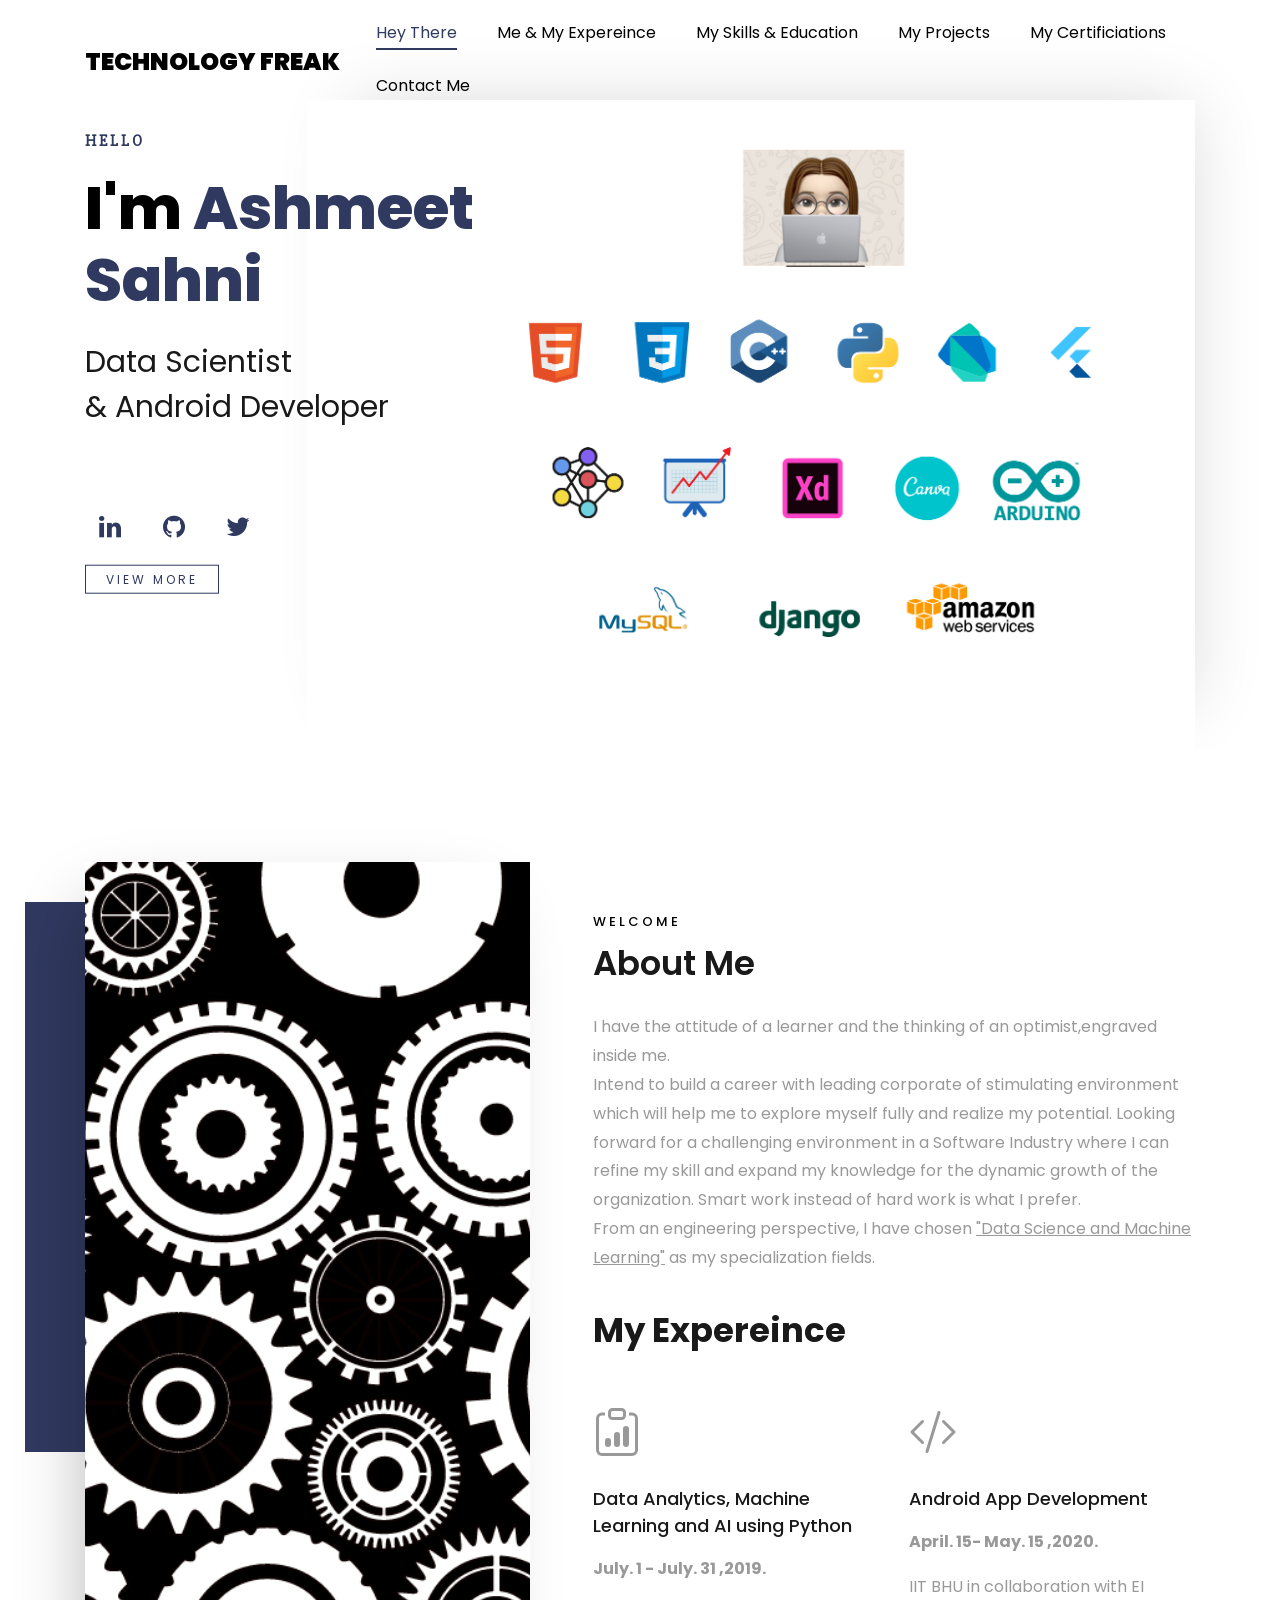
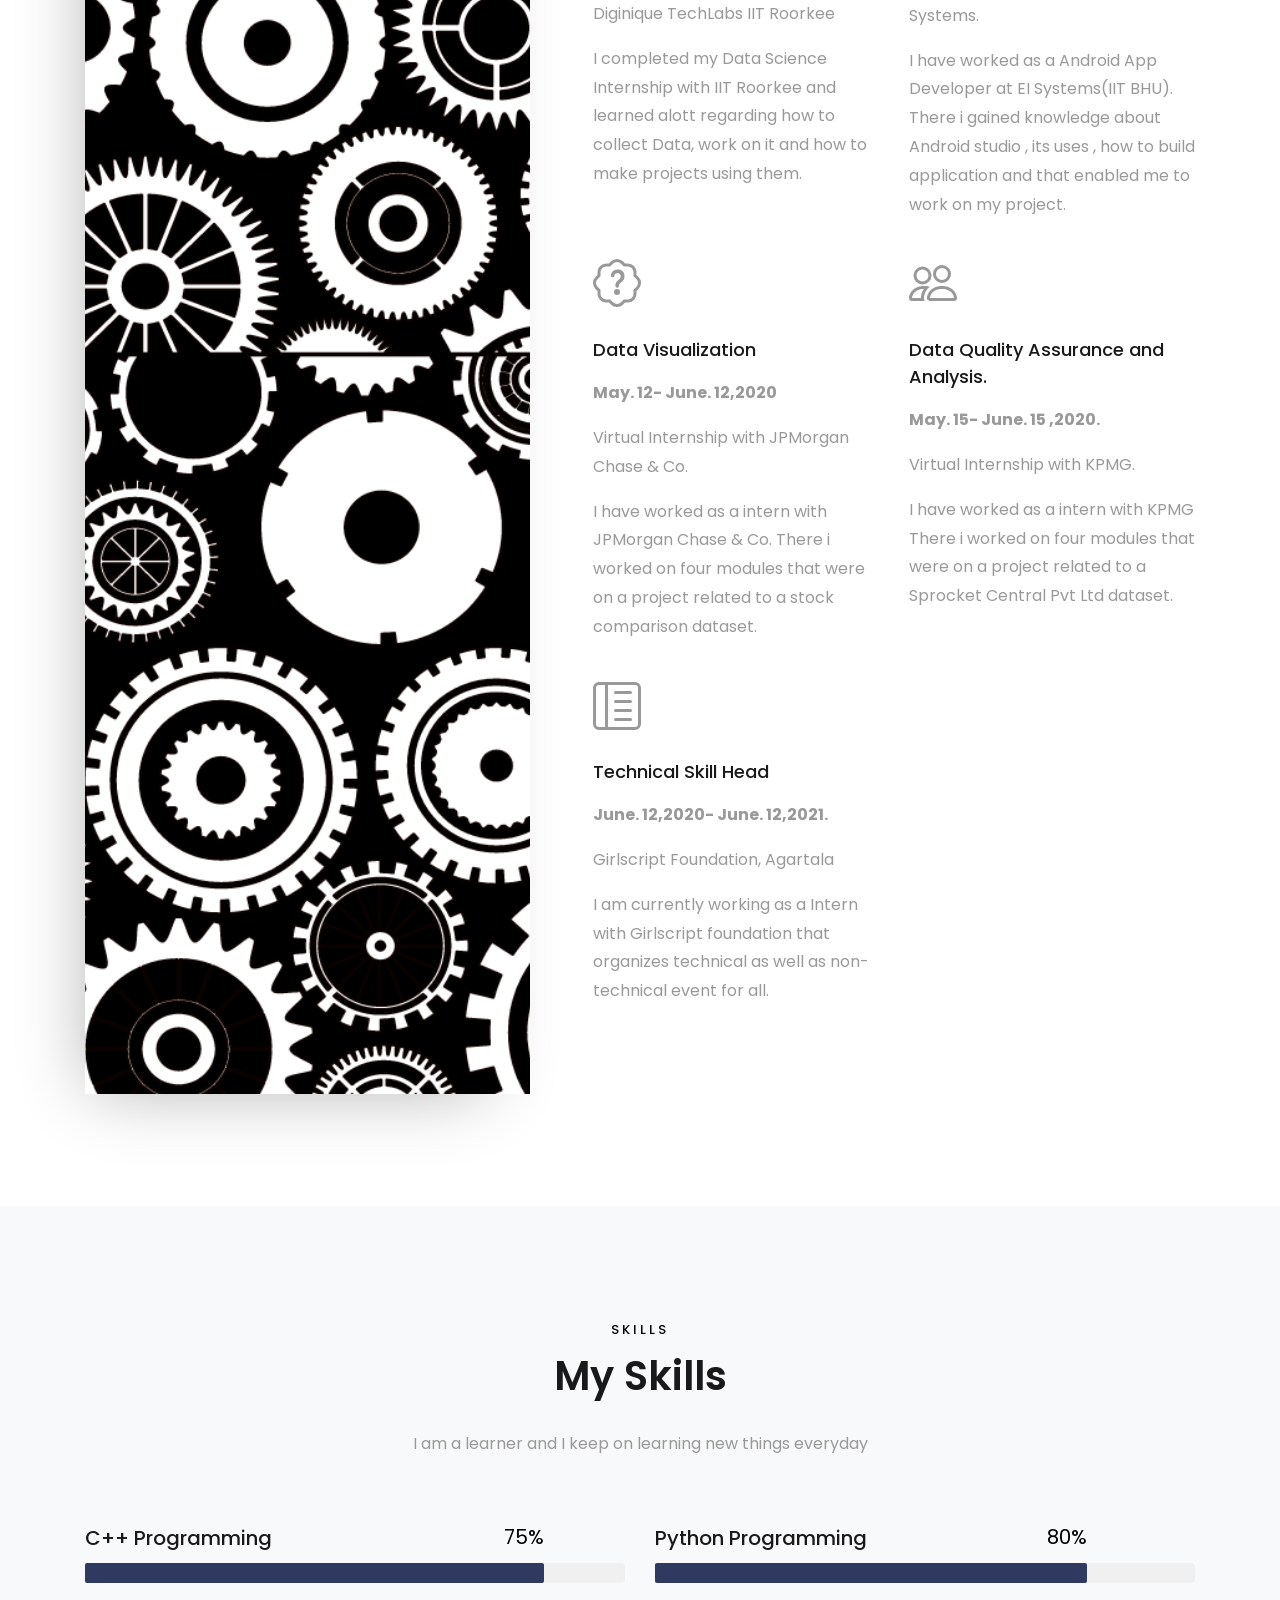
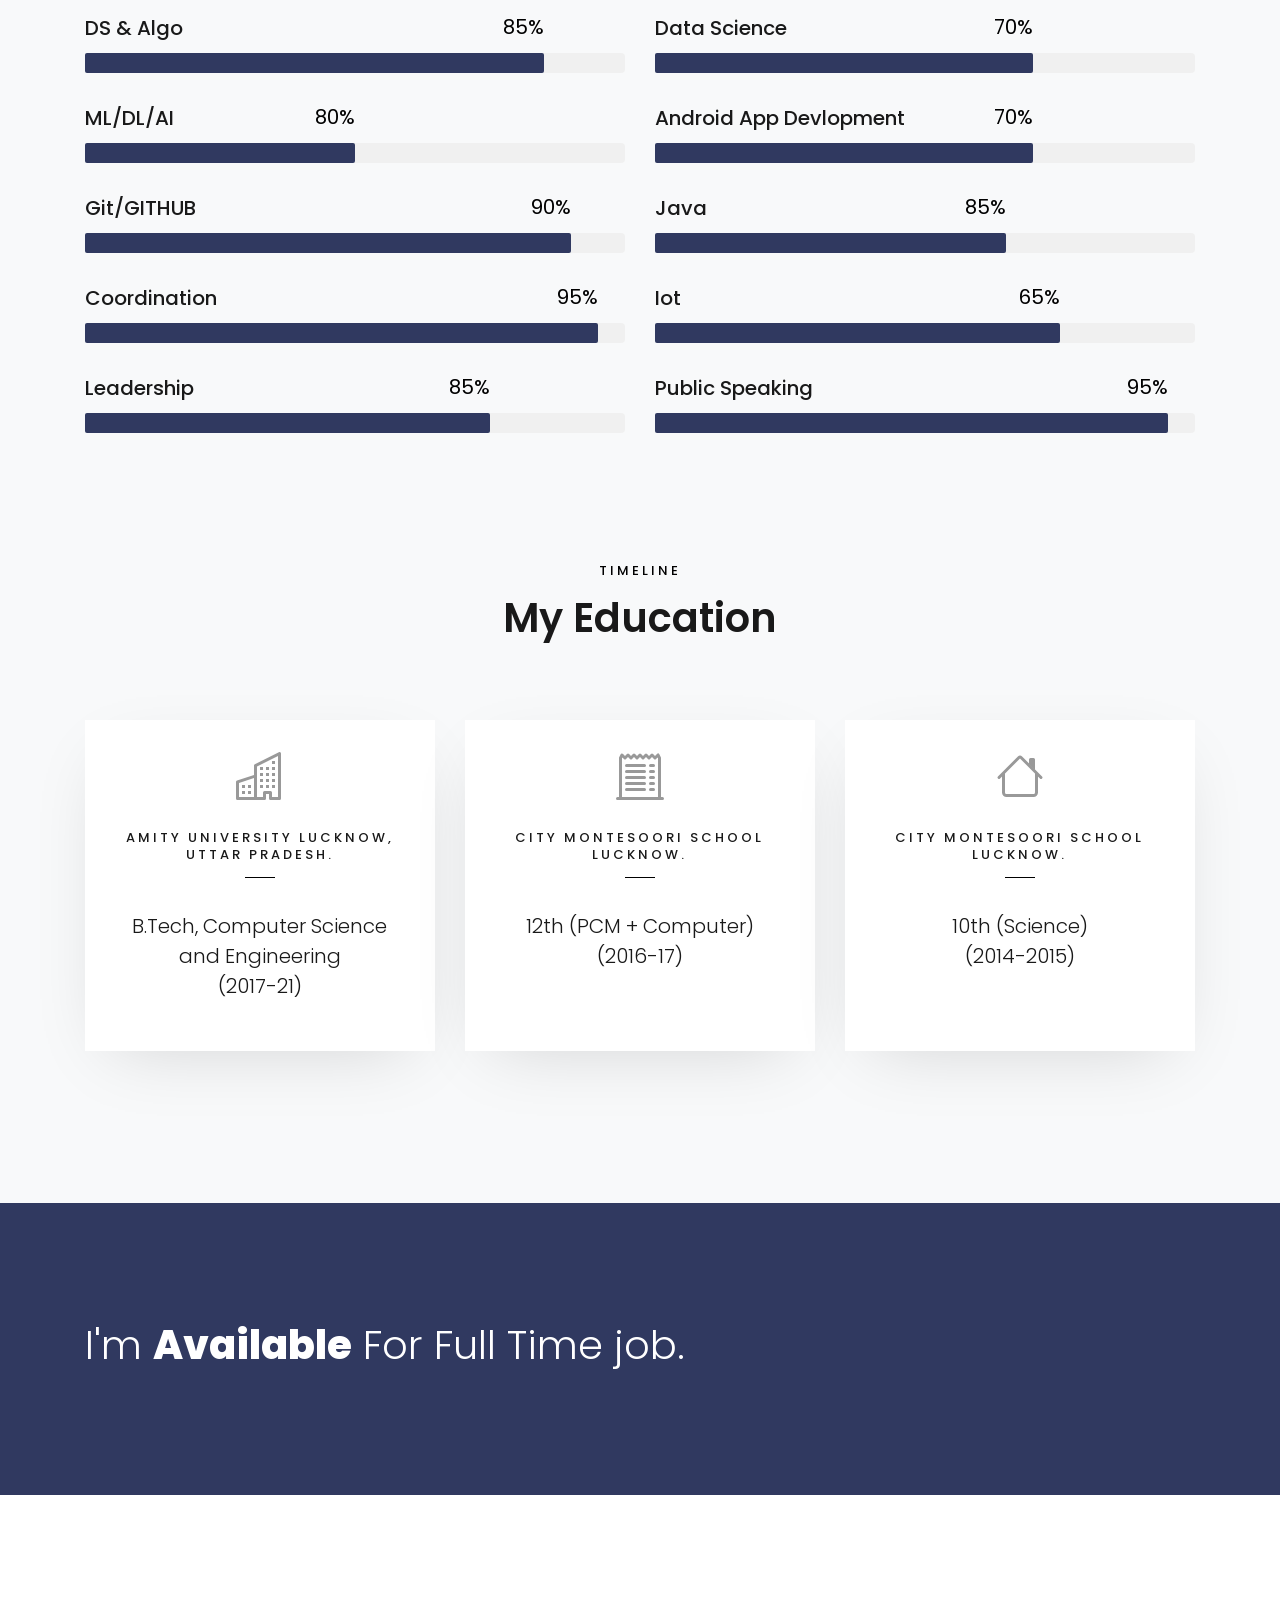
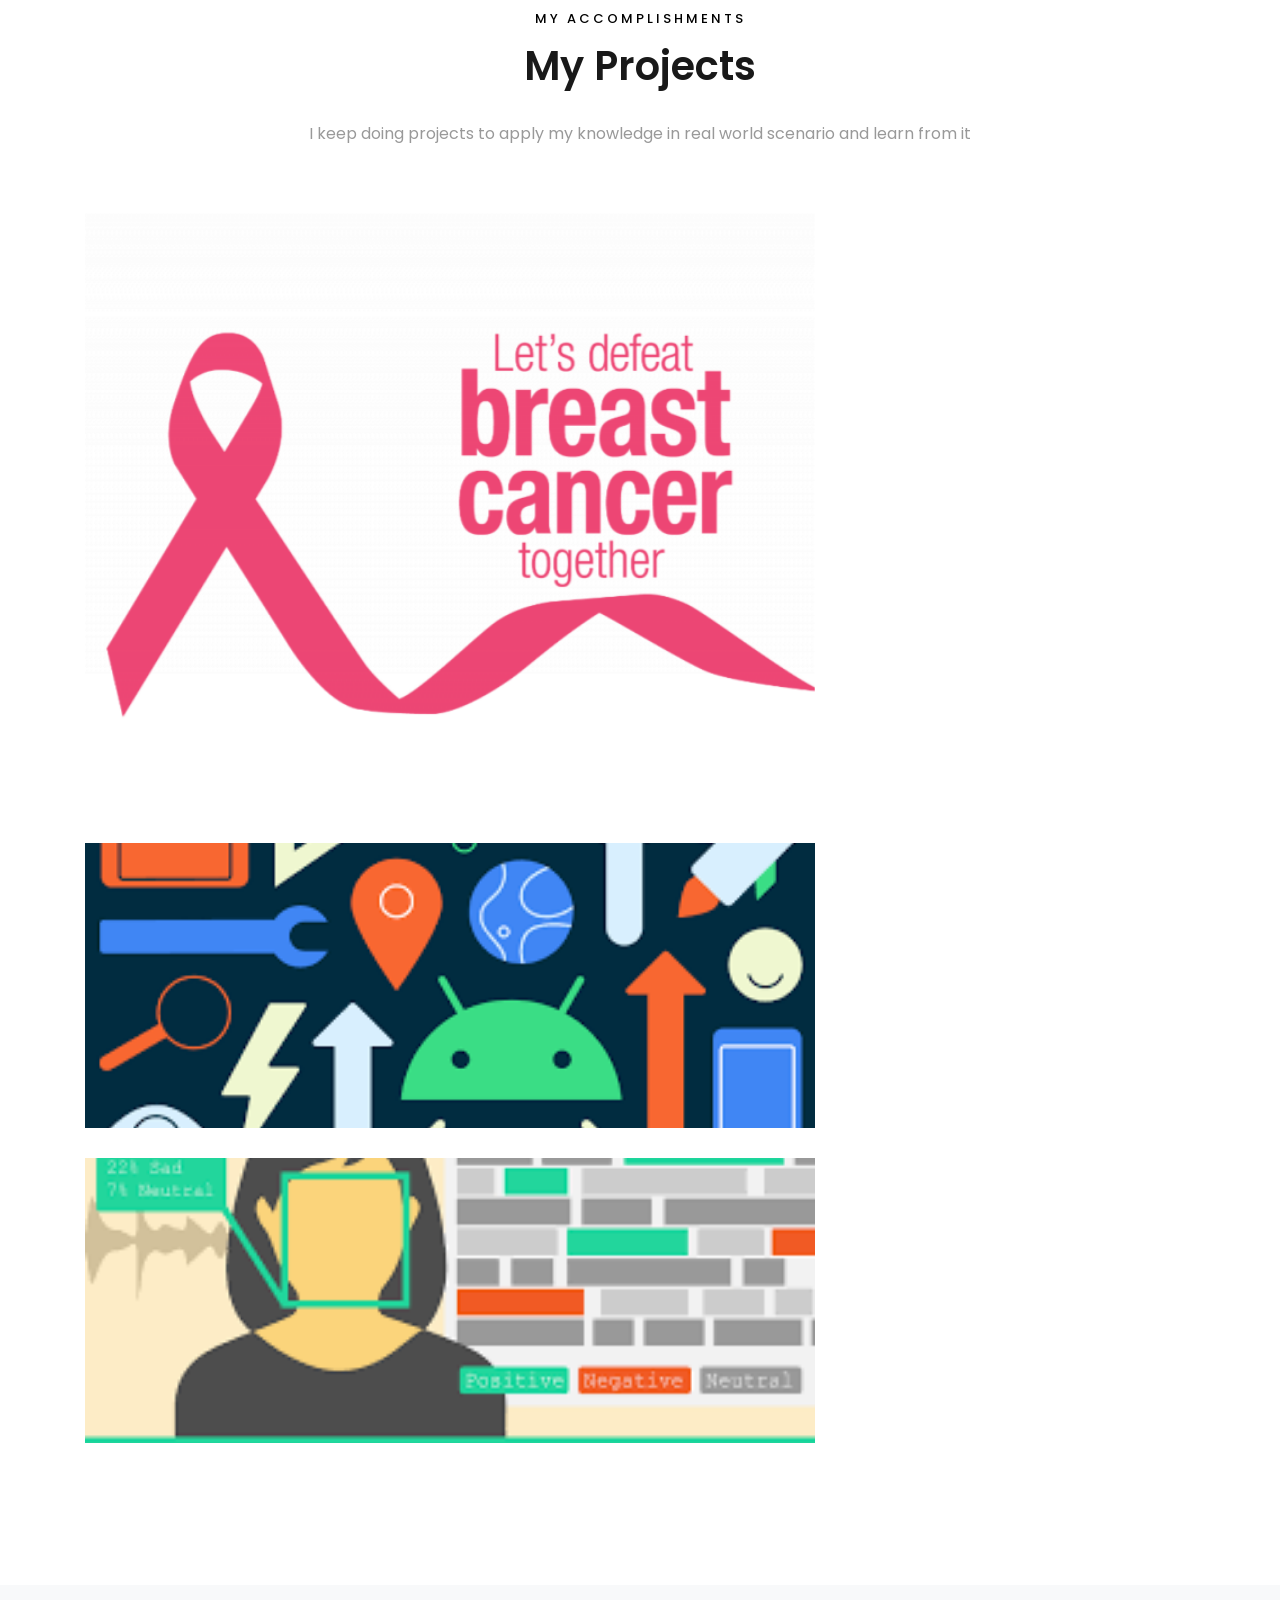
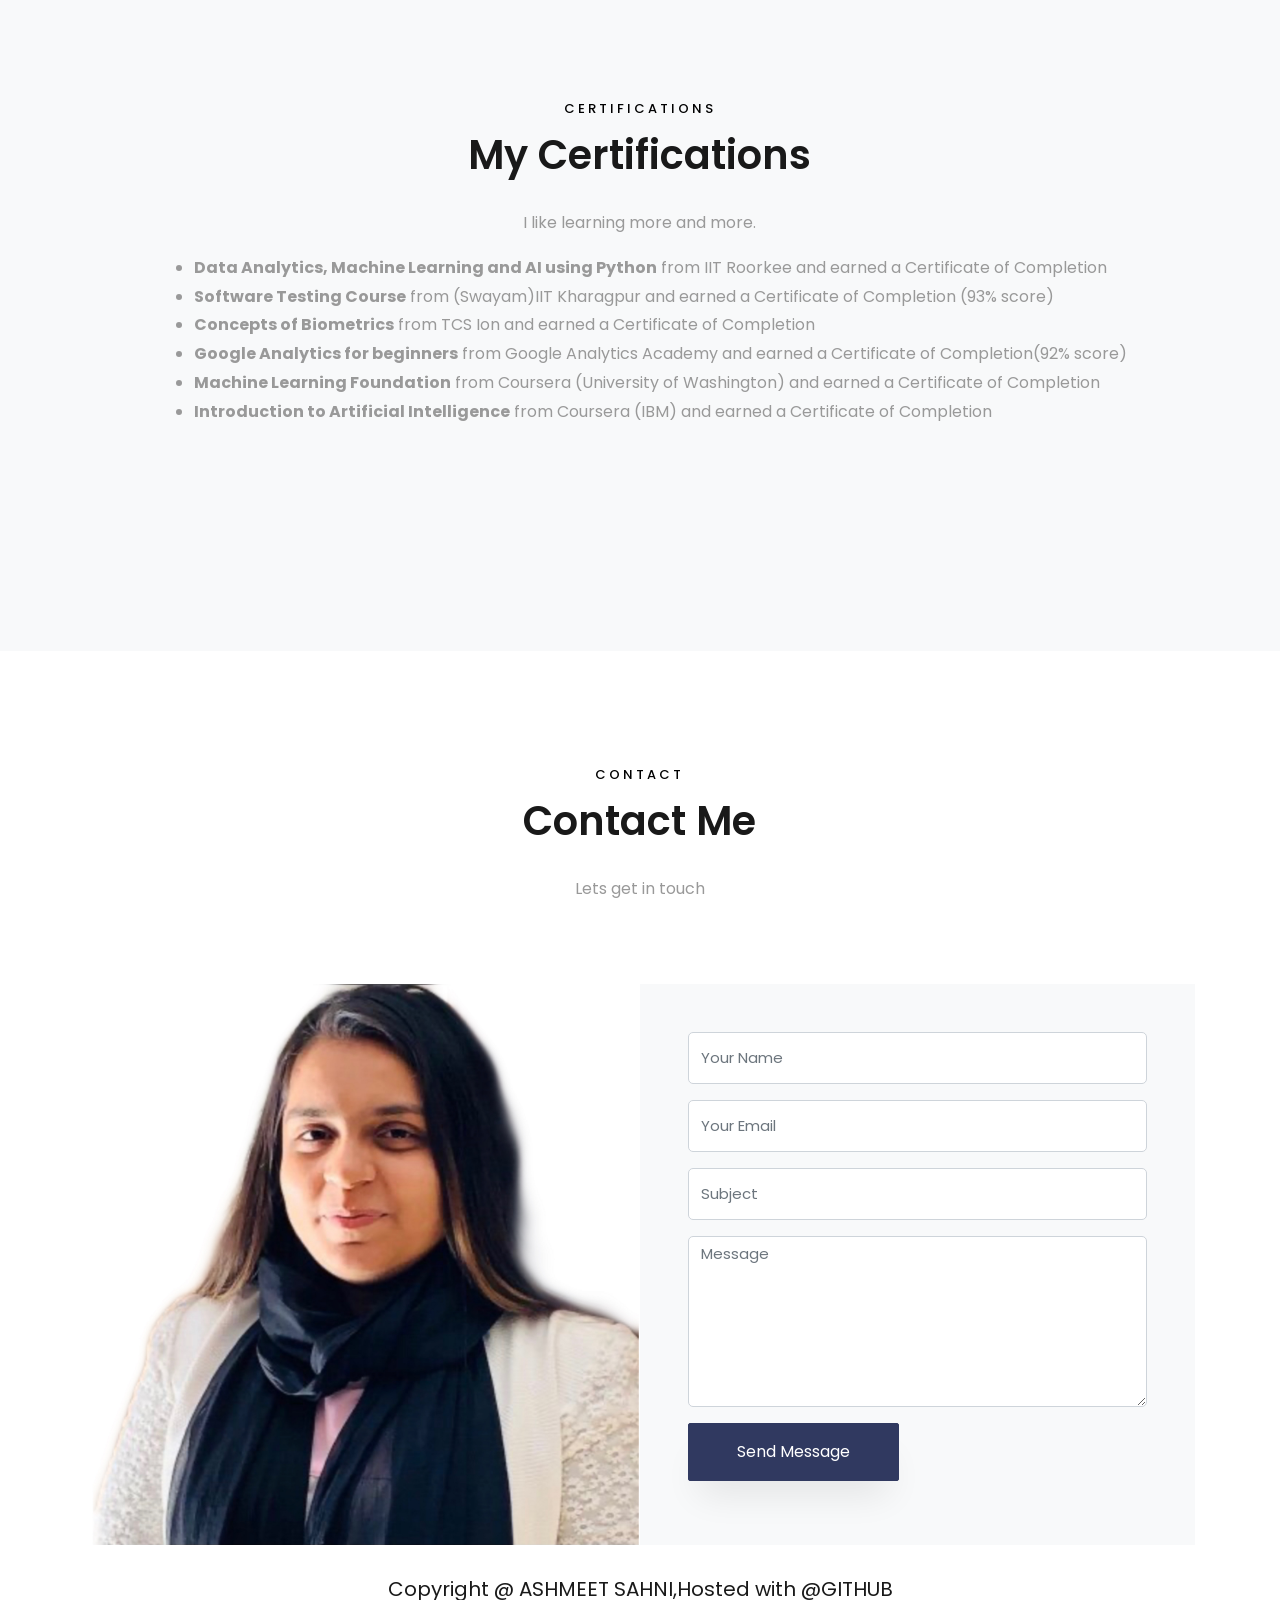
<file: index.html>
<!DOCTYPE html>
<html lang="en">

<head>
  <title>Ashmeet's Portfolio</title>
  <meta charset="utf-8">
  <meta name="viewport" content="width=device-width, initial-scale=1, shrink-to-fit=no">

  <link href="https://fonts.googleapis.com/css?family=Poppins:100,200,300,400,500,600,700,800,900" rel="stylesheet">

  <link rel="stylesheet" href="css/open-iconic-bootstrap.min.css">
  <link rel="stylesheet" href="css/animate.css">

  <link rel="stylesheet" href="css/owl.carousel.min.css">
  <link rel="stylesheet" href="css/owl.theme.default.min.css">
  <link rel="stylesheet" href="css/magnific-popup.css">

  <link rel="stylesheet" href="css/aos.css">

  <link rel="stylesheet" href="css/ionicons.min.css">

  <link rel="stylesheet" href="css/flaticon.css">
  <link rel="stylesheet" href="css/icomoon.css">
  <link rel="stylesheet" href="css/style.css">
  <link href="https://fonts.googleapis.com/css2?family=Slabo+27px&display=swap" rel="stylesheet">
</head>

<body data-spy="scroll" data-target=".site-navbar-target" data-offset="300">


  <nav class="navbar navbar-expand-lg navbar-dark ftco_navbar bg-dark ftco-navbar-light site-navbar-target" id="ftco-navbar">
    <div class="container">
      <a class="navbar-brand" href="index.html">Technology Freak </></a>
      <button class="navbar-toggler js-fh5co-nav-toggle fh5co-nav-toggle" type="button" data-toggle="collapse" data-target="#ftco-nav" aria-controls="ftco-nav" aria-expanded="false" aria-label="Toggle navigation">
        <span class="oi oi-menu"></span> Menu
      </button>

      <div class="collapse navbar-collapse" id="ftco-nav">
        <ul class="navbar-nav nav ml-auto">
          <li class="nav-item"><a href="#home-section" class="nav-link"><span>Hey There</span></a></li>
          <li class="nav-item"><a href="#about-section" class="nav-link"><span>Me & My Expereince</span></a></li>
          <li class="nav-item"><a href="#skills-section" class="nav-link"><span>My Skills & Education</span></a></li>
          <li class="nav-item"><a href="#projects-section" class="nav-link"><span>My Projects</span></a></li>
          <li class="nav-item"><a href="#Certifications-section" class="nav-link"><span>My Certificiations</span></a></li>
          <li class="nav-item"><a href="#contact-section" class="nav-link"><span>Contact Me</span></a></li>
        </ul>
      </div>
    </div>
  </nav>
  <section id="home-section" class="hero">
    <div class="home-slider  owl-carousel">
      <div class="slider-item ">
        <div class="overlay"></div>
        <div class="container">
          <div class="row d-md-flex no-gutters slider-text align-items-end justify-content-end" data-scrollax-parent="true">
            <div class="one-third order-md-last img" style="background-image:url(images/bg_1.png);">
              <div class="overlay"></div>
            </div>
            <div class="one-forth d-flex  align-items-center ftco-animate" data-scrollax=" properties: { translateY: '70%' }">
              <div class="text">
                <span class="subheading" style="font-family: 'Slabo 27px', serif;font-size:1em;">Hello</span>
                <h1 class="mb-4 mt-3">I'm <span>Ashmeet Sahni</span></h1>
                <h2 class="mb-4"> Data Scientist <br />& Android  Developer</h2>
                <ul class="ftco-footer-social list-unstyled float-md-left float-lft mt-5">
                  <li class="ftco-animate"><a href="http://linkedin.com/in/ashmeet-sahni-a8636618a"><span class="icon-linkedin"></span></a></li>
                  <li class="ftco-animate"><a href="https://github.com/ashmeet22"><span class="icon-github"></span></a></li>
                  
                  
                  <li class="ftco-animate"><a href="https://mobile.twitter.com/sahni_ashmeet"><span class="icon-twitter"></span></a></li>
                  <p><a href="#about-section" class="btn-custom">View More</a></p>
                </ul>
              </div>
            </div>
          </div>
        </div>
      </div>
    </div>
  </section>

  <section class="ftco-about ftco-counter img ftco-section" id="about-section">
    <div class="container">
      <div class="row d-flex">
        <div class="col-md-6 col-lg-5 d-flex">
          <div class="img-about img d-flex align-items-stretch">
            <div class="overlay"></div>
            <div class="img d-flex align-self-stretch align-items-center" style="background-image:url(images/about-1.png);">
            </div>
          </div>
        </div>
        <div class="col-md-6 col-lg-7 pl-lg-5 py-5">
          <div class="row justify-content-start pb-3">
            <div class="col-md-12 heading-section ftco-animate">
              <span class="subheading">Welcome</span>
              <h2 class="mb-4" style="font-size: 34px; text-transform: capitalize;">About Me</h2>
              <p>I have the attitude of a learner
                and the thinking of an optimist,engraved inside me.
                <br />
                Intend to build a career with leading corporate of stimulating environment which will help me to explore myself
                fully and realize my potential. Looking forward for a challenging environment in a Software Industry where I can
                refine my skill and expand my knowledge for the dynamic growth of the organization. Smart work instead of hard
                 work is what I prefer.
                <br>
                From an engineering perspective, I have chosen <u>"Data Science
                  and Machine Learning"</u> as my specialization fields.</p>
            </div>
          </div>
          <h2 class="mb-4" style="font-size: 34px; text-transform: capitalize;"><b>My Expereince</b></h2><br />
          <div class="row">
            <div class="col-md-6">
              <div class="media block-6 services d-block ftco-animate">
                <div class="icon"><svg width="3em" height="3em" viewBox="0 0 16 16" class="bi bi-clipboard-data" fill="currentColor" xmlns="http://www.w3.org/2000/svg">
                    <path fill-rule="evenodd" d="M4 1.5H3a2 2 0 0 0-2 2V14a2 2 0 0 0 2 2h10a2 2 0 0 0 2-2V3.5a2 2 0 0 0-2-2h-1v1h1a1 1 0 0 1 1 1V14a1 1 0 0 1-1 1H3a1 1 0 0 1-1-1V3.5a1 1 0 0 1 1-1h1v-1z" />
                    <path fill-rule="evenodd" d="M9.5 1h-3a.5.5 0 0 0-.5.5v1a.5.5 0 0 0 .5.5h3a.5.5 0 0 0 .5-.5v-1a.5.5 0 0 0-.5-.5zm-3-1A1.5 1.5 0 0 0 5 1.5v1A1.5 1.5 0 0 0 6.5 4h3A1.5 1.5 0 0 0 11 2.5v-1A1.5 1.5 0 0 0 9.5 0h-3z" />
                    <path d="M4 11a1 1 0 1 1 2 0v1a1 1 0 1 1-2 0v-1zm6-4a1 1 0 1 1 2 0v5a1 1 0 1 1-2 0V7zM7 9a1 1 0 0 1 2 0v3a1 1 0 1 1-2 0V9z" />
                  </svg></div>
                <br />
                <div class="media-body">
                  <h3 class="heading mb-3">Data Analytics, Machine Learning and AI using Python</h3>
                    <p>
                      <strong> July. 1 - July. 31 ,2019. </strong>
                     <p>Diginique TechLabs IIT Roorkee</p> 
                     <p>I completed my Data Science Internship with IIT Roorkee and learned
                       alott regarding how to collect Data, work on it and how to make projects using them.
                     </p>
                    </p>        
                </div>
              </div>
            </div>
            <div class="col-md-6">
              <div class="media block-6 services d-block ftco-animate">
                <div class="icon"><svg width="3em" height="3em" viewBox="0 0 16 16" class="bi bi-code-slash" fill="currentColor" xmlns="http://www.w3.org/2000/svg">
                    <path fill-rule="evenodd"
                      d="M4.854 4.146a.5.5 0 0 1 0 .708L1.707 8l3.147 3.146a.5.5 0 0 1-.708.708l-3.5-3.5a.5.5 0 0 1 0-.708l3.5-3.5a.5.5 0 0 1 .708 0zm6.292 0a.5.5 0 0 0 0 .708L14.293 8l-3.147 3.146a.5.5 0 0 0 .708.708l3.5-3.5a.5.5 0 0 0 0-.708l-3.5-3.5a.5.5 0 0 0-.708 0zm-.999-3.124a.5.5 0 0 1 .33.625l-4 13a.5.5 0 0 1-.955-.294l4-13a.5.5 0 0 1 .625-.33z" />
                  </svg></div>
                <br />
                <div class="media-body">
                  <h3 class="heading mb-3">Android App Development</h3>
                  <p>
                    <strong>April. 15- May. 15 ,2020.</strong>
                     <p>IIT BHU in collaboration with EI Systems.</p> 
                     <p>I have worked as a Android App  Developer at EI Systems(IIT BHU). 
                    There i gained knowledge about Android studio , its uses , how to build application 
                    and that enabled me to work on my project.
                  </p>
                  </p>
                                       
                </div>
              </div>
            </div>
            <div class="col-md-6">
              <div class="media block-6 services d-block ftco-animate">
                <div class="icon"><svg width="3em" height="3em" viewBox="0 0 16 16" class="bi bi-patch-question" fill="currentColor" xmlns="http://www.w3.org/2000/svg">
                    <path
                      d="M7.002 11a1 1 0 1 1 2 0 1 1 0 0 1-2 0zM8.05 9.6c.336 0 .504-.24.554-.627.04-.534.198-.815.847-1.26.673-.475 1.049-1.09 1.049-1.986 0-1.325-.92-2.227-2.262-2.227-1.02 0-1.792.492-2.1 1.29A1.71 1.71 0 0 0 6 5.48c0 .393.203.64.545.64.272 0 .455-.147.564-.51.158-.592.525-.915 1.074-.915.61 0 1.03.446 1.03 1.084 0 .563-.208.885-.822 1.325-.619.433-.926.914-.926 1.64v.111c0 .428.208.745.585.745z" />
                    <path fill-rule="evenodd"
                      d="M10.273 2.513l-.921-.944.715-.698.622.637.89-.011a2.89 2.89 0 0 1 2.924 2.924l-.01.89.636.622a2.89 2.89 0 0 1 0 4.134l-.637.622.011.89a2.89 2.89 0 0 1-2.924 2.924l-.89-.01-.622.636a2.89 2.89 0 0 1-4.134 0l-.622-.637-.89.011a2.89 2.89 0 0 1-2.924-2.924l.01-.89-.636-.622a2.89 2.89 0 0 1 0-4.134l.637-.622-.011-.89a2.89 2.89 0 0 1 2.924-2.924l.89.01.622-.636a2.89 2.89 0 0 1 4.134 0l-.715.698a1.89 1.89 0 0 0-2.704 0l-.92.944-1.32-.016a1.89 1.89 0 0 0-1.911 1.912l.016 1.318-.944.921a1.89 1.89 0 0 0 0 2.704l.944.92-.016 1.32a1.89 1.89 0 0 0 1.912 1.911l1.318-.016.921.944a1.89 1.89 0 0 0 2.704 0l.92-.944 1.32.016a1.89 1.89 0 0 0 1.911-1.912l-.016-1.318.944-.921a1.89 1.89 0 0 0 0-2.704l-.944-.92.016-1.32a1.89 1.89 0 0 0-1.912-1.911l-1.318.016z" />
                  </svg></div>
                <br />
                <div class="media-body">
                  <h3 class="heading mb-3">Data Visualization</h3>
                  <p>
                      <strong>May. 12- June. 12,2020</strong>
                       <p>Virtual Internship with JPMorgan Chase & Co.</p> 
                       <p>I have worked as a intern with JPMorgan Chase & Co.  
                      There i worked on four modules that were on a project related to a stock comparison dataset.
                    </p>
                    </p>
                  
                </div>
              </div>
            </div>
            <div class="col-md-6">
              <div class="media block-6 services d-block ftco-animate">
                <div class="icon"><svg width="3em" height="3em" viewBox="0 0 16 16" class="bi bi-people" fill="currentColor" xmlns="http://www.w3.org/2000/svg">
                    <path fill-rule="evenodd"
                      d="M15 14s1 0 1-1-1-4-5-4-5 3-5 4 1 1 1 1h8zm-7.995-.944v-.002.002zM7.022 13h7.956a.274.274 0 0 0 .014-.002l.008-.002c-.002-.264-.167-1.03-.76-1.72C13.688 10.629 12.718 10 11 10c-1.717 0-2.687.63-3.24 1.276-.593.69-.759 1.457-.76 1.72a1.05 1.05 0 0 0 .022.004zm7.973.056v-.002.002zM11 7a2 2 0 1 0 0-4 2 2 0 0 0 0 4zm3-2a3 3 0 1 1-6 0 3 3 0 0 1 6 0zM6.936 9.28a5.88 5.88 0 0 0-1.23-.247A7.35 7.35 0 0 0 5 9c-4 0-5 3-5 4 0 .667.333 1 1 1h4.216A2.238 2.238 0 0 1 5 13c0-1.01.377-2.042 1.09-2.904.243-.294.526-.569.846-.816zM4.92 10c-1.668.02-2.615.64-3.16 1.276C1.163 11.97 1 12.739 1 13h3c0-1.045.323-2.086.92-3zM1.5 5.5a3 3 0 1 1 6 0 3 3 0 0 1-6 0zm3-2a2 2 0 1 0 0 4 2 2 0 0 0 0-4z" />
                  </svg></div>
                <br />
                <div class="media-body">
                  <h3 class="heading mb-3">Data Quality Assurance and Analysis.</h3>
                  <p>
                    <strong>May. 15- June. 15 ,2020.</strong>
                     <p>Virtual Internship with KPMG.</p> 
                     <p>I have worked as a intern with KPMG  
                    There i worked on four modules that were on a project related to a Sprocket Central Pvt Ltd  dataset.
                  </p>
                  </p>
                
                </div>
              </div>
            </div>
            <div class="col-md-6">
              <div class="media block-6 services d-block ftco-animate">
                <div class="icon"><svg width="3em" height="3em" viewBox="0 0 16 16" class="bi bi-layout-text-sidebar-reverse" fill="currentColor" xmlns="http://www.w3.org/2000/svg">
                    <path fill-rule="evenodd" d="M2 1h12a1 1 0 0 1 1 1v12a1 1 0 0 1-1 1H2a1 1 0 0 1-1-1V2a1 1 0 0 1 1-1zm12-1a2 2 0 0 1 2 2v12a2 2 0 0 1-2 2H2a2 2 0 0 1-2-2V2a2 2 0 0 1 2-2h12z" />
                    <path fill-rule="evenodd"
                      d="M5 15V1H4v14h1zm8-11.5a.5.5 0 0 0-.5-.5h-5a.5.5 0 0 0 0 1h5a.5.5 0 0 0 .5-.5zm0 3a.5.5 0 0 0-.5-.5h-5a.5.5 0 0 0 0 1h5a.5.5 0 0 0 .5-.5zm0 3a.5.5 0 0 0-.5-.5h-5a.5.5 0 0 0 0 1h5a.5.5 0 0 0 .5-.5zm0 3a.5.5 0 0 0-.5-.5h-5a.5.5 0 0 0 0 1h5a.5.5 0 0 0 .5-.5z" />
                  </svg></div>
                <br />
                <div class="media-body">
                  <h3 class="heading mb-3">Technical Skill Head</h3>
                  <p>
                    <strong>June. 12,2020- June. 12,2021.</strong>
                     <p>Girlscript Foundation, Agartala</p> 
                     <p> I am currently working as a Intern with Girlscript foundation that organizes
                       technical as well as non- technical event for all.
                     </p>
                  </p>
                
          
              
    
                
              </div>
            </div>
          </div>
        </div>
      </div>

    </div>
  </section>

  <section class="ftco-section bg-light" id="skills-section">
    <div class="container">
      <div class="row justify-content-center pb-5">
        <div class="col-md-12 heading-section text-center ftco-animate">
          <span class="subheading">Skills</span>
          <h2 class="mb-4">My Skills</h2>
          <p>I am a learner and I keep on learning new things everyday</p>
        </div>
      </div>
      <div class="row">
        <div class="col-md-6 animate-box">
          <div class="progress-wrap ftco-animate">
            <h3>C++ Programming</h3>
            <div class="progress">
              <div class="progress-bar color-1" role="progressbar" aria-valuenow="75" aria-valuemin="0" aria-valuemax="100" style="width:85%">
                <span>75%</span>
              </div>
            </div>
          </div>
        </div>
        <div class="col-md-6 animate-box">
          <div class="progress-wrap ftco-animate">
            <h3>Python Programming</h3>
            <div class="progress">
              <div class="progress-bar color-1" role="progressbar" aria-valuenow="80" aria-valuemin="0" aria-valuemax="100" style="width:80%">
                <span>80%</span>
              </div>
            </div>
          </div>
        </div>
        <div class="col-md-6 animate-box">
          <div class="progress-wrap ftco-animate">
            <h3>DS & Algo</h3>
            <div class="progress">
              <div class="progress-bar color-1" role="progressbar" aria-valuenow="85" aria-valuemin="0" aria-valuemax="100" style="width:85%">
                <span>85%</span>
              </div>
            </div>
          </div>
        </div>
        <div class="col-md-6 animate-box">
          <div class="progress-wrap ftco-animate">
            <h3>Data Science</h3>
            <div class="progress">
              <div class="progress-bar color-1" role="progressbar" aria-valuenow="70" aria-valuemin="0" aria-valuemax="100" style="width:70%">
                <span>70%</span>
              </div>
            </div>
          </div>
        </div>
        <div class="col-md-6 animate-box">
          <div class="progress-wrap ftco-animate">
            <h3>ML/DL/AI</h3>
            <div class="progress">
              <div class="progress-bar color-1" role="progressbar" aria-valuenow="80" aria-valuemin="0" aria-valuemax="100" style="width:50%">
                <span>80%</span>
              </div>
            </div>
          </div>
        </div>
        <div class="col-md-6 animate-box">
          <div class="progress-wrap ftco-animate">
            <h3>Android App Devlopment</h3></h3>
            <div class="progress">
              <div class="progress-bar color-1" role="progressbar" aria-valuenow="70" aria-valuemin="0" aria-valuemax="100" style="width:70%">
                <span>70%</span>
              </div>
            </div>
          </div>
        </div>
        <div class="col-md-6 animate-box">
          <div class="progress-wrap ftco-animate">
            <h3>Git/GITHUB</h3></h3>
            <div class="progress">
              <div class="progress-bar color-1" role="progressbar" aria-valuenow="90" aria-valuemin="0" aria-valuemax="100" style="width:90%">
                <span>90%</span>
              </div>
            </div>
          </div>
        </div>
        <div class="col-md-6 animate-box">
          <div class="progress-wrap ftco-animate">
            <h3>Java</h3></h3>
            <div class="progress">
              <div class="progress-bar color-1" role="progressbar" aria-valuenow="85" aria-valuemin="0" aria-valuemax="100" style="width:65%">
                <span>85%</span>
              </div>
            </div>
          </div>
        </div>
        <div class="col-md-6 animate-box">
          <div class="progress-wrap ftco-animate">
            <h3>Coordination</h3></h3>
            <div class="progress">
              <div class="progress-bar color-1" role="progressbar" aria-valuenow="95" aria-valuemin="0" aria-valuemax="100" style="width:95%">
                <span>95%</span>
              </div>
            </div>
          </div>
        </div>
        <div class="col-md-6 animate-box">
          <div class="progress-wrap ftco-animate">
            <h3>Iot</h3></h3>
            <div class="progress">
              <div class="progress-bar color-1" role="progressbar" aria-valuenow="65" aria-valuemin="0" aria-valuemax="100" style="width:75%">
                <span>65%</span>
              </div>
            </div>
          </div>
        </div>
        <div class="col-md-6 animate-box">
          <div class="progress-wrap ftco-animate">
            <h3>Leadership</h3></h3>
            <div class="progress">
              <div class="progress-bar color-1" role="progressbar" aria-valuenow="85" aria-valuemin="0" aria-valuemax="100" style="width:75%">
                <span>85%</span>
              </div>
            </div>
          </div>
        </div>
        <div class="col-md-6 animate-box">
          <div class="progress-wrap ftco-animate">
            <h3>Public Speaking</h3></h3>
            <div class="progress">
              <div class="progress-bar color-1" role="progressbar" aria-valuenow="95" aria-valuemin="0" aria-valuemax="100" style="width:95%">
                <span>95%</span>
              </div>
            </div>
          </div>
        </div>
      </div>
      <div class="row justify-content-center py-5 mt-5">
        <div class="col-md-12 heading-section text-center ftco-animate">
          <span class="subheading">Timeline</span>
          <h2 class="mb-4">My Education</h2></h2>
        </div>
      </div>

      <div class="row">
        <div class="col-md-4 text-center d-flex ftco-animate">
          <div class="services-1">
            <span class="icon">
              <svg width="3em" height="3em" viewBox="0 0 16 16" class="bi bi-building" fill="currentColor" xmlns="http://www.w3.org/2000/svg">
  <path fill-rule="evenodd" d="M14.763.075A.5.5 0 0 1 15 .5v15a.5.5 0 0 1-.5.5h-3a.5.5 0 0 1-.5-.5V14h-1v1.5a.5.5 0 0 1-.5.5h-9a.5.5 0 0 1-.5-.5V10a.5.5 0 0 1 .342-.474L6 7.64V4.5a.5.5 0 0 1 .276-.447l8-4a.5.5 0 0 1 .487.022zM6 8.694L1 10.36V15h5V8.694zM7 15h2v-1.5a.5.5 0 0 1 .5-.5h2a.5.5 0 0 1 .5.5V15h2V1.309l-7 3.5V15z"/>
  <path d="M2 11h1v1H2v-1zm2 0h1v1H4v-1zm-2 2h1v1H2v-1zm2 0h1v1H4v-1zm4-4h1v1H8V9zm2 0h1v1h-1V9zm-2 2h1v1H8v-1zm2 0h1v1h-1v-1zm2-2h1v1h-1V9zm0 2h1v1h-1v-1zM8 7h1v1H8V7zm2 0h1v1h-1V7zm2 0h1v1h-1V7zM8 5h1v1H8V5zm2 0h1v1h-1V5zm2 0h1v1h-1V5zm0-2h1v1h-1V3z"/>
</svg>
            </span>
            <div class="desc">
              <h3 class="mb-5">Amity University  Lucknow, Uttar Pradesh.</h3>
              <h4>B.Tech, Computer Science and Engineering <br />(2017-21)</h4>
            </div>
          </div>
        </div>
        <div class="col-md-4 text-center d-flex ftco-animate">
          <div class="services-1">
            <span class="icon">
              <svg width="3em" height="3em" viewBox="0 0 16 16" class="bi bi-receipt-cutoff" fill="currentColor" xmlns="http://www.w3.org/2000/svg">
  <path fill-rule="evenodd" d="M1.92.506a.5.5 0 0 1 .434.14L3 1.293l.646-.647a.5.5 0 0 1 .708 0L5 1.293l.646-.647a.5.5 0 0 1 .708 0L7 1.293l.646-.647a.5.5 0 0 1 .708 0L9 1.293l.646-.647a.5.5 0 0 1 .708 0l.646.647.646-.647a.5.5 0 0 1 .708 0l.646.647.646-.647a.5.5 0 0 1 .801.13l.5 1A.5.5 0 0 1 15 2v13h-1V2.118l-.137-.274-.51.51a.5.5 0 0 1-.707 0L12 1.707l-.646.647a.5.5 0 0 1-.708 0L10 1.707l-.646.647a.5.5 0 0 1-.708 0L8 1.707l-.646.647a.5.5 0 0 1-.708 0L6 1.707l-.646.647a.5.5 0 0 1-.708 0L4 1.707l-.646.647a.5.5 0 0 1-.708 0l-.509-.51L2 2.118V15H1V2a.5.5 0 0 1 .053-.224l.5-1a.5.5 0 0 1 .367-.27zM0 15.5a.5.5 0 0 1 .5-.5h15a.5.5 0 0 1 0 1H.5a.5.5 0 0 1-.5-.5z"/>
  <path fill-rule="evenodd" d="M3 4.5a.5.5 0 0 1 .5-.5h6a.5.5 0 1 1 0 1h-6a.5.5 0 0 1-.5-.5zm0 2a.5.5 0 0 1 .5-.5h6a.5.5 0 1 1 0 1h-6a.5.5 0 0 1-.5-.5zm0 2a.5.5 0 0 1 .5-.5h6a.5.5 0 1 1 0 1h-6a.5.5 0 0 1-.5-.5zm0 2a.5.5 0 0 1 .5-.5h6a.5.5 0 0 1 0 1h-6a.5.5 0 0 1-.5-.5zm0 2a.5.5 0 0 1 .5-.5h6a.5.5 0 0 1 0 1h-6a.5.5 0 0 1-.5-.5zm8-8a.5.5 0 0 1 .5-.5h1a.5.5 0 0 1 0 1h-1a.5.5 0 0 1-.5-.5zm0 2a.5.5 0 0 1 .5-.5h1a.5.5 0 0 1 0 1h-1a.5.5 0 0 1-.5-.5zm0 2a.5.5 0 0 1 .5-.5h1a.5.5 0 0 1 0 1h-1a.5.5 0 0 1-.5-.5zm0 2a.5.5 0 0 1 .5-.5h1a.5.5 0 0 1 0 1h-1a.5.5 0 0 1-.5-.5zm0 2a.5.5 0 0 1 .5-.5h1a.5.5 0 0 1 0 1h-1a.5.5 0 0 1-.5-.5z"/>
</svg>
            </span>
            <div class="desc">
              <h3 class="mb-5">City Montesoori School Lucknow.</h3>
              <h4>12th (PCM + Computer)<br />(2016-17)</h4>
            </div>
          </div>
        </div>
        <div class="col-md-4 text-center d-flex ftco-animate">
          <div class="services-1">
            <span class="icon">
              <svg width="3em" height="3em" viewBox="0 0 16 16" class="bi bi-house" fill="currentColor" xmlns="http://www.w3.org/2000/svg">
  <path fill-rule="evenodd" d="M2 13.5V7h1v6.5a.5.5 0 0 0 .5.5h9a.5.5 0 0 0 .5-.5V7h1v6.5a1.5 1.5 0 0 1-1.5 1.5h-9A1.5 1.5 0 0 1 2 13.5zm11-11V6l-2-2V2.5a.5.5 0 0 1 .5-.5h1a.5.5 0 0 1 .5.5z"/>
  <path fill-rule="evenodd" d="M7.293 1.5a1 1 0 0 1 1.414 0l6.647 6.646a.5.5 0 0 1-.708.708L8 2.207 1.354 8.854a.5.5 0 1 1-.708-.708L7.293 1.5z"/>
</svg>
            </span>
            <div class="desc">
              <h3 class="mb-5">City Montesoori School Lucknow.</h3>
              <h4>10th (Science)<br/>(2014-2015)</h4>

            </div>
          </div>
        </div>
      </div>
    </div>
  </section>

  <section class="ftco-section ftco-hireme" >
    <div class="container">
      <div class="row">
        <div class="col-md-8 col-lg-9 d-flex align-items-center ftco-animate">
          <h2>I'm <span>Available</span> For Full Time job.</h2>
        </div>
        <div class="col-md-4 col-lg-3 d-flex align-items-center ftco-animate">
        </div>
      </div>
    </div>
  </section>


  <section class="ftco-section ftco-project" id="projects-section">
    <div class="container">
      <div class="row justify-content-center pb-5">
        <div class="col-md-12 heading-section text-center ftco-animate">
          <span class="subheading">My Accomplishments</span>
          <h2 class="mb-4">My Projects</h2>
          <p>I keep doing projects to apply my knowledge in real world scenario and learn from it</p>
        </div>
      </div>
      <div class="row">
        <div class="col-md-8">
          <div class="project img ftco-animate img-2 d-flex justify-content-center align-items-center" style="background-image: url(images/cat.png);">
            <div class="overlay"></div>
            <div class="text text-center p-4">
              <h3><a href="https://github.com/ashmeet22/Breast-Cancer-Diagnosis">Breast Cancer Detection using Python</a></h3>
              <span>Data Science and Machine Learning</span>
            </div>
          </div>
        </div>
       
            
        <div class="col-md-8">
          <div class="project img ftco-animate d-flex justify-content-center align-items-center" style="background-image: url(images/android.png);">
            <div class="overlay"></div>
            <div class="text text-center p-4">
              <h3><a href="https://github.com/ashmeet22/BUDGET-TRACKER">Budget Tracker</a></h3>
              <span>Android App Devlopment</span>
            </div>
          </div>
        </div>
        <div class="col-md-8">
          <div class="project img ftco-animate d-flex justify-content-center align-items-center" style="background-image: url(images/pygame.png);">
            <div class="overlay"></div>
            <div class="text text-center p-4">
              <h3><a href="">Facial Expression Analysis</a></h3>
              <span>Keras</span>
            </div>
          </div>
        </div>
        
  </section>


  <section class="ftco-section bg-light" id="Certifications-section">
    <div class="container">
      <div class="row justify-content-center mb-5 pb-5">
        <div class="col-md-7 heading-section text-center ftco-animate">
          <span class="subheading">Certifications</span>
          <h2 class="mb-4">My Certifications</h2>
          <p>I like learning more and more.</p>
        </div>
        <ul>
<li>  <strong>Data Analytics, Machine Learning and AI using Python</strong>
  from  IIT Roorkee and earned a 
   Certificate of Completion</li>
  <li><strong>Software Testing Course</strong>
  from (Swayam)IIT Kharagpur and earned a
  Certificate of Completion (93% score)</li>
  <li><strong>Concepts of Biometrics</strong>
    from TCS Ion and earned a
    Certificate of Completion </li>
    <li><strong> Google Analytics for beginners</strong>
      from  Google Analytics Academy and earned a
      Certificate of Completion(92% score) </li>
      <li><strong> Machine Learning Foundation</strong>
        from   Coursera (University of Washington) and earned a
        Certificate of Completion </li>
        <li><strong> Introduction to Artificial Intelligence</strong>
          from   Coursera (IBM) and earned a
          Certificate of Completion </li>


        </ul>
     
      </div>
    </div>
  </div>
      
  </section>

  <section class="ftco-section contact-section ftco-no-pb" id="contact-section">
    <div class="container">
      <div class="row justify-content-center mb-5 pb-3">
        <div class="col-md-7 heading-section text-center ftco-animate">
          <span class="subheading">Contact</span>
          <h2 class="mb-4">Contact Me</h2>
          <p>Lets get in touch </p>
        </div>

      </div>

      <div class="row no-gutters block-9">
        <div class="col-md-6 order-md-last d-flex">
          <form action="mailto:ashmeetsahni91@gmail.com" class="bg-light p-4 p-md-5 contact-form">
            <div class="form-group">
              <input type="text" class="form-control" placeholder="Your Name">
            </div>
            <div class="form-group">
              <input type="text" class="form-control" placeholder="Your Email">
            </div>
            <div class="form-group">
              <input type="text" class="form-control" placeholder="Subject">
            </div>
            <div class="form-group">
              <textarea name="" id="" cols="30" rows="7" class="form-control" placeholder="Message"></textarea>
            </div>
            <div class="form-group">
              <input type="submit" value="Send Message" class="btn btn-primary py-3 px-5">
            </div>
          </form>

        </div>


        <div class="col-md-6 d-flex">
          <div class="img" style="background-image: url(images/ashmeet.jpeg);"></div>
        </div>
      </div>
    </div>
  </section>


  <footer >
    <br />
    <center>
      <h5>Copyright @ ASHMEET SAHNI,Hosted with @GITHUB</h5>
    </center>
  </footer>



  <!-- loader -->
  <div id="ftco-loader" class="show fullscreen"><svg class="circular" width="48px" height="48px">
      <circle class="path-bg" cx="24" cy="24" r="22" fill="none" stroke-width="4" stroke="#eeeeee" />
      <circle class="path" cx="24" cy="24" r="22" fill="none" stroke-width="4" stroke-miterlimit="10" stroke="#F96D00" /></svg></div>


  <script src="js/jquery.min.js"></script>
  <script src="js/jquery-migrate-3.0.1.min.js"></script>
  <script src="js/popper.min.js"></script>
  <script src="js/bootstrap.min.js"></script>
  <script src="js/jquery.easing.1.3.js"></script>
  <script src="js/jquery.waypoints.min.js"></script>
  <script src="js/jquery.stellar.min.js"></script>
  <script src="js/owl.carousel.min.js"></script>
  <script src="js/jquery.magnific-popup.min.js"></script>
  <script src="js/aos.js"></script>
  <script src="js/jquery.animateNumber.min.js"></script>
  <script src="js/scrollax.min.js"></script>

  <script src="js/main.js"></script>

</body>

</html>
</file>
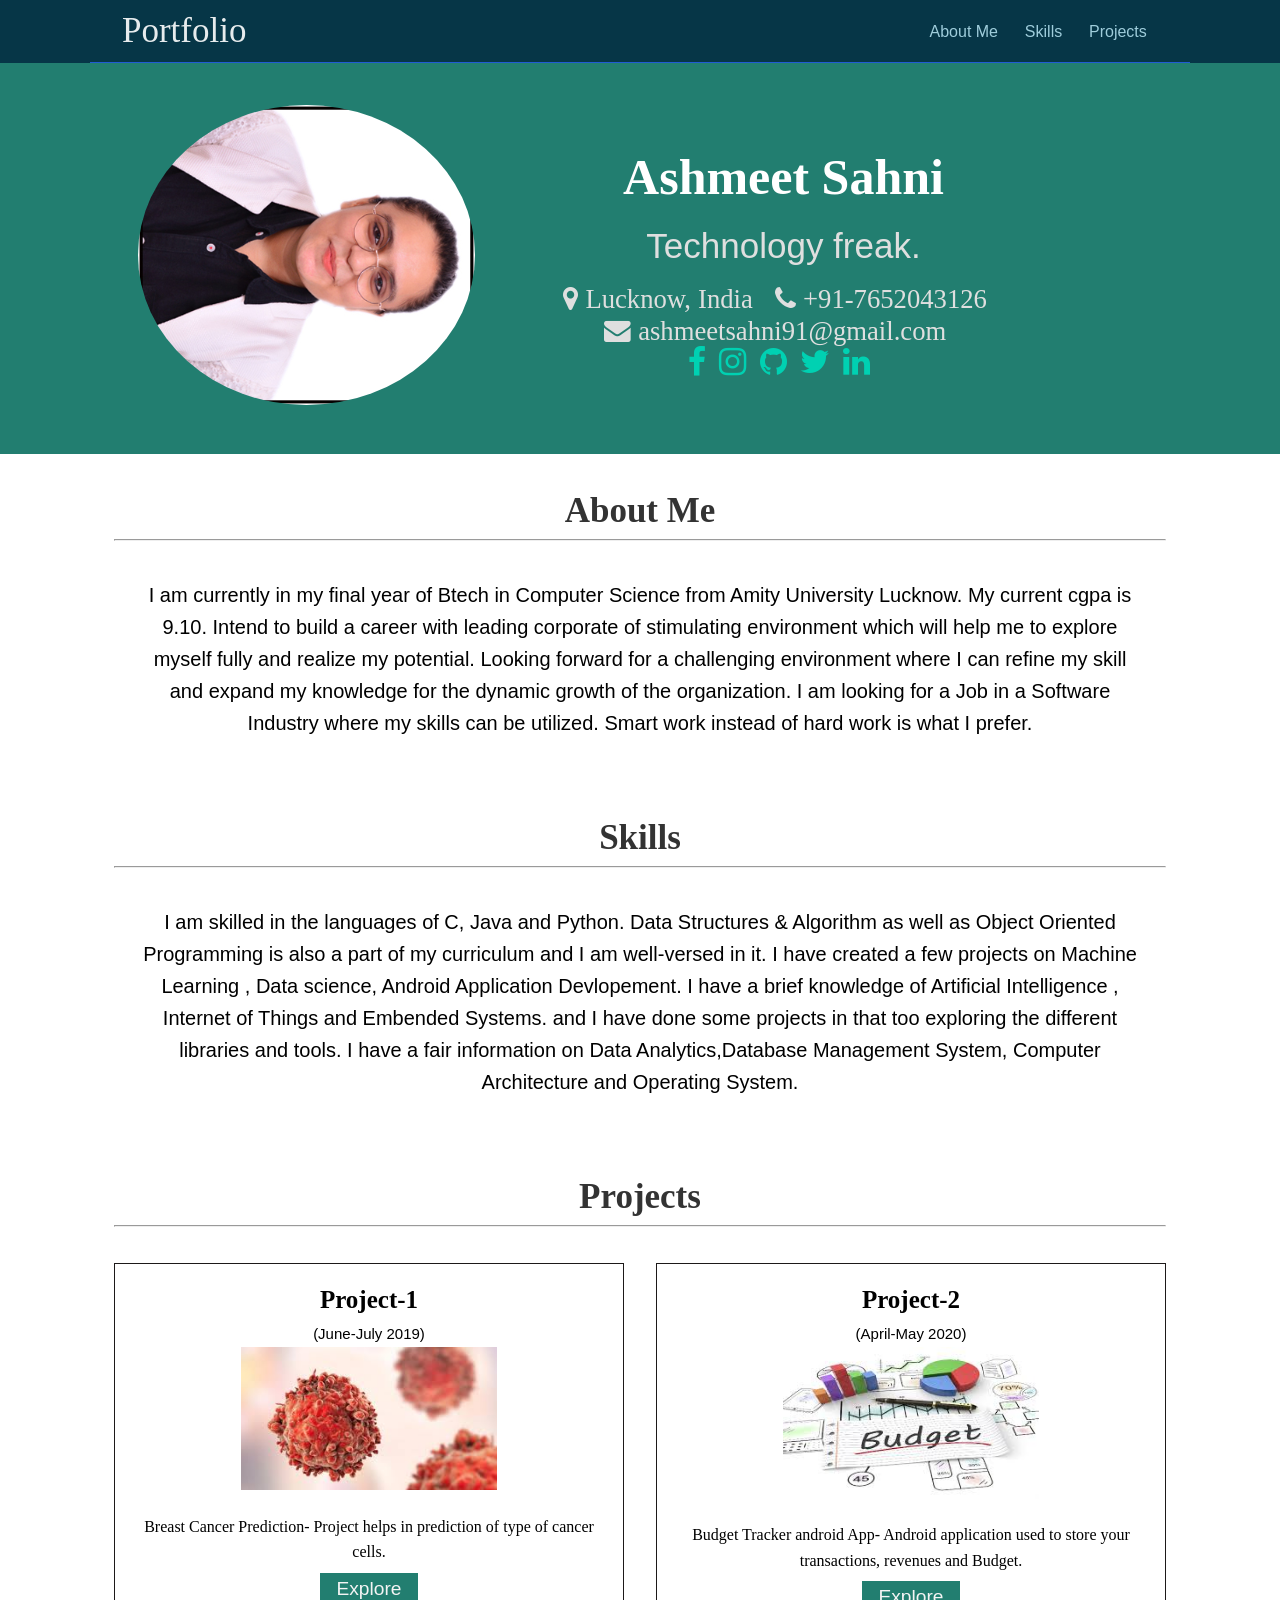
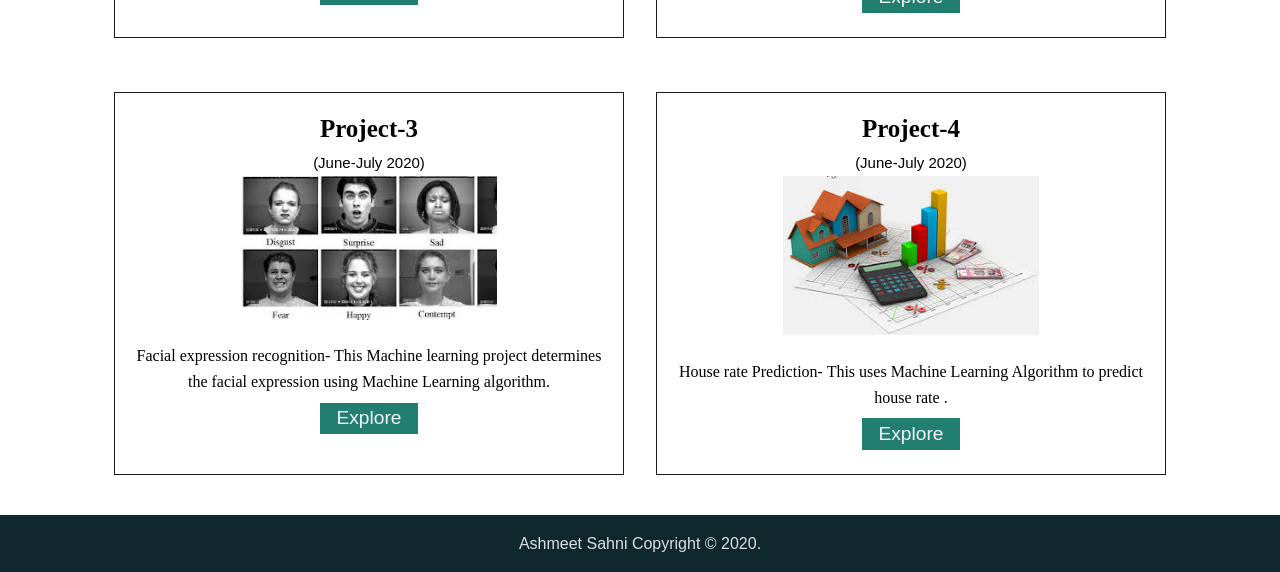
<file: public/index.html>
<!DOCTYPE html>
<html lang="en">
  <head>
    <title>Portfolio</title>
    <meta name="viewport" content="width=device-width, initial-scale=1.0" />
    <link
      rel="stylesheet"
      href="https://maxcdn.bootstrapcdn.com/font-awesome/4.6.3/css/font-awesome.min.css"
    />

    <link rel="stylesheet" type="text/css" href="public/css/style.css" />
  </head>

  <body>
    <div class="container navbar">
      <span class="heading heading-navbar">Portfolio</span>

      <div class="nav-toggle">
        <i class="fa fa-bars fa-lg"></i>
      </div>

      <div class="nav-menu">
        <a class="nav-item" href="#about">About Me</a>
        <a class="nav-item" href="#skills">Skills</a>
        <a class="nav-item" href="#projects">Projects</a>
      </div>
    </div>

    <section class="section section-1">
      <div class="container grid-1-3">
        <div class="container">
          <img src="public/img/profile.jpg" class="avatar" /><br />
        </div>
        <div class="container text-center">
          <h1 class="heading heading-name">Ashmeet Sahni</h1>
          <div class="quote">Technology freak.</div>
          <p class="content">
            <i class="fa fa-map-marker fa-lg">&nbsp;Lucknow, India</i
            >&nbsp;&nbsp;&nbsp;
            <i class="fa fa-phone fa-lg">&nbsp;+91-7652043126</i
            >&nbsp;&nbsp;&nbsp;
            <i class="fa fa-envelope fa-lg">&nbsp;ashmeetsahni91@gmail.com</i
            >&nbsp;&nbsp;&nbsp;
          </p>

          <div>
            <a href="#"> <i class="fa fa-facebook fa-2x"></i>&nbsp;&nbsp; </a>
            <a href="#"> <i class="fa fa-instagram fa-2x"></i>&nbsp;&nbsp; </a>
            <a href="#"> <i class="fa fa-github fa-2x"></i>&nbsp;&nbsp; </a>
            <a href="#"> <i class="fa fa-twitter fa-2x"></i>&nbsp;&nbsp; </a>
            <a href="#"> <i class="fa fa-linkedin fa-2x"></i>&nbsp;&nbsp; </a>
          </div>
        </div>
      </div>
    </section>

    <section id="about" class="section section-2">
      <div class="container">
        <div><h3 class="heading heading-section">About Me</h3></div>
        <hr />
        <br />
        <div class="container content">
          <p>
          I am currently in my final year of Btech in Computer Science from Amity University Lucknow.
          My current cgpa is 9.10.
          Intend to build a career with leading corporate of stimulating environment which will help me to 
          explore myself fully and realize my potential. Looking forward for a challenging environment where
         I can refine my skill and expand my knowledge for the dynamic growth of the organization. 
         I am looking for a Job in a Software Industry where my skills can be utilized. 
         Smart work instead of hard work is what I prefer. 

          </p>
        </div>
      </div>
    </section>

    <section id="skills" class="section section-2">
      <div class="container">
        <div><h3 class="heading heading-section">Skills</h3></div>
        <hr />
        <br />
        <div class="container content">
          <p>
            I am skilled in the languages of C, Java and Python. Data
            Structures & Algorithm as well as Object Oriented Programming is
            also a part of my curriculum and I am well-versed in it. I have
            created a few projects on Machine Learning , Data science, Android 
            Application Devlopement. I have a brief
            knowledge of Artificial Intelligence , Internet of Things and Embended 
            Systems. and I have done some projects in that
            too exploring the different libraries and tools. I have a fair
            information on Data Analytics,Database Management System, Computer Architecture and
            Operating System.
          </p>
        </div>
      </div>
    </section>

    <section id="projects" class="section section-2">
      <div class="container">
        <div class="text-center">
          <h3 class="heading heading-section">Projects</h3>
        </div>
        <hr />
        <br />
        <div class="grid-2">
          <div class="card">
            <div class="card-title">
              <strong>Project-1</strong>
            </div>
            <div class="text-center">
              <span class="text-small">(June-July 2019)</span>
            </div>
            <div class="project-figure">
              <img src="public/img/project-1.jpg" alt="Image" />
            </div>
            <div class="card-text">
              <p>
                Breast Cancer Prediction- Project helps in prediction of type of cancer cells.
              </p>
              <a href="#projectLink">
                <button class="btn">Explore</button>
              </a>
            </div>
          </div>

          <div class="card">
            <div class="card-title">
              <strong>Project-2</strong>
            </div>
            <div class="text-center">
              <span class="text-small">(April-May 2020)</span>
            </div>
            <div class="project-figure">
              <img src="public/img/project-2.jpg" alt="Image" />
            </div>
            <div class="card-text">
              <p>
                Budget Tracker android App- Android application used to store your
                transactions, revenues and Budget.
              </p>
              <a href="#projectLink">
                <button class="btn">Explore</button>
              </a>
            </div>
          </div>

          <div class="card">
            <div class="card-title">
              <strong>Project-3</strong>
            </div>
            <div class="text-center">
              <span class="text-small">(June-July 2020)</span>
            </div>
            <div class="project-figure">
              <img src="public/img/project-3.jpg" alt="Image" />
            </div>
            <div class="card-text">
              <p>
                Facial expression  recognition- This Machine learning project determines the facial expression using Machine
                Learning algorithm.
              </p>
              <a href="#projectLink">
                <button class="btn">Explore</button>
              </a>
            </div>
          </div>

          <div class="card">
            <div class="card-title">
              <strong>Project-4</strong>
            </div>
            <div class="text-center">
              <span class="text-small">(June-July 2020)</span>
            </div>
            <div class="project-figure">
              <img src="public/img/project-4.jpg" alt="Image" />
            </div>
            <div class="card-text">
              <p>
                House rate Prediction- This uses Machine Learning Algorithm to predict 
                house rate .
              </p>
              <a href="#projectLink">
                <button class="btn">Explore</button>
              </a>
            </div>
          </div>
        </div>
      </div>
    </section>

    <section class="section section-3">
      <div class="text-center">
        Ashmeet Sahni Copyright &copy; 2020.
      </div>
    </section>

    <script src="controller.js"></script>
  </body>
</html>
</file>
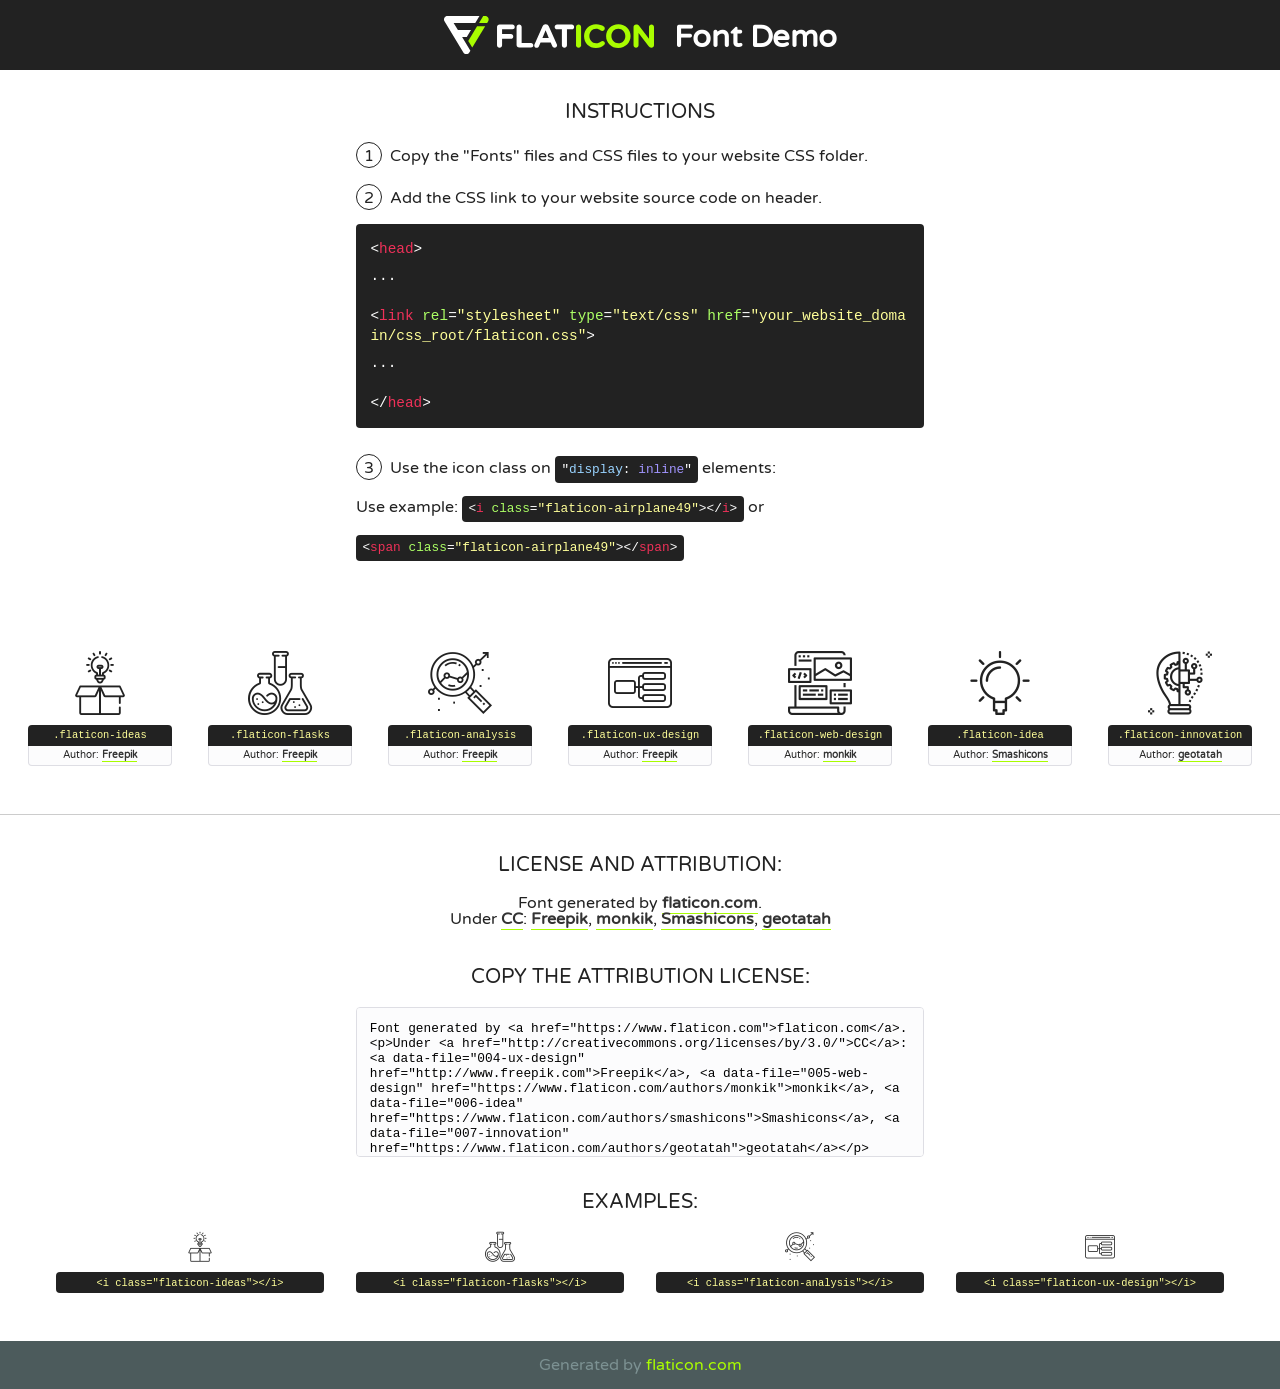
<file: fonts/flaticon/font/flaticon.html>
<!DOCTYPE html>
<!--
  Flaticon icon font: Flaticon
  Creation date: 20/03/2019 02:18
-->
<html>
<!DOCTYPE html>
<html>

<head>
    <title>Flaticon WebFont</title>
    <link href="http://fonts.googleapis.com/css?family=Varela+Round" rel="stylesheet" type="text/css" />
    <link rel="stylesheet" type="text/css" href="flaticon.css">
    <meta charset="UTF-8">
    <style>
    html, body, div, span, applet, object, iframe,
    h1, h2, h3, h4, h5, h6, p, blockquote, pre,
    a, abbr, acronym, address, big, cite, code,
    del, dfn, em, img, ins, kbd, q, s, samp,
    small, strike, strong, sub, sup, tt, var,
    b, u, i, center,
    dl, dt, dd, ol, ul, li,
    fieldset, form, label, legend,
    table, caption, tbody, tfoot, thead, tr, th, td,
    article, aside, canvas, details, embed, 
    figure, figcaption, footer, header, hgroup, 
    menu, nav, output, ruby, section, summary,
    time, mark, audio, video {
        margin: 0;
        padding: 0;
        border: 0;
        font-size: 100%;
        font: inherit;
        vertical-align: baseline;
    }
    /* HTML5 display-role reset for older browsers */
    article, aside, details, figcaption, figure, 
    footer, header, hgroup, menu, nav, section {
        display: block;
    }
    body {
        line-height: 1;
    }
    ol, ul {
        list-style: none;
    }
    blockquote, q {
        quotes: none;
    }
    blockquote:before, blockquote:after,
    q:before, q:after {
        content: '';
        content: none;
    }
    table {
        border-collapse: collapse;
        border-spacing: 0;
    }
    body {
        font-family: 'Varela Round', Helvetica, Arial, sans-serif;
        font-size: 16px;
        color: #222;
    }
    a {
        color: #333;
        border-bottom: 1px solid #a9fd00;
        font-weight: bold;
        text-decoration: none;
    }
    * {
        -moz-box-sizing: border-box;
        -webkit-box-sizing: border-box;
        box-sizing: border-box;
        margin: 0;
        padding: 0;
    }
    [class^="flaticon-"]:before, [class*=" flaticon-"]:before, [class^="flaticon-"]:after, [class*=" flaticon-"]:after {
        font-family: Flaticon;
        font-size: 30px;
        font-style: normal;
        margin-left: 20px;
        color: #333;
    }
    .wrapper {
        max-width: 600px;
        margin: auto;
        padding: 0 1em;
    }
    .title {
        font-size: 1.25em;
        text-align: center;
        margin-bottom: 1em;
        text-transform: uppercase;
    }
    header {
        text-align: center;
        background-color: #222;
        color: #fff;
        padding: 1em;
    }
    header .logo {
        width: 210px;
        height: 38px;
        display: inline-block;
        vertical-align: middle;
        margin-right: 1em;
        border: none;
    }
    header strong {
        font-size: 1.95em;
        font-weight: bold;
        vertical-align: middle;
        margin-top: 5px;
        display: inline-block;
    }
    .demo {
        margin: 2em auto;
        line-height: 1.25em;
    }
    .demo ul li {
        margin-bottom: 1em;
    }
    .demo ul li .num {
        color: #222;
        border-radius: 20px;
        display: inline-block;
        width: 26px;
        padding: 3px;
        height: 26px;
        text-align: center;
        margin-right: 0.5em;
        border: 1px solid #222;
    }
    .demo ul li code {
        background-color: #222;
        border-radius: 4px;
        padding: 0.25em 0.5em;
        display: inline-block;
        color: #fff;
        font-family: Consolas,Monaco,Lucida Console,Liberation Mono,DejaVu Sans Mono,Bitstream Vera Sans Mono,Courier New, monospace;
        font-weight: lighter;
        margin-top: 1em;
        font-size: 0.8em;
        word-break: break-all;
    }
    .demo ul li code.big {
        padding: 1em;
        font-size: 0.9em;
    }
    .demo ul li code .red {
        color: #EF3159;
    }
    .demo ul li code .green {
        color: #ACFF65;
    }
    .demo ul li code .yellow {
        color: #FFFF99;
    }
    .demo ul li code .blue {
        color: #99D3FF;
    }
    .demo ul li code .purple {
        color: #A295FF;
    }
    .demo ul li code .dots {
        margin-top: 0.5em;
        display: block;
    }
    #glyphs {
        border-bottom: 1px solid #ccc;
        padding: 2em 0;
        text-align: center;
    }
    .glyph {
        display: inline-block;
        width: 9em;
        margin: 1em;
        text-align: center;
        vertical-align: top;
        background: #FFF;
    }
    .glyph .glyph-icon {
        padding: 10px;
        display: block;
        font-family:"Flaticon";
        font-size: 64px;
        line-height: 1;
    }
    .glyph .glyph-icon:before {
        font-size: 64px;
        color: #222;
        margin-left: 0;
    }
    .class-name {
        font-size: 0.65em;
        background-color: #222;
        color: #fff;
        border-radius: 4px 4px 0 0;
        padding: 0.5em;
        color: #FFFF99;
        font-family: Consolas,Monaco,Lucida Console,Liberation Mono,DejaVu Sans Mono,Bitstream Vera Sans Mono,Courier New, monospace;
    }
    .author-name {
        font-size: 0.6em;
        background-color: #fcfcfd;
        border: 1px solid #DEDEE4;
        border-top: 0;
        border-radius: 0 0 4px 4px;
        padding: 0.5em;
    }
    .class-name:last-child {
        font-size: 10px;
        color:#888;
    }
    .class-name:last-child a {
        font-size: 10px;
        color:#555;
    }
    .class-name:last-child a:hover {
        color:#a9fd00;
    }
    .glyph > input {
        display: block;
        width: 100px;
        margin: 5px auto;
        text-align: center;
        font-size: 12px;
        cursor: text;
    }
    .glyph > input.icon-input {
        font-family:"Flaticon";
        font-size: 16px;
        margin-bottom: 10px;
    }
    .attribution .title {
        margin-top: 2em;
    }
    .attribution textarea {
        background-color: #fcfcfd;
        padding: 1em;
        border: none;
        box-shadow: none;
        border: 1px solid #DEDEE4;
        border-radius: 4px;
        resize: none;
        width: 100%;
        height: 150px;
        font-size: 0.8em;
        font-family: Consolas,Monaco,Lucida Console,Liberation Mono,DejaVu Sans Mono,Bitstream Vera Sans Mono,Courier New, monospace;
        -webkit-appearance: none;
    }
    .iconsuse {
        margin: 2em auto;
        text-align: center;
        max-width: 1200px;
    }
    .iconsuse:after {
        content: '';
        display: table;
        clear: both;
    }
    .iconsuse .image {
        float: left;
        width: 25%;
        padding: 0 1em;
    }
    .iconsuse .image p {
        margin-bottom: 1em;
    }
    .iconsuse .image span {
        display: block;
        font-size: 0.65em;
        background-color: #222;
        color: #fff;
        border-radius: 4px;
        padding: 0.5em;
        color: #FFFF99;
        margin-top: 1em;
        font-family: Consolas,Monaco,Lucida Console,Liberation Mono,DejaVu Sans Mono,Bitstream Vera Sans Mono,Courier New, monospace;
    }
    #footer {
        text-align: center;
        background-color: #4C5B5C;
        color: #7c9192;
        padding: 1em;
    }
    #footer a {
        border: none;
        color: #a9fd00;
        font-weight: normal;
    }
    @media (max-width: 960px) {
        .iconsuse .image {
            width: 50%;
        }
    }
    @media (max-width: 560px) {
        .iconsuse .image {
            width: 100%;
        }
    }
    </style>
</head>

<body class="characters-off">

    <header>
        <a href="https://www.flaticon.com" target="_blank" class="logo">
            <svg version="1.1" xmlns="http://www.w3.org/2000/svg" xmlns:xlink="http://www.w3.org/1999/xlink" xmlns:a="http://ns.adobe.com/AdobeSVGViewerExtensions/3.0/" viewBox="0 0 560.875 102.036" enable-background="new 0 0 560.875 102.036" xml:space="preserve">
                <defs>
                </defs>
                <g>
                    <g class="letters">
                        <path fill="#ffffff" d="M141.596,29.675c0-3.777,2.985-6.767,6.764-6.767h34.438c3.426,0,6.15,2.728,6.15,6.15
                        c0,3.43-2.724,6.149-6.15,6.149h-27.674v13.091h23.719c3.429,0,6.151,2.724,6.151,6.15c0,3.43-2.723,6.149-6.151,6.149h-23.719
                        v17.574c0,3.773-2.986,6.761-6.764,6.761c-3.779,0-6.764-2.989-6.764-6.761V29.675z"></path>
                        <path fill="#ffffff" d="M193.844,29.149c0-3.781,2.985-6.767,6.764-6.767c3.776,0,6.763,2.985,6.763,6.767v42.957h25.039
                        c3.426,0,6.149,2.726,6.149,6.153c0,3.425-2.723,6.15-6.149,6.15h-31.802c-3.779,0-6.764-2.986-6.764-6.768V29.149z"></path>
                        <path fill="#ffffff" d="M241.891,75.71l21.438-48.407c1.492-3.341,4.215-5.357,7.906-5.357h0.792
                        c3.686,0,6.323,2.017,7.815,5.357l21.439,48.407c0.436,0.967,0.701,1.845,0.701,2.723c0,3.602-2.809,6.501-6.414,6.501
                        c-3.161,0-5.269-1.845-6.499-4.655l-4.132-9.661h-27.059l-4.301,10.102c-1.144,2.631-3.426,4.214-6.237,4.214
                        c-3.517,0-6.24-2.81-6.24-6.325C241.1,77.64,241.451,76.677,241.891,75.71z M279.932,58.666l-8.521-20.297l-8.526,20.297H279.932
                        z"></path>
                        <path fill="#ffffff" d="M314.864,35.387H301.86c-3.429,0-6.239-2.813-6.239-6.238c0-3.429,2.811-6.24,6.239-6.24h39.533
                        c3.426,0,6.237,2.811,6.237,6.24c0,3.425-2.811,6.238-6.237,6.238h-13.001v42.785c0,3.773-2.99,6.761-6.764,6.761
                        c-3.779,0-6.764-2.989-6.764-6.761V35.387z"></path>
                        <path fill="#A9FD00" d="M352.615,29.149c0-3.781,2.985-6.767,6.767-6.767c3.774,0,6.761,2.985,6.761,6.767v49.024
                        c0,3.773-2.987,6.761-6.761,6.761c-3.781,0-6.767-2.989-6.767-6.761V29.149z"></path>
                        <path fill="#A9FD00" d="M374.132,53.836v-0.179c0-17.481,13.178-31.801,32.065-31.801c9.22,0,15.459,2.458,20.557,6.238
                        c1.402,1.054,2.637,2.985,2.637,5.357c0,3.692-2.985,6.59-6.681,6.59c-1.845,0-3.071-0.702-4.044-1.319
                        c-3.776-2.813-7.729-4.393-12.562-4.393c-10.364,0-17.831,8.611-17.831,19.154v0.173c0,10.542,7.291,19.329,17.831,19.329
                        c5.715,0,9.492-1.756,13.359-4.834c1.049-0.874,2.458-1.491,4.039-1.491c3.429,0,6.325,2.813,6.325,6.236
                        c0,2.106-1.056,3.78-2.282,4.834c-5.539,4.834-12.036,7.733-21.878,7.733C387.572,85.464,374.132,71.493,374.132,53.836z"></path>
                        <path fill="#A9FD00" d="M433.009,53.836v-0.179c0-17.481,13.79-31.801,32.766-31.801c18.981,0,32.592,14.143,32.592,31.628v0.173
                        c0,17.483-13.785,31.807-32.769,31.807C446.625,85.464,433.009,71.32,433.009,53.836z M484.224,53.836v-0.179
                        c0-10.539-7.725-19.326-18.626-19.326c-10.893,0-18.449,8.611-18.449,19.154v0.173c0,10.542,7.73,19.329,18.626,19.329
                        C476.676,72.986,484.224,64.378,484.224,53.836z"></path>
                        <path fill="#A9FD00" d="M506.233,29.321c0-3.774,2.99-6.763,6.767-6.763h1.401c3.252,0,5.183,1.583,7.029,3.953l26.093,34.265
                        V29.059c0-3.692,2.99-6.677,6.681-6.677c3.683,0,6.671,2.985,6.671,6.677v48.934c0,3.78-2.987,6.765-6.764,6.765h-0.436
                        c-3.257,0-5.188-1.581-7.034-3.953l-27.056-35.492v32.944c0,3.687-2.985,6.676-6.678,6.676c-3.683,0-6.673-2.989-6.673-6.676
                        V29.321z"></path>
                    </g>
                    <g class="insignia">
                        <path fill="#ffffff" d="M48.372,56.137h12.517l11.156-18.537H37.186L25.688,18.539h57.825L94.668,0H9.271
                        C5.925,0,2.842,1.801,1.198,4.716c-1.644,2.907-1.593,6.482,0.134,9.343l50.38,83.501c1.678,2.781,4.689,4.476,7.938,4.476
                        c3.246,0,6.257-1.695,7.935-4.476l2.898-4.804L48.372,56.137z"></path>
                        <g class="i">
                            <path fill="#A9FD00" d="M93.575,18.539h0.031v0.004l21.652,0.004l2.705-4.488c1.727-2.861,1.778-6.436,0.133-9.343
                            C116.454,1.801,113.371,0,110.026,0h-5.294L93.575,18.539z"></path>
                            <polygon fill="#A9FD00" points="88.291,27.356 64.725,66.486 75.519,84.404 109.942,27.356"></polygon>
                        </g>
                    </g>
                </g>
            </svg>
        </a>
        <strong>Font Demo</strong>
    </header>


    <section class="demo wrapper">

        <p class="title">Instructions</p>

        <ul>
            <li>
                <span class="num">1</span>Copy the "Fonts" files and CSS files to your website CSS folder.
            </li>
            <li>
                <span class="num">2</span>Add the CSS link to your website source code on header.
                <code class="big">
                    &lt;<span class="red">head</span>&gt;
                    <br/><span class="dots">...</span>
                    <br/>&lt;<span class="red">link</span> <span class="green">rel</span>=<span class="yellow">"stylesheet"</span> <span class="green">type</span>=<span class="yellow">"text/css"</span> <span class="green">href</span>=<span class="yellow">"your_website_domain/css_root/flaticon.css"</span>&gt;
                    <br/><span class="dots">...</span>
                    <br/>&lt;/<span class="red">head</span>&gt;
                </code>
            </li>

            <li>
                <p>
                    <span class="num">3</span>Use the icon class on <code>"<span class="blue">display</span>:<span class="purple"> inline</span>"</code> elements:
                    <br />
                    Use example: <code>&lt;<span class="red">i</span> <span class="green">class</span>=<span class="yellow">&quot;flaticon-airplane49&quot;</span>&gt;&lt;/<span class="red">i</span>&gt;</code> or <code>&lt;<span class="red">span</span> <span class="green">class</span>=<span class="yellow">&quot;flaticon-airplane49&quot;</span>&gt;&lt;/<span class="red">span</span>&gt;</code>
            </li>
        </ul>

    </section>




   <section id="glyphs">          
    
      
        <div class="glyph"><div class="glyph-icon flaticon-ideas"></div>
            <div class="class-name">.flaticon-ideas</div>
            <div class="author-name">Author: <a data-file="001-ideas" href="http://www.freepik.com">Freepik</a> </div> 
        </div>        
        
        <div class="glyph"><div class="glyph-icon flaticon-flasks"></div>
            <div class="class-name">.flaticon-flasks</div>
            <div class="author-name">Author: <a data-file="002-flasks" href="http://www.freepik.com">Freepik</a> </div> 
        </div>        
        
        <div class="glyph"><div class="glyph-icon flaticon-analysis"></div>
            <div class="class-name">.flaticon-analysis</div>
            <div class="author-name">Author: <a data-file="003-analysis" href="http://www.freepik.com">Freepik</a> </div> 
        </div>        
        
        <div class="glyph"><div class="glyph-icon flaticon-ux-design"></div>
            <div class="class-name">.flaticon-ux-design</div>
            <div class="author-name">Author: <a data-file="004-ux-design" href="http://www.freepik.com">Freepik</a> </div> 
        </div>        
        
        <div class="glyph"><div class="glyph-icon flaticon-web-design"></div>
            <div class="class-name">.flaticon-web-design</div>
            <div class="author-name">Author: <a data-file="005-web-design" href="https://www.flaticon.com/authors/monkik">monkik</a> </div> 
        </div>        
        
        <div class="glyph"><div class="glyph-icon flaticon-idea"></div>
            <div class="class-name">.flaticon-idea</div>
            <div class="author-name">Author: <a data-file="006-idea" href="https://www.flaticon.com/authors/smashicons">Smashicons</a> </div> 
        </div>        
        
        <div class="glyph"><div class="glyph-icon flaticon-innovation"></div>
            <div class="class-name">.flaticon-innovation</div>
            <div class="author-name">Author: <a data-file="007-innovation" href="https://www.flaticon.com/authors/geotatah">geotatah</a> </div> 
        </div>        
        

    </section>



    <section class="attribution wrapper"   style="text-align:center;">

      <div class="title">License and attribution:</div><div class="attrDiv">Font generated by <a href="https://www.flaticon.com">flaticon.com</a>. <div><p>Under <a href="http://creativecommons.org/licenses/by/3.0/">CC</a>: <a data-file="004-ux-design" href="http://www.freepik.com">Freepik</a>, <a data-file="005-web-design" href="https://www.flaticon.com/authors/monkik">monkik</a>, <a data-file="006-idea" href="https://www.flaticon.com/authors/smashicons">Smashicons</a>, <a data-file="007-innovation" href="https://www.flaticon.com/authors/geotatah">geotatah</a></p>  </div>
      </div>
      <div class="title">Copy the Attribution License:</div>

    <textarea onclick="this.focus();this.select();">Font generated by &lt;a href=&quot;https://www.flaticon.com&quot;&gt;flaticon.com&lt;/a&gt;. <p>Under <a href="http://creativecommons.org/licenses/by/3.0/">CC</a>: <a data-file="004-ux-design" href="http://www.freepik.com">Freepik</a>, <a data-file="005-web-design" href="https://www.flaticon.com/authors/monkik">monkik</a>, <a data-file="006-idea" href="https://www.flaticon.com/authors/smashicons">Smashicons</a>, <a data-file="007-innovation" href="https://www.flaticon.com/authors/geotatah">geotatah</a></p>  
     </textarea>

    </section>

    <section class="iconsuse">

          <div class="title">Examples:</div>            
             
            <div class="image">
                <p>
                    <i class="glyph-icon flaticon-ideas"></i> 
                    <span>&lt;i class=&quot;flaticon-ideas&quot;&gt;&lt;/i&gt;</span>
                </p>
            </div>
            
            <div class="image">
                <p>
                    <i class="glyph-icon flaticon-flasks"></i> 
                    <span>&lt;i class=&quot;flaticon-flasks&quot;&gt;&lt;/i&gt;</span>
                </p>
            </div>
            
            <div class="image">
                <p>
                    <i class="glyph-icon flaticon-analysis"></i> 
                    <span>&lt;i class=&quot;flaticon-analysis&quot;&gt;&lt;/i&gt;</span>
                </p>
            </div>
            
            <div class="image">
                <p>
                    <i class="glyph-icon flaticon-ux-design"></i> 
                    <span>&lt;i class=&quot;flaticon-ux-design&quot;&gt;&lt;/i&gt;</span>
                </p>
            </div>
                       
        </div>
                            
    </section>

<div id="footer">
    <div>Generated by <a href="https://www.flaticon.com">flaticon.com</a>
    </div>
</div>



</body>
</html>
</file>
<file: css/flaticon.css>
/*
  	Flaticon icon font: Flaticon
  	Creation date: 04/01/2019 13:45
  	*/


@font-face {
  font-family: "Flaticon";
  src: url("../fonts/flaticon/font/Flaticon.eot");
  src: url("../fonts/flaticon/font/Flaticon.eot?#iefix") format("embedded-opentype"),
       url("../fonts/flaticon/font/Flaticon.woff") format("woff"),
       url("../fonts/flaticon/font/Flaticon.ttf") format("truetype"),
       url("../fonts/flaticon/font/Flaticon.svg#Flaticon") format("svg");
  font-weight: normal;
  font-style: normal;
}

@media screen and (-webkit-min-device-pixel-ratio:0) {
  @font-face {
    font-family: "Flaticon";
    src: url("../fonts/flaticon/font/Flaticon.svg#Flaticon") format("svg");
  }
}

[class^="flaticon-"]:before, [class*=" flaticon-"]:before,
[class^="flaticon-"]:after, [class*=" flaticon-"]:after {   
  font-family: Flaticon;
  font-style: normal;
  font-weight: normal;
  font-variant: normal;
  text-transform: none;
  line-height: 1;

  /* Better Font Rendering =========== */
  -webkit-font-smoothing: antialiased;
  -moz-osx-font-smoothing: grayscale;
}

.flaticon-ideas:before { content: "\f100"; }
.flaticon-flasks:before { content: "\f101"; }
.flaticon-analysis:before { content: "\f102"; }
.flaticon-ux-design:before { content: "\f103"; }
.flaticon-web-design:before { content: "\f104"; }
.flaticon-idea:before { content: "\f105"; }
.flaticon-innovation:before { content: "\f106"; }
</file>
<file: css/icomoon.css>
@font-face {
  font-family: 'icomoon';
  src:  url('../fonts/icomoon/icomoon.eot?6tt51o');
  src:  url('../fonts/icomoon/icomoon.eot?6tt51o#iefix') format('embedded-opentype'),
    url('../fonts/icomoon/icomoon.ttf?6tt51o') format('truetype'),
    url('../fonts/icomoon/icomoon.woff?6tt51o') format('woff'),
    url('../fonts/icomoon/icomoon.svg?6tt51o#icomoon') format('svg');
  font-weight: normal;
  font-style: normal;
}

[class^="icon-"], [class*=" icon-"] {
  /* use !important to prevent issues with browser extensions that change fonts */
  font-family: 'icomoon' !important;
  speak: none;
  font-style: normal;
  font-weight: normal;
  font-variant: normal;
  text-transform: none;
  line-height: 1;

  /* Better Font Rendering =========== */
  -webkit-font-smoothing: antialiased;
  -moz-osx-font-smoothing: grayscale;
}

.icon-asterisk:before {
  content: "\f069";
}
.icon-plus:before {
  content: "\f067";
}
.icon-question:before {
  content: "\f128";
}
.icon-minus:before {
  content: "\f068";
}
.icon-glass:before {
  content: "\f000";
}
.icon-music:before {
  content: "\f001";
}
.icon-search:before {
  content: "\f002";
}
.icon-envelope-o:before {
  content: "\f003";
}
.icon-heart:before {
  content: "\f004";
}
.icon-star:before {
  content: "\f005";
}
.icon-star-o:before {
  content: "\f006";
}
.icon-user:before {
  content: "\f007";
}
.icon-film:before {
  content: "\f008";
}
.icon-th-large:before {
  content: "\f009";
}
.icon-th:before {
  content: "\f00a";
}
.icon-th-list:before {
  content: "\f00b";
}
.icon-check:before {
  content: "\f00c";
}
.icon-close:before {
  content: "\f00d";
}
.icon-remove:before {
  content: "\f00d";
}
.icon-times:before {
  content: "\f00d";
}
.icon-search-plus:before {
  content: "\f00e";
}
.icon-search-minus:before {
  content: "\f010";
}
.icon-power-off:before {
  content: "\f011";
}
.icon-signal:before {
  content: "\f012";
}
.icon-cog:before {
  content: "\f013";
}
.icon-gear:before {
  content: "\f013";
}
.icon-trash-o:before {
  content: "\f014";
}
.icon-home:before {
  content: "\f015";
}
.icon-file-o:before {
  content: "\f016";
}
.icon-clock-o:before {
  content: "\f017";
}
.icon-road:before {
  content: "\f018";
}
.icon-download:before {
  content: "\f019";
}
.icon-arrow-circle-o-down:before {
  content: "\f01a";
}
.icon-arrow-circle-o-up:before {
  content: "\f01b";
}
.icon-inbox:before {
  content: "\f01c";
}
.icon-play-circle-o:before {
  content: "\f01d";
}
.icon-repeat:before {
  content: "\f01e";
}
.icon-rotate-right:before {
  content: "\f01e";
}
.icon-refresh:before {
  content: "\f021";
}
.icon-list-alt:before {
  content: "\f022";
}
.icon-lock:before {
  content: "\f023";
}
.icon-flag:before {
  content: "\f024";
}
.icon-headphones:before {
  content: "\f025";
}
.icon-volume-off:before {
  content: "\f026";
}
.icon-volume-down:before {
  content: "\f027";
}
.icon-volume-up:before {
  content: "\f028";
}
.icon-qrcode:before {
  content: "\f029";
}
.icon-barcode:before {
  content: "\f02a";
}
.icon-tag:before {
  content: "\f02b";
}
.icon-tags:before {
  content: "\f02c";
}
.icon-book:before {
  content: "\f02d";
}
.icon-bookmark:before {
  content: "\f02e";
}
.icon-print:before {
  content: "\f02f";
}
.icon-camera:before {
  content: "\f030";
}
.icon-font:before {
  content: "\f031";
}
.icon-bold:before {
  content: "\f032";
}
.icon-italic:before {
  content: "\f033";
}
.icon-text-height:before {
  content: "\f034";
}
.icon-text-width:before {
  content: "\f035";
}
.icon-align-left:before {
  content: "\f036";
}
.icon-align-center:before {
  content: "\f037";
}
.icon-align-right:before {
  content: "\f038";
}
.icon-align-justify:before {
  content: "\f039";
}
.icon-list:before {
  content: "\f03a";
}
.icon-dedent:before {
  content: "\f03b";
}
.icon-outdent:before {
  content: "\f03b";
}
.icon-indent:before {
  content: "\f03c";
}
.icon-video-camera:before {
  content: "\f03d";
}
.icon-image:before {
  content: "\f03e";
}
.icon-photo:before {
  content: "\f03e";
}
.icon-picture-o:before {
  content: "\f03e";
}
.icon-pencil:before {
  content: "\f040";
}
.icon-map-marker:before {
  content: "\f041";
}
.icon-adjust:before {
  content: "\f042";
}
.icon-tint:before {
  content: "\f043";
}
.icon-edit:before {
  content: "\f044";
}
.icon-pencil-square-o:before {
  content: "\f044";
}
.icon-share-square-o:before {
  content: "\f045";
}
.icon-check-square-o:before {
  content: "\f046";
}
.icon-arrows:before {
  content: "\f047";
}
.icon-step-backward:before {
  content: "\f048";
}
.icon-fast-backward:before {
  content: "\f049";
}
.icon-backward:before {
  content: "\f04a";
}
.icon-play:before {
  content: "\f04b";
}
.icon-pause:before {
  content: "\f04c";
}
.icon-stop:before {
  content: "\f04d";
}
.icon-forward:before {
  content: "\f04e";
}
.icon-fast-forward:before {
  content: "\f050";
}
.icon-step-forward:before {
  content: "\f051";
}
.icon-eject:before {
  content: "\f052";
}
.icon-chevron-left:before {
  content: "\f053";
}
.icon-chevron-right:before {
  content: "\f054";
}
.icon-plus-circle:before {
  content: "\f055";
}
.icon-minus-circle:before {
  content: "\f056";
}
.icon-times-circle:before {
  content: "\f057";
}
.icon-check-circle:before {
  content: "\f058";
}
.icon-question-circle:before {
  content: "\f059";
}
.icon-info-circle:before {
  content: "\f05a";
}
.icon-crosshairs:before {
  content: "\f05b";
}
.icon-times-circle-o:before {
  content: "\f05c";
}
.icon-check-circle-o:before {
  content: "\f05d";
}
.icon-ban:before {
  content: "\f05e";
}
.icon-arrow-left:before {
  content: "\f060";
}
.icon-arrow-right:before {
  content: "\f061";
}
.icon-arrow-up:before {
  content: "\f062";
}
.icon-arrow-down:before {
  content: "\f063";
}
.icon-mail-forward:before {
  content: "\f064";
}
.icon-share:before {
  content: "\f064";
}
.icon-expand:before {
  content: "\f065";
}
.icon-compress:before {
  content: "\f066";
}
.icon-exclamation-circle:before {
  content: "\f06a";
}
.icon-gift:before {
  content: "\f06b";
}
.icon-leaf:before {
  content: "\f06c";
}
.icon-fire:before {
  content: "\f06d";
}
.icon-eye:before {
  content: "\f06e";
}
.icon-eye-slash:before {
  content: "\f070";
}
.icon-exclamation-triangle:before {
  content: "\f071";
}
.icon-warning:before {
  content: "\f071";
}
.icon-plane:before {
  content: "\f072";
}
.icon-calendar:before {
  content: "\f073";
}
.icon-random:before {
  content: "\f074";
}
.icon-comment:before {
  content: "\f075";
}
.icon-magnet:before {
  content: "\f076";
}
.icon-chevron-up:before {
  content: "\f077";
}
.icon-chevron-down:before {
  content: "\f078";
}
.icon-retweet:before {
  content: "\f079";
}
.icon-shopping-cart:before {
  content: "\f07a";
}
.icon-folder:before {
  content: "\f07b";
}
.icon-folder-open:before {
  content: "\f07c";
}
.icon-arrows-v:before {
  content: "\f07d";
}
.icon-arrows-h:before {
  content: "\f07e";
}
.icon-bar-chart:before {
  content: "\f080";
}
.icon-bar-chart-o:before {
  content: "\f080";
}
.icon-twitter-square:before {
  content: "\f081";
}
.icon-facebook-square:before {
  content: "\f082";
}
.icon-camera-retro:before {
  content: "\f083";
}
.icon-key:before {
  content: "\f084";
}
.icon-cogs:before {
  content: "\f085";
}
.icon-gears:before {
  content: "\f085";
}
.icon-comments:before {
  content: "\f086";
}
.icon-thumbs-o-up:before {
  content: "\f087";
}
.icon-thumbs-o-down:before {
  content: "\f088";
}
.icon-star-half:before {
  content: "\f089";
}
.icon-heart-o:before {
  content: "\f08a";
}
.icon-sign-out:before {
  content: "\f08b";
}
.icon-linkedin-square:before {
  content: "\f08c";
}
.icon-thumb-tack:before {
  content: "\f08d";
}
.icon-external-link:before {
  content: "\f08e";
}
.icon-sign-in:before {
  content: "\f090";
}
.icon-trophy:before {
  content: "\f091";
}
.icon-github-square:before {
  content: "\f092";
}
.icon-upload:before {
  content: "\f093";
}
.icon-lemon-o:before {
  content: "\f094";
}
.icon-phone:before {
  content: "\f095";
}
.icon-square-o:before {
  content: "\f096";
}
.icon-bookmark-o:before {
  content: "\f097";
}
.icon-phone-square:before {
  content: "\f098";
}
.icon-twitter:before {
  content: "\f099";
}
.icon-facebook:before {
  content: "\f09a";
}
.icon-facebook-f:before {
  content: "\f09a";
}
.icon-github:before {
  content: "\f09b";
}
.icon-unlock:before {
  content: "\f09c";
}
.icon-credit-card:before {
  content: "\f09d";
}
.icon-feed:before {
  content: "\f09e";
}
.icon-rss:before {
  content: "\f09e";
}
.icon-hdd-o:before {
  content: "\f0a0";
}
.icon-bullhorn:before {
  content: "\f0a1";
}
.icon-bell-o:before {
  content: "\f0a2";
}
.icon-certificate:before {
  content: "\f0a3";
}
.icon-hand-o-right:before {
  content: "\f0a4";
}
.icon-hand-o-left:before {
  content: "\f0a5";
}
.icon-hand-o-up:before {
  content: "\f0a6";
}
.icon-hand-o-down:before {
  content: "\f0a7";
}
.icon-arrow-circle-left:before {
  content: "\f0a8";
}
.icon-arrow-circle-right:before {
  content: "\f0a9";
}
.icon-arrow-circle-up:before {
  content: "\f0aa";
}
.icon-arrow-circle-down:before {
  content: "\f0ab";
}
.icon-globe:before {
  content: "\f0ac";
}
.icon-wrench:before {
  content: "\f0ad";
}
.icon-tasks:before {
  content: "\f0ae";
}
.icon-filter:before {
  content: "\f0b0";
}
.icon-briefcase:before {
  content: "\f0b1";
}
.icon-arrows-alt:before {
  content: "\f0b2";
}
.icon-group:before {
  content: "\f0c0";
}
.icon-users:before {
  content: "\f0c0";
}
.icon-chain:before {
  content: "\f0c1";
}
.icon-link:before {
  content: "\f0c1";
}
.icon-cloud:before {
  content: "\f0c2";
}
.icon-flask:before {
  content: "\f0c3";
}
.icon-cut:before {
  content: "\f0c4";
}
.icon-scissors:before {
  content: "\f0c4";
}
.icon-copy:before {
  content: "\f0c5";
}
.icon-files-o:before {
  content: "\f0c5";
}
.icon-paperclip:before {
  content: "\f0c6";
}
.icon-floppy-o:before {
  content: "\f0c7";
}
.icon-save:before {
  content: "\f0c7";
}
.icon-square:before {
  content: "\f0c8";
}
.icon-bars:before {
  content: "\f0c9";
}
.icon-navicon:before {
  content: "\f0c9";
}
.icon-reorder:before {
  content: "\f0c9";
}
.icon-list-ul:before {
  content: "\f0ca";
}
.icon-list-ol:before {
  content: "\f0cb";
}
.icon-strikethrough:before {
  content: "\f0cc";
}
.icon-underline:before {
  content: "\f0cd";
}
.icon-table:before {
  content: "\f0ce";
}
.icon-magic:before {
  content: "\f0d0";
}
.icon-truck:before {
  content: "\f0d1";
}
.icon-pinterest:before {
  content: "\f0d2";
}
.icon-pinterest-square:before {
  content: "\f0d3";
}
.icon-google-plus-square:before {
  content: "\f0d4";
}
.icon-google-plus:before {
  content: "\f0d5";
}
.icon-money:before {
  content: "\f0d6";
}
.icon-caret-down:before {
  content: "\f0d7";
}
.icon-caret-up:before {
  content: "\f0d8";
}
.icon-caret-left:before {
  content: "\f0d9";
}
.icon-caret-right:before {
  content: "\f0da";
}
.icon-columns:before {
  content: "\f0db";
}
.icon-sort:before {
  content: "\f0dc";
}
.icon-unsorted:before {
  content: "\f0dc";
}
.icon-sort-desc:before {
  content: "\f0dd";
}
.icon-sort-down:before {
  content: "\f0dd";
}
.icon-sort-asc:before {
  content: "\f0de";
}
.icon-sort-up:before {
  content: "\f0de";
}
.icon-envelope:before {
  content: "\f0e0";
}
.icon-linkedin:before {
  content: "\f0e1";
}
.icon-rotate-left:before {
  content: "\f0e2";
}
.icon-undo:before {
  content: "\f0e2";
}
.icon-gavel:before {
  content: "\f0e3";
}
.icon-legal:before {
  content: "\f0e3";
}
.icon-dashboard:before {
  content: "\f0e4";
}
.icon-tachometer:before {
  content: "\f0e4";
}
.icon-comment-o:before {
  content: "\f0e5";
}
.icon-comments-o:before {
  content: "\f0e6";
}
.icon-bolt:before {
  content: "\f0e7";
}
.icon-flash:before {
  content: "\f0e7";
}
.icon-sitemap:before {
  content: "\f0e8";
}
.icon-umbrella:before {
  content: "\f0e9";
}
.icon-clipboard:before {
  content: "\f0ea";
}
.icon-paste:before {
  content: "\f0ea";
}
.icon-lightbulb-o:before {
  content: "\f0eb";
}
.icon-exchange:before {
  content: "\f0ec";
}
.icon-cloud-download:before {
  content: "\f0ed";
}
.icon-cloud-upload:before {
  content: "\f0ee";
}
.icon-user-md:before {
  content: "\f0f0";
}
.icon-stethoscope:before {
  content: "\f0f1";
}
.icon-suitcase:before {
  content: "\f0f2";
}
.icon-bell:before {
  content: "\f0f3";
}
.icon-coffee:before {
  content: "\f0f4";
}
.icon-cutlery:before {
  content: "\f0f5";
}
.icon-file-text-o:before {
  content: "\f0f6";
}
.icon-building-o:before {
  content: "\f0f7";
}
.icon-hospital-o:before {
  content: "\f0f8";
}
.icon-ambulance:before {
  content: "\f0f9";
}
.icon-medkit:before {
  content: "\f0fa";
}
.icon-fighter-jet:before {
  content: "\f0fb";
}
.icon-beer:before {
  content: "\f0fc";
}
.icon-h-square:before {
  content: "\f0fd";
}
.icon-plus-square:before {
  content: "\f0fe";
}
.icon-angle-double-left:before {
  content: "\f100";
}
.icon-angle-double-right:before {
  content: "\f101";
}
.icon-angle-double-up:before {
  content: "\f102";
}
.icon-angle-double-down:before {
  content: "\f103";
}
.icon-angle-left:before {
  content: "\f104";
}
.icon-angle-right:before {
  content: "\f105";
}
.icon-angle-up:before {
  content: "\f106";
}
.icon-angle-down:before {
  content: "\f107";
}
.icon-desktop:before {
  content: "\f108";
}
.icon-laptop:before {
  content: "\f109";
}
.icon-tablet:before {
  content: "\f10a";
}
.icon-mobile:before {
  content: "\f10b";
}
.icon-mobile-phone:before {
  content: "\f10b";
}
.icon-circle-o:before {
  content: "\f10c";
}
.icon-quote-left:before {
  content: "\f10d";
}
.icon-quote-right:before {
  content: "\f10e";
}
.icon-spinner:before {
  content: "\f110";
}
.icon-circle:before {
  content: "\f111";
}
.icon-mail-reply:before {
  content: "\f112";
}
.icon-reply:before {
  content: "\f112";
}
.icon-github-alt:before {
  content: "\f113";
}
.icon-folder-o:before {
  content: "\f114";
}
.icon-folder-open-o:before {
  content: "\f115";
}
.icon-smile-o:before {
  content: "\f118";
}
.icon-frown-o:before {
  content: "\f119";
}
.icon-meh-o:before {
  content: "\f11a";
}
.icon-gamepad:before {
  content: "\f11b";
}
.icon-keyboard-o:before {
  content: "\f11c";
}
.icon-flag-o:before {
  content: "\f11d";
}
.icon-flag-checkered:before {
  content: "\f11e";
}
.icon-terminal:before {
  content: "\f120";
}
.icon-code:before {
  content: "\f121";
}
.icon-mail-reply-all:before {
  content: "\f122";
}
.icon-reply-all:before {
  content: "\f122";
}
.icon-star-half-empty:before {
  content: "\f123";
}
.icon-star-half-full:before {
  content: "\f123";
}
.icon-star-half-o:before {
  content: "\f123";
}
.icon-location-arrow:before {
  content: "\f124";
}
.icon-crop:before {
  content: "\f125";
}
.icon-code-fork:before {
  content: "\f126";
}
.icon-chain-broken:before {
  content: "\f127";
}
.icon-unlink:before {
  content: "\f127";
}
.icon-info:before {
  content: "\f129";
}
.icon-exclamation:before {
  content: "\f12a";
}
.icon-superscript:before {
  content: "\f12b";
}
.icon-subscript:before {
  content: "\f12c";
}
.icon-eraser:before {
  content: "\f12d";
}
.icon-puzzle-piece:before {
  content: "\f12e";
}
.icon-microphone:before {
  content: "\f130";
}
.icon-microphone-slash:before {
  content: "\f131";
}
.icon-shield:before {
  content: "\f132";
}
.icon-calendar-o:before {
  content: "\f133";
}
.icon-fire-extinguisher:before {
  content: "\f134";
}
.icon-rocket:before {
  content: "\f135";
}
.icon-maxcdn:before {
  content: "\f136";
}
.icon-chevron-circle-left:before {
  content: "\f137";
}
.icon-chevron-circle-right:before {
  content: "\f138";
}
.icon-chevron-circle-up:before {
  content: "\f139";
}
.icon-chevron-circle-down:before {
  content: "\f13a";
}
.icon-html5:before {
  content: "\f13b";
}
.icon-css3:before {
  content: "\f13c";
}
.icon-anchor:before {
  content: "\f13d";
}
.icon-unlock-alt:before {
  content: "\f13e";
}
.icon-bullseye:before {
  content: "\f140";
}
.icon-ellipsis-h:before {
  content: "\f141";
}
.icon-ellipsis-v:before {
  content: "\f142";
}
.icon-rss-square:before {
  content: "\f143";
}
.icon-play-circle:before {
  content: "\f144";
}
.icon-ticket:before {
  content: "\f145";
}
.icon-minus-square:before {
  content: "\f146";
}
.icon-minus-square-o:before {
  content: "\f147";
}
.icon-level-up:before {
  content: "\f148";
}
.icon-level-down:before {
  content: "\f149";
}
.icon-check-square:before {
  content: "\f14a";
}
.icon-pencil-square:before {
  content: "\f14b";
}
.icon-external-link-square:before {
  content: "\f14c";
}
.icon-share-square:before {
  content: "\f14d";
}
.icon-compass:before {
  content: "\f14e";
}
.icon-caret-square-o-down:before {
  content: "\f150";
}
.icon-toggle-down:before {
  content: "\f150";
}
.icon-caret-square-o-up:before {
  content: "\f151";
}
.icon-toggle-up:before {
  content: "\f151";
}
.icon-caret-square-o-right:before {
  content: "\f152";
}
.icon-toggle-right:before {
  content: "\f152";
}
.icon-eur:before {
  content: "\f153";
}
.icon-euro:before {
  content: "\f153";
}
.icon-gbp:before {
  content: "\f154";
}
.icon-dollar:before {
  content: "\f155";
}
.icon-usd:before {
  content: "\f155";
}
.icon-inr:before {
  content: "\f156";
}
.icon-rupee:before {
  content: "\f156";
}
.icon-cny:before {
  content: "\f157";
}
.icon-jpy:before {
  content: "\f157";
}
.icon-rmb:before {
  content: "\f157";
}
.icon-yen:before {
  content: "\f157";
}
.icon-rouble:before {
  content: "\f158";
}
.icon-rub:before {
  content: "\f158";
}
.icon-ruble:before {
  content: "\f158";
}
.icon-krw:before {
  content: "\f159";
}
.icon-won:before {
  content: "\f159";
}
.icon-bitcoin:before {
  content: "\f15a";
}
.icon-btc:before {
  content: "\f15a";
}
.icon-file:before {
  content: "\f15b";
}
.icon-file-text:before {
  content: "\f15c";
}
.icon-sort-alpha-asc:before {
  content: "\f15d";
}
.icon-sort-alpha-desc:before {
  content: "\f15e";
}
.icon-sort-amount-asc:before {
  content: "\f160";
}
.icon-sort-amount-desc:before {
  content: "\f161";
}
.icon-sort-numeric-asc:before {
  content: "\f162";
}
.icon-sort-numeric-desc:before {
  content: "\f163";
}
.icon-thumbs-up:before {
  content: "\f164";
}
.icon-thumbs-down:before {
  content: "\f165";
}
.icon-youtube-square:before {
  content: "\f166";
}
.icon-youtube:before {
  content: "\f167";
}
.icon-xing:before {
  content: "\f168";
}
.icon-xing-square:before {
  content: "\f169";
}
.icon-youtube-play:before {
  content: "\f16a";
}
.icon-dropbox:before {
  content: "\f16b";
}
.icon-stack-overflow:before {
  content: "\f16c";
}
.icon-instagram:before {
  content: "\f16d";
}
.icon-flickr:before {
  content: "\f16e";
}
.icon-adn:before {
  content: "\f170";
}
.icon-bitbucket:before {
  content: "\f171";
}
.icon-bitbucket-square:before {
  content: "\f172";
}
.icon-tumblr:before {
  content: "\f173";
}
.icon-tumblr-square:before {
  content: "\f174";
}
.icon-long-arrow-down:before {
  content: "\f175";
}
.icon-long-arrow-up:before {
  content: "\f176";
}
.icon-long-arrow-left:before {
  content: "\f177";
}
.icon-long-arrow-right:before {
  content: "\f178";
}
.icon-apple:before {
  content: "\f179";
}
.icon-windows:before {
  content: "\f17a";
}
.icon-android:before {
  content: "\f17b";
}
.icon-linux:before {
  content: "\f17c";
}
.icon-dribbble:before {
  content: "\f17d";
}
.icon-skype:before {
  content: "\f17e";
}
.icon-foursquare:before {
  content: "\f180";
}
.icon-trello:before {
  content: "\f181";
}
.icon-female:before {
  content: "\f182";
}
.icon-male:before {
  content: "\f183";
}
.icon-gittip:before {
  content: "\f184";
}
.icon-gratipay:before {
  content: "\f184";
}
.icon-sun-o:before {
  content: "\f185";
}
.icon-moon-o:before {
  content: "\f186";
}
.icon-archive:before {
  content: "\f187";
}
.icon-bug:before {
  content: "\f188";
}
.icon-vk:before {
  content: "\f189";
}
.icon-weibo:before {
  content: "\f18a";
}
.icon-renren:before {
  content: "\f18b";
}
.icon-pagelines:before {
  content: "\f18c";
}
.icon-stack-exchange:before {
  content: "\f18d";
}
.icon-arrow-circle-o-right:before {
  content: "\f18e";
}
.icon-arrow-circle-o-left:before {
  content: "\f190";
}
.icon-caret-square-o-left:before {
  content: "\f191";
}
.icon-toggle-left:before {
  content: "\f191";
}
.icon-dot-circle-o:before {
  content: "\f192";
}
.icon-wheelchair:before {
  content: "\f193";
}
.icon-vimeo-square:before {
  content: "\f194";
}
.icon-try:before {
  content: "\f195";
}
.icon-turkish-lira:before {
  content: "\f195";
}
.icon-plus-square-o:before {
  content: "\f196";
}
.icon-space-shuttle:before {
  content: "\f197";
}
.icon-slack:before {
  content: "\f198";
}
.icon-envelope-square:before {
  content: "\f199";
}
.icon-wordpress:before {
  content: "\f19a";
}
.icon-openid:before {
  content: "\f19b";
}
.icon-bank:before {
  content: "\f19c";
}
.icon-institution:before {
  content: "\f19c";
}
.icon-university:before {
  content: "\f19c";
}
.icon-graduation-cap:before {
  content: "\f19d";
}
.icon-mortar-board:before {
  content: "\f19d";
}
.icon-yahoo:before {
  content: "\f19e";
}
.icon-google:before {
  content: "\f1a0";
}
.icon-reddit:before {
  content: "\f1a1";
}
.icon-reddit-square:before {
  content: "\f1a2";
}
.icon-stumbleupon-circle:before {
  content: "\f1a3";
}
.icon-stumbleupon:before {
  content: "\f1a4";
}
.icon-delicious:before {
  content: "\f1a5";
}
.icon-digg:before {
  content: "\f1a6";
}
.icon-pied-piper-pp:before {
  content: "\f1a7";
}
.icon-pied-piper-alt:before {
  content: "\f1a8";
}
.icon-drupal:before {
  content: "\f1a9";
}
.icon-joomla:before {
  content: "\f1aa";
}
.icon-language:before {
  content: "\f1ab";
}
.icon-fax:before {
  content: "\f1ac";
}
.icon-building:before {
  content: "\f1ad";
}
.icon-child:before {
  content: "\f1ae";
}
.icon-paw:before {
  content: "\f1b0";
}
.icon-spoon:before {
  content: "\f1b1";
}
.icon-cube:before {
  content: "\f1b2";
}
.icon-cubes:before {
  content: "\f1b3";
}
.icon-behance:before {
  content: "\f1b4";
}
.icon-behance-square:before {
  content: "\f1b5";
}
.icon-steam:before {
  content: "\f1b6";
}
.icon-steam-square:before {
  content: "\f1b7";
}
.icon-recycle:before {
  content: "\f1b8";
}
.icon-automobile:before {
  content: "\f1b9";
}
.icon-car:before {
  content: "\f1b9";
}
.icon-cab:before {
  content: "\f1ba";
}
.icon-taxi:before {
  content: "\f1ba";
}
.icon-tree:before {
  content: "\f1bb";
}
.icon-spotify:before {
  content: "\f1bc";
}
.icon-deviantart:before {
  content: "\f1bd";
}
.icon-soundcloud:before {
  content: "\f1be";
}
.icon-database:before {
  content: "\f1c0";
}
.icon-file-pdf-o:before {
  content: "\f1c1";
}
.icon-file-word-o:before {
  content: "\f1c2";
}
.icon-file-excel-o:before {
  content: "\f1c3";
}
.icon-file-powerpoint-o:before {
  content: "\f1c4";
}
.icon-file-image-o:before {
  content: "\f1c5";
}
.icon-file-photo-o:before {
  content: "\f1c5";
}
.icon-file-picture-o:before {
  content: "\f1c5";
}
.icon-file-archive-o:before {
  content: "\f1c6";
}
.icon-file-zip-o:before {
  content: "\f1c6";
}
.icon-file-audio-o:before {
  content: "\f1c7";
}
.icon-file-sound-o:before {
  content: "\f1c7";
}
.icon-file-movie-o:before {
  content: "\f1c8";
}
.icon-file-video-o:before {
  content: "\f1c8";
}
.icon-file-code-o:before {
  content: "\f1c9";
}
.icon-vine:before {
  content: "\f1ca";
}
.icon-codepen:before {
  content: "\f1cb";
}
.icon-jsfiddle:before {
  content: "\f1cc";
}
.icon-life-bouy:before {
  content: "\f1cd";
}
.icon-life-buoy:before {
  content: "\f1cd";
}
.icon-life-ring:before {
  content: "\f1cd";
}
.icon-life-saver:before {
  content: "\f1cd";
}
.icon-support:before {
  content: "\f1cd";
}
.icon-circle-o-notch:before {
  content: "\f1ce";
}
.icon-ra:before {
  content: "\f1d0";
}
.icon-rebel:before {
  content: "\f1d0";
}
.icon-resistance:before {
  content: "\f1d0";
}
.icon-empire:before {
  content: "\f1d1";
}
.icon-ge:before {
  content: "\f1d1";
}
.icon-git-square:before {
  content: "\f1d2";
}
.icon-git:before {
  content: "\f1d3";
}
.icon-hacker-news:before {
  content: "\f1d4";
}
.icon-y-combinator-square:before {
  content: "\f1d4";
}
.icon-yc-square:before {
  content: "\f1d4";
}
.icon-tencent-weibo:before {
  content: "\f1d5";
}
.icon-qq:before {
  content: "\f1d6";
}
.icon-wechat:before {
  content: "\f1d7";
}
.icon-weixin:before {
  content: "\f1d7";
}
.icon-paper-plane:before {
  content: "\f1d8";
}
.icon-send:before {
  content: "\f1d8";
}
.icon-paper-plane-o:before {
  content: "\f1d9";
}
.icon-send-o:before {
  content: "\f1d9";
}
.icon-history:before {
  content: "\f1da";
}
.icon-circle-thin:before {
  content: "\f1db";
}
.icon-header:before {
  content: "\f1dc";
}
.icon-paragraph:before {
  content: "\f1dd";
}
.icon-sliders:before {
  content: "\f1de";
}
.icon-share-alt:before {
  content: "\f1e0";
}
.icon-share-alt-square:before {
  content: "\f1e1";
}
.icon-bomb:before {
  content: "\f1e2";
}
.icon-futbol-o:before {
  content: "\f1e3";
}
.icon-soccer-ball-o:before {
  content: "\f1e3";
}
.icon-tty:before {
  content: "\f1e4";
}
.icon-binoculars:before {
  content: "\f1e5";
}
.icon-plug:before {
  content: "\f1e6";
}
.icon-slideshare:before {
  content: "\f1e7";
}
.icon-twitch:before {
  content: "\f1e8";
}
.icon-yelp:before {
  content: "\f1e9";
}
.icon-newspaper-o:before {
  content: "\f1ea";
}
.icon-wifi:before {
  content: "\f1eb";
}
.icon-calculator:before {
  content: "\f1ec";
}
.icon-paypal:before {
  content: "\f1ed";
}
.icon-google-wallet:before {
  content: "\f1ee";
}
.icon-cc-visa:before {
  content: "\f1f0";
}
.icon-cc-mastercard:before {
  content: "\f1f1";
}
.icon-cc-discover:before {
  content: "\f1f2";
}
.icon-cc-amex:before {
  content: "\f1f3";
}
.icon-cc-paypal:before {
  content: "\f1f4";
}
.icon-cc-stripe:before {
  content: "\f1f5";
}
.icon-bell-slash:before {
  content: "\f1f6";
}
.icon-bell-slash-o:before {
  content: "\f1f7";
}
.icon-trash:before {
  content: "\f1f8";
}
.icon-copyright:before {
  content: "\f1f9";
}
.icon-at:before {
  content: "\f1fa";
}
.icon-eyedropper:before {
  content: "\f1fb";
}
.icon-paint-brush:before {
  content: "\f1fc";
}
.icon-birthday-cake:before {
  content: "\f1fd";
}
.icon-area-chart:before {
  content: "\f1fe";
}
.icon-pie-chart:before {
  content: "\f200";
}
.icon-line-chart:before {
  content: "\f201";
}
.icon-lastfm:before {
  content: "\f202";
}
.icon-lastfm-square:before {
  content: "\f203";
}
.icon-toggle-off:before {
  content: "\f204";
}
.icon-toggle-on:before {
  content: "\f205";
}
.icon-bicycle:before {
  content: "\f206";
}
.icon-bus:before {
  content: "\f207";
}
.icon-ioxhost:before {
  content: "\f208";
}
.icon-angellist:before {
  content: "\f209";
}
.icon-cc:before {
  content: "\f20a";
}
.icon-ils:before {
  content: "\f20b";
}
.icon-shekel:before {
  content: "\f20b";
}
.icon-sheqel:before {
  content: "\f20b";
}
.icon-meanpath:before {
  content: "\f20c";
}
.icon-buysellads:before {
  content: "\f20d";
}
.icon-connectdevelop:before {
  content: "\f20e";
}
.icon-dashcube:before {
  content: "\f210";
}
.icon-forumbee:before {
  content: "\f211";
}
.icon-leanpub:before {
  content: "\f212";
}
.icon-sellsy:before {
  content: "\f213";
}
.icon-shirtsinbulk:before {
  content: "\f214";
}
.icon-simplybuilt:before {
  content: "\f215";
}
.icon-skyatlas:before {
  content: "\f216";
}
.icon-cart-plus:before {
  content: "\f217";
}
.icon-cart-arrow-down:before {
  content: "\f218";
}
.icon-diamond:before {
  content: "\f219";
}
.icon-ship:before {
  content: "\f21a";
}
.icon-user-secret:before {
  content: "\f21b";
}
.icon-motorcycle:before {
  content: "\f21c";
}
.icon-street-view:before {
  content: "\f21d";
}
.icon-heartbeat:before {
  content: "\f21e";
}
.icon-venus:before {
  content: "\f221";
}
.icon-mars:before {
  content: "\f222";
}
.icon-mercury:before {
  content: "\f223";
}
.icon-intersex:before {
  content: "\f224";
}
.icon-transgender:before {
  content: "\f224";
}
.icon-transgender-alt:before {
  content: "\f225";
}
.icon-venus-double:before {
  content: "\f226";
}
.icon-mars-double:before {
  content: "\f227";
}
.icon-venus-mars:before {
  content: "\f228";
}
.icon-mars-stroke:before {
  content: "\f229";
}
.icon-mars-stroke-v:before {
  content: "\f22a";
}
.icon-mars-stroke-h:before {
  content: "\f22b";
}
.icon-neuter:before {
  content: "\f22c";
}
.icon-genderless:before {
  content: "\f22d";
}
.icon-facebook-official:before {
  content: "\f230";
}
.icon-pinterest-p:before {
  content: "\f231";
}
.icon-whatsapp:before {
  content: "\f232";
}
.icon-server:before {
  content: "\f233";
}
.icon-user-plus:before {
  content: "\f234";
}
.icon-user-times:before {
  content: "\f235";
}
.icon-bed:before {
  content: "\f236";
}
.icon-hotel:before {
  content: "\f236";
}
.icon-viacoin:before {
  content: "\f237";
}
.icon-train:before {
  content: "\f238";
}
.icon-subway:before {
  content: "\f239";
}
.icon-medium:before {
  content: "\f23a";
}
.icon-y-combinator:before {
  content: "\f23b";
}
.icon-yc:before {
  content: "\f23b";
}
.icon-optin-monster:before {
  content: "\f23c";
}
.icon-opencart:before {
  content: "\f23d";
}
.icon-expeditedssl:before {
  content: "\f23e";
}
.icon-battery:before {
  content: "\f240";
}
.icon-battery-4:before {
  content: "\f240";
}
.icon-battery-full:before {
  content: "\f240";
}
.icon-battery-3:before {
  content: "\f241";
}
.icon-battery-three-quarters:before {
  content: "\f241";
}
.icon-battery-2:before {
  content: "\f242";
}
.icon-battery-half:before {
  content: "\f242";
}
.icon-battery-1:before {
  content: "\f243";
}
.icon-battery-quarter:before {
  content: "\f243";
}
.icon-battery-0:before {
  content: "\f244";
}
.icon-battery-empty:before {
  content: "\f244";
}
.icon-mouse-pointer:before {
  content: "\f245";
}
.icon-i-cursor:before {
  content: "\f246";
}
.icon-object-group:before {
  content: "\f247";
}
.icon-object-ungroup:before {
  content: "\f248";
}
.icon-sticky-note:before {
  content: "\f249";
}
.icon-sticky-note-o:before {
  content: "\f24a";
}
.icon-cc-jcb:before {
  content: "\f24b";
}
.icon-cc-diners-club:before {
  content: "\f24c";
}
.icon-clone:before {
  content: "\f24d";
}
.icon-balance-scale:before {
  content: "\f24e";
}
.icon-hourglass-o:before {
  content: "\f250";
}
.icon-hourglass-1:before {
  content: "\f251";
}
.icon-hourglass-start:before {
  content: "\f251";
}
.icon-hourglass-2:before {
  content: "\f252";
}
.icon-hourglass-half:before {
  content: "\f252";
}
.icon-hourglass-3:before {
  content: "\f253";
}
.icon-hourglass-end:before {
  content: "\f253";
}
.icon-hourglass:before {
  content: "\f254";
}
.icon-hand-grab-o:before {
  content: "\f255";
}
.icon-hand-rock-o:before {
  content: "\f255";
}
.icon-hand-paper-o:before {
  content: "\f256";
}
.icon-hand-stop-o:before {
  content: "\f256";
}
.icon-hand-scissors-o:before {
  content: "\f257";
}
.icon-hand-lizard-o:before {
  content: "\f258";
}
.icon-hand-spock-o:before {
  content: "\f259";
}
.icon-hand-pointer-o:before {
  content: "\f25a";
}
.icon-hand-peace-o:before {
  content: "\f25b";
}
.icon-trademark:before {
  content: "\f25c";
}
.icon-registered:before {
  content: "\f25d";
}
.icon-creative-commons:before {
  content: "\f25e";
}
.icon-gg:before {
  content: "\f260";
}
.icon-gg-circle:before {
  content: "\f261";
}
.icon-tripadvisor:before {
  content: "\f262";
}
.icon-odnoklassniki:before {
  content: "\f263";
}
.icon-odnoklassniki-square:before {
  content: "\f264";
}
.icon-get-pocket:before {
  content: "\f265";
}
.icon-wikipedia-w:before {
  content: "\f266";
}
.icon-safari:before {
  content: "\f267";
}
.icon-chrome:before {
  content: "\f268";
}
.icon-firefox:before {
  content: "\f269";
}
.icon-opera:before {
  content: "\f26a";
}
.icon-internet-explorer:before {
  content: "\f26b";
}
.icon-television:before {
  content: "\f26c";
}
.icon-tv:before {
  content: "\f26c";
}
.icon-contao:before {
  content: "\f26d";
}
.icon-500px:before {
  content: "\f26e";
}
.icon-amazon:before {
  content: "\f270";
}
.icon-calendar-plus-o:before {
  content: "\f271";
}
.icon-calendar-minus-o:before {
  content: "\f272";
}
.icon-calendar-times-o:before {
  content: "\f273";
}
.icon-calendar-check-o:before {
  content: "\f274";
}
.icon-industry:before {
  content: "\f275";
}
.icon-map-pin:before {
  content: "\f276";
}
.icon-map-signs:before {
  content: "\f277";
}
.icon-map-o:before {
  content: "\f278";
}
.icon-map:before {
  content: "\f279";
}
.icon-commenting:before {
  content: "\f27a";
}
.icon-commenting-o:before {
  content: "\f27b";
}
.icon-houzz:before {
  content: "\f27c";
}
.icon-vimeo:before {
  content: "\f27d";
}
.icon-black-tie:before {
  content: "\f27e";
}
.icon-fonticons:before {
  content: "\f280";
}
.icon-reddit-alien:before {
  content: "\f281";
}
.icon-edge:before {
  content: "\f282";
}
.icon-credit-card-alt:before {
  content: "\f283";
}
.icon-codiepie:before {
  content: "\f284";
}
.icon-modx:before {
  content: "\f285";
}
.icon-fort-awesome:before {
  content: "\f286";
}
.icon-usb:before {
  content: "\f287";
}
.icon-product-hunt:before {
  content: "\f288";
}
.icon-mixcloud:before {
  content: "\f289";
}
.icon-scribd:before {
  content: "\f28a";
}
.icon-pause-circle:before {
  content: "\f28b";
}
.icon-pause-circle-o:before {
  content: "\f28c";
}
.icon-stop-circle:before {
  content: "\f28d";
}
.icon-stop-circle-o:before {
  content: "\f28e";
}
.icon-shopping-bag:before {
  content: "\f290";
}
.icon-shopping-basket:before {
  content: "\f291";
}
.icon-hashtag:before {
  content: "\f292";
}
.icon-bluetooth:before {
  content: "\f293";
}
.icon-bluetooth-b:before {
  content: "\f294";
}
.icon-percent:before {
  content: "\f295";
}
.icon-gitlab:before {
  content: "\f296";
}
.icon-wpbeginner:before {
  content: "\f297";
}
.icon-wpforms:before {
  content: "\f298";
}
.icon-envira:before {
  content: "\f299";
}
.icon-universal-access:before {
  content: "\f29a";
}
.icon-wheelchair-alt:before {
  content: "\f29b";
}
.icon-question-circle-o:before {
  content: "\f29c";
}
.icon-blind:before {
  content: "\f29d";
}
.icon-audio-description:before {
  content: "\f29e";
}
.icon-volume-control-phone:before {
  content: "\f2a0";
}
.icon-braille:before {
  content: "\f2a1";
}
.icon-assistive-listening-systems:before {
  content: "\f2a2";
}
.icon-american-sign-language-interpreting:before {
  content: "\f2a3";
}
.icon-asl-interpreting:before {
  content: "\f2a3";
}
.icon-deaf:before {
  content: "\f2a4";
}
.icon-deafness:before {
  content: "\f2a4";
}
.icon-hard-of-hearing:before {
  content: "\f2a4";
}
.icon-glide:before {
  content: "\f2a5";
}
.icon-glide-g:before {
  content: "\f2a6";
}
.icon-sign-language:before {
  content: "\f2a7";
}
.icon-signing:before {
  content: "\f2a7";
}
.icon-low-vision:before {
  content: "\f2a8";
}
.icon-viadeo:before {
  content: "\f2a9";
}
.icon-viadeo-square:before {
  content: "\f2aa";
}
.icon-snapchat:before {
  content: "\f2ab";
}
.icon-snapchat-ghost:before {
  content: "\f2ac";
}
.icon-snapchat-square:before {
  content: "\f2ad";
}
.icon-pied-piper:before {
  content: "\f2ae";
}
.icon-first-order:before {
  content: "\f2b0";
}
.icon-yoast:before {
  content: "\f2b1";
}
.icon-themeisle:before {
  content: "\f2b2";
}
.icon-google-plus-circle:before {
  content: "\f2b3";
}
.icon-google-plus-official:before {
  content: "\f2b3";
}
.icon-fa:before {
  content: "\f2b4";
}
.icon-font-awesome:before {
  content: "\f2b4";
}
.icon-handshake-o:before {
  content: "\f2b5";
}
.icon-envelope-open:before {
  content: "\f2b6";
}
.icon-envelope-open-o:before {
  content: "\f2b7";
}
.icon-linode:before {
  content: "\f2b8";
}
.icon-address-book:before {
  content: "\f2b9";
}
.icon-address-book-o:before {
  content: "\f2ba";
}
.icon-address-card:before {
  content: "\f2bb";
}
.icon-vcard:before {
  content: "\f2bb";
}
.icon-address-card-o:before {
  content: "\f2bc";
}
.icon-vcard-o:before {
  content: "\f2bc";
}
.icon-user-circle:before {
  content: "\f2bd";
}
.icon-user-circle-o:before {
  content: "\f2be";
}
.icon-user-o:before {
  content: "\f2c0";
}
.icon-id-badge:before {
  content: "\f2c1";
}
.icon-drivers-license:before {
  content: "\f2c2";
}
.icon-id-card:before {
  content: "\f2c2";
}
.icon-drivers-license-o:before {
  content: "\f2c3";
}
.icon-id-card-o:before {
  content: "\f2c3";
}
.icon-quora:before {
  content: "\f2c4";
}
.icon-free-code-camp:before {
  content: "\f2c5";
}
.icon-telegram:before {
  content: "\f2c6";
}
.icon-thermometer:before {
  content: "\f2c7";
}
.icon-thermometer-4:before {
  content: "\f2c7";
}
.icon-thermometer-full:before {
  content: "\f2c7";
}
.icon-thermometer-3:before {
  content: "\f2c8";
}
.icon-thermometer-three-quarters:before {
  content: "\f2c8";
}
.icon-thermometer-2:before {
  content: "\f2c9";
}
.icon-thermometer-half:before {
  content: "\f2c9";
}
.icon-thermometer-1:before {
  content: "\f2ca";
}
.icon-thermometer-quarter:before {
  content: "\f2ca";
}
.icon-thermometer-0:before {
  content: "\f2cb";
}
.icon-thermometer-empty:before {
  content: "\f2cb";
}
.icon-shower:before {
  content: "\f2cc";
}
.icon-bath:before {
  content: "\f2cd";
}
.icon-bathtub:before {
  content: "\f2cd";
}
.icon-s15:before {
  content: "\f2cd";
}
.icon-podcast:before {
  content: "\f2ce";
}
.icon-window-maximize:before {
  content: "\f2d0";
}
.icon-window-minimize:before {
  content: "\f2d1";
}
.icon-window-restore:before {
  content: "\f2d2";
}
.icon-times-rectangle:before {
  content: "\f2d3";
}
.icon-window-close:before {
  content: "\f2d3";
}
.icon-times-rectangle-o:before {
  content: "\f2d4";
}
.icon-window-close-o:before {
  content: "\f2d4";
}
.icon-bandcamp:before {
  content: "\f2d5";
}
.icon-grav:before {
  content: "\f2d6";
}
.icon-etsy:before {
  content: "\f2d7";
}
.icon-imdb:before {
  content: "\f2d8";
}
.icon-ravelry:before {
  content: "\f2d9";
}
.icon-eercast:before {
  content: "\f2da";
}
.icon-microchip:before {
  content: "\f2db";
}
.icon-snowflake-o:before {
  content: "\f2dc";
}
.icon-superpowers:before {
  content: "\f2dd";
}
.icon-wpexplorer:before {
  content: "\f2de";
}
.icon-meetup:before {
  content: "\f2e0";
}
.icon-3d_rotation:before {
  content: "\e84d";
}
.icon-ac_unit:before {
  content: "\eb3b";
}
.icon-alarm:before {
  content: "\e855";
}
.icon-access_alarms:before {
  content: "\e191";
}
.icon-schedule:before {
  content: "\e8b5";
}
.icon-accessibility:before {
  content: "\e84e";
}
.icon-accessible:before {
  content: "\e914";
}
.icon-account_balance:before {
  content: "\e84f";
}
.icon-account_balance_wallet:before {
  content: "\e850";
}
.icon-account_box:before {
  content: "\e851";
}
.icon-account_circle:before {
  content: "\e853";
}
.icon-adb:before {
  content: "\e60e";
}
.icon-add:before {
  content: "\e145";
}
.icon-add_a_photo:before {
  content: "\e439";
}
.icon-alarm_add:before {
  content: "\e856";
}
.icon-add_alert:before {
  content: "\e003";
}
.icon-add_box:before {
  content: "\e146";
}
.icon-add_circle:before {
  content: "\e147";
}
.icon-control_point:before {
  content: "\e3ba";
}
.icon-add_location:before {
  content: "\e567";
}
.icon-add_shopping_cart:before {
  content: "\e854";
}
.icon-queue:before {
  content: "\e03c";
}
.icon-add_to_queue:before {
  content: "\e05c";
}
.icon-adjust2:before {
  content: "\e39e";
}
.icon-airline_seat_flat:before {
  content: "\e630";
}
.icon-airline_seat_flat_angled:before {
  content: "\e631";
}
.icon-airline_seat_individual_suite:before {
  content: "\e632";
}
.icon-airline_seat_legroom_extra:before {
  content: "\e633";
}
.icon-airline_seat_legroom_normal:before {
  content: "\e634";
}
.icon-airline_seat_legroom_reduced:before {
  content: "\e635";
}
.icon-airline_seat_recline_extra:before {
  content: "\e636";
}
.icon-airline_seat_recline_normal:before {
  content: "\e637";
}
.icon-flight:before {
  content: "\e539";
}
.icon-airplanemode_inactive:before {
  content: "\e194";
}
.icon-airplay:before {
  content: "\e055";
}
.icon-airport_shuttle:before {
  content: "\eb3c";
}
.icon-alarm_off:before {
  content: "\e857";
}
.icon-alarm_on:before {
  content: "\e858";
}
.icon-album:before {
  content: "\e019";
}
.icon-all_inclusive:before {
  content: "\eb3d";
}
.icon-all_out:before {
  content: "\e90b";
}
.icon-android2:before {
  content: "\e859";
}
.icon-announcement:before {
  content: "\e85a";
}
.icon-apps:before {
  content: "\e5c3";
}
.icon-archive2:before {
  content: "\e149";
}
.icon-arrow_back:before {
  content: "\e5c4";
}
.icon-arrow_downward:before {
  content: "\e5db";
}
.icon-arrow_drop_down:before {
  content: "\e5c5";
}
.icon-arrow_drop_down_circle:before {
  content: "\e5c6";
}
.icon-arrow_drop_up:before {
  content: "\e5c7";
}
.icon-arrow_forward:before {
  content: "\e5c8";
}
.icon-arrow_upward:before {
  content: "\e5d8";
}
.icon-art_track:before {
  content: "\e060";
}
.icon-aspect_ratio:before {
  content: "\e85b";
}
.icon-poll:before {
  content: "\e801";
}
.icon-assignment:before {
  content: "\e85d";
}
.icon-assignment_ind:before {
  content: "\e85e";
}
.icon-assignment_late:before {
  content: "\e85f";
}
.icon-assignment_return:before {
  content: "\e860";
}
.icon-assignment_returned:before {
  content: "\e861";
}
.icon-assignment_turned_in:before {
  content: "\e862";
}
.icon-assistant:before {
  content: "\e39f";
}
.icon-flag2:before {
  content: "\e153";
}
.icon-attach_file:before {
  content: "\e226";
}
.icon-attach_money:before {
  content: "\e227";
}
.icon-attachment:before {
  content: "\e2bc";
}
.icon-audiotrack:before {
  content: "\e3a1";
}
.icon-autorenew:before {
  content: "\e863";
}
.icon-av_timer:before {
  content: "\e01b";
}
.icon-backspace:before {
  content: "\e14a";
}
.icon-cloud_upload:before {
  content: "\e2c3";
}
.icon-battery_alert:before {
  content: "\e19c";
}
.icon-battery_charging_full:before {
  content: "\e1a3";
}
.icon-battery_std:before {
  content: "\e1a5";
}
.icon-battery_unknown:before {
  content: "\e1a6";
}
.icon-beach_access:before {
  content: "\eb3e";
}
.icon-beenhere:before {
  content: "\e52d";
}
.icon-block:before {
  content: "\e14b";
}
.icon-bluetooth2:before {
  content: "\e1a7";
}
.icon-bluetooth_searching:before {
  content: "\e1aa";
}
.icon-bluetooth_connected:before {
  content: "\e1a8";
}
.icon-bluetooth_disabled:before {
  content: "\e1a9";
}
.icon-blur_circular:before {
  content: "\e3a2";
}
.icon-blur_linear:before {
  content: "\e3a3";
}
.icon-blur_off:before {
  content: "\e3a4";
}
.icon-blur_on:before {
  content: "\e3a5";
}
.icon-class:before {
  content: "\e86e";
}
.icon-turned_in:before {
  content: "\e8e6";
}
.icon-turned_in_not:before {
  content: "\e8e7";
}
.icon-border_all:before {
  content: "\e228";
}
.icon-border_bottom:before {
  content: "\e229";
}
.icon-border_clear:before {
  content: "\e22a";
}
.icon-border_color:before {
  content: "\e22b";
}
.icon-border_horizontal:before {
  content: "\e22c";
}
.icon-border_inner:before {
  content: "\e22d";
}
.icon-border_left:before {
  content: "\e22e";
}
.icon-border_outer:before {
  content: "\e22f";
}
.icon-border_right:before {
  content: "\e230";
}
.icon-border_style:before {
  content: "\e231";
}
.icon-border_top:before {
  content: "\e232";
}
.icon-border_vertical:before {
  content: "\e233";
}
.icon-branding_watermark:before {
  content: "\e06b";
}
.icon-brightness_1:before {
  content: "\e3a6";
}
.icon-brightness_2:before {
  content: "\e3a7";
}
.icon-brightness_3:before {
  content: "\e3a8";
}
.icon-brightness_4:before {
  content: "\e3a9";
}
.icon-brightness_low:before {
  content: "\e1ad";
}
.icon-brightness_medium:before {
  content: "\e1ae";
}
.icon-brightness_high:before {
  content: "\e1ac";
}
.icon-brightness_auto:before {
  content: "\e1ab";
}
.icon-broken_image:before {
  content: "\e3ad";
}
.icon-brush:before {
  content: "\e3ae";
}
.icon-bubble_chart:before {
  content: "\e6dd";
}
.icon-bug_report:before {
  content: "\e868";
}
.icon-build:before {
  content: "\e869";
}
.icon-burst_mode:before {
  content: "\e43c";
}
.icon-domain:before {
  content: "\e7ee";
}
.icon-business_center:before {
  content: "\eb3f";
}
.icon-cached:before {
  content: "\e86a";
}
.icon-cake:before {
  content: "\e7e9";
}
.icon-phone2:before {
  content: "\e0cd";
}
.icon-call_end:before {
  content: "\e0b1";
}
.icon-call_made:before {
  content: "\e0b2";
}
.icon-merge_type:before {
  content: "\e252";
}
.icon-call_missed:before {
  content: "\e0b4";
}
.icon-call_missed_outgoing:before {
  content: "\e0e4";
}
.icon-call_received:before {
  content: "\e0b5";
}
.icon-call_split:before {
  content: "\e0b6";
}
.icon-call_to_action:before {
  content: "\e06c";
}
.icon-camera2:before {
  content: "\e3af";
}
.icon-photo_camera:before {
  content: "\e412";
}
.icon-camera_enhance:before {
  content: "\e8fc";
}
.icon-camera_front:before {
  content: "\e3b1";
}
.icon-camera_rear:before {
  content: "\e3b2";
}
.icon-camera_roll:before {
  content: "\e3b3";
}
.icon-cancel:before {
  content: "\e5c9";
}
.icon-redeem:before {
  content: "\e8b1";
}
.icon-card_membership:before {
  content: "\e8f7";
}
.icon-card_travel:before {
  content: "\e8f8";
}
.icon-casino:before {
  content: "\eb40";
}
.icon-cast:before {
  content: "\e307";
}
.icon-cast_connected:before {
  content: "\e308";
}
.icon-center_focus_strong:before {
  content: "\e3b4";
}
.icon-center_focus_weak:before {
  content: "\e3b5";
}
.icon-change_history:before {
  content: "\e86b";
}
.icon-chat:before {
  content: "\e0b7";
}
.icon-chat_bubble:before {
  content: "\e0ca";
}
.icon-chat_bubble_outline:before {
  content: "\e0cb";
}
.icon-check2:before {
  content: "\e5ca";
}
.icon-check_box:before {
  content: "\e834";
}
.icon-check_box_outline_blank:before {
  content: "\e835";
}
.icon-check_circle:before {
  content: "\e86c";
}
.icon-navigate_before:before {
  content: "\e408";
}
.icon-navigate_next:before {
  content: "\e409";
}
.icon-child_care:before {
  content: "\eb41";
}
.icon-child_friendly:before {
  content: "\eb42";
}
.icon-chrome_reader_mode:before {
  content: "\e86d";
}
.icon-close2:before {
  content: "\e5cd";
}
.icon-clear_all:before {
  content: "\e0b8";
}
.icon-closed_caption:before {
  content: "\e01c";
}
.icon-wb_cloudy:before {
  content: "\e42d";
}
.icon-cloud_circle:before {
  content: "\e2be";
}
.icon-cloud_done:before {
  content: "\e2bf";
}
.icon-cloud_download:before {
  content: "\e2c0";
}
.icon-cloud_off:before {
  content: "\e2c1";
}
.icon-cloud_queue:before {
  content: "\e2c2";
}
.icon-code2:before {
  content: "\e86f";
}
.icon-photo_library:before {
  content: "\e413";
}
.icon-collections_bookmark:before {
  content: "\e431";
}
.icon-palette:before {
  content: "\e40a";
}
.icon-colorize:before {
  content: "\e3b8";
}
.icon-comment2:before {
  content: "\e0b9";
}
.icon-compare:before {
  content: "\e3b9";
}
.icon-compare_arrows:before {
  content: "\e915";
}
.icon-laptop2:before {
  content: "\e31e";
}
.icon-confirmation_number:before {
  content: "\e638";
}
.icon-contact_mail:before {
  content: "\e0d0";
}
.icon-contact_phone:before {
  content: "\e0cf";
}
.icon-contacts:before {
  content: "\e0ba";
}
.icon-content_copy:before {
  content: "\e14d";
}
.icon-content_cut:before {
  content: "\e14e";
}
.icon-content_paste:before {
  content: "\e14f";
}
.icon-control_point_duplicate:before {
  content: "\e3bb";
}
.icon-copyright2:before {
  content: "\e90c";
}
.icon-mode_edit:before {
  content: "\e254";
}
.icon-create_new_folder:before {
  content: "\e2cc";
}
.icon-payment:before {
  content: "\e8a1";
}
.icon-crop2:before {
  content: "\e3be";
}
.icon-crop_16_9:before {
  content: "\e3bc";
}
.icon-crop_3_2:before {
  content: "\e3bd";
}
.icon-crop_landscape:before {
  content: "\e3c3";
}
.icon-crop_7_5:before {
  content: "\e3c0";
}
.icon-crop_din:before {
  content: "\e3c1";
}
.icon-crop_free:before {
  content: "\e3c2";
}
.icon-crop_original:before {
  content: "\e3c4";
}
.icon-crop_portrait:before {
  content: "\e3c5";
}
.icon-crop_rotate:before {
  content: "\e437";
}
.icon-crop_square:before {
  content: "\e3c6";
}
.icon-dashboard2:before {
  content: "\e871";
}
.icon-data_usage:before {
  content: "\e1af";
}
.icon-date_range:before {
  content: "\e916";
}
.icon-dehaze:before {
  content: "\e3c7";
}
.icon-delete:before {
  content: "\e872";
}
.icon-delete_forever:before {
  content: "\e92b";
}
.icon-delete_sweep:before {
  content: "\e16c";
}
.icon-description:before {
  content: "\e873";
}
.icon-desktop_mac:before {
  content: "\e30b";
}
.icon-desktop_windows:before {
  content: "\e30c";
}
.icon-details:before {
  content: "\e3c8";
}
.icon-developer_board:before {
  content: "\e30d";
}
.icon-developer_mode:before {
  content: "\e1b0";
}
.icon-device_hub:before {
  content: "\e335";
}
.icon-phonelink:before {
  content: "\e326";
}
.icon-devices_other:before {
  content: "\e337";
}
.icon-dialer_sip:before {
  content: "\e0bb";
}
.icon-dialpad:before {
  content: "\e0bc";
}
.icon-directions:before {
  content: "\e52e";
}
.icon-directions_bike:before {
  content: "\e52f";
}
.icon-directions_boat:before {
  content: "\e532";
}
.icon-directions_bus:before {
  content: "\e530";
}
.icon-directions_car:before {
  content: "\e531";
}
.icon-directions_railway:before {
  content: "\e534";
}
.icon-directions_run:before {
  content: "\e566";
}
.icon-directions_transit:before {
  content: "\e535";
}
.icon-directions_walk:before {
  content: "\e536";
}
.icon-disc_full:before {
  content: "\e610";
}
.icon-dns:before {
  content: "\e875";
}
.icon-not_interested:before {
  content: "\e033";
}
.icon-do_not_disturb_alt:before {
  content: "\e611";
}
.icon-do_not_disturb_off:before {
  content: "\e643";
}
.icon-remove_circle:before {
  content: "\e15c";
}
.icon-dock:before {
  content: "\e30e";
}
.icon-done:before {
  content: "\e876";
}
.icon-done_all:before {
  content: "\e877";
}
.icon-donut_large:before {
  content: "\e917";
}
.icon-donut_small:before {
  content: "\e918";
}
.icon-drafts:before {
  content: "\e151";
}
.icon-drag_handle:before {
  content: "\e25d";
}
.icon-time_to_leave:before {
  content: "\e62c";
}
.icon-dvr:before {
  content: "\e1b2";
}
.icon-edit_location:before {
  content: "\e568";
}
.icon-eject2:before {
  content: "\e8fb";
}
.icon-markunread:before {
  content: "\e159";
}
.icon-enhanced_encryption:before {
  content: "\e63f";
}
.icon-equalizer:before {
  content: "\e01d";
}
.icon-error:before {
  content: "\e000";
}
.icon-error_outline:before {
  content: "\e001";
}
.icon-euro_symbol:before {
  content: "\e926";
}
.icon-ev_station:before {
  content: "\e56d";
}
.icon-insert_invitation:before {
  content: "\e24f";
}
.icon-event_available:before {
  content: "\e614";
}
.icon-event_busy:before {
  content: "\e615";
}
.icon-event_note:before {
  content: "\e616";
}
.icon-event_seat:before {
  content: "\e903";
}
.icon-exit_to_app:before {
  content: "\e879";
}
.icon-expand_less:before {
  content: "\e5ce";
}
.icon-expand_more:before {
  content: "\e5cf";
}
.icon-explicit:before {
  content: "\e01e";
}
.icon-explore:before {
  content: "\e87a";
}
.icon-exposure:before {
  content: "\e3ca";
}
.icon-exposure_neg_1:before {
  content: "\e3cb";
}
.icon-exposure_neg_2:before {
  content: "\e3cc";
}
.icon-exposure_plus_1:before {
  content: "\e3cd";
}
.icon-exposure_plus_2:before {
  content: "\e3ce";
}
.icon-exposure_zero:before {
  content: "\e3cf";
}
.icon-extension:before {
  content: "\e87b";
}
.icon-face:before {
  content: "\e87c";
}
.icon-fast_forward:before {
  content: "\e01f";
}
.icon-fast_rewind:before {
  content: "\e020";
}
.icon-favorite:before {
  content: "\e87d";
}
.icon-favorite_border:before {
  content: "\e87e";
}
.icon-featured_play_list:before {
  content: "\e06d";
}
.icon-featured_video:before {
  content: "\e06e";
}
.icon-sms_failed:before {
  content: "\e626";
}
.icon-fiber_dvr:before {
  content: "\e05d";
}
.icon-fiber_manual_record:before {
  content: "\e061";
}
.icon-fiber_new:before {
  content: "\e05e";
}
.icon-fiber_pin:before {
  content: "\e06a";
}
.icon-fiber_smart_record:before {
  content: "\e062";
}
.icon-get_app:before {
  content: "\e884";
}
.icon-file_upload:before {
  content: "\e2c6";
}
.icon-filter2:before {
  content: "\e3d3";
}
.icon-filter_1:before {
  content: "\e3d0";
}
.icon-filter_2:before {
  content: "\e3d1";
}
.icon-filter_3:before {
  content: "\e3d2";
}
.icon-filter_4:before {
  content: "\e3d4";
}
.icon-filter_5:before {
  content: "\e3d5";
}
.icon-filter_6:before {
  content: "\e3d6";
}
.icon-filter_7:before {
  content: "\e3d7";
}
.icon-filter_8:before {
  content: "\e3d8";
}
.icon-filter_9:before {
  content: "\e3d9";
}
.icon-filter_9_plus:before {
  content: "\e3da";
}
.icon-filter_b_and_w:before {
  content: "\e3db";
}
.icon-filter_center_focus:before {
  content: "\e3dc";
}
.icon-filter_drama:before {
  content: "\e3dd";
}
.icon-filter_frames:before {
  content: "\e3de";
}
.icon-terrain:before {
  content: "\e564";
}
.icon-filter_list:before {
  content: "\e152";
}
.icon-filter_none:before {
  content: "\e3e0";
}
.icon-filter_tilt_shift:before {
  content: "\e3e2";
}
.icon-filter_vintage:before {
  content: "\e3e3";
}
.icon-find_in_page:before {
  content: "\e880";
}
.icon-find_replace:before {
  content: "\e881";
}
.icon-fingerprint:before {
  content: "\e90d";
}
.icon-first_page:before {
  content: "\e5dc";
}
.icon-fitness_center:before {
  content: "\eb43";
}
.icon-flare:before {
  content: "\e3e4";
}
.icon-flash_auto:before {
  content: "\e3e5";
}
.icon-flash_off:before {
  content: "\e3e6";
}
.icon-flash_on:before {
  content: "\e3e7";
}
.icon-flight_land:before {
  content: "\e904";
}
.icon-flight_takeoff:before {
  content: "\e905";
}
.icon-flip:before {
  content: "\e3e8";
}
.icon-flip_to_back:before {
  content: "\e882";
}
.icon-flip_to_front:before {
  content: "\e883";
}
.icon-folder2:before {
  content: "\e2c7";
}
.icon-folder_open:before {
  content: "\e2c8";
}
.icon-folder_shared:before {
  content: "\e2c9";
}
.icon-folder_special:before {
  content: "\e617";
}
.icon-font_download:before {
  content: "\e167";
}
.icon-format_align_center:before {
  content: "\e234";
}
.icon-format_align_justify:before {
  content: "\e235";
}
.icon-format_align_left:before {
  content: "\e236";
}
.icon-format_align_right:before {
  content: "\e237";
}
.icon-format_bold:before {
  content: "\e238";
}
.icon-format_clear:before {
  content: "\e239";
}
.icon-format_color_fill:before {
  content: "\e23a";
}
.icon-format_color_reset:before {
  content: "\e23b";
}
.icon-format_color_text:before {
  content: "\e23c";
}
.icon-format_indent_decrease:before {
  content: "\e23d";
}
.icon-format_indent_increase:before {
  content: "\e23e";
}
.icon-format_italic:before {
  content: "\e23f";
}
.icon-format_line_spacing:before {
  content: "\e240";
}
.icon-format_list_bulleted:before {
  content: "\e241";
}
.icon-format_list_numbered:before {
  content: "\e242";
}
.icon-format_paint:before {
  content: "\e243";
}
.icon-format_quote:before {
  content: "\e244";
}
.icon-format_shapes:before {
  content: "\e25e";
}
.icon-format_size:before {
  content: "\e245";
}
.icon-format_strikethrough:before {
  content: "\e246";
}
.icon-format_textdirection_l_to_r:before {
  content: "\e247";
}
.icon-format_textdirection_r_to_l:before {
  content: "\e248";
}
.icon-format_underlined:before {
  content: "\e249";
}
.icon-question_answer:before {
  content: "\e8af";
}
.icon-forward2:before {
  content: "\e154";
}
.icon-forward_10:before {
  content: "\e056";
}
.icon-forward_30:before {
  content: "\e057";
}
.icon-forward_5:before {
  content: "\e058";
}
.icon-free_breakfast:before {
  content: "\eb44";
}
.icon-fullscreen:before {
  content: "\e5d0";
}
.icon-fullscreen_exit:before {
  content: "\e5d1";
}
.icon-functions:before {
  content: "\e24a";
}
.icon-g_translate:before {
  content: "\e927";
}
.icon-games:before {
  content: "\e021";
}
.icon-gavel2:before {
  content: "\e90e";
}
.icon-gesture:before {
  content: "\e155";
}
.icon-gif:before {
  content: "\e908";
}
.icon-goat:before {
  content: "\e900";
}
.icon-golf_course:before {
  content: "\eb45";
}
.icon-my_location:before {
  content: "\e55c";
}
.icon-location_searching:before {
  content: "\e1b7";
}
.icon-location_disabled:before {
  content: "\e1b6";
}
.icon-star2:before {
  content: "\e838";
}
.icon-gradient:before {
  content: "\e3e9";
}
.icon-grain:before {
  content: "\e3ea";
}
.icon-graphic_eq:before {
  content: "\e1b8";
}
.icon-grid_off:before {
  content: "\e3eb";
}
.icon-grid_on:before {
  content: "\e3ec";
}
.icon-people:before {
  content: "\e7fb";
}
.icon-group_add:before {
  content: "\e7f0";
}
.icon-group_work:before {
  content: "\e886";
}
.icon-hd:before {
  content: "\e052";
}
.icon-hdr_off:before {
  content: "\e3ed";
}
.icon-hdr_on:before {
  content: "\e3ee";
}
.icon-hdr_strong:before {
  content: "\e3f1";
}
.icon-hdr_weak:before {
  content: "\e3f2";
}
.icon-headset:before {
  content: "\e310";
}
.icon-headset_mic:before {
  content: "\e311";
}
.icon-healing:before {
  content: "\e3f3";
}
.icon-hearing:before {
  content: "\e023";
}
.icon-help:before {
  content: "\e887";
}
.icon-help_outline:before {
  content: "\e8fd";
}
.icon-high_quality:before {
  content: "\e024";
}
.icon-highlight:before {
  content: "\e25f";
}
.icon-highlight_off:before {
  content: "\e888";
}
.icon-restore:before {
  content: "\e8b3";
}
.icon-home2:before {
  content: "\e88a";
}
.icon-hot_tub:before {
  content: "\eb46";
}
.icon-local_hotel:before {
  content: "\e549";
}
.icon-hourglass_empty:before {
  content: "\e88b";
}
.icon-hourglass_full:before {
  content: "\e88c";
}
.icon-http:before {
  content: "\e902";
}
.icon-lock2:before {
  content: "\e897";
}
.icon-photo2:before {
  content: "\e410";
}
.icon-image_aspect_ratio:before {
  content: "\e3f5";
}
.icon-import_contacts:before {
  content: "\e0e0";
}
.icon-import_export:before {
  content: "\e0c3";
}
.icon-important_devices:before {
  content: "\e912";
}
.icon-inbox2:before {
  content: "\e156";
}
.icon-indeterminate_check_box:before {
  content: "\e909";
}
.icon-info2:before {
  content: "\e88e";
}
.icon-info_outline:before {
  content: "\e88f";
}
.icon-input:before {
  content: "\e890";
}
.icon-insert_comment:before {
  content: "\e24c";
}
.icon-insert_drive_file:before {
  content: "\e24d";
}
.icon-tag_faces:before {
  content: "\e420";
}
.icon-link2:before {
  content: "\e157";
}
.icon-invert_colors:before {
  content: "\e891";
}
.icon-invert_colors_off:before {
  content: "\e0c4";
}
.icon-iso:before {
  content: "\e3f6";
}
.icon-keyboard:before {
  content: "\e312";
}
.icon-keyboard_arrow_down:before {
  content: "\e313";
}
.icon-keyboard_arrow_left:before {
  content: "\e314";
}
.icon-keyboard_arrow_right:before {
  content: "\e315";
}
.icon-keyboard_arrow_up:before {
  content: "\e316";
}
.icon-keyboard_backspace:before {
  content: "\e317";
}
.icon-keyboard_capslock:before {
  content: "\e318";
}
.icon-keyboard_hide:before {
  content: "\e31a";
}
.icon-keyboard_return:before {
  content: "\e31b";
}
.icon-keyboard_tab:before {
  content: "\e31c";
}
.icon-keyboard_voice:before {
  content: "\e31d";
}
.icon-kitchen:before {
  content: "\eb47";
}
.icon-label:before {
  content: "\e892";
}
.icon-label_outline:before {
  content: "\e893";
}
.icon-language2:before {
  content: "\e894";
}
.icon-laptop_chromebook:before {
  content: "\e31f";
}
.icon-laptop_mac:before {
  content: "\e320";
}
.icon-laptop_windows:before {
  content: "\e321";
}
.icon-last_page:before {
  content: "\e5dd";
}
.icon-open_in_new:before {
  content: "\e89e";
}
.icon-layers:before {
  content: "\e53b";
}
.icon-layers_clear:before {
  content: "\e53c";
}
.icon-leak_add:before {
  content: "\e3f8";
}
.icon-leak_remove:before {
  content: "\e3f9";
}
.icon-lens:before {
  content: "\e3fa";
}
.icon-library_books:before {
  content: "\e02f";
}
.icon-library_music:before {
  content: "\e030";
}
.icon-lightbulb_outline:before {
  content: "\e90f";
}
.icon-line_style:before {
  content: "\e919";
}
.icon-line_weight:before {
  content: "\e91a";
}
.icon-linear_scale:before {
  content: "\e260";
}
.icon-linked_camera:before {
  content: "\e438";
}
.icon-list2:before {
  content: "\e896";
}
.icon-live_help:before {
  content: "\e0c6";
}
.icon-live_tv:before {
  content: "\e639";
}
.icon-local_play:before {
  content: "\e553";
}
.icon-local_airport:before {
  content: "\e53d";
}
.icon-local_atm:before {
  content: "\e53e";
}
.icon-local_bar:before {
  content: "\e540";
}
.icon-local_cafe:before {
  content: "\e541";
}
.icon-local_car_wash:before {
  content: "\e542";
}
.icon-local_convenience_store:before {
  content: "\e543";
}
.icon-restaurant_menu:before {
  content: "\e561";
}
.icon-local_drink:before {
  content: "\e544";
}
.icon-local_florist:before {
  content: "\e545";
}
.icon-local_gas_station:before {
  content: "\e546";
}
.icon-shopping_cart:before {
  content: "\e8cc";
}
.icon-local_hospital:before {
  content: "\e548";
}
.icon-local_laundry_service:before {
  content: "\e54a";
}
.icon-local_library:before {
  content: "\e54b";
}
.icon-local_mall:before {
  content: "\e54c";
}
.icon-theaters:before {
  content: "\e8da";
}
.icon-local_offer:before {
  content: "\e54e";
}
.icon-local_parking:before {
  content: "\e54f";
}
.icon-local_pharmacy:before {
  content: "\e550";
}
.icon-local_pizza:before {
  content: "\e552";
}
.icon-print2:before {
  content: "\e8ad";
}
.icon-local_shipping:before {
  content: "\e558";
}
.icon-local_taxi:before {
  content: "\e559";
}
.icon-location_city:before {
  content: "\e7f1";
}
.icon-location_off:before {
  content: "\e0c7";
}
.icon-room:before {
  content: "\e8b4";
}
.icon-lock_open:before {
  content: "\e898";
}
.icon-lock_outline:before {
  content: "\e899";
}
.icon-looks:before {
  content: "\e3fc";
}
.icon-looks_3:before {
  content: "\e3fb";
}
.icon-looks_4:before {
  content: "\e3fd";
}
.icon-looks_5:before {
  content: "\e3fe";
}
.icon-looks_6:before {
  content: "\e3ff";
}
.icon-looks_one:before {
  content: "\e400";
}
.icon-looks_two:before {
  content: "\e401";
}
.icon-sync:before {
  content: "\e627";
}
.icon-loupe:before {
  content: "\e402";
}
.icon-low_priority:before {
  content: "\e16d";
}
.icon-loyalty:before {
  content: "\e89a";
}
.icon-mail_outline:before {
  content: "\e0e1";
}
.icon-map2:before {
  content: "\e55b";
}
.icon-markunread_mailbox:before {
  content: "\e89b";
}
.icon-memory:before {
  content: "\e322";
}
.icon-menu:before {
  content: "\e5d2";
}
.icon-message:before {
  content: "\e0c9";
}
.icon-mic:before {
  content: "\e029";
}
.icon-mic_none:before {
  content: "\e02a";
}
.icon-mic_off:before {
  content: "\e02b";
}
.icon-mms:before {
  content: "\e618";
}
.icon-mode_comment:before {
  content: "\e253";
}
.icon-monetization_on:before {
  content: "\e263";
}
.icon-money_off:before {
  content: "\e25c";
}
.icon-monochrome_photos:before {
  content: "\e403";
}
.icon-mood_bad:before {
  content: "\e7f3";
}
.icon-more:before {
  content: "\e619";
}
.icon-more_horiz:before {
  content: "\e5d3";
}
.icon-more_vert:before {
  content: "\e5d4";
}
.icon-motorcycle2:before {
  content: "\e91b";
}
.icon-mouse:before {
  content: "\e323";
}
.icon-move_to_inbox:before {
  content: "\e168";
}
.icon-movie_creation:before {
  content: "\e404";
}
.icon-movie_filter:before {
  content: "\e43a";
}
.icon-multiline_chart:before {
  content: "\e6df";
}
.icon-music_note:before {
  content: "\e405";
}
.icon-music_video:before {
  content: "\e063";
}
.icon-nature:before {
  content: "\e406";
}
.icon-nature_people:before {
  content: "\e407";
}
.icon-navigation:before {
  content: "\e55d";
}
.icon-near_me:before {
  content: "\e569";
}
.icon-network_cell:before {
  content: "\e1b9";
}
.icon-network_check:before {
  content: "\e640";
}
.icon-network_locked:before {
  content: "\e61a";
}
.icon-network_wifi:before {
  content: "\e1ba";
}
.icon-new_releases:before {
  content: "\e031";
}
.icon-next_week:before {
  content: "\e16a";
}
.icon-nfc:before {
  content: "\e1bb";
}
.icon-no_encryption:before {
  content: "\e641";
}
.icon-signal_cellular_no_sim:before {
  content: "\e1ce";
}
.icon-note:before {
  content: "\e06f";
}
.icon-note_add:before {
  content: "\e89c";
}
.icon-notifications:before {
  content: "\e7f4";
}
.icon-notifications_active:before {
  content: "\e7f7";
}
.icon-notifications_none:before {
  content: "\e7f5";
}
.icon-notifications_off:before {
  content: "\e7f6";
}
.icon-notifications_paused:before {
  content: "\e7f8";
}
.icon-offline_pin:before {
  content: "\e90a";
}
.icon-ondemand_video:before {
  content: "\e63a";
}
.icon-opacity:before {
  content: "\e91c";
}
.icon-open_in_browser:before {
  content: "\e89d";
}
.icon-open_with:before {
  content: "\e89f";
}
.icon-pages:before {
  content: "\e7f9";
}
.icon-pageview:before {
  content: "\e8a0";
}
.icon-pan_tool:before {
  content: "\e925";
}
.icon-panorama:before {
  content: "\e40b";
}
.icon-radio_button_unchecked:before {
  content: "\e836";
}
.icon-panorama_horizontal:before {
  content: "\e40d";
}
.icon-panorama_vertical:before {
  content: "\e40e";
}
.icon-panorama_wide_angle:before {
  content: "\e40f";
}
.icon-party_mode:before {
  content: "\e7fa";
}
.icon-pause2:before {
  content: "\e034";
}
.icon-pause_circle_filled:before {
  content: "\e035";
}
.icon-pause_circle_outline:before {
  content: "\e036";
}
.icon-people_outline:before {
  content: "\e7fc";
}
.icon-perm_camera_mic:before {
  content: "\e8a2";
}
.icon-perm_contact_calendar:before {
  content: "\e8a3";
}
.icon-perm_data_setting:before {
  content: "\e8a4";
}
.icon-perm_device_information:before {
  content: "\e8a5";
}
.icon-person_outline:before {
  content: "\e7ff";
}
.icon-perm_media:before {
  content: "\e8a7";
}
.icon-perm_phone_msg:before {
  content: "\e8a8";
}
.icon-perm_scan_wifi:before {
  content: "\e8a9";
}
.icon-person:before {
  content: "\e7fd";
}
.icon-person_add:before {
  content: "\e7fe";
}
.icon-person_pin:before {
  content: "\e55a";
}
.icon-person_pin_circle:before {
  content: "\e56a";
}
.icon-personal_video:before {
  content: "\e63b";
}
.icon-pets:before {
  content: "\e91d";
}
.icon-phone_android:before {
  content: "\e324";
}
.icon-phone_bluetooth_speaker:before {
  content: "\e61b";
}
.icon-phone_forwarded:before {
  content: "\e61c";
}
.icon-phone_in_talk:before {
  content: "\e61d";
}
.icon-phone_iphone:before {
  content: "\e325";
}
.icon-phone_locked:before {
  content: "\e61e";
}
.icon-phone_missed:before {
  content: "\e61f";
}
.icon-phone_paused:before {
  content: "\e620";
}
.icon-phonelink_erase:before {
  content: "\e0db";
}
.icon-phonelink_lock:before {
  content: "\e0dc";
}
.icon-phonelink_off:before {
  content: "\e327";
}
.icon-phonelink_ring:before {
  content: "\e0dd";
}
.icon-phonelink_setup:before {
  content: "\e0de";
}
.icon-photo_album:before {
  content: "\e411";
}
.icon-photo_filter:before {
  content: "\e43b";
}
.icon-photo_size_select_actual:before {
  content: "\e432";
}
.icon-photo_size_select_large:before {
  content: "\e433";
}
.icon-photo_size_select_small:before {
  content: "\e434";
}
.icon-picture_as_pdf:before {
  content: "\e415";
}
.icon-picture_in_picture:before {
  content: "\e8aa";
}
.icon-picture_in_picture_alt:before {
  content: "\e911";
}
.icon-pie_chart:before {
  content: "\e6c4";
}
.icon-pie_chart_outlined:before {
  content: "\e6c5";
}
.icon-pin_drop:before {
  content: "\e55e";
}
.icon-play_arrow:before {
  content: "\e037";
}
.icon-play_circle_filled:before {
  content: "\e038";
}
.icon-play_circle_outline:before {
  content: "\e039";
}
.icon-play_for_work:before {
  content: "\e906";
}
.icon-playlist_add:before {
  content: "\e03b";
}
.icon-playlist_add_check:before {
  content: "\e065";
}
.icon-playlist_play:before {
  content: "\e05f";
}
.icon-plus_one:before {
  content: "\e800";
}
.icon-polymer:before {
  content: "\e8ab";
}
.icon-pool:before {
  content: "\eb48";
}
.icon-portable_wifi_off:before {
  content: "\e0ce";
}
.icon-portrait:before {
  content: "\e416";
}
.icon-power:before {
  content: "\e63c";
}
.icon-power_input:before {
  content: "\e336";
}
.icon-power_settings_new:before {
  content: "\e8ac";
}
.icon-pregnant_woman:before {
  content: "\e91e";
}
.icon-present_to_all:before {
  content: "\e0df";
}
.icon-priority_high:before {
  content: "\e645";
}
.icon-public:before {
  content: "\e80b";
}
.icon-publish:before {
  content: "\e255";
}
.icon-queue_music:before {
  content: "\e03d";
}
.icon-queue_play_next:before {
  content: "\e066";
}
.icon-radio:before {
  content: "\e03e";
}
.icon-radio_button_checked:before {
  content: "\e837";
}
.icon-rate_review:before {
  content: "\e560";
}
.icon-receipt:before {
  content: "\e8b0";
}
.icon-recent_actors:before {
  content: "\e03f";
}
.icon-record_voice_over:before {
  content: "\e91f";
}
.icon-redo:before {
  content: "\e15a";
}
.icon-refresh2:before {
  content: "\e5d5";
}
.icon-remove2:before {
  content: "\e15b";
}
.icon-remove_circle_outline:before {
  content: "\e15d";
}
.icon-remove_from_queue:before {
  content: "\e067";
}
.icon-visibility:before {
  content: "\e8f4";
}
.icon-remove_shopping_cart:before {
  content: "\e928";
}
.icon-reorder2:before {
  content: "\e8fe";
}
.icon-repeat2:before {
  content: "\e040";
}
.icon-repeat_one:before {
  content: "\e041";
}
.icon-replay:before {
  content: "\e042";
}
.icon-replay_10:before {
  content: "\e059";
}
.icon-replay_30:before {
  content: "\e05a";
}
.icon-replay_5:before {
  content: "\e05b";
}
.icon-reply2:before {
  content: "\e15e";
}
.icon-reply_all:before {
  content: "\e15f";
}
.icon-report:before {
  content: "\e160";
}
.icon-warning2:before {
  content: "\e002";
}
.icon-restaurant:before {
  content: "\e56c";
}
.icon-restore_page:before {
  content: "\e929";
}
.icon-ring_volume:before {
  content: "\e0d1";
}
.icon-room_service:before {
  content: "\eb49";
}
.icon-rotate_90_degrees_ccw:before {
  content: "\e418";
}
.icon-rotate_left:before {
  content: "\e419";
}
.icon-rotate_right:before {
  content: "\e41a";
}
.icon-rounded_corner:before {
  content: "\e920";
}
.icon-router:before {
  content: "\e328";
}
.icon-rowing:before {
  content: "\e921";
}
.icon-rss_feed:before {
  content: "\e0e5";
}
.icon-rv_hookup:before {
  content: "\e642";
}
.icon-satellite:before {
  content: "\e562";
}
.icon-save2:before {
  content: "\e161";
}
.icon-scanner:before {
  content: "\e329";
}
.icon-school:before {
  content: "\e80c";
}
.icon-screen_lock_landscape:before {
  content: "\e1be";
}
.icon-screen_lock_portrait:before {
  content: "\e1bf";
}
.icon-screen_lock_rotation:before {
  content: "\e1c0";
}
.icon-screen_rotation:before {
  content: "\e1c1";
}
.icon-screen_share:before {
  content: "\e0e2";
}
.icon-sd_storage:before {
  content: "\e1c2";
}
.icon-search2:before {
  content: "\e8b6";
}
.icon-security:before {
  content: "\e32a";
}
.icon-select_all:before {
  content: "\e162";
}
.icon-send2:before {
  content: "\e163";
}
.icon-sentiment_dissatisfied:before {
  content: "\e811";
}
.icon-sentiment_neutral:before {
  content: "\e812";
}
.icon-sentiment_satisfied:before {
  content: "\e813";
}
.icon-sentiment_very_dissatisfied:before {
  content: "\e814";
}
.icon-sentiment_very_satisfied:before {
  content: "\e815";
}
.icon-settings:before {
  content: "\e8b8";
}
.icon-settings_applications:before {
  content: "\e8b9";
}
.icon-settings_backup_restore:before {
  content: "\e8ba";
}
.icon-settings_bluetooth:before {
  content: "\e8bb";
}
.icon-settings_brightness:before {
  content: "\e8bd";
}
.icon-settings_cell:before {
  content: "\e8bc";
}
.icon-settings_ethernet:before {
  content: "\e8be";
}
.icon-settings_input_antenna:before {
  content: "\e8bf";
}
.icon-settings_input_composite:before {
  content: "\e8c1";
}
.icon-settings_input_hdmi:before {
  content: "\e8c2";
}
.icon-settings_input_svideo:before {
  content: "\e8c3";
}
.icon-settings_overscan:before {
  content: "\e8c4";
}
.icon-settings_phone:before {
  content: "\e8c5";
}
.icon-settings_power:before {
  content: "\e8c6";
}
.icon-settings_remote:before {
  content: "\e8c7";
}
.icon-settings_system_daydream:before {
  content: "\e1c3";
}
.icon-settings_voice:before {
  content: "\e8c8";
}
.icon-share2:before {
  content: "\e80d";
}
.icon-shop:before {
  content: "\e8c9";
}
.icon-shop_two:before {
  content: "\e8ca";
}
.icon-shopping_basket:before {
  content: "\e8cb";
}
.icon-short_text:before {
  content: "\e261";
}
.icon-show_chart:before {
  content: "\e6e1";
}
.icon-shuffle:before {
  content: "\e043";
}
.icon-signal_cellular_4_bar:before {
  content: "\e1c8";
}
.icon-signal_cellular_connected_no_internet_4_bar:before {
  content: "\e1cd";
}
.icon-signal_cellular_null:before {
  content: "\e1cf";
}
.icon-signal_cellular_off:before {
  content: "\e1d0";
}
.icon-signal_wifi_4_bar:before {
  content: "\e1d8";
}
.icon-signal_wifi_4_bar_lock:before {
  content: "\e1d9";
}
.icon-signal_wifi_off:before {
  content: "\e1da";
}
.icon-sim_card:before {
  content: "\e32b";
}
.icon-sim_card_alert:before {
  content: "\e624";
}
.icon-skip_next:before {
  content: "\e044";
}
.icon-skip_previous:before {
  content: "\e045";
}
.icon-slideshow:before {
  content: "\e41b";
}
.icon-slow_motion_video:before {
  content: "\e068";
}
.icon-stay_primary_portrait:before {
  content: "\e0d6";
}
.icon-smoke_free:before {
  content: "\eb4a";
}
.icon-smoking_rooms:before {
  content: "\eb4b";
}
.icon-textsms:before {
  content: "\e0d8";
}
.icon-snooze:before {
  content: "\e046";
}
.icon-sort2:before {
  content: "\e164";
}
.icon-sort_by_alpha:before {
  content: "\e053";
}
.icon-spa:before {
  content: "\eb4c";
}
.icon-space_bar:before {
  content: "\e256";
}
.icon-speaker:before {
  content: "\e32d";
}
.icon-speaker_group:before {
  content: "\e32e";
}
.icon-speaker_notes:before {
  content: "\e8cd";
}
.icon-speaker_notes_off:before {
  content: "\e92a";
}
.icon-speaker_phone:before {
  content: "\e0d2";
}
.icon-spellcheck:before {
  content: "\e8ce";
}
.icon-star_border:before {
  content: "\e83a";
}
.icon-star_half:before {
  content: "\e839";
}
.icon-stars:before {
  content: "\e8d0";
}
.icon-stay_primary_landscape:before {
  content: "\e0d5";
}
.icon-stop2:before {
  content: "\e047";
}
.icon-stop_screen_share:before {
  content: "\e0e3";
}
.icon-storage:before {
  content: "\e1db";
}
.icon-store_mall_directory:before {
  content: "\e563";
}
.icon-straighten:before {
  content: "\e41c";
}
.icon-streetview:before {
  content: "\e56e";
}
.icon-strikethrough_s:before {
  content: "\e257";
}
.icon-style:before {
  content: "\e41d";
}
.icon-subdirectory_arrow_left:before {
  content: "\e5d9";
}
.icon-subdirectory_arrow_right:before {
  content: "\e5da";
}
.icon-subject:before {
  content: "\e8d2";
}
.icon-subscriptions:before {
  content: "\e064";
}
.icon-subtitles:before {
  content: "\e048";
}
.icon-subway2:before {
  content: "\e56f";
}
.icon-supervisor_account:before {
  content: "\e8d3";
}
.icon-surround_sound:before {
  content: "\e049";
}
.icon-swap_calls:before {
  content: "\e0d7";
}
.icon-swap_horiz:before {
  content: "\e8d4";
}
.icon-swap_vert:before {
  content: "\e8d5";
}
.icon-swap_vertical_circle:before {
  content: "\e8d6";
}
.icon-switch_camera:before {
  content: "\e41e";
}
.icon-switch_video:before {
  content: "\e41f";
}
.icon-sync_disabled:before {
  content: "\e628";
}
.icon-sync_problem:before {
  content: "\e629";
}
.icon-system_update:before {
  content: "\e62a";
}
.icon-system_update_alt:before {
  content: "\e8d7";
}
.icon-tab:before {
  content: "\e8d8";
}
.icon-tab_unselected:before {
  content: "\e8d9";
}
.icon-tablet2:before {
  content: "\e32f";
}
.icon-tablet_android:before {
  content: "\e330";
}
.icon-tablet_mac:before {
  content: "\e331";
}
.icon-tap_and_play:before {
  content: "\e62b";
}
.icon-text_fields:before {
  content: "\e262";
}
.icon-text_format:before {
  content: "\e165";
}
.icon-texture:before {
  content: "\e421";
}
.icon-thumb_down:before {
  content: "\e8db";
}
.icon-thumb_up:before {
  content: "\e8dc";
}
.icon-thumbs_up_down:before {
  content: "\e8dd";
}
.icon-timelapse:before {
  content: "\e422";
}
.icon-timeline:before {
  content: "\e922";
}
.icon-timer:before {
  content: "\e425";
}
.icon-timer_10:before {
  content: "\e423";
}
.icon-timer_3:before {
  content: "\e424";
}
.icon-timer_off:before {
  content: "\e426";
}
.icon-title:before {
  content: "\e264";
}
.icon-toc:before {
  content: "\e8de";
}
.icon-today:before {
  content: "\e8df";
}
.icon-toll:before {
  content: "\e8e0";
}
.icon-tonality:before {
  content: "\e427";
}
.icon-touch_app:before {
  content: "\e913";
}
.icon-toys:before {
  content: "\e332";
}
.icon-track_changes:before {
  content: "\e8e1";
}
.icon-traffic:before {
  content: "\e565";
}
.icon-train2:before {
  content: "\e570";
}
.icon-tram:before {
  content: "\e571";
}
.icon-transfer_within_a_station:before {
  content: "\e572";
}
.icon-transform:before {
  content: "\e428";
}
.icon-translate:before {
  content: "\e8e2";
}
.icon-trending_down:before {
  content: "\e8e3";
}
.icon-trending_flat:before {
  content: "\e8e4";
}
.icon-trending_up:before {
  content: "\e8e5";
}
.icon-tune:before {
  content: "\e429";
}
.icon-tv2:before {
  content: "\e333";
}
.icon-unarchive:before {
  content: "\e169";
}
.icon-undo2:before {
  content: "\e166";
}
.icon-unfold_less:before {
  content: "\e5d6";
}
.icon-unfold_more:before {
  content: "\e5d7";
}
.icon-update:before {
  content: "\e923";
}
.icon-usb2:before {
  content: "\e1e0";
}
.icon-verified_user:before {
  content: "\e8e8";
}
.icon-vertical_align_bottom:before {
  content: "\e258";
}
.icon-vertical_align_center:before {
  content: "\e259";
}
.icon-vertical_align_top:before {
  content: "\e25a";
}
.icon-vibration:before {
  content: "\e62d";
}
.icon-video_call:before {
  content: "\e070";
}
.icon-video_label:before {
  content: "\e071";
}
.icon-video_library:before {
  content: "\e04a";
}
.icon-videocam:before {
  content: "\e04b";
}
.icon-videocam_off:before {
  content: "\e04c";
}
.icon-videogame_asset:before {
  content: "\e338";
}
.icon-view_agenda:before {
  content: "\e8e9";
}
.icon-view_array:before {
  content: "\e8ea";
}
.icon-view_carousel:before {
  content: "\e8eb";
}
.icon-view_column:before {
  content: "\e8ec";
}
.icon-view_comfy:before {
  content: "\e42a";
}
.icon-view_compact:before {
  content: "\e42b";
}
.icon-view_day:before {
  content: "\e8ed";
}
.icon-view_headline:before {
  content: "\e8ee";
}
.icon-view_list:before {
  content: "\e8ef";
}
.icon-view_module:before {
  content: "\e8f0";
}
.icon-view_quilt:before {
  content: "\e8f1";
}
.icon-view_stream:before {
  content: "\e8f2";
}
.icon-view_week:before {
  content: "\e8f3";
}
.icon-vignette:before {
  content: "\e435";
}
.icon-visibility_off:before {
  content: "\e8f5";
}
.icon-voice_chat:before {
  content: "\e62e";
}
.icon-voicemail:before {
  content: "\e0d9";
}
.icon-volume_down:before {
  content: "\e04d";
}
.icon-volume_mute:before {
  content: "\e04e";
}
.icon-volume_off:before {
  content: "\e04f";
}
.icon-volume_up:before {
  content: "\e050";
}
.icon-vpn_key:before {
  content: "\e0da";
}
.icon-vpn_lock:before {
  content: "\e62f";
}
.icon-wallpaper:before {
  content: "\e1bc";
}
.icon-watch:before {
  content: "\e334";
}
.icon-watch_later:before {
  content: "\e924";
}
.icon-wb_auto:before {
  content: "\e42c";
}
.icon-wb_incandescent:before {
  content: "\e42e";
}
.icon-wb_iridescent:before {
  content: "\e436";
}
.icon-wb_sunny:before {
  content: "\e430";
}
.icon-wc:before {
  content: "\e63d";
}
.icon-web:before {
  content: "\e051";
}
.icon-web_asset:before {
  content: "\e069";
}
.icon-weekend:before {
  content: "\e16b";
}
.icon-whatshot:before {
  content: "\e80e";
}
.icon-widgets:before {
  content: "\e1bd";
}
.icon-wifi2:before {
  content: "\e63e";
}
.icon-wifi_lock:before {
  content: "\e1e1";
}
.icon-wifi_tethering:before {
  content: "\e1e2";
}
.icon-work:before {
  content: "\e8f9";
}
.icon-wrap_text:before {
  content: "\e25b";
}
.icon-youtube_searched_for:before {
  content: "\e8fa";
}
.icon-zoom_in:before {
  content: "\e8ff";
}
.icon-zoom_out:before {
  content: "\e901";
}
.icon-zoom_out_map:before {
  content: "\e56b";
}
</file>
<file: css/style.css>
:root {
  --blue: #007bff;
  --indigo: #6610f2;
  --purple: #6f42c1;
  --pink: #e83e8c;
  --red: #dc3545;
  --orange: #fd7e14;
  --yellow: #ffc107;
  --green: #28a745;
  --teal: #20c997;
  --cyan: #17a2b8;
  --white: white;
  --gray: #6c757d;
  --gray-dark: #343a40;
  --primary: #007bff;
  --secondary: #6c757d;
  --success: #28a745;
  --info: #17a2b8;
  --warning: #ffc107;
  --danger: #dc3545;
  --light: #f8f9fa;
  --dark: #343a40;
  --breakpoint-xs: 0;
  --breakpoint-sm: 576px;
  --breakpoint-md: 768px;
  --breakpoint-lg: 992px;
  --breakpoint-xl: 1200px;
  --font-family-sans-serif: -apple-system, BlinkMacSystemFont, "Segoe UI", Roboto, "Helvetica Neue", Arial, "Noto Sans", sans-serif, "Apple Color Emoji", "Segoe UI Emoji", "Segoe UI Symbol", "Noto Color Emoji";
  --font-family-monospace: SFMono-Regular, Menlo, Monaco, Consolas, "Liberation Mono", "Courier New", monospace; }

*,
*::before,
*::after {
  -webkit-box-sizing: border-box;
  box-sizing: border-box; }

html {
  font-family: sans-serif;
  line-height: 1.15;
  -webkit-text-size-adjust: 100%;
  -webkit-tap-highlight-color: rgba(0, 0, 0, 0); }

article, aside, figcaption, figure, footer, header, hgroup, main, nav, section {
  display: block; }

body {
  margin: 0;
  font-family: -apple-system, BlinkMacSystemFont, "Segoe UI", Roboto, "Helvetica Neue", Arial, "Noto Sans", sans-serif, "Apple Color Emoji", "Segoe UI Emoji", "Segoe UI Symbol", "Noto Color Emoji";
  font-size: 1rem;
  font-weight: 400;
  line-height: 1.5;
  color: #212529;
  text-align: left;
  background-color: white; }

[tabindex="-1"]:focus {
  outline: 0 !important; }

hr {
  -webkit-box-sizing: content-box;
  box-sizing: content-box;
  height: 0;
  overflow: visible; }

h1, h2, h3, h4, h5, h6 {
  margin-top: 0;
  margin-bottom: 0.5rem; }

p {
  margin-top: 0;
  margin-bottom: 1rem; }

abbr[title],
abbr[data-original-title] {
  text-decoration: underline;
  -webkit-text-decoration: underline dotted;
  text-decoration: underline dotted;
  cursor: help;
  border-bottom: 0;
  text-decoration-skip-ink: none; }

address {
  margin-bottom: 1rem;
  font-style: normal;
  line-height: inherit; }

ol,
ul,
dl {
  margin-top: 0;
  margin-bottom: 1rem; }

ol ol,
ul ul,
ol ul,
ul ol {
  margin-bottom: 0; }

dt {
  font-weight: 700; }

dd {
  margin-bottom: .5rem;
  margin-left: 0; }

blockquote {
  margin: 0 0 1rem; }

b,
strong {
  font-weight: bolder; }

small {
  font-size: 80%; }

sub,
sup {
  position: relative;
  font-size: 75%;
  line-height: 0;
  vertical-align: baseline; }

sub {
  bottom: -.25em; }

sup {
  top: -.5em; }

a {
  color: #007bff;
  text-decoration: none;
  background-color: transparent; }
  a:hover {
    color: #0056b3;
    text-decoration: underline; }

a:not([href]):not([tabindex]) {
  color: inherit;
  text-decoration: none; }
  a:not([href]):not([tabindex]):hover, a:not([href]):not([tabindex]):focus {
    color: inherit;
    text-decoration: none; }
  a:not([href]):not([tabindex]):focus {
    outline: 0; }

pre,
code,
kbd,
samp {
  font-family: SFMono-Regular, Menlo, Monaco, Consolas, "Liberation Mono", "Courier New", monospace;
  font-size: 1em; }

pre {
  margin-top: 0;
  margin-bottom: 1rem;
  overflow: auto; }

figure {
  margin: 0 0 1rem; }

img {
  vertical-align: middle;
  border-style: none; }

svg {
  overflow: hidden;
  vertical-align: middle; }

table {
  border-collapse: collapse; }

caption {
  padding-top: 0.75rem;
  padding-bottom: 0.75rem;
  color: #6c757d;
  text-align: left;
  caption-side: bottom; }

th {
  text-align: inherit; }

label {
  display: inline-block;
  margin-bottom: 0.5rem; }

button {
  border-radius: 0; }

button:focus {
  outline: 1px dotted;
  outline: 5px auto -webkit-focus-ring-color; }

input,
button,
select,
optgroup,
textarea {
  margin: 0;
  font-family: inherit;
  font-size: inherit;
  line-height: inherit; }

button,
input {
  overflow: visible; }

button,
select {
  text-transform: none; }

button,
[type="button"],
[type="reset"],
[type="submit"] {
  -webkit-appearance: button; }

button::-moz-focus-inner,
[type="button"]::-moz-focus-inner,
[type="reset"]::-moz-focus-inner,
[type="submit"]::-moz-focus-inner {
  padding: 0;
  border-style: none; }

input[type="radio"],
input[type="checkbox"] {
  -webkit-box-sizing: border-box;
  box-sizing: border-box;
  padding: 0; }

input[type="date"],
input[type="time"],
input[type="datetime-local"],
input[type="month"] {
  -webkit-appearance: listbox; }

textarea {
  overflow: auto;
  resize: vertical; }

fieldset {
  min-width: 0;
  padding: 0;
  margin: 0;
  border: 0; }

legend {
  display: block;
  width: 100%;
  max-width: 100%;
  padding: 0;
  margin-bottom: .5rem;
  font-size: 1.5rem;
  line-height: inherit;
  color: inherit;
  white-space: normal; }

progress {
  vertical-align: baseline; }

[type="number"]::-webkit-inner-spin-button,
[type="number"]::-webkit-outer-spin-button {
  height: auto; }

[type="search"] {
  outline-offset: -2px;
  -webkit-appearance: none; }

[type="search"]::-webkit-search-decoration {
  -webkit-appearance: none; }

::-webkit-file-upload-button {
  font: inherit;
  -webkit-appearance: button; }

output {
  display: inline-block; }

summary {
  display: list-item;
  cursor: pointer; }

template {
  display: none; }

[hidden] {
  display: none !important; }

h1, h2, h3, h4, h5, h6,
.h1, .h2, .h3, .h4, .h5, .h6 {
  margin-bottom: 0.5rem;
  font-family: inherit;
  font-weight: 500;
  line-height: 1.2;
  color: inherit; }

h1, .h1 {
  font-size: 2.5rem; }

h2, .h2 {
  font-size: 2rem; }

h3, .h3 {
  font-size: 1.75rem; }

h4, .h4 {
  font-size: 1.5rem; }

h5, .h5 {
  font-size: 1.25rem; }

h6, .h6 {
  font-size: 1rem; }

.lead {
  font-size: 1.25rem;
  font-weight: 300; }

.display-1 {
  font-size: 6rem;
  font-weight: 300;
  line-height: 1.2; }

.display-2 {
  font-size: 5.5rem;
  font-weight: 300;
  line-height: 1.2; }

.display-3 {
  font-size: 4.5rem;
  font-weight: 300;
  line-height: 1.2; }

.display-4 {
  font-size: 3.5rem;
  font-weight: 300;
  line-height: 1.2; }

hr {
  margin-top: 1rem;
  margin-bottom: 1rem;
  border: 0;
  border-top: 1px solid rgba(0, 0, 0, 0.1); }

small,
.small {
  font-size: 80%;
  font-weight: 400; }

mark,
.mark {
  padding: 0.2em;
  background-color: #fcf8e3; }

.list-unstyled {
  padding-left: 0;
  list-style: none; }

.list-inline {
  padding-left: 0;
  list-style: none; }

.list-inline-item {
  display: inline-block; }
  .list-inline-item:not(:last-child) {
    margin-right: 0.5rem; }

.initialism {
  font-size: 90%;
  text-transform: uppercase; }

.blockquote {
  margin-bottom: 1rem;
  font-size: 1.25rem; }

.blockquote-footer {
  display: block;
  font-size: 80%;
  color: #6c757d; }
  .blockquote-footer::before {
    content: "\2014\00A0"; }

.img-fluid {
  max-width: 100%;
  height: auto; }

.img-thumbnail {
  padding: 0.25rem;
  background-color: white;
  border: 1px solid #dee2e6;
  border-radius: 0.25rem;
  max-width: 100%;
  height: auto; }

.figure {
  display: inline-block; }

.figure-img {
  margin-bottom: 0.5rem;
  line-height: 1; }

.figure-caption {
  font-size: 90%;
  color: #6c757d; }

code {
  font-size: 87.5%;
  color: #e83e8c;
  word-break: break-word; }
  a > code {
    color: inherit; }

kbd {
  padding: 0.2rem 0.4rem;
  font-size: 87.5%;
  color: white;
  background-color: #212529;
  border-radius: 0.2rem; }
  kbd kbd {
    padding: 0;
    font-size: 100%;
    font-weight: 700; }

pre {
  display: block;
  font-size: 87.5%;
  color: #212529; }
  pre code {
    font-size: inherit;
    color: inherit;
    word-break: normal; }

.pre-scrollable {
  max-height: 340px;
  overflow-y: scroll; }

.container {
  width: 100%;
  padding-right: 15px;
  padding-left: 15px;
  margin-right: auto;
  margin-left: auto; }
  @media (min-width: 576px) {
    .container {
      max-width: 540px; } }
  @media (min-width: 768px) {
    .container {
      max-width: 720px; } }
  @media (min-width: 992px) {
    .container {
      max-width: 960px; } }
  @media (min-width: 1200px) {
    .container {
      max-width: 1140px; } }

.container-fluid {
  width: 100%;
  padding-right: 15px;
  padding-left: 15px;
  margin-right: auto;
  margin-left: auto; }

.row {
  display: -webkit-box;
  display: -ms-flexbox;
  display: flex;
  -ms-flex-wrap: wrap;
  flex-wrap: wrap;
  margin-right: -15px;
  margin-left: -15px; }

.no-gutters {
  margin-right: 0;
  margin-left: 0; }
  .no-gutters > .col,
  .no-gutters > [class*="col-"] {
    padding-right: 0;
    padding-left: 0; }

.col-1, .col-2, .col-3, .col-4, .col-5, .col-6, .col-7, .col-8, .col-9, .col-10, .col-11, .col-12, .col,
.col-auto, .col-sm-1, .col-sm-2, .col-sm-3, .col-sm-4, .col-sm-5, .col-sm-6, .col-sm-7, .col-sm-8, .col-sm-9, .col-sm-10, .col-sm-11, .col-sm-12, .col-sm,
.col-sm-auto, .col-md-1, .col-md-2, .col-md-3, .col-md-4, .col-md-5, .col-md-6, .col-md-7, .col-md-8, .col-md-9, .col-md-10, .col-md-11, .col-md-12, .col-md,
.col-md-auto, .col-lg-1, .col-lg-2, .col-lg-3, .col-lg-4, .col-lg-5, .col-lg-6, .col-lg-7, .col-lg-8, .col-lg-9, .col-lg-10, .col-lg-11, .col-lg-12, .col-lg,
.col-lg-auto, .col-xl-1, .col-xl-2, .col-xl-3, .col-xl-4, .col-xl-5, .col-xl-6, .col-xl-7, .col-xl-8, .col-xl-9, .col-xl-10, .col-xl-11, .col-xl-12, .col-xl,
.col-xl-auto {
  position: relative;
  width: 100%;
  padding-right: 15px;
  padding-left: 15px; }

.col {
  -ms-flex-preferred-size: 0;
  flex-basis: 0;
  -webkit-box-flex: 1;
  -ms-flex-positive: 1;
  flex-grow: 1;
  max-width: 100%; }

.col-auto {
  -webkit-box-flex: 0;
  -ms-flex: 0 0 auto;
  flex: 0 0 auto;
  width: auto;
  max-width: 100%; }

.col-1 {
  -webkit-box-flex: 0;
  -ms-flex: 0 0 8.33333%;
  flex: 0 0 8.33333%;
  max-width: 8.33333%; }

.col-2 {
  -webkit-box-flex: 0;
  -ms-flex: 0 0 16.66667%;
  flex: 0 0 16.66667%;
  max-width: 16.66667%; }

.col-3 {
  -webkit-box-flex: 0;
  -ms-flex: 0 0 25%;
  flex: 0 0 25%;
  max-width: 25%; }

.col-4 {
  -webkit-box-flex: 0;
  -ms-flex: 0 0 33.33333%;
  flex: 0 0 33.33333%;
  max-width: 33.33333%; }

.col-5 {
  -webkit-box-flex: 0;
  -ms-flex: 0 0 41.66667%;
  flex: 0 0 41.66667%;
  max-width: 41.66667%; }

.col-6 {
  -webkit-box-flex: 0;
  -ms-flex: 0 0 50%;
  flex: 0 0 50%;
  max-width: 50%; }

.col-7 {
  -webkit-box-flex: 0;
  -ms-flex: 0 0 58.33333%;
  flex: 0 0 58.33333%;
  max-width: 58.33333%; }

.col-8 {
  -webkit-box-flex: 0;
  -ms-flex: 0 0 66.66667%;
  flex: 0 0 66.66667%;
  max-width: 66.66667%; }

.col-9 {
  -webkit-box-flex: 0;
  -ms-flex: 0 0 75%;
  flex: 0 0 75%;
  max-width: 75%; }

.col-10 {
  -webkit-box-flex: 0;
  -ms-flex: 0 0 83.33333%;
  flex: 0 0 83.33333%;
  max-width: 83.33333%; }

.col-11 {
  -webkit-box-flex: 0;
  -ms-flex: 0 0 91.66667%;
  flex: 0 0 91.66667%;
  max-width: 91.66667%; }

.col-12 {
  -webkit-box-flex: 0;
  -ms-flex: 0 0 100%;
  flex: 0 0 100%;
  max-width: 100%; }

.order-first {
  -webkit-box-ordinal-group: 0;
  -ms-flex-order: -1;
  order: -1; }

.order-last {
  -webkit-box-ordinal-group: 14;
  -ms-flex-order: 13;
  order: 13; }

.order-0 {
  -webkit-box-ordinal-group: 1;
  -ms-flex-order: 0;
  order: 0; }

.order-1 {
  -webkit-box-ordinal-group: 2;
  -ms-flex-order: 1;
  order: 1; }

.order-2 {
  -webkit-box-ordinal-group: 3;
  -ms-flex-order: 2;
  order: 2; }

.order-3 {
  -webkit-box-ordinal-group: 4;
  -ms-flex-order: 3;
  order: 3; }

.order-4 {
  -webkit-box-ordinal-group: 5;
  -ms-flex-order: 4;
  order: 4; }

.order-5 {
  -webkit-box-ordinal-group: 6;
  -ms-flex-order: 5;
  order: 5; }

.order-6 {
  -webkit-box-ordinal-group: 7;
  -ms-flex-order: 6;
  order: 6; }

.order-7 {
  -webkit-box-ordinal-group: 8;
  -ms-flex-order: 7;
  order: 7; }

.order-8 {
  -webkit-box-ordinal-group: 9;
  -ms-flex-order: 8;
  order: 8; }

.order-9 {
  -webkit-box-ordinal-group: 10;
  -ms-flex-order: 9;
  order: 9; }

.order-10 {
  -webkit-box-ordinal-group: 11;
  -ms-flex-order: 10;
  order: 10; }

.order-11 {
  -webkit-box-ordinal-group: 12;
  -ms-flex-order: 11;
  order: 11; }

.order-12 {
  -webkit-box-ordinal-group: 13;
  -ms-flex-order: 12;
  order: 12; }

.offset-1 {
  margin-left: 8.33333%; }

.offset-2 {
  margin-left: 16.66667%; }

.offset-3 {
  margin-left: 25%; }

.offset-4 {
  margin-left: 33.33333%; }

.offset-5 {
  margin-left: 41.66667%; }

.offset-6 {
  margin-left: 50%; }

.offset-7 {
  margin-left: 58.33333%; }

.offset-8 {
  margin-left: 66.66667%; }

.offset-9 {
  margin-left: 75%; }

.offset-10 {
  margin-left: 83.33333%; }

.offset-11 {
  margin-left: 91.66667%; }

@media (min-width: 576px) {
  .col-sm {
    -ms-flex-preferred-size: 0;
    flex-basis: 0;
    -webkit-box-flex: 1;
    -ms-flex-positive: 1;
    flex-grow: 1;
    max-width: 100%; }
  .col-sm-auto {
    -webkit-box-flex: 0;
    -ms-flex: 0 0 auto;
    flex: 0 0 auto;
    width: auto;
    max-width: 100%; }
  .col-sm-1 {
    -webkit-box-flex: 0;
    -ms-flex: 0 0 8.33333%;
    flex: 0 0 8.33333%;
    max-width: 8.33333%; }
  .col-sm-2 {
    -webkit-box-flex: 0;
    -ms-flex: 0 0 16.66667%;
    flex: 0 0 16.66667%;
    max-width: 16.66667%; }
  .col-sm-3 {
    -webkit-box-flex: 0;
    -ms-flex: 0 0 25%;
    flex: 0 0 25%;
    max-width: 25%; }
  .col-sm-4 {
    -webkit-box-flex: 0;
    -ms-flex: 0 0 33.33333%;
    flex: 0 0 33.33333%;
    max-width: 33.33333%; }
  .col-sm-5 {
    -webkit-box-flex: 0;
    -ms-flex: 0 0 41.66667%;
    flex: 0 0 41.66667%;
    max-width: 41.66667%; }
  .col-sm-6 {
    -webkit-box-flex: 0;
    -ms-flex: 0 0 50%;
    flex: 0 0 50%;
    max-width: 50%; }
  .col-sm-7 {
    -webkit-box-flex: 0;
    -ms-flex: 0 0 58.33333%;
    flex: 0 0 58.33333%;
    max-width: 58.33333%; }
  .col-sm-8 {
    -webkit-box-flex: 0;
    -ms-flex: 0 0 66.66667%;
    flex: 0 0 66.66667%;
    max-width: 66.66667%; }
  .col-sm-9 {
    -webkit-box-flex: 0;
    -ms-flex: 0 0 75%;
    flex: 0 0 75%;
    max-width: 75%; }
  .col-sm-10 {
    -webkit-box-flex: 0;
    -ms-flex: 0 0 83.33333%;
    flex: 0 0 83.33333%;
    max-width: 83.33333%; }
  .col-sm-11 {
    -webkit-box-flex: 0;
    -ms-flex: 0 0 91.66667%;
    flex: 0 0 91.66667%;
    max-width: 91.66667%; }
  .col-sm-12 {
    -webkit-box-flex: 0;
    -ms-flex: 0 0 100%;
    flex: 0 0 100%;
    max-width: 100%; }
  .order-sm-first {
    -webkit-box-ordinal-group: 0;
    -ms-flex-order: -1;
    order: -1; }
  .order-sm-last {
    -webkit-box-ordinal-group: 14;
    -ms-flex-order: 13;
    order: 13; }
  .order-sm-0 {
    -webkit-box-ordinal-group: 1;
    -ms-flex-order: 0;
    order: 0; }
  .order-sm-1 {
    -webkit-box-ordinal-group: 2;
    -ms-flex-order: 1;
    order: 1; }
  .order-sm-2 {
    -webkit-box-ordinal-group: 3;
    -ms-flex-order: 2;
    order: 2; }
  .order-sm-3 {
    -webkit-box-ordinal-group: 4;
    -ms-flex-order: 3;
    order: 3; }
  .order-sm-4 {
    -webkit-box-ordinal-group: 5;
    -ms-flex-order: 4;
    order: 4; }
  .order-sm-5 {
    -webkit-box-ordinal-group: 6;
    -ms-flex-order: 5;
    order: 5; }
  .order-sm-6 {
    -webkit-box-ordinal-group: 7;
    -ms-flex-order: 6;
    order: 6; }
  .order-sm-7 {
    -webkit-box-ordinal-group: 8;
    -ms-flex-order: 7;
    order: 7; }
  .order-sm-8 {
    -webkit-box-ordinal-group: 9;
    -ms-flex-order: 8;
    order: 8; }
  .order-sm-9 {
    -webkit-box-ordinal-group: 10;
    -ms-flex-order: 9;
    order: 9; }
  .order-sm-10 {
    -webkit-box-ordinal-group: 11;
    -ms-flex-order: 10;
    order: 10; }
  .order-sm-11 {
    -webkit-box-ordinal-group: 12;
    -ms-flex-order: 11;
    order: 11; }
  .order-sm-12 {
    -webkit-box-ordinal-group: 13;
    -ms-flex-order: 12;
    order: 12; }
  .offset-sm-0 {
    margin-left: 0; }
  .offset-sm-1 {
    margin-left: 8.33333%; }
  .offset-sm-2 {
    margin-left: 16.66667%; }
  .offset-sm-3 {
    margin-left: 25%; }
  .offset-sm-4 {
    margin-left: 33.33333%; }
  .offset-sm-5 {
    margin-left: 41.66667%; }
  .offset-sm-6 {
    margin-left: 50%; }
  .offset-sm-7 {
    margin-left: 58.33333%; }
  .offset-sm-8 {
    margin-left: 66.66667%; }
  .offset-sm-9 {
    margin-left: 75%; }
  .offset-sm-10 {
    margin-left: 83.33333%; }
  .offset-sm-11 {
    margin-left: 91.66667%; } }

@media (min-width: 768px) {
  .col-md {
    -ms-flex-preferred-size: 0;
    flex-basis: 0;
    -webkit-box-flex: 1;
    -ms-flex-positive: 1;
    flex-grow: 1;
    max-width: 100%; }
  .col-md-auto {
    -webkit-box-flex: 0;
    -ms-flex: 0 0 auto;
    flex: 0 0 auto;
    width: auto;
    max-width: 100%; }
  .col-md-1 {
    -webkit-box-flex: 0;
    -ms-flex: 0 0 8.33333%;
    flex: 0 0 8.33333%;
    max-width: 8.33333%; }
  .col-md-2 {
    -webkit-box-flex: 0;
    -ms-flex: 0 0 16.66667%;
    flex: 0 0 16.66667%;
    max-width: 16.66667%; }
  .col-md-3 {
    -webkit-box-flex: 0;
    -ms-flex: 0 0 25%;
    flex: 0 0 25%;
    max-width: 25%; }
  .col-md-4 {
    -webkit-box-flex: 0;
    -ms-flex: 0 0 33.33333%;
    flex: 0 0 33.33333%;
    max-width: 33.33333%; }
  .col-md-5 {
    -webkit-box-flex: 0;
    -ms-flex: 0 0 41.66667%;
    flex: 0 0 41.66667%;
    max-width: 41.66667%; }
  .col-md-6 {
    -webkit-box-flex: 0;
    -ms-flex: 0 0 50%;
    flex: 0 0 50%;
    max-width: 50%; }
  .col-md-7 {
    -webkit-box-flex: 0;
    -ms-flex: 0 0 58.33333%;
    flex: 0 0 58.33333%;
    max-width: 58.33333%; }
  .col-md-8 {
    -webkit-box-flex: 0;
    -ms-flex: 0 0 66.66667%;
    flex: 0 0 66.66667%;
    max-width: 66.66667%; }
  .col-md-9 {
    -webkit-box-flex: 0;
    -ms-flex: 0 0 75%;
    flex: 0 0 75%;
    max-width: 75%; }
  .col-md-10 {
    -webkit-box-flex: 0;
    -ms-flex: 0 0 83.33333%;
    flex: 0 0 83.33333%;
    max-width: 83.33333%; }
  .col-md-11 {
    -webkit-box-flex: 0;
    -ms-flex: 0 0 91.66667%;
    flex: 0 0 91.66667%;
    max-width: 91.66667%; }
  .col-md-12 {
    -webkit-box-flex: 0;
    -ms-flex: 0 0 100%;
    flex: 0 0 100%;
    max-width: 100%; }
  .order-md-first {
    -webkit-box-ordinal-group: 0;
    -ms-flex-order: -1;
    order: -1; }
  .order-md-last {
    -webkit-box-ordinal-group: 14;
    -ms-flex-order: 13;
    order: 13; }
  .order-md-0 {
    -webkit-box-ordinal-group: 1;
    -ms-flex-order: 0;
    order: 0; }
  .order-md-1 {
    -webkit-box-ordinal-group: 2;
    -ms-flex-order: 1;
    order: 1; }
  .order-md-2 {
    -webkit-box-ordinal-group: 3;
    -ms-flex-order: 2;
    order: 2; }
  .order-md-3 {
    -webkit-box-ordinal-group: 4;
    -ms-flex-order: 3;
    order: 3; }
  .order-md-4 {
    -webkit-box-ordinal-group: 5;
    -ms-flex-order: 4;
    order: 4; }
  .order-md-5 {
    -webkit-box-ordinal-group: 6;
    -ms-flex-order: 5;
    order: 5; }
  .order-md-6 {
    -webkit-box-ordinal-group: 7;
    -ms-flex-order: 6;
    order: 6; }
  .order-md-7 {
    -webkit-box-ordinal-group: 8;
    -ms-flex-order: 7;
    order: 7; }
  .order-md-8 {
    -webkit-box-ordinal-group: 9;
    -ms-flex-order: 8;
    order: 8; }
  .order-md-9 {
    -webkit-box-ordinal-group: 10;
    -ms-flex-order: 9;
    order: 9; }
  .order-md-10 {
    -webkit-box-ordinal-group: 11;
    -ms-flex-order: 10;
    order: 10; }
  .order-md-11 {
    -webkit-box-ordinal-group: 12;
    -ms-flex-order: 11;
    order: 11; }
  .order-md-12 {
    -webkit-box-ordinal-group: 13;
    -ms-flex-order: 12;
    order: 12; }
  .offset-md-0 {
    margin-left: 0; }
  .offset-md-1 {
    margin-left: 8.33333%; }
  .offset-md-2 {
    margin-left: 16.66667%; }
  .offset-md-3 {
    margin-left: 25%; }
  .offset-md-4 {
    margin-left: 33.33333%; }
  .offset-md-5 {
    margin-left: 41.66667%; }
  .offset-md-6 {
    margin-left: 50%; }
  .offset-md-7 {
    margin-left: 58.33333%; }
  .offset-md-8 {
    margin-left: 66.66667%; }
  .offset-md-9 {
    margin-left: 75%; }
  .offset-md-10 {
    margin-left: 83.33333%; }
  .offset-md-11 {
    margin-left: 91.66667%; } }

@media (min-width: 992px) {
  .col-lg {
    -ms-flex-preferred-size: 0;
    flex-basis: 0;
    -webkit-box-flex: 1;
    -ms-flex-positive: 1;
    flex-grow: 1;
    max-width: 100%; }
  .col-lg-auto {
    -webkit-box-flex: 0;
    -ms-flex: 0 0 auto;
    flex: 0 0 auto;
    width: auto;
    max-width: 100%; }
  .col-lg-1 {
    -webkit-box-flex: 0;
    -ms-flex: 0 0 8.33333%;
    flex: 0 0 8.33333%;
    max-width: 8.33333%; }
  .col-lg-2 {
    -webkit-box-flex: 0;
    -ms-flex: 0 0 16.66667%;
    flex: 0 0 16.66667%;
    max-width: 16.66667%; }
  .col-lg-3 {
    -webkit-box-flex: 0;
    -ms-flex: 0 0 25%;
    flex: 0 0 25%;
    max-width: 25%; }
  .col-lg-4 {
    -webkit-box-flex: 0;
    -ms-flex: 0 0 33.33333%;
    flex: 0 0 33.33333%;
    max-width: 33.33333%; }
  .col-lg-5 {
    -webkit-box-flex: 0;
    -ms-flex: 0 0 41.66667%;
    flex: 0 0 41.66667%;
    max-width: 41.66667%; }
  .col-lg-6 {
    -webkit-box-flex: 0;
    -ms-flex: 0 0 50%;
    flex: 0 0 50%;
    max-width: 50%; }
  .col-lg-7 {
    -webkit-box-flex: 0;
    -ms-flex: 0 0 58.33333%;
    flex: 0 0 58.33333%;
    max-width: 58.33333%; }
  .col-lg-8 {
    -webkit-box-flex: 0;
    -ms-flex: 0 0 66.66667%;
    flex: 0 0 66.66667%;
    max-width: 66.66667%; }
  .col-lg-9 {
    -webkit-box-flex: 0;
    -ms-flex: 0 0 75%;
    flex: 0 0 75%;
    max-width: 75%; }
  .col-lg-10 {
    -webkit-box-flex: 0;
    -ms-flex: 0 0 83.33333%;
    flex: 0 0 83.33333%;
    max-width: 83.33333%; }
  .col-lg-11 {
    -webkit-box-flex: 0;
    -ms-flex: 0 0 91.66667%;
    flex: 0 0 91.66667%;
    max-width: 91.66667%; }
  .col-lg-12 {
    -webkit-box-flex: 0;
    -ms-flex: 0 0 100%;
    flex: 0 0 100%;
    max-width: 100%; }
  .order-lg-first {
    -webkit-box-ordinal-group: 0;
    -ms-flex-order: -1;
    order: -1; }
  .order-lg-last {
    -webkit-box-ordinal-group: 14;
    -ms-flex-order: 13;
    order: 13; }
  .order-lg-0 {
    -webkit-box-ordinal-group: 1;
    -ms-flex-order: 0;
    order: 0; }
  .order-lg-1 {
    -webkit-box-ordinal-group: 2;
    -ms-flex-order: 1;
    order: 1; }
  .order-lg-2 {
    -webkit-box-ordinal-group: 3;
    -ms-flex-order: 2;
    order: 2; }
  .order-lg-3 {
    -webkit-box-ordinal-group: 4;
    -ms-flex-order: 3;
    order: 3; }
  .order-lg-4 {
    -webkit-box-ordinal-group: 5;
    -ms-flex-order: 4;
    order: 4; }
  .order-lg-5 {
    -webkit-box-ordinal-group: 6;
    -ms-flex-order: 5;
    order: 5; }
  .order-lg-6 {
    -webkit-box-ordinal-group: 7;
    -ms-flex-order: 6;
    order: 6; }
  .order-lg-7 {
    -webkit-box-ordinal-group: 8;
    -ms-flex-order: 7;
    order: 7; }
  .order-lg-8 {
    -webkit-box-ordinal-group: 9;
    -ms-flex-order: 8;
    order: 8; }
  .order-lg-9 {
    -webkit-box-ordinal-group: 10;
    -ms-flex-order: 9;
    order: 9; }
  .order-lg-10 {
    -webkit-box-ordinal-group: 11;
    -ms-flex-order: 10;
    order: 10; }
  .order-lg-11 {
    -webkit-box-ordinal-group: 12;
    -ms-flex-order: 11;
    order: 11; }
  .order-lg-12 {
    -webkit-box-ordinal-group: 13;
    -ms-flex-order: 12;
    order: 12; }
  .offset-lg-0 {
    margin-left: 0; }
  .offset-lg-1 {
    margin-left: 8.33333%; }
  .offset-lg-2 {
    margin-left: 16.66667%; }
  .offset-lg-3 {
    margin-left: 25%; }
  .offset-lg-4 {
    margin-left: 33.33333%; }
  .offset-lg-5 {
    margin-left: 41.66667%; }
  .offset-lg-6 {
    margin-left: 50%; }
  .offset-lg-7 {
    margin-left: 58.33333%; }
  .offset-lg-8 {
    margin-left: 66.66667%; }
  .offset-lg-9 {
    margin-left: 75%; }
  .offset-lg-10 {
    margin-left: 83.33333%; }
  .offset-lg-11 {
    margin-left: 91.66667%; } }

@media (min-width: 1200px) {
  .col-xl {
    -ms-flex-preferred-size: 0;
    flex-basis: 0;
    -webkit-box-flex: 1;
    -ms-flex-positive: 1;
    flex-grow: 1;
    max-width: 100%; }
  .col-xl-auto {
    -webkit-box-flex: 0;
    -ms-flex: 0 0 auto;
    flex: 0 0 auto;
    width: auto;
    max-width: 100%; }
  .col-xl-1 {
    -webkit-box-flex: 0;
    -ms-flex: 0 0 8.33333%;
    flex: 0 0 8.33333%;
    max-width: 8.33333%; }
  .col-xl-2 {
    -webkit-box-flex: 0;
    -ms-flex: 0 0 16.66667%;
    flex: 0 0 16.66667%;
    max-width: 16.66667%; }
  .col-xl-3 {
    -webkit-box-flex: 0;
    -ms-flex: 0 0 25%;
    flex: 0 0 25%;
    max-width: 25%; }
  .col-xl-4 {
    -webkit-box-flex: 0;
    -ms-flex: 0 0 33.33333%;
    flex: 0 0 33.33333%;
    max-width: 33.33333%; }
  .col-xl-5 {
    -webkit-box-flex: 0;
    -ms-flex: 0 0 41.66667%;
    flex: 0 0 41.66667%;
    max-width: 41.66667%; }
  .col-xl-6 {
    -webkit-box-flex: 0;
    -ms-flex: 0 0 50%;
    flex: 0 0 50%;
    max-width: 50%; }
  .col-xl-7 {
    -webkit-box-flex: 0;
    -ms-flex: 0 0 58.33333%;
    flex: 0 0 58.33333%;
    max-width: 58.33333%; }
  .col-xl-8 {
    -webkit-box-flex: 0;
    -ms-flex: 0 0 66.66667%;
    flex: 0 0 66.66667%;
    max-width: 66.66667%; }
  .col-xl-9 {
    -webkit-box-flex: 0;
    -ms-flex: 0 0 75%;
    flex: 0 0 75%;
    max-width: 75%; }
  .col-xl-10 {
    -webkit-box-flex: 0;
    -ms-flex: 0 0 83.33333%;
    flex: 0 0 83.33333%;
    max-width: 83.33333%; }
  .col-xl-11 {
    -webkit-box-flex: 0;
    -ms-flex: 0 0 91.66667%;
    flex: 0 0 91.66667%;
    max-width: 91.66667%; }
  .col-xl-12 {
    -webkit-box-flex: 0;
    -ms-flex: 0 0 100%;
    flex: 0 0 100%;
    max-width: 100%; }
  .order-xl-first {
    -webkit-box-ordinal-group: 0;
    -ms-flex-order: -1;
    order: -1; }
  .order-xl-last {
    -webkit-box-ordinal-group: 14;
    -ms-flex-order: 13;
    order: 13; }
  .order-xl-0 {
    -webkit-box-ordinal-group: 1;
    -ms-flex-order: 0;
    order: 0; }
  .order-xl-1 {
    -webkit-box-ordinal-group: 2;
    -ms-flex-order: 1;
    order: 1; }
  .order-xl-2 {
    -webkit-box-ordinal-group: 3;
    -ms-flex-order: 2;
    order: 2; }
  .order-xl-3 {
    -webkit-box-ordinal-group: 4;
    -ms-flex-order: 3;
    order: 3; }
  .order-xl-4 {
    -webkit-box-ordinal-group: 5;
    -ms-flex-order: 4;
    order: 4; }
  .order-xl-5 {
    -webkit-box-ordinal-group: 6;
    -ms-flex-order: 5;
    order: 5; }
  .order-xl-6 {
    -webkit-box-ordinal-group: 7;
    -ms-flex-order: 6;
    order: 6; }
  .order-xl-7 {
    -webkit-box-ordinal-group: 8;
    -ms-flex-order: 7;
    order: 7; }
  .order-xl-8 {
    -webkit-box-ordinal-group: 9;
    -ms-flex-order: 8;
    order: 8; }
  .order-xl-9 {
    -webkit-box-ordinal-group: 10;
    -ms-flex-order: 9;
    order: 9; }
  .order-xl-10 {
    -webkit-box-ordinal-group: 11;
    -ms-flex-order: 10;
    order: 10; }
  .order-xl-11 {
    -webkit-box-ordinal-group: 12;
    -ms-flex-order: 11;
    order: 11; }
  .order-xl-12 {
    -webkit-box-ordinal-group: 13;
    -ms-flex-order: 12;
    order: 12; }
  .offset-xl-0 {
    margin-left: 0; }
  .offset-xl-1 {
    margin-left: 8.33333%; }
  .offset-xl-2 {
    margin-left: 16.66667%; }
  .offset-xl-3 {
    margin-left: 25%; }
  .offset-xl-4 {
    margin-left: 33.33333%; }
  .offset-xl-5 {
    margin-left: 41.66667%; }
  .offset-xl-6 {
    margin-left: 50%; }
  .offset-xl-7 {
    margin-left: 58.33333%; }
  .offset-xl-8 {
    margin-left: 66.66667%; }
  .offset-xl-9 {
    margin-left: 75%; }
  .offset-xl-10 {
    margin-left: 83.33333%; }
  .offset-xl-11 {
    margin-left: 91.66667%; } }

.table {
  width: 100%;
  margin-bottom: 1rem;
  background-color: transparent; }
  .table th,
  .table td {
    padding: 0.75rem;
    vertical-align: top;
    border-top: 1px solid #dee2e6; }
  .table thead th {
    vertical-align: bottom;
    border-bottom: 2px solid #dee2e6; }
  .table tbody + tbody {
    border-top: 2px solid #dee2e6; }
  .table .table {
    background-color: white; }

.table-sm th,
.table-sm td {
  padding: 0.3rem; }

.table-bordered {
  border: 1px solid #dee2e6; }
  .table-bordered th,
  .table-bordered td {
    border: 1px solid #dee2e6; }
  .table-bordered thead th,
  .table-bordered thead td {
    border-bottom-width: 2px; }

.table-borderless th,
.table-borderless td,
.table-borderless thead th,
.table-borderless tbody + tbody {
  border: 0; }

.table-striped tbody tr:nth-of-type(odd) {
  background-color: rgba(0, 0, 0, 0.05); }

.table-hover tbody tr:hover {
  background-color: rgba(0, 0, 0, 0.075); }

.table-primary,
.table-primary > th,
.table-primary > td {
  background-color: #b8daff; }

.table-primary th,
.table-primary td,
.table-primary thead th,
.table-primary tbody + tbody {
  border-color: #7abaff; }

.table-hover .table-primary:hover {
  background-color: #9fcdff; }
  .table-hover .table-primary:hover > td,
  .table-hover .table-primary:hover > th {
    background-color: #9fcdff; }

.table-secondary,
.table-secondary > th,
.table-secondary > td {
  background-color: #d6d8db; }

.table-secondary th,
.table-secondary td,
.table-secondary thead th,
.table-secondary tbody + tbody {
  border-color: #b3b7bb; }

.table-hover .table-secondary:hover {
  background-color: #c8cbcf; }
  .table-hover .table-secondary:hover > td,
  .table-hover .table-secondary:hover > th {
    background-color: #c8cbcf; }

.table-success,
.table-success > th,
.table-success > td {
  background-color: #c3e6cb; }

.table-success th,
.table-success td,
.table-success thead th,
.table-success tbody + tbody {
  border-color: #8fd19e; }

.table-hover .table-success:hover {
  background-color: #b1dfbb; }
  .table-hover .table-success:hover > td,
  .table-hover .table-success:hover > th {
    background-color: #b1dfbb; }

.table-info,
.table-info > th,
.table-info > td {
  background-color: #bee5eb; }

.table-info th,
.table-info td,
.table-info thead th,
.table-info tbody + tbody {
  border-color: #86cfda; }

.table-hover .table-info:hover {
  background-color: #abdde5; }
  .table-hover .table-info:hover > td,
  .table-hover .table-info:hover > th {
    background-color: #abdde5; }

.table-warning,
.table-warning > th,
.table-warning > td {
  background-color: #ffeeba; }

.table-warning th,
.table-warning td,
.table-warning thead th,
.table-warning tbody + tbody {
  border-color: #ffdf7e; }

.table-hover .table-warning:hover {
  background-color: #ffe8a1; }
  .table-hover .table-warning:hover > td,
  .table-hover .table-warning:hover > th {
    background-color: #ffe8a1; }

.table-danger,
.table-danger > th,
.table-danger > td {
  background-color: #f5c6cb; }

.table-danger th,
.table-danger td,
.table-danger thead th,
.table-danger tbody + tbody {
  border-color: #ed969e; }

.table-hover .table-danger:hover {
  background-color: #f1b0b7; }
  .table-hover .table-danger:hover > td,
  .table-hover .table-danger:hover > th {
    background-color: #f1b0b7; }

.table-light,
.table-light > th,
.table-light > td {
  background-color: #fdfdfe; }

.table-light th,
.table-light td,
.table-light thead th,
.table-light tbody + tbody {
  border-color: #fbfcfc; }

.table-hover .table-light:hover {
  background-color: #ececf6; }
  .table-hover .table-light:hover > td,
  .table-hover .table-light:hover > th {
    background-color: #ececf6; }

.table-dark,
.table-dark > th,
.table-dark > td {
  background-color: #c6c8ca; }

.table-dark th,
.table-dark td,
.table-dark thead th,
.table-dark tbody + tbody {
  border-color: #95999c; }

.table-hover .table-dark:hover {
  background-color: #b9bbbe; }
  .table-hover .table-dark:hover > td,
  .table-hover .table-dark:hover > th {
    background-color: #b9bbbe; }

.table-active,
.table-active > th,
.table-active > td {
  background-color: rgba(0, 0, 0, 0.075); }

.table-hover .table-active:hover {
  background-color: rgba(0, 0, 0, 0.075); }
  .table-hover .table-active:hover > td,
  .table-hover .table-active:hover > th {
    background-color: rgba(0, 0, 0, 0.075); }

.table .thead-dark th {
  color: white;
  background-color: #212529;
  border-color: #32383e; }

.table .thead-light th {
  color: #495057;
  background-color: #e9ecef;
  border-color: #dee2e6; }

.table-dark {
  color: white;
  background-color: #212529; }
  .table-dark th,
  .table-dark td,
  .table-dark thead th {
    border-color: #32383e; }
  .table-dark.table-bordered {
    border: 0; }
  .table-dark.table-striped tbody tr:nth-of-type(odd) {
    background-color: rgba(255, 255, 255, 0.05); }
  .table-dark.table-hover tbody tr:hover {
    background-color: rgba(255, 255, 255, 0.075); }

@media (max-width: 575.98px) {
  .table-responsive-sm {
    display: block;
    width: 100%;
    overflow-x: auto;
    -webkit-overflow-scrolling: touch;
    -ms-overflow-style: -ms-autohiding-scrollbar; }
    .table-responsive-sm > .table-bordered {
      border: 0; } }

@media (max-width: 767.98px) {
  .table-responsive-md {
    display: block;
    width: 100%;
    overflow-x: auto;
    -webkit-overflow-scrolling: touch;
    -ms-overflow-style: -ms-autohiding-scrollbar; }
    .table-responsive-md > .table-bordered {
      border: 0; } }

@media (max-width: 991.98px) {
  .table-responsive-lg {
    display: block;
    width: 100%;
    overflow-x: auto;
    -webkit-overflow-scrolling: touch;
    -ms-overflow-style: -ms-autohiding-scrollbar; }
    .table-responsive-lg > .table-bordered {
      border: 0; } }

@media (max-width: 1199.98px) {
  .table-responsive-xl {
    display: block;
    width: 100%;
    overflow-x: auto;
    -webkit-overflow-scrolling: touch;
    -ms-overflow-style: -ms-autohiding-scrollbar; }
    .table-responsive-xl > .table-bordered {
      border: 0; } }

.table-responsive {
  display: block;
  width: 100%;
  overflow-x: auto;
  -webkit-overflow-scrolling: touch;
  -ms-overflow-style: -ms-autohiding-scrollbar; }
  .table-responsive > .table-bordered {
    border: 0; }

.form-control {
  display: block;
  width: 100%;
  height: calc(2.25rem + 2px);
  padding: 0.375rem 0.75rem;
  font-size: 1rem;
  font-weight: 400;
  line-height: 1.5;
  color: #495057;
  background-color: white;
  background-clip: padding-box;
  border: 1px solid #ced4da;
  border-radius: 0.25rem;
  -webkit-transition: border-color 0.15s ease-in-out, -webkit-box-shadow 0.15s ease-in-out;
  transition: border-color 0.15s ease-in-out, -webkit-box-shadow 0.15s ease-in-out;
  -o-transition: border-color 0.15s ease-in-out, box-shadow 0.15s ease-in-out;
  transition: border-color 0.15s ease-in-out, box-shadow 0.15s ease-in-out;
  transition: border-color 0.15s ease-in-out, box-shadow 0.15s ease-in-out, -webkit-box-shadow 0.15s ease-in-out; }
  @media screen and (prefers-reduced-motion: reduce) {
    .form-control {
      -webkit-transition: none;
      -o-transition: none;
      transition: none; } }
  .form-control::-ms-expand {
    background-color: transparent;
    border: 0; }
  .form-control:focus {
    color: #495057;
    background-color: white;
    border-color: #80bdff;
    outline: 0;
    -webkit-box-shadow: 0 0 0 0.2rem rgba(0, 123, 255, 0.25);
    box-shadow: 0 0 0 0.2rem rgba(0, 123, 255, 0.25); }
  .form-control::-webkit-input-placeholder {
    color: #6c757d;
    opacity: 1; }
  .form-control:-ms-input-placeholder {
    color: #6c757d;
    opacity: 1; }
  .form-control::-ms-input-placeholder {
    color: #6c757d;
    opacity: 1; }
  .form-control::placeholder {
    color: #6c757d;
    opacity: 1; }
  .form-control:disabled, .form-control[readonly] {
    background-color: #e9ecef;
    opacity: 1; }

select.form-control:focus::-ms-value {
  color: #495057;
  background-color: white; }

.form-control-file,
.form-control-range {
  display: block;
  width: 100%; }

.col-form-label {
  padding-top: calc(0.375rem + 1px);
  padding-bottom: calc(0.375rem + 1px);
  margin-bottom: 0;
  font-size: inherit;
  line-height: 1.5; }

.col-form-label-lg {
  padding-top: calc(0.5rem + 1px);
  padding-bottom: calc(0.5rem + 1px);
  font-size: 1.25rem;
  line-height: 1.5; }

.col-form-label-sm {
  padding-top: calc(0.25rem + 1px);
  padding-bottom: calc(0.25rem + 1px);
  font-size: 0.875rem;
  line-height: 1.5; }

.form-control-plaintext {
  display: block;
  width: 100%;
  padding-top: 0.375rem;
  padding-bottom: 0.375rem;
  margin-bottom: 0;
  line-height: 1.5;
  color: #212529;
  background-color: transparent;
  border: solid transparent;
  border-width: 1px 0; }
  .form-control-plaintext.form-control-sm, .form-control-plaintext.form-control-lg {
    padding-right: 0;
    padding-left: 0; }

.form-control-sm {
  height: calc(1.8125rem + 2px);
  padding: 0.25rem 0.5rem;
  font-size: 0.875rem;
  line-height: 1.5;
  border-radius: 0.2rem; }

.form-control-lg {
  height: calc(2.875rem + 2px);
  padding: 0.5rem 1rem;
  font-size: 1.25rem;
  line-height: 1.5;
  border-radius: 0.3rem; }

select.form-control[size], select.form-control[multiple] {
  height: auto; }

textarea.form-control {
  height: auto; }

.form-group {
  margin-bottom: 1rem; }

.form-text {
  display: block;
  margin-top: 0.25rem; }

.form-row {
  display: -webkit-box;
  display: -ms-flexbox;
  display: flex;
  -ms-flex-wrap: wrap;
  flex-wrap: wrap;
  margin-right: -5px;
  margin-left: -5px; }
  .form-row > .col,
  .form-row > [class*="col-"] {
    padding-right: 5px;
    padding-left: 5px; }

.form-check {
  position: relative;
  display: block;
  padding-left: 1.25rem; }

.form-check-input {
  position: absolute;
  margin-top: 0.3rem;
  margin-left: -1.25rem; }
  .form-check-input:disabled ~ .form-check-label {
    color: #6c757d; }

.form-check-label {
  margin-bottom: 0; }

.form-check-inline {
  display: -webkit-inline-box;
  display: -ms-inline-flexbox;
  display: inline-flex;
  -webkit-box-align: center;
  -ms-flex-align: center;
  align-items: center;
  padding-left: 0;
  margin-right: 0.75rem; }
  .form-check-inline .form-check-input {
    position: static;
    margin-top: 0;
    margin-right: 0.3125rem;
    margin-left: 0; }

.valid-feedback {
  display: none;
  width: 100%;
  margin-top: 0.25rem;
  font-size: 80%;
  color: #28a745; }

.valid-tooltip {
  position: absolute;
  top: 100%;
  z-index: 5;
  display: none;
  max-width: 100%;
  padding: 0.25rem 0.5rem;
  margin-top: .1rem;
  font-size: 0.875rem;
  line-height: 1.5;
  color: white;
  background-color: rgba(40, 167, 69, 0.9);
  border-radius: 0.25rem; }

.was-validated .form-control:valid, .form-control.is-valid {
  border-color: #28a745;
  padding-right: 2.25rem;
  background-repeat: no-repeat;
  background-position: center right calc(2.25rem / 4);
  background-size: calc(2.25rem / 2) calc(2.25rem / 2);
  background-image: url("data:image/svg+xml,%3csvg xmlns='http://www.w3.org/2000/svg' viewBox='0 0 8 8'%3e%3cpath fill='%2328a745' d='M2.3 6.73L.6 4.53c-.4-1.04.46-1.4 1.1-.8l1.1 1.4 3.4-3.8c.6-.63 1.6-.27 1.2.7l-4 4.6c-.43.5-.8.4-1.1.1z'/%3e%3c/svg%3e"); }
  .was-validated .form-control:valid:focus, .form-control.is-valid:focus {
    border-color: #28a745;
    -webkit-box-shadow: 0 0 0 0.2rem rgba(40, 167, 69, 0.25);
    box-shadow: 0 0 0 0.2rem rgba(40, 167, 69, 0.25); }
  .was-validated .form-control:valid ~ .valid-feedback,
  .was-validated .form-control:valid ~ .valid-tooltip, .form-control.is-valid ~ .valid-feedback,
  .form-control.is-valid ~ .valid-tooltip {
    display: block; }

.was-validated textarea.form-control:valid, textarea.form-control.is-valid {
  padding-right: 2.25rem;
  background-position: top calc(2.25rem / 4) right calc(2.25rem / 4); }

.was-validated .custom-select:valid, .custom-select.is-valid {
  border-color: #28a745;
  padding-right: 3.4375rem;
  background: url("data:image/svg+xml,%3csvg xmlns='http://www.w3.org/2000/svg' viewBox='0 0 4 5'%3e%3cpath fill='%23343a40' d='M2 0L0 2h4zm0 5L0 3h4z'/%3e%3c/svg%3e") no-repeat right 0.75rem center/8px 10px, url("data:image/svg+xml,%3csvg xmlns='http://www.w3.org/2000/svg' viewBox='0 0 8 8'%3e%3cpath fill='%2328a745' d='M2.3 6.73L.6 4.53c-.4-1.04.46-1.4 1.1-.8l1.1 1.4 3.4-3.8c.6-.63 1.6-.27 1.2.7l-4 4.6c-.43.5-.8.4-1.1.1z'/%3e%3c/svg%3e") no-repeat center right 1.75rem/1.125rem 1.125rem; }
  .was-validated .custom-select:valid:focus, .custom-select.is-valid:focus {
    border-color: #28a745;
    -webkit-box-shadow: 0 0 0 0.2rem rgba(40, 167, 69, 0.25);
    box-shadow: 0 0 0 0.2rem rgba(40, 167, 69, 0.25); }
  .was-validated .custom-select:valid ~ .valid-feedback,
  .was-validated .custom-select:valid ~ .valid-tooltip, .custom-select.is-valid ~ .valid-feedback,
  .custom-select.is-valid ~ .valid-tooltip {
    display: block; }

.was-validated .form-control-file:valid ~ .valid-feedback,
.was-validated .form-control-file:valid ~ .valid-tooltip, .form-control-file.is-valid ~ .valid-feedback,
.form-control-file.is-valid ~ .valid-tooltip {
  display: block; }

.was-validated .form-check-input:valid ~ .form-check-label, .form-check-input.is-valid ~ .form-check-label {
  color: #28a745; }

.was-validated .form-check-input:valid ~ .valid-feedback,
.was-validated .form-check-input:valid ~ .valid-tooltip, .form-check-input.is-valid ~ .valid-feedback,
.form-check-input.is-valid ~ .valid-tooltip {
  display: block; }

.was-validated .custom-control-input:valid ~ .custom-control-label, .custom-control-input.is-valid ~ .custom-control-label {
  color: #28a745; }
  .was-validated .custom-control-input:valid ~ .custom-control-label::before, .custom-control-input.is-valid ~ .custom-control-label::before {
    border-color: #28a745; }

.was-validated .custom-control-input:valid ~ .valid-feedback,
.was-validated .custom-control-input:valid ~ .valid-tooltip, .custom-control-input.is-valid ~ .valid-feedback,
.custom-control-input.is-valid ~ .valid-tooltip {
  display: block; }

.was-validated .custom-control-input:valid:checked ~ .custom-control-label::before, .custom-control-input.is-valid:checked ~ .custom-control-label::before {
  border-color: #34ce57;
  background-color: #34ce57; }

.was-validated .custom-control-input:valid:focus ~ .custom-control-label::before, .custom-control-input.is-valid:focus ~ .custom-control-label::before {
  -webkit-box-shadow: 0 0 0 0.2rem rgba(40, 167, 69, 0.25);
  box-shadow: 0 0 0 0.2rem rgba(40, 167, 69, 0.25); }

.was-validated .custom-control-input:valid:focus:not(:checked) ~ .custom-control-label::before, .custom-control-input.is-valid:focus:not(:checked) ~ .custom-control-label::before {
  border-color: #28a745; }

.was-validated .custom-file-input:valid ~ .custom-file-label, .custom-file-input.is-valid ~ .custom-file-label {
  border-color: #28a745; }

.was-validated .custom-file-input:valid ~ .valid-feedback,
.was-validated .custom-file-input:valid ~ .valid-tooltip, .custom-file-input.is-valid ~ .valid-feedback,
.custom-file-input.is-valid ~ .valid-tooltip {
  display: block; }

.was-validated .custom-file-input:valid:focus ~ .custom-file-label, .custom-file-input.is-valid:focus ~ .custom-file-label {
  border-color: #28a745;
  -webkit-box-shadow: 0 0 0 0.2rem rgba(40, 167, 69, 0.25);
  box-shadow: 0 0 0 0.2rem rgba(40, 167, 69, 0.25); }

.invalid-feedback {
  display: none;
  width: 100%;
  margin-top: 0.25rem;
  font-size: 80%;
  color: #dc3545; }

.invalid-tooltip {
  position: absolute;
  top: 100%;
  z-index: 5;
  display: none;
  max-width: 100%;
  padding: 0.25rem 0.5rem;
  margin-top: .1rem;
  font-size: 0.875rem;
  line-height: 1.5;
  color: white;
  background-color: rgba(220, 53, 69, 0.9);
  border-radius: 0.25rem; }

.was-validated .form-control:invalid, .form-control.is-invalid {
  border-color: #dc3545;
  padding-right: 2.25rem;
  background-repeat: no-repeat;
  background-position: center right calc(2.25rem / 4);
  background-size: calc(2.25rem / 2) calc(2.25rem / 2);
  background-image: url("data:image/svg+xml,%3csvg xmlns='http://www.w3.org/2000/svg' fill='%23dc3545' viewBox='-2 -2 7 7'%3e%3cpath stroke='%23d9534f' d='M0 0l3 3m0-3L0 3'/%3e%3ccircle r='.5'/%3e%3ccircle cx='3' r='.5'/%3e%3ccircle cy='3' r='.5'/%3e%3ccircle cx='3' cy='3' r='.5'/%3e%3c/svg%3E"); }
  .was-validated .form-control:invalid:focus, .form-control.is-invalid:focus {
    border-color: #dc3545;
    -webkit-box-shadow: 0 0 0 0.2rem rgba(220, 53, 69, 0.25);
    box-shadow: 0 0 0 0.2rem rgba(220, 53, 69, 0.25); }
  .was-validated .form-control:invalid ~ .invalid-feedback,
  .was-validated .form-control:invalid ~ .invalid-tooltip, .form-control.is-invalid ~ .invalid-feedback,
  .form-control.is-invalid ~ .invalid-tooltip {
    display: block; }

.was-validated textarea.form-control:invalid, textarea.form-control.is-invalid {
  padding-right: 2.25rem;
  background-position: top calc(2.25rem / 4) right calc(2.25rem / 4); }

.was-validated .custom-select:invalid, .custom-select.is-invalid {
  border-color: #dc3545;
  padding-right: 3.4375rem;
  background: url("data:image/svg+xml,%3csvg xmlns='http://www.w3.org/2000/svg' viewBox='0 0 4 5'%3e%3cpath fill='%23343a40' d='M2 0L0 2h4zm0 5L0 3h4z'/%3e%3c/svg%3e") no-repeat right 0.75rem center/8px 10px, url("data:image/svg+xml,%3csvg xmlns='http://www.w3.org/2000/svg' fill='%23dc3545' viewBox='-2 -2 7 7'%3e%3cpath stroke='%23d9534f' d='M0 0l3 3m0-3L0 3'/%3e%3ccircle r='.5'/%3e%3ccircle cx='3' r='.5'/%3e%3ccircle cy='3' r='.5'/%3e%3ccircle cx='3' cy='3' r='.5'/%3e%3c/svg%3E") no-repeat center right 1.75rem/1.125rem 1.125rem; }
  .was-validated .custom-select:invalid:focus, .custom-select.is-invalid:focus {
    border-color: #dc3545;
    -webkit-box-shadow: 0 0 0 0.2rem rgba(220, 53, 69, 0.25);
    box-shadow: 0 0 0 0.2rem rgba(220, 53, 69, 0.25); }
  .was-validated .custom-select:invalid ~ .invalid-feedback,
  .was-validated .custom-select:invalid ~ .invalid-tooltip, .custom-select.is-invalid ~ .invalid-feedback,
  .custom-select.is-invalid ~ .invalid-tooltip {
    display: block; }

.was-validated .form-control-file:invalid ~ .invalid-feedback,
.was-validated .form-control-file:invalid ~ .invalid-tooltip, .form-control-file.is-invalid ~ .invalid-feedback,
.form-control-file.is-invalid ~ .invalid-tooltip {
  display: block; }

.was-validated .form-check-input:invalid ~ .form-check-label, .form-check-input.is-invalid ~ .form-check-label {
  color: #dc3545; }

.was-validated .form-check-input:invalid ~ .invalid-feedback,
.was-validated .form-check-input:invalid ~ .invalid-tooltip, .form-check-input.is-invalid ~ .invalid-feedback,
.form-check-input.is-invalid ~ .invalid-tooltip {
  display: block; }

.was-validated .custom-control-input:invalid ~ .custom-control-label, .custom-control-input.is-invalid ~ .custom-control-label {
  color: #dc3545; }
  .was-validated .custom-control-input:invalid ~ .custom-control-label::before, .custom-control-input.is-invalid ~ .custom-control-label::before {
    border-color: #dc3545; }

.was-validated .custom-control-input:invalid ~ .invalid-feedback,
.was-validated .custom-control-input:invalid ~ .invalid-tooltip, .custom-control-input.is-invalid ~ .invalid-feedback,
.custom-control-input.is-invalid ~ .invalid-tooltip {
  display: block; }

.was-validated .custom-control-input:invalid:checked ~ .custom-control-label::before, .custom-control-input.is-invalid:checked ~ .custom-control-label::before {
  border-color: #e4606d;
  background-color: #e4606d; }

.was-validated .custom-control-input:invalid:focus ~ .custom-control-label::before, .custom-control-input.is-invalid:focus ~ .custom-control-label::before {
  -webkit-box-shadow: 0 0 0 0.2rem rgba(220, 53, 69, 0.25);
  box-shadow: 0 0 0 0.2rem rgba(220, 53, 69, 0.25); }

.was-validated .custom-control-input:invalid:focus:not(:checked) ~ .custom-control-label::before, .custom-control-input.is-invalid:focus:not(:checked) ~ .custom-control-label::before {
  border-color: #dc3545; }

.was-validated .custom-file-input:invalid ~ .custom-file-label, .custom-file-input.is-invalid ~ .custom-file-label {
  border-color: #dc3545; }

.was-validated .custom-file-input:invalid ~ .invalid-feedback,
.was-validated .custom-file-input:invalid ~ .invalid-tooltip, .custom-file-input.is-invalid ~ .invalid-feedback,
.custom-file-input.is-invalid ~ .invalid-tooltip {
  display: block; }

.was-validated .custom-file-input:invalid:focus ~ .custom-file-label, .custom-file-input.is-invalid:focus ~ .custom-file-label {
  border-color: #dc3545;
  -webkit-box-shadow: 0 0 0 0.2rem rgba(220, 53, 69, 0.25);
  box-shadow: 0 0 0 0.2rem rgba(220, 53, 69, 0.25); }

.form-inline {
  display: -webkit-box;
  display: -ms-flexbox;
  display: flex;
  -webkit-box-orient: horizontal;
  -webkit-box-direction: normal;
  -ms-flex-flow: row wrap;
  flex-flow: row wrap;
  -webkit-box-align: center;
  -ms-flex-align: center;
  align-items: center; }
  .form-inline .form-check {
    width: 100%; }
  @media (min-width: 576px) {
    .form-inline label {
      display: -webkit-box;
      display: -ms-flexbox;
      display: flex;
      -webkit-box-align: center;
      -ms-flex-align: center;
      align-items: center;
      -webkit-box-pack: center;
      -ms-flex-pack: center;
      justify-content: center;
      margin-bottom: 0; }
    .form-inline .form-group {
      display: -webkit-box;
      display: -ms-flexbox;
      display: flex;
      -webkit-box-flex: 0;
      -ms-flex: 0 0 auto;
      flex: 0 0 auto;
      -webkit-box-orient: horizontal;
      -webkit-box-direction: normal;
      -ms-flex-flow: row wrap;
      flex-flow: row wrap;
      -webkit-box-align: center;
      -ms-flex-align: center;
      align-items: center;
      margin-bottom: 0; }
    .form-inline .form-control {
      display: inline-block;
      width: auto;
      vertical-align: middle; }
    .form-inline .form-control-plaintext {
      display: inline-block; }
    .form-inline .input-group,
    .form-inline .custom-select {
      width: auto; }
    .form-inline .form-check {
      display: -webkit-box;
      display: -ms-flexbox;
      display: flex;
      -webkit-box-align: center;
      -ms-flex-align: center;
      align-items: center;
      -webkit-box-pack: center;
      -ms-flex-pack: center;
      justify-content: center;
      width: auto;
      padding-left: 0; }
    .form-inline .form-check-input {
      position: relative;
      margin-top: 0;
      margin-right: 0.25rem;
      margin-left: 0; }
    .form-inline .custom-control {
      -webkit-box-align: center;
      -ms-flex-align: center;
      align-items: center;
      -webkit-box-pack: center;
      -ms-flex-pack: center;
      justify-content: center; }
    .form-inline .custom-control-label {
      margin-bottom: 0; } }

.btn {
  display: inline-block;
  font-weight: 400;
  color: #212529;
  text-align: center;
  vertical-align: middle;
  -webkit-user-select: none;
  -moz-user-select: none;
  -ms-user-select: none;
  user-select: none;
  background-color: transparent;
  border: 1px solid transparent;
  padding: 0.375rem 0.75rem;
  font-size: 1rem;
  line-height: 1.5;
  border-radius: 0.25rem;
  -webkit-transition: color 0.15s ease-in-out, background-color 0.15s ease-in-out, border-color 0.15s ease-in-out, -webkit-box-shadow 0.15s ease-in-out;
  transition: color 0.15s ease-in-out, background-color 0.15s ease-in-out, border-color 0.15s ease-in-out, -webkit-box-shadow 0.15s ease-in-out;
  -o-transition: color 0.15s ease-in-out, background-color 0.15s ease-in-out, border-color 0.15s ease-in-out, box-shadow 0.15s ease-in-out;
  transition: color 0.15s ease-in-out, background-color 0.15s ease-in-out, border-color 0.15s ease-in-out, box-shadow 0.15s ease-in-out;
  transition: color 0.15s ease-in-out, background-color 0.15s ease-in-out, border-color 0.15s ease-in-out, box-shadow 0.15s ease-in-out, -webkit-box-shadow 0.15s ease-in-out; }
  @media screen and (prefers-reduced-motion: reduce) {
    .btn {
      -webkit-transition: none;
      -o-transition: none;
      transition: none; } }
  .btn:hover {
    color: #212529;
    text-decoration: none; }
  .btn:focus, .btn.focus {
    outline: 0;
    -webkit-box-shadow: 0 0 0 0.2rem rgba(0, 123, 255, 0.25);
    box-shadow: 0 0 0 0.2rem rgba(0, 123, 255, 0.25); }
  .btn.disabled, .btn:disabled {
    opacity: 0.65; }
  .btn:not(:disabled):not(.disabled) {
    cursor: pointer; }

a.btn.disabled,
fieldset:disabled a.btn {
  pointer-events: none; }

.btn-primary {
  color: white;
  background-color: #007bff;
  border-color: #007bff; }
  .btn-primary:hover {
    color: white;
    background-color: #0069d9;
    border-color: #0062cc; }
  .btn-primary:focus, .btn-primary.focus {
    -webkit-box-shadow: 0 0 0 0.2rem rgba(38, 143, 255, 0.5);
    box-shadow: 0 0 0 0.2rem rgba(38, 143, 255, 0.5); }
  .btn-primary.disabled, .btn-primary:disabled {
    color: white;
    background-color: #007bff;
    border-color: #007bff; }
  .btn-primary:not(:disabled):not(.disabled):active, .btn-primary:not(:disabled):not(.disabled).active,
  .show > .btn-primary.dropdown-toggle {
    color: white;
    background-color: #0062cc;
    border-color: #005cbf; }
    .btn-primary:not(:disabled):not(.disabled):active:focus, .btn-primary:not(:disabled):not(.disabled).active:focus,
    .show > .btn-primary.dropdown-toggle:focus {
      -webkit-box-shadow: 0 0 0 0.2rem rgba(38, 143, 255, 0.5);
      box-shadow: 0 0 0 0.2rem rgba(38, 143, 255, 0.5); }

.btn-secondary {
  color: white;
  background-color: #6c757d;
  border-color: #6c757d; }
  .btn-secondary:hover {
    color: white;
    background-color: #5a6268;
    border-color: #545b62; }
  .btn-secondary:focus, .btn-secondary.focus {
    -webkit-box-shadow: 0 0 0 0.2rem rgba(130, 138, 145, 0.5);
    box-shadow: 0 0 0 0.2rem rgba(130, 138, 145, 0.5); }
  .btn-secondary.disabled, .btn-secondary:disabled {
    color: white;
    background-color: #6c757d;
    border-color: #6c757d; }
  .btn-secondary:not(:disabled):not(.disabled):active, .btn-secondary:not(:disabled):not(.disabled).active,
  .show > .btn-secondary.dropdown-toggle {
    color: white;
    background-color: #545b62;
    border-color: #4e555b; }
    .btn-secondary:not(:disabled):not(.disabled):active:focus, .btn-secondary:not(:disabled):not(.disabled).active:focus,
    .show > .btn-secondary.dropdown-toggle:focus {
      -webkit-box-shadow: 0 0 0 0.2rem rgba(130, 138, 145, 0.5);
      box-shadow: 0 0 0 0.2rem rgba(130, 138, 145, 0.5); }

.btn-success {
  color: white;
  background-color: #28a745;
  border-color: #28a745; }
  .btn-success:hover {
    color: white;
    background-color: #218838;
    border-color: #1e7e34; }
  .btn-success:focus, .btn-success.focus {
    -webkit-box-shadow: 0 0 0 0.2rem rgba(72, 180, 97, 0.5);
    box-shadow: 0 0 0 0.2rem rgba(72, 180, 97, 0.5); }
  .btn-success.disabled, .btn-success:disabled {
    color: white;
    background-color: #28a745;
    border-color: #28a745; }
  .btn-success:not(:disabled):not(.disabled):active, .btn-success:not(:disabled):not(.disabled).active,
  .show > .btn-success.dropdown-toggle {
    color: white;
    background-color: #1e7e34;
    border-color: #1c7430; }
    .btn-success:not(:disabled):not(.disabled):active:focus, .btn-success:not(:disabled):not(.disabled).active:focus,
    .show > .btn-success.dropdown-toggle:focus {
      -webkit-box-shadow: 0 0 0 0.2rem rgba(72, 180, 97, 0.5);
      box-shadow: 0 0 0 0.2rem rgba(72, 180, 97, 0.5); }

.btn-info {
  color: white;
  background-color: #17a2b8;
  border-color: #17a2b8; }
  .btn-info:hover {
    color: white;
    background-color: #138496;
    border-color: #117a8b; }
  .btn-info:focus, .btn-info.focus {
    -webkit-box-shadow: 0 0 0 0.2rem rgba(58, 176, 195, 0.5);
    box-shadow: 0 0 0 0.2rem rgba(58, 176, 195, 0.5); }
  .btn-info.disabled, .btn-info:disabled {
    color: white;
    background-color: #17a2b8;
    border-color: #17a2b8; }
  .btn-info:not(:disabled):not(.disabled):active, .btn-info:not(:disabled):not(.disabled).active,
  .show > .btn-info.dropdown-toggle {
    color: white;
    background-color: #117a8b;
    border-color: #10707f; }
    .btn-info:not(:disabled):not(.disabled):active:focus, .btn-info:not(:disabled):not(.disabled).active:focus,
    .show > .btn-info.dropdown-toggle:focus {
      -webkit-box-shadow: 0 0 0 0.2rem rgba(58, 176, 195, 0.5);
      box-shadow: 0 0 0 0.2rem rgba(58, 176, 195, 0.5); }

.btn-warning {
  color: #212529;
  background-color: #ffc107;
  border-color: #ffc107; }
  .btn-warning:hover {
    color: #212529;
    background-color: #e0a800;
    border-color: #d39e00; }
  .btn-warning:focus, .btn-warning.focus {
    -webkit-box-shadow: 0 0 0 0.2rem rgba(222, 170, 12, 0.5);
    box-shadow: 0 0 0 0.2rem rgba(222, 170, 12, 0.5); }
  .btn-warning.disabled, .btn-warning:disabled {
    color: #212529;
    background-color: #ffc107;
    border-color: #ffc107; }
  .btn-warning:not(:disabled):not(.disabled):active, .btn-warning:not(:disabled):not(.disabled).active,
  .show > .btn-warning.dropdown-toggle {
    color: #212529;
    background-color: #d39e00;
    border-color: #c69500; }
    .btn-warning:not(:disabled):not(.disabled):active:focus, .btn-warning:not(:disabled):not(.disabled).active:focus,
    .show > .btn-warning.dropdown-toggle:focus {
      -webkit-box-shadow: 0 0 0 0.2rem rgba(222, 170, 12, 0.5);
      box-shadow: 0 0 0 0.2rem rgba(222, 170, 12, 0.5); }

.btn-danger {
  color: white;
  background-color: #dc3545;
  border-color: #dc3545; }
  .btn-danger:hover {
    color: white;
    background-color: #c82333;
    border-color: #bd2130; }
  .btn-danger:focus, .btn-danger.focus {
    -webkit-box-shadow: 0 0 0 0.2rem rgba(225, 83, 97, 0.5);
    box-shadow: 0 0 0 0.2rem rgba(225, 83, 97, 0.5); }
  .btn-danger.disabled, .btn-danger:disabled {
    color: white;
    background-color: #dc3545;
    border-color: #dc3545; }
  .btn-danger:not(:disabled):not(.disabled):active, .btn-danger:not(:disabled):not(.disabled).active,
  .show > .btn-danger.dropdown-toggle {
    color: white;
    background-color: #bd2130;
    border-color: #b21f2d; }
    .btn-danger:not(:disabled):not(.disabled):active:focus, .btn-danger:not(:disabled):not(.disabled).active:focus,
    .show > .btn-danger.dropdown-toggle:focus {
      -webkit-box-shadow: 0 0 0 0.2rem rgba(225, 83, 97, 0.5);
      box-shadow: 0 0 0 0.2rem rgba(225, 83, 97, 0.5); }

.btn-light {
  color: #212529;
  background-color: #f8f9fa;
  border-color: #f8f9fa; }
  .btn-light:hover {
    color: #212529;
    background-color: #e2e6ea;
    border-color: #dae0e5; }
  .btn-light:focus, .btn-light.focus {
    -webkit-box-shadow: 0 0 0 0.2rem rgba(216, 217, 219, 0.5);
    box-shadow: 0 0 0 0.2rem rgba(216, 217, 219, 0.5); }
  .btn-light.disabled, .btn-light:disabled {
    color: #212529;
    background-color: #f8f9fa;
    border-color: #f8f9fa; }
  .btn-light:not(:disabled):not(.disabled):active, .btn-light:not(:disabled):not(.disabled).active,
  .show > .btn-light.dropdown-toggle {
    color: #212529;
    background-color: #dae0e5;
    border-color: #d3d9df; }
    .btn-light:not(:disabled):not(.disabled):active:focus, .btn-light:not(:disabled):not(.disabled).active:focus,
    .show > .btn-light.dropdown-toggle:focus {
      -webkit-box-shadow: 0 0 0 0.2rem rgba(216, 217, 219, 0.5);
      box-shadow: 0 0 0 0.2rem rgba(216, 217, 219, 0.5); }

.btn-dark {
  color: white;
  background-color: #343a40;
  border-color: #343a40; }
  .btn-dark:hover {
    color: white;
    background-color: #23272b;
    border-color: #1d2124; }
  .btn-dark:focus, .btn-dark.focus {
    -webkit-box-shadow: 0 0 0 0.2rem rgba(82, 88, 93, 0.5);
    box-shadow: 0 0 0 0.2rem rgba(82, 88, 93, 0.5); }
  .btn-dark.disabled, .btn-dark:disabled {
    color: white;
    background-color: #343a40;
    border-color: #343a40; }
  .btn-dark:not(:disabled):not(.disabled):active, .btn-dark:not(:disabled):not(.disabled).active,
  .show > .btn-dark.dropdown-toggle {
    color: white;
    background-color: #1d2124;
    border-color: #171a1d; }
    .btn-dark:not(:disabled):not(.disabled):active:focus, .btn-dark:not(:disabled):not(.disabled).active:focus,
    .show > .btn-dark.dropdown-toggle:focus {
      -webkit-box-shadow: 0 0 0 0.2rem rgba(82, 88, 93, 0.5);
      box-shadow: 0 0 0 0.2rem rgba(82, 88, 93, 0.5); }

.btn-outline-primary {
  color: #007bff;
  border-color: #007bff; }
  .btn-outline-primary:hover {
    color: white;
    background-color: #007bff;
    border-color: #007bff; }
  .btn-outline-primary:focus, .btn-outline-primary.focus {
    -webkit-box-shadow: 0 0 0 0.2rem rgba(0, 123, 255, 0.5);
    box-shadow: 0 0 0 0.2rem rgba(0, 123, 255, 0.5); }
  .btn-outline-primary.disabled, .btn-outline-primary:disabled {
    color: #007bff;
    background-color: transparent; }
  .btn-outline-primary:not(:disabled):not(.disabled):active, .btn-outline-primary:not(:disabled):not(.disabled).active,
  .show > .btn-outline-primary.dropdown-toggle {
    color: white;
    background-color: #007bff;
    border-color: #007bff; }
    .btn-outline-primary:not(:disabled):not(.disabled):active:focus, .btn-outline-primary:not(:disabled):not(.disabled).active:focus,
    .show > .btn-outline-primary.dropdown-toggle:focus {
      -webkit-box-shadow: 0 0 0 0.2rem rgba(0, 123, 255, 0.5);
      box-shadow: 0 0 0 0.2rem rgba(0, 123, 255, 0.5); }

.btn-outline-secondary {
  color: #6c757d;
  border-color: #6c757d; }
  .btn-outline-secondary:hover {
    color: white;
    background-color: #6c757d;
    border-color: #6c757d; }
  .btn-outline-secondary:focus, .btn-outline-secondary.focus {
    -webkit-box-shadow: 0 0 0 0.2rem rgba(108, 117, 125, 0.5);
    box-shadow: 0 0 0 0.2rem rgba(108, 117, 125, 0.5); }
  .btn-outline-secondary.disabled, .btn-outline-secondary:disabled {
    color: #6c757d;
    background-color: transparent; }
  .btn-outline-secondary:not(:disabled):not(.disabled):active, .btn-outline-secondary:not(:disabled):not(.disabled).active,
  .show > .btn-outline-secondary.dropdown-toggle {
    color: white;
    background-color: #6c757d;
    border-color: #6c757d; }
    .btn-outline-secondary:not(:disabled):not(.disabled):active:focus, .btn-outline-secondary:not(:disabled):not(.disabled).active:focus,
    .show > .btn-outline-secondary.dropdown-toggle:focus {
      -webkit-box-shadow: 0 0 0 0.2rem rgba(108, 117, 125, 0.5);
      box-shadow: 0 0 0 0.2rem rgba(108, 117, 125, 0.5); }

.btn-outline-success {
  color: #28a745;
  border-color: #28a745; }
  .btn-outline-success:hover {
    color: white;
    background-color: #28a745;
    border-color: #28a745; }
  .btn-outline-success:focus, .btn-outline-success.focus {
    -webkit-box-shadow: 0 0 0 0.2rem rgba(40, 167, 69, 0.5);
    box-shadow: 0 0 0 0.2rem rgba(40, 167, 69, 0.5); }
  .btn-outline-success.disabled, .btn-outline-success:disabled {
    color: #28a745;
    background-color: transparent; }
  .btn-outline-success:not(:disabled):not(.disabled):active, .btn-outline-success:not(:disabled):not(.disabled).active,
  .show > .btn-outline-success.dropdown-toggle {
    color: white;
    background-color: #28a745;
    border-color: #28a745; }
    .btn-outline-success:not(:disabled):not(.disabled):active:focus, .btn-outline-success:not(:disabled):not(.disabled).active:focus,
    .show > .btn-outline-success.dropdown-toggle:focus {
      -webkit-box-shadow: 0 0 0 0.2rem rgba(40, 167, 69, 0.5);
      box-shadow: 0 0 0 0.2rem rgba(40, 167, 69, 0.5); }

.btn-outline-info {
  color: #17a2b8;
  border-color: #17a2b8; }
  .btn-outline-info:hover {
    color: white;
    background-color: #17a2b8;
    border-color: #17a2b8; }
  .btn-outline-info:focus, .btn-outline-info.focus {
    -webkit-box-shadow: 0 0 0 0.2rem rgba(23, 162, 184, 0.5);
    box-shadow: 0 0 0 0.2rem rgba(23, 162, 184, 0.5); }
  .btn-outline-info.disabled, .btn-outline-info:disabled {
    color: #17a2b8;
    background-color: transparent; }
  .btn-outline-info:not(:disabled):not(.disabled):active, .btn-outline-info:not(:disabled):not(.disabled).active,
  .show > .btn-outline-info.dropdown-toggle {
    color: white;
    background-color: #17a2b8;
    border-color: #17a2b8; }
    .btn-outline-info:not(:disabled):not(.disabled):active:focus, .btn-outline-info:not(:disabled):not(.disabled).active:focus,
    .show > .btn-outline-info.dropdown-toggle:focus {
      -webkit-box-shadow: 0 0 0 0.2rem rgba(23, 162, 184, 0.5);
      box-shadow: 0 0 0 0.2rem rgba(23, 162, 184, 0.5); }

.btn-outline-warning {
  color: #ffc107;
  border-color: #ffc107; }
  .btn-outline-warning:hover {
    color: #212529;
    background-color: #ffc107;
    border-color: #ffc107; }
  .btn-outline-warning:focus, .btn-outline-warning.focus {
    -webkit-box-shadow: 0 0 0 0.2rem rgba(255, 193, 7, 0.5);
    box-shadow: 0 0 0 0.2rem rgba(255, 193, 7, 0.5); }
  .btn-outline-warning.disabled, .btn-outline-warning:disabled {
    color: #ffc107;
    background-color: transparent; }
  .btn-outline-warning:not(:disabled):not(.disabled):active, .btn-outline-warning:not(:disabled):not(.disabled).active,
  .show > .btn-outline-warning.dropdown-toggle {
    color: #212529;
    background-color: #ffc107;
    border-color: #ffc107; }
    .btn-outline-warning:not(:disabled):not(.disabled):active:focus, .btn-outline-warning:not(:disabled):not(.disabled).active:focus,
    .show > .btn-outline-warning.dropdown-toggle:focus {
      -webkit-box-shadow: 0 0 0 0.2rem rgba(255, 193, 7, 0.5);
      box-shadow: 0 0 0 0.2rem rgba(255, 193, 7, 0.5); }

.btn-outline-danger {
  color: #dc3545;
  border-color: #dc3545; }
  .btn-outline-danger:hover {
    color: white;
    background-color: #dc3545;
    border-color: #dc3545; }
  .btn-outline-danger:focus, .btn-outline-danger.focus {
    -webkit-box-shadow: 0 0 0 0.2rem rgba(220, 53, 69, 0.5);
    box-shadow: 0 0 0 0.2rem rgba(220, 53, 69, 0.5); }
  .btn-outline-danger.disabled, .btn-outline-danger:disabled {
    color: #dc3545;
    background-color: transparent; }
  .btn-outline-danger:not(:disabled):not(.disabled):active, .btn-outline-danger:not(:disabled):not(.disabled).active,
  .show > .btn-outline-danger.dropdown-toggle {
    color: white;
    background-color: #dc3545;
    border-color: #dc3545; }
    .btn-outline-danger:not(:disabled):not(.disabled):active:focus, .btn-outline-danger:not(:disabled):not(.disabled).active:focus,
    .show > .btn-outline-danger.dropdown-toggle:focus {
      -webkit-box-shadow: 0 0 0 0.2rem rgba(220, 53, 69, 0.5);
      box-shadow: 0 0 0 0.2rem rgba(220, 53, 69, 0.5); }

.btn-outline-light {
  color: #f8f9fa;
  border-color: #f8f9fa; }
  .btn-outline-light:hover {
    color: #212529;
    background-color: #f8f9fa;
    border-color: #f8f9fa; }
  .btn-outline-light:focus, .btn-outline-light.focus {
    -webkit-box-shadow: 0 0 0 0.2rem rgba(248, 249, 250, 0.5);
    box-shadow: 0 0 0 0.2rem rgba(248, 249, 250, 0.5); }
  .btn-outline-light.disabled, .btn-outline-light:disabled {
    color: #f8f9fa;
    background-color: transparent; }
  .btn-outline-light:not(:disabled):not(.disabled):active, .btn-outline-light:not(:disabled):not(.disabled).active,
  .show > .btn-outline-light.dropdown-toggle {
    color: #212529;
    background-color: #f8f9fa;
    border-color: #f8f9fa; }
    .btn-outline-light:not(:disabled):not(.disabled):active:focus, .btn-outline-light:not(:disabled):not(.disabled).active:focus,
    .show > .btn-outline-light.dropdown-toggle:focus {
      -webkit-box-shadow: 0 0 0 0.2rem rgba(248, 249, 250, 0.5);
      box-shadow: 0 0 0 0.2rem rgba(248, 249, 250, 0.5); }

.btn-outline-dark {
  color: #343a40;
  border-color: #343a40; }
  .btn-outline-dark:hover {
    color: white;
    background-color: #343a40;
    border-color: #343a40; }
  .btn-outline-dark:focus, .btn-outline-dark.focus {
    -webkit-box-shadow: 0 0 0 0.2rem rgba(52, 58, 64, 0.5);
    box-shadow: 0 0 0 0.2rem rgba(52, 58, 64, 0.5); }
  .btn-outline-dark.disabled, .btn-outline-dark:disabled {
    color: #343a40;
    background-color: transparent; }
  .btn-outline-dark:not(:disabled):not(.disabled):active, .btn-outline-dark:not(:disabled):not(.disabled).active,
  .show > .btn-outline-dark.dropdown-toggle {
    color: white;
    background-color: #343a40;
    border-color: #343a40; }
    .btn-outline-dark:not(:disabled):not(.disabled):active:focus, .btn-outline-dark:not(:disabled):not(.disabled).active:focus,
    .show > .btn-outline-dark.dropdown-toggle:focus {
      -webkit-box-shadow: 0 0 0 0.2rem rgba(52, 58, 64, 0.5);
      box-shadow: 0 0 0 0.2rem rgba(52, 58, 64, 0.5); }

.btn-link {
  font-weight: 400;
  color: #007bff; }
  .btn-link:hover {
    color: #0056b3;
    text-decoration: underline; }
  .btn-link:focus, .btn-link.focus {
    text-decoration: underline;
    -webkit-box-shadow: none;
    box-shadow: none; }
  .btn-link:disabled, .btn-link.disabled {
    color: #6c757d;
    pointer-events: none; }

.btn-lg, .btn-group-lg > .btn {
  padding: 0.5rem 1rem;
  font-size: 1.25rem;
  line-height: 1.5;
  border-radius: 0.3rem; }

.btn-sm, .btn-group-sm > .btn {
  padding: 0.25rem 0.5rem;
  font-size: 0.875rem;
  line-height: 1.5;
  border-radius: 0.2rem; }

.btn-block {
  display: block;
  width: 100%; }
  .btn-block + .btn-block {
    margin-top: 0.5rem; }

input[type="submit"].btn-block,
input[type="reset"].btn-block,
input[type="button"].btn-block {
  width: 100%; }

.fade {
  -webkit-transition: opacity 0.15s linear;
  -o-transition: opacity 0.15s linear;
  transition: opacity 0.15s linear; }
  @media screen and (prefers-reduced-motion: reduce) {
    .fade {
      -webkit-transition: none;
      -o-transition: none;
      transition: none; } }
  .fade:not(.show) {
    opacity: 0; }

.collapse:not(.show) {
  display: none; }

.collapsing {
  position: relative;
  height: 0;
  overflow: hidden;
  -webkit-transition: height 0.35s ease;
  -o-transition: height 0.35s ease;
  transition: height 0.35s ease; }
  @media screen and (prefers-reduced-motion: reduce) {
    .collapsing {
      -webkit-transition: none;
      -o-transition: none;
      transition: none; } }

.dropup,
.dropright,
.dropdown,
.dropleft {
  position: relative; }

.dropdown-toggle::after {
  display: inline-block;
  margin-left: 0.255em;
  vertical-align: 0.255em;
  content: "";
  border-top: 0.3em solid;
  border-right: 0.3em solid transparent;
  border-bottom: 0;
  border-left: 0.3em solid transparent; }

.dropdown-toggle:empty::after {
  margin-left: 0; }

.dropdown-menu {
  position: absolute;
  top: 100%;
  left: 0;
  z-index: 1000;
  display: none;
  float: left;
  min-width: 10rem;
  padding: 0.5rem 0;
  margin: 0.125rem 0 0;
  font-size: 1rem;
  color: #212529;
  text-align: left;
  list-style: none;
  background-color: white;
  background-clip: padding-box;
  border: 1px solid rgba(0, 0, 0, 0.15);
  border-radius: 0.25rem; }

.dropdown-menu-right {
  right: 0;
  left: auto; }

@media (min-width: 576px) {
  .dropdown-menu-sm-right {
    right: 0;
    left: auto; } }

@media (min-width: 768px) {
  .dropdown-menu-md-right {
    right: 0;
    left: auto; } }

@media (min-width: 992px) {
  .dropdown-menu-lg-right {
    right: 0;
    left: auto; } }

@media (min-width: 1200px) {
  .dropdown-menu-xl-right {
    right: 0;
    left: auto; } }

.dropdown-menu-left {
  right: auto;
  left: 0; }

@media (min-width: 576px) {
  .dropdown-menu-sm-left {
    right: auto;
    left: 0; } }

@media (min-width: 768px) {
  .dropdown-menu-md-left {
    right: auto;
    left: 0; } }

@media (min-width: 992px) {
  .dropdown-menu-lg-left {
    right: auto;
    left: 0; } }

@media (min-width: 1200px) {
  .dropdown-menu-xl-left {
    right: auto;
    left: 0; } }

.dropup .dropdown-menu {
  top: auto;
  bottom: 100%;
  margin-top: 0;
  margin-bottom: 0.125rem; }

.dropup .dropdown-toggle::after {
  display: inline-block;
  margin-left: 0.255em;
  vertical-align: 0.255em;
  content: "";
  border-top: 0;
  border-right: 0.3em solid transparent;
  border-bottom: 0.3em solid;
  border-left: 0.3em solid transparent; }

.dropup .dropdown-toggle:empty::after {
  margin-left: 0; }

.dropright .dropdown-menu {
  top: 0;
  right: auto;
  left: 100%;
  margin-top: 0;
  margin-left: 0.125rem; }

.dropright .dropdown-toggle::after {
  display: inline-block;
  margin-left: 0.255em;
  vertical-align: 0.255em;
  content: "";
  border-top: 0.3em solid transparent;
  border-right: 0;
  border-bottom: 0.3em solid transparent;
  border-left: 0.3em solid; }

.dropright .dropdown-toggle:empty::after {
  margin-left: 0; }

.dropright .dropdown-toggle::after {
  vertical-align: 0; }

.dropleft .dropdown-menu {
  top: 0;
  right: 100%;
  left: auto;
  margin-top: 0;
  margin-right: 0.125rem; }

.dropleft .dropdown-toggle::after {
  display: inline-block;
  margin-left: 0.255em;
  vertical-align: 0.255em;
  content: ""; }

.dropleft .dropdown-toggle::after {
  display: none; }

.dropleft .dropdown-toggle::before {
  display: inline-block;
  margin-right: 0.255em;
  vertical-align: 0.255em;
  content: "";
  border-top: 0.3em solid transparent;
  border-right: 0.3em solid;
  border-bottom: 0.3em solid transparent; }

.dropleft .dropdown-toggle:empty::after {
  margin-left: 0; }

.dropleft .dropdown-toggle::before {
  vertical-align: 0; }

.dropdown-menu[x-placement^="top"], .dropdown-menu[x-placement^="right"], .dropdown-menu[x-placement^="bottom"], .dropdown-menu[x-placement^="left"] {
  right: auto;
  bottom: auto; }

.dropdown-divider {
  height: 0;
  margin: 0.5rem 0;
  overflow: hidden;
  border-top: 1px solid #e9ecef; }

.dropdown-item {
  display: block;
  width: 100%;
  padding: 0.25rem 1.5rem;
  clear: both;
  font-weight: 400;
  color: #212529;
  text-align: inherit;
  white-space: nowrap;
  background-color: transparent;
  border: 0; }
  .dropdown-item:first-child {
    border-top-left-radius: calc(0.25rem - 1px);
    border-top-right-radius: calc(0.25rem - 1px); }
  .dropdown-item:last-child {
    border-bottom-right-radius: calc(0.25rem - 1px);
    border-bottom-left-radius: calc(0.25rem - 1px); }
  .dropdown-item:hover, .dropdown-item:focus {
    color: #16181b;
    text-decoration: none;
    background-color: #f8f9fa; }
  .dropdown-item.active, .dropdown-item:active {
    color: white;
    text-decoration: none;
    background-color: #007bff; }
  .dropdown-item.disabled, .dropdown-item:disabled {
    color: #6c757d;
    pointer-events: none;
    background-color: transparent; }

.dropdown-menu.show {
  display: block; }

.dropdown-header {
  display: block;
  padding: 0.5rem 1.5rem;
  margin-bottom: 0;
  font-size: 0.875rem;
  color: #6c757d;
  white-space: nowrap; }

.dropdown-item-text {
  display: block;
  padding: 0.25rem 1.5rem;
  color: #212529; }

.btn-group,
.btn-group-vertical {
  position: relative;
  display: -webkit-inline-box;
  display: -ms-inline-flexbox;
  display: inline-flex;
  vertical-align: middle; }
  .btn-group > .btn,
  .btn-group-vertical > .btn {
    position: relative;
    -webkit-box-flex: 1;
    -ms-flex: 1 1 auto;
    flex: 1 1 auto; }
    .btn-group > .btn:hover,
    .btn-group-vertical > .btn:hover {
      z-index: 1; }
    .btn-group > .btn:focus, .btn-group > .btn:active, .btn-group > .btn.active,
    .btn-group-vertical > .btn:focus,
    .btn-group-vertical > .btn:active,
    .btn-group-vertical > .btn.active {
      z-index: 1; }

.btn-toolbar {
  display: -webkit-box;
  display: -ms-flexbox;
  display: flex;
  -ms-flex-wrap: wrap;
  flex-wrap: wrap;
  -webkit-box-pack: start;
  -ms-flex-pack: start;
  justify-content: flex-start; }
  .btn-toolbar .input-group {
    width: auto; }

.btn-group > .btn:not(:first-child),
.btn-group > .btn-group:not(:first-child) {
  margin-left: -1px; }

.btn-group > .btn:not(:last-child):not(.dropdown-toggle),
.btn-group > .btn-group:not(:last-child) > .btn {
  border-top-right-radius: 0;
  border-bottom-right-radius: 0; }

.btn-group > .btn:not(:first-child),
.btn-group > .btn-group:not(:first-child) > .btn {
  border-top-left-radius: 0;
  border-bottom-left-radius: 0; }

.dropdown-toggle-split {
  padding-right: 0.5625rem;
  padding-left: 0.5625rem; }
  .dropdown-toggle-split::after,
  .dropup .dropdown-toggle-split::after,
  .dropright .dropdown-toggle-split::after {
    margin-left: 0; }
  .dropleft .dropdown-toggle-split::before {
    margin-right: 0; }

.btn-sm + .dropdown-toggle-split, .btn-group-sm > .btn + .dropdown-toggle-split {
  padding-right: 0.375rem;
  padding-left: 0.375rem; }

.btn-lg + .dropdown-toggle-split, .btn-group-lg > .btn + .dropdown-toggle-split {
  padding-right: 0.75rem;
  padding-left: 0.75rem; }

.btn-group-vertical {
  -webkit-box-orient: vertical;
  -webkit-box-direction: normal;
  -ms-flex-direction: column;
  flex-direction: column;
  -webkit-box-align: start;
  -ms-flex-align: start;
  align-items: flex-start;
  -webkit-box-pack: center;
  -ms-flex-pack: center;
  justify-content: center; }
  .btn-group-vertical > .btn,
  .btn-group-vertical > .btn-group {
    width: 100%; }
  .btn-group-vertical > .btn:not(:first-child),
  .btn-group-vertical > .btn-group:not(:first-child) {
    margin-top: -1px; }
  .btn-group-vertical > .btn:not(:last-child):not(.dropdown-toggle),
  .btn-group-vertical > .btn-group:not(:last-child) > .btn {
    border-bottom-right-radius: 0;
    border-bottom-left-radius: 0; }
  .btn-group-vertical > .btn:not(:first-child),
  .btn-group-vertical > .btn-group:not(:first-child) > .btn {
    border-top-left-radius: 0;
    border-top-right-radius: 0; }

.btn-group-toggle > .btn,
.btn-group-toggle > .btn-group > .btn {
  margin-bottom: 0; }
  .btn-group-toggle > .btn input[type="radio"],
  .btn-group-toggle > .btn input[type="checkbox"],
  .btn-group-toggle > .btn-group > .btn input[type="radio"],
  .btn-group-toggle > .btn-group > .btn input[type="checkbox"] {
    position: absolute;
    clip: rect(0, 0, 0, 0);
    pointer-events: none; }

.input-group {
  position: relative;
  display: -webkit-box;
  display: -ms-flexbox;
  display: flex;
  -ms-flex-wrap: wrap;
  flex-wrap: wrap;
  -webkit-box-align: stretch;
  -ms-flex-align: stretch;
  align-items: stretch;
  width: 100%; }
  .input-group > .form-control,
  .input-group > .form-control-plaintext,
  .input-group > .custom-select,
  .input-group > .custom-file {
    position: relative;
    -webkit-box-flex: 1;
    -ms-flex: 1 1 auto;
    flex: 1 1 auto;
    width: 1%;
    margin-bottom: 0; }
    .input-group > .form-control + .form-control,
    .input-group > .form-control + .custom-select,
    .input-group > .form-control + .custom-file,
    .input-group > .form-control-plaintext + .form-control,
    .input-group > .form-control-plaintext + .custom-select,
    .input-group > .form-control-plaintext + .custom-file,
    .input-group > .custom-select + .form-control,
    .input-group > .custom-select + .custom-select,
    .input-group > .custom-select + .custom-file,
    .input-group > .custom-file + .form-control,
    .input-group > .custom-file + .custom-select,
    .input-group > .custom-file + .custom-file {
      margin-left: -1px; }
  .input-group > .form-control:focus,
  .input-group > .custom-select:focus,
  .input-group > .custom-file .custom-file-input:focus ~ .custom-file-label {
    z-index: 3; }
  .input-group > .custom-file .custom-file-input:focus {
    z-index: 4; }
  .input-group > .form-control:not(:last-child),
  .input-group > .custom-select:not(:last-child) {
    border-top-right-radius: 0;
    border-bottom-right-radius: 0; }
  .input-group > .form-control:not(:first-child),
  .input-group > .custom-select:not(:first-child) {
    border-top-left-radius: 0;
    border-bottom-left-radius: 0; }
  .input-group > .custom-file {
    display: -webkit-box;
    display: -ms-flexbox;
    display: flex;
    -webkit-box-align: center;
    -ms-flex-align: center;
    align-items: center; }
    .input-group > .custom-file:not(:last-child) .custom-file-label,
    .input-group > .custom-file:not(:last-child) .custom-file-label::after {
      border-top-right-radius: 0;
      border-bottom-right-radius: 0; }
    .input-group > .custom-file:not(:first-child) .custom-file-label {
      border-top-left-radius: 0;
      border-bottom-left-radius: 0; }

.input-group-prepend,
.input-group-append {
  display: -webkit-box;
  display: -ms-flexbox;
  display: flex; }
  .input-group-prepend .btn,
  .input-group-append .btn {
    position: relative;
    z-index: 2; }
    .input-group-prepend .btn:focus,
    .input-group-append .btn:focus {
      z-index: 3; }
  .input-group-prepend .btn + .btn,
  .input-group-prepend .btn + .input-group-text,
  .input-group-prepend .input-group-text + .input-group-text,
  .input-group-prepend .input-group-text + .btn,
  .input-group-append .btn + .btn,
  .input-group-append .btn + .input-group-text,
  .input-group-append .input-group-text + .input-group-text,
  .input-group-append .input-group-text + .btn {
    margin-left: -1px; }

.input-group-prepend {
  margin-right: -1px; }

.input-group-append {
  margin-left: -1px; }

.input-group-text {
  display: -webkit-box;
  display: -ms-flexbox;
  display: flex;
  -webkit-box-align: center;
  -ms-flex-align: center;
  align-items: center;
  padding: 0.375rem 0.75rem;
  margin-bottom: 0;
  font-size: 1rem;
  font-weight: 400;
  line-height: 1.5;
  color: #495057;
  text-align: center;
  white-space: nowrap;
  background-color: #e9ecef;
  border: 1px solid #ced4da;
  border-radius: 0.25rem; }
  .input-group-text input[type="radio"],
  .input-group-text input[type="checkbox"] {
    margin-top: 0; }

.input-group-lg > .form-control:not(textarea),
.input-group-lg > .custom-select {
  height: calc(2.875rem + 2px); }

.input-group-lg > .form-control,
.input-group-lg > .custom-select,
.input-group-lg > .input-group-prepend > .input-group-text,
.input-group-lg > .input-group-append > .input-group-text,
.input-group-lg > .input-group-prepend > .btn,
.input-group-lg > .input-group-append > .btn {
  padding: 0.5rem 1rem;
  font-size: 1.25rem;
  line-height: 1.5;
  border-radius: 0.3rem; }

.input-group-sm > .form-control:not(textarea),
.input-group-sm > .custom-select {
  height: calc(1.8125rem + 2px); }

.input-group-sm > .form-control,
.input-group-sm > .custom-select,
.input-group-sm > .input-group-prepend > .input-group-text,
.input-group-sm > .input-group-append > .input-group-text,
.input-group-sm > .input-group-prepend > .btn,
.input-group-sm > .input-group-append > .btn {
  padding: 0.25rem 0.5rem;
  font-size: 0.875rem;
  line-height: 1.5;
  border-radius: 0.2rem; }

.input-group-lg > .custom-select,
.input-group-sm > .custom-select {
  padding-right: 1.75rem; }

.input-group > .input-group-prepend > .btn,
.input-group > .input-group-prepend > .input-group-text,
.input-group > .input-group-append:not(:last-child) > .btn,
.input-group > .input-group-append:not(:last-child) > .input-group-text,
.input-group > .input-group-append:last-child > .btn:not(:last-child):not(.dropdown-toggle),
.input-group > .input-group-append:last-child > .input-group-text:not(:last-child) {
  border-top-right-radius: 0;
  border-bottom-right-radius: 0; }

.input-group > .input-group-append > .btn,
.input-group > .input-group-append > .input-group-text,
.input-group > .input-group-prepend:not(:first-child) > .btn,
.input-group > .input-group-prepend:not(:first-child) > .input-group-text,
.input-group > .input-group-prepend:first-child > .btn:not(:first-child),
.input-group > .input-group-prepend:first-child > .input-group-text:not(:first-child) {
  border-top-left-radius: 0;
  border-bottom-left-radius: 0; }

.custom-control {
  position: relative;
  display: block;
  min-height: 1.5rem;
  padding-left: 1.5rem; }

.custom-control-inline {
  display: -webkit-inline-box;
  display: -ms-inline-flexbox;
  display: inline-flex;
  margin-right: 1rem; }

.custom-control-input {
  position: absolute;
  z-index: -1;
  opacity: 0; }
  .custom-control-input:checked ~ .custom-control-label::before {
    color: white;
    border-color: #007bff;
    background-color: #007bff; }
  .custom-control-input:focus ~ .custom-control-label::before {
    -webkit-box-shadow: 0 0 0 0.2rem rgba(0, 123, 255, 0.25);
    box-shadow: 0 0 0 0.2rem rgba(0, 123, 255, 0.25); }
  .custom-control-input:focus:not(:checked) ~ .custom-control-label::before {
    border-color: #80bdff; }
  .custom-control-input:not(:disabled):active ~ .custom-control-label::before {
    color: white;
    background-color: #b3d7ff;
    border-color: #b3d7ff; }
  .custom-control-input:disabled ~ .custom-control-label {
    color: #6c757d; }
    .custom-control-input:disabled ~ .custom-control-label::before {
      background-color: #e9ecef; }

.custom-control-label {
  position: relative;
  margin-bottom: 0;
  vertical-align: top; }
  .custom-control-label::before {
    position: absolute;
    top: 0.25rem;
    left: -1.5rem;
    display: block;
    width: 1rem;
    height: 1rem;
    pointer-events: none;
    content: "";
    background-color: white;
    border: #adb5bd solid 1px; }
  .custom-control-label::after {
    position: absolute;
    top: 0.25rem;
    left: -1.5rem;
    display: block;
    width: 1rem;
    height: 1rem;
    content: "";
    background-repeat: no-repeat;
    background-position: center center;
    background-size: 50% 50%; }

.custom-checkbox .custom-control-label::before {
  border-radius: 0.25rem; }

.custom-checkbox .custom-control-input:checked ~ .custom-control-label::after {
  background-image: url("data:image/svg+xml,%3csvg xmlns='http://www.w3.org/2000/svg' viewBox='0 0 8 8'%3e%3cpath fill='%23fff' d='M6.564.75l-3.59 3.612-1.538-1.55L0 4.26 2.974 7.25 8 2.193z'/%3e%3c/svg%3e"); }

.custom-checkbox .custom-control-input:indeterminate ~ .custom-control-label::before {
  border-color: #007bff;
  background-color: #007bff; }

.custom-checkbox .custom-control-input:indeterminate ~ .custom-control-label::after {
  background-image: url("data:image/svg+xml,%3csvg xmlns='http://www.w3.org/2000/svg' viewBox='0 0 4 4'%3e%3cpath stroke='%23fff' d='M0 2h4'/%3e%3c/svg%3e"); }

.custom-checkbox .custom-control-input:disabled:checked ~ .custom-control-label::before {
  background-color: rgba(0, 123, 255, 0.5); }

.custom-checkbox .custom-control-input:disabled:indeterminate ~ .custom-control-label::before {
  background-color: rgba(0, 123, 255, 0.5); }

.custom-radio .custom-control-label::before {
  border-radius: 50%; }

.custom-radio .custom-control-input:checked ~ .custom-control-label::after {
  background-image: url("data:image/svg+xml,%3csvg xmlns='http://www.w3.org/2000/svg' viewBox='-4 -4 8 8'%3e%3ccircle r='3' fill='%23fff'/%3e%3c/svg%3e"); }

.custom-radio .custom-control-input:disabled:checked ~ .custom-control-label::before {
  background-color: rgba(0, 123, 255, 0.5); }

.custom-switch {
  padding-left: 2.25rem; }
  .custom-switch .custom-control-label::before {
    left: -2.25rem;
    width: 1.75rem;
    pointer-events: all;
    border-radius: 0.5rem; }
  .custom-switch .custom-control-label::after {
    top: calc(0.25rem + 2px);
    left: calc(-2.25rem + 2px);
    width: calc(1rem - 4px);
    height: calc(1rem - 4px);
    background-color: #adb5bd;
    border-radius: 0.5rem;
    -webkit-transition: background-color 0.15s ease-in-out, border-color 0.15s ease-in-out, -webkit-transform 0.15s ease-in-out, -webkit-box-shadow 0.15s ease-in-out;
    transition: background-color 0.15s ease-in-out, border-color 0.15s ease-in-out, -webkit-transform 0.15s ease-in-out, -webkit-box-shadow 0.15s ease-in-out;
    -o-transition: transform 0.15s ease-in-out, background-color 0.15s ease-in-out, border-color 0.15s ease-in-out, box-shadow 0.15s ease-in-out;
    transition: transform 0.15s ease-in-out, background-color 0.15s ease-in-out, border-color 0.15s ease-in-out, box-shadow 0.15s ease-in-out;
    transition: transform 0.15s ease-in-out, background-color 0.15s ease-in-out, border-color 0.15s ease-in-out, box-shadow 0.15s ease-in-out, -webkit-transform 0.15s ease-in-out, -webkit-box-shadow 0.15s ease-in-out; }
    @media screen and (prefers-reduced-motion: reduce) {
      .custom-switch .custom-control-label::after {
        -webkit-transition: none;
        -o-transition: none;
        transition: none; } }
  .custom-switch .custom-control-input:checked ~ .custom-control-label::after {
    background-color: white;
    -webkit-transform: translateX(0.75rem);
    -ms-transform: translateX(0.75rem);
    transform: translateX(0.75rem); }
  .custom-switch .custom-control-input:disabled:checked ~ .custom-control-label::before {
    background-color: rgba(0, 123, 255, 0.5); }

.custom-select {
  display: inline-block;
  width: 100%;
  height: calc(2.25rem + 2px);
  padding: 0.375rem 1.75rem 0.375rem 0.75rem;
  font-weight: 400;
  line-height: 1.5;
  color: #495057;
  vertical-align: middle;
  background: url("data:image/svg+xml,%3csvg xmlns='http://www.w3.org/2000/svg' viewBox='0 0 4 5'%3e%3cpath fill='%23343a40' d='M2 0L0 2h4zm0 5L0 3h4z'/%3e%3c/svg%3e") no-repeat right 0.75rem center/8px 10px;
  background-color: white;
  border: 1px solid #ced4da;
  border-radius: 0.25rem;
  -webkit-appearance: none;
  -moz-appearance: none;
  appearance: none; }
  .custom-select:focus {
    border-color: #80bdff;
    outline: 0;
    -webkit-box-shadow: 0 0 0 0.2rem rgba(128, 189, 255, 0.5);
    box-shadow: 0 0 0 0.2rem rgba(128, 189, 255, 0.5); }
    .custom-select:focus::-ms-value {
      color: #495057;
      background-color: white; }
  .custom-select[multiple], .custom-select[size]:not([size="1"]) {
    height: auto;
    padding-right: 0.75rem;
    background-image: none; }
  .custom-select:disabled {
    color: #6c757d;
    background-color: #e9ecef; }
  .custom-select::-ms-expand {
    opacity: 0; }

.custom-select-sm {
  height: calc(1.8125rem + 2px);
  padding-top: 0.25rem;
  padding-bottom: 0.25rem;
  padding-left: 0.5rem;
  font-size: 0.875rem; }

.custom-select-lg {
  height: calc(2.875rem + 2px);
  padding-top: 0.5rem;
  padding-bottom: 0.5rem;
  padding-left: 1rem;
  font-size: 1.25rem; }

.custom-file {
  position: relative;
  display: inline-block;
  width: 100%;
  height: calc(2.25rem + 2px);
  margin-bottom: 0; }

.custom-file-input {
  position: relative;
  z-index: 2;
  width: 100%;
  height: calc(2.25rem + 2px);
  margin: 0;
  opacity: 0; }
  .custom-file-input:focus ~ .custom-file-label {
    border-color: #80bdff;
    -webkit-box-shadow: 0 0 0 0.2rem rgba(0, 123, 255, 0.25);
    box-shadow: 0 0 0 0.2rem rgba(0, 123, 255, 0.25); }
  .custom-file-input:disabled ~ .custom-file-label {
    background-color: #e9ecef; }
  .custom-file-input:lang(en) ~ .custom-file-label::after {
    content: "Browse"; }
  .custom-file-input ~ .custom-file-label[data-browse]::after {
    content: attr(data-browse); }

.custom-file-label {
  position: absolute;
  top: 0;
  right: 0;
  left: 0;
  z-index: 1;
  height: calc(2.25rem + 2px);
  padding: 0.375rem 0.75rem;
  font-weight: 400;
  line-height: 1.5;
  color: #495057;
  background-color: white;
  border: 1px solid #ced4da;
  border-radius: 0.25rem; }
  .custom-file-label::after {
    position: absolute;
    top: 0;
    right: 0;
    bottom: 0;
    z-index: 3;
    display: block;
    height: 2.25rem;
    padding: 0.375rem 0.75rem;
    line-height: 1.5;
    color: #495057;
    content: "Browse";
    background-color: #e9ecef;
    border-left: inherit;
    border-radius: 0 0.25rem 0.25rem 0; }

.custom-range {
  width: 100%;
  height: calc(1rem + 0.4rem);
  padding: 0;
  background-color: transparent;
  -webkit-appearance: none;
  -moz-appearance: none;
  appearance: none; }
  .custom-range:focus {
    outline: none; }
    .custom-range:focus::-webkit-slider-thumb {
      -webkit-box-shadow: 0 0 0 1px white, 0 0 0 0.2rem rgba(0, 123, 255, 0.25);
      box-shadow: 0 0 0 1px white, 0 0 0 0.2rem rgba(0, 123, 255, 0.25); }
    .custom-range:focus::-moz-range-thumb {
      box-shadow: 0 0 0 1px white, 0 0 0 0.2rem rgba(0, 123, 255, 0.25); }
    .custom-range:focus::-ms-thumb {
      box-shadow: 0 0 0 1px white, 0 0 0 0.2rem rgba(0, 123, 255, 0.25); }
  .custom-range::-moz-focus-outer {
    border: 0; }
  .custom-range::-webkit-slider-thumb {
    width: 1rem;
    height: 1rem;
    margin-top: -0.25rem;
    background-color: #007bff;
    border: 0;
    border-radius: 1rem;
    -webkit-transition: background-color 0.15s ease-in-out, border-color 0.15s ease-in-out, -webkit-box-shadow 0.15s ease-in-out;
    transition: background-color 0.15s ease-in-out, border-color 0.15s ease-in-out, -webkit-box-shadow 0.15s ease-in-out;
    -o-transition: background-color 0.15s ease-in-out, border-color 0.15s ease-in-out, box-shadow 0.15s ease-in-out;
    transition: background-color 0.15s ease-in-out, border-color 0.15s ease-in-out, box-shadow 0.15s ease-in-out;
    transition: background-color 0.15s ease-in-out, border-color 0.15s ease-in-out, box-shadow 0.15s ease-in-out, -webkit-box-shadow 0.15s ease-in-out;
    -webkit-appearance: none;
    appearance: none; }
    @media screen and (prefers-reduced-motion: reduce) {
      .custom-range::-webkit-slider-thumb {
        -webkit-transition: none;
        -o-transition: none;
        transition: none; } }
    .custom-range::-webkit-slider-thumb:active {
      background-color: #b3d7ff; }
  .custom-range::-webkit-slider-runnable-track {
    width: 100%;
    height: 0.5rem;
    color: transparent;
    cursor: pointer;
    background-color: #dee2e6;
    border-color: transparent;
    border-radius: 1rem; }
  .custom-range::-moz-range-thumb {
    width: 1rem;
    height: 1rem;
    background-color: #007bff;
    border: 0;
    border-radius: 1rem;
    -webkit-transition: background-color 0.15s ease-in-out, border-color 0.15s ease-in-out, -webkit-box-shadow 0.15s ease-in-out;
    transition: background-color 0.15s ease-in-out, border-color 0.15s ease-in-out, -webkit-box-shadow 0.15s ease-in-out;
    -o-transition: background-color 0.15s ease-in-out, border-color 0.15s ease-in-out, box-shadow 0.15s ease-in-out;
    transition: background-color 0.15s ease-in-out, border-color 0.15s ease-in-out, box-shadow 0.15s ease-in-out;
    transition: background-color 0.15s ease-in-out, border-color 0.15s ease-in-out, box-shadow 0.15s ease-in-out, -webkit-box-shadow 0.15s ease-in-out;
    -moz-appearance: none;
    appearance: none; }
    @media screen and (prefers-reduced-motion: reduce) {
      .custom-range::-moz-range-thumb {
        -webkit-transition: none;
        -o-transition: none;
        transition: none; } }
    .custom-range::-moz-range-thumb:active {
      background-color: #b3d7ff; }
  .custom-range::-moz-range-track {
    width: 100%;
    height: 0.5rem;
    color: transparent;
    cursor: pointer;
    background-color: #dee2e6;
    border-color: transparent;
    border-radius: 1rem; }
  .custom-range::-ms-thumb {
    width: 1rem;
    height: 1rem;
    margin-top: 0;
    margin-right: 0.2rem;
    margin-left: 0.2rem;
    background-color: #007bff;
    border: 0;
    border-radius: 1rem;
    -webkit-transition: background-color 0.15s ease-in-out, border-color 0.15s ease-in-out, -webkit-box-shadow 0.15s ease-in-out;
    transition: background-color 0.15s ease-in-out, border-color 0.15s ease-in-out, -webkit-box-shadow 0.15s ease-in-out;
    -o-transition: background-color 0.15s ease-in-out, border-color 0.15s ease-in-out, box-shadow 0.15s ease-in-out;
    transition: background-color 0.15s ease-in-out, border-color 0.15s ease-in-out, box-shadow 0.15s ease-in-out;
    transition: background-color 0.15s ease-in-out, border-color 0.15s ease-in-out, box-shadow 0.15s ease-in-out, -webkit-box-shadow 0.15s ease-in-out;
    appearance: none; }
    @media screen and (prefers-reduced-motion: reduce) {
      .custom-range::-ms-thumb {
        -webkit-transition: none;
        -o-transition: none;
        transition: none; } }
    .custom-range::-ms-thumb:active {
      background-color: #b3d7ff; }
  .custom-range::-ms-track {
    width: 100%;
    height: 0.5rem;
    color: transparent;
    cursor: pointer;
    background-color: transparent;
    border-color: transparent;
    border-width: 0.5rem; }
  .custom-range::-ms-fill-lower {
    background-color: #dee2e6;
    border-radius: 1rem; }
  .custom-range::-ms-fill-upper {
    margin-right: 15px;
    background-color: #dee2e6;
    border-radius: 1rem; }
  .custom-range:disabled::-webkit-slider-thumb {
    background-color: #adb5bd; }
  .custom-range:disabled::-webkit-slider-runnable-track {
    cursor: default; }
  .custom-range:disabled::-moz-range-thumb {
    background-color: #adb5bd; }
  .custom-range:disabled::-moz-range-track {
    cursor: default; }
  .custom-range:disabled::-ms-thumb {
    background-color: #adb5bd; }

.custom-control-label::before,
.custom-file-label,
.custom-select {
  -webkit-transition: background-color 0.15s ease-in-out, border-color 0.15s ease-in-out, -webkit-box-shadow 0.15s ease-in-out;
  transition: background-color 0.15s ease-in-out, border-color 0.15s ease-in-out, -webkit-box-shadow 0.15s ease-in-out;
  -o-transition: background-color 0.15s ease-in-out, border-color 0.15s ease-in-out, box-shadow 0.15s ease-in-out;
  transition: background-color 0.15s ease-in-out, border-color 0.15s ease-in-out, box-shadow 0.15s ease-in-out;
  transition: background-color 0.15s ease-in-out, border-color 0.15s ease-in-out, box-shadow 0.15s ease-in-out, -webkit-box-shadow 0.15s ease-in-out; }
  @media screen and (prefers-reduced-motion: reduce) {
    .custom-control-label::before,
    .custom-file-label,
    .custom-select {
      -webkit-transition: none;
      -o-transition: none;
      transition: none; } }

.nav {
  display: -webkit-box;
  display: -ms-flexbox;
  display: flex;
  -ms-flex-wrap: wrap;
  flex-wrap: wrap;
  padding-left: 0;
  margin-bottom: 0;
  list-style: none; }

.nav-link {
  display: block;
  padding: 0.5rem 1rem; }
  .nav-link:hover, .nav-link:focus {
    text-decoration: none; }
  .nav-link.disabled {
    color: #6c757d;
    pointer-events: none;
    cursor: default; }

.nav-tabs {
  border-bottom: 1px solid #dee2e6; }
  .nav-tabs .nav-item {
    margin-bottom: -1px; }
  .nav-tabs .nav-link {
    border: 1px solid transparent;
    border-top-left-radius: 0.25rem;
    border-top-right-radius: 0.25rem; }
    .nav-tabs .nav-link:hover, .nav-tabs .nav-link:focus {
      border-color: #e9ecef #e9ecef #dee2e6; }
    .nav-tabs .nav-link.disabled {
      color: #6c757d;
      background-color: transparent;
      border-color: transparent; }
  .nav-tabs .nav-link.active,
  .nav-tabs .nav-item.show .nav-link {
    color: #495057;
    background-color: white;
    border-color: #dee2e6 #dee2e6 white; }
  .nav-tabs .dropdown-menu {
    margin-top: -1px;
    border-top-left-radius: 0;
    border-top-right-radius: 0; }

.nav-pills .nav-link {
  border-radius: 0.25rem; }

.nav-pills .nav-link.active,
.nav-pills .show > .nav-link {
  color: white;
  background-color: #007bff; }

.nav-fill .nav-item {
  -webkit-box-flex: 1;
  -ms-flex: 1 1 auto;
  flex: 1 1 auto;
  text-align: center; }

.nav-justified .nav-item {
  -ms-flex-preferred-size: 0;
  flex-basis: 0;
  -webkit-box-flex: 1;
  -ms-flex-positive: 1;
  flex-grow: 1;
  text-align: center; }

.tab-content > .tab-pane {
  display: none; }

.tab-content > .active {
  display: block; }

.navbar {
  position: relative;
  display: -webkit-box;
  display: -ms-flexbox;
  display: flex;
  -ms-flex-wrap: wrap;
  flex-wrap: wrap;
  -webkit-box-align: center;
  -ms-flex-align: center;
  align-items: center;
  -webkit-box-pack: justify;
  -ms-flex-pack: justify;
  justify-content: space-between;
  padding: 0.5rem 1rem; }
  .navbar > .container,
  .navbar > .container-fluid {
    display: -webkit-box;
    display: -ms-flexbox;
    display: flex;
    -ms-flex-wrap: wrap;
    flex-wrap: wrap;
    -webkit-box-align: center;
    -ms-flex-align: center;
    align-items: center;
    -webkit-box-pack: justify;
    -ms-flex-pack: justify;
    justify-content: space-between; }

.navbar-brand {
  display: inline-block;
  padding-top: 0.3125rem;
  padding-bottom: 0.3125rem;
  margin-right: 1rem;
  font-size: 1.25rem;
  line-height: inherit;
  white-space: nowrap; }
  .navbar-brand:hover, .navbar-brand:focus {
    text-decoration: none; }

.navbar-nav {
  display: -webkit-box;
  display: -ms-flexbox;
  display: flex;
  -webkit-box-orient: vertical;
  -webkit-box-direction: normal;
  -ms-flex-direction: column;
  flex-direction: column;
  padding-left: 0;
  margin-bottom: 0;
  list-style: none; }
  .navbar-nav .nav-link {
    padding-right: 0;
    padding-left: 0; }
  .navbar-nav .dropdown-menu {
    position: static;
    float: none; }

.navbar-text {
  display: inline-block;
  padding-top: 0.5rem;
  padding-bottom: 0.5rem; }

.navbar-collapse {
  -ms-flex-preferred-size: 100%;
  flex-basis: 100%;
  -webkit-box-flex: 1;
  -ms-flex-positive: 1;
  flex-grow: 1;
  -webkit-box-align: center;
  -ms-flex-align: center;
  align-items: center; }

.navbar-toggler {
  padding: 0.25rem 0.75rem;
  font-size: 1.25rem;
  line-height: 1;
  background-color: transparent;
  border: 1px solid transparent;
  border-radius: 0.25rem; }
  .navbar-toggler:hover, .navbar-toggler:focus {
    text-decoration: none; }
  .navbar-toggler:not(:disabled):not(.disabled) {
    cursor: pointer; }

.navbar-toggler-icon {
  display: inline-block;
  width: 1.5em;
  height: 1.5em;
  vertical-align: middle;
  content: "";
  background: no-repeat center center;
  background-size: 100% 100%; }

@media (max-width: 575.98px) {
  .navbar-expand-sm > .container,
  .navbar-expand-sm > .container-fluid {
    padding-right: 0;
    padding-left: 0; } }

@media (min-width: 576px) {
  .navbar-expand-sm {
    -webkit-box-orient: horizontal;
    -webkit-box-direction: normal;
    -ms-flex-flow: row nowrap;
    flex-flow: row nowrap;
    -webkit-box-pack: start;
    -ms-flex-pack: start;
    justify-content: flex-start; }
    .navbar-expand-sm .navbar-nav {
      -webkit-box-orient: horizontal;
      -webkit-box-direction: normal;
      -ms-flex-direction: row;
      flex-direction: row; }
      .navbar-expand-sm .navbar-nav .dropdown-menu {
        position: absolute; }
      .navbar-expand-sm .navbar-nav .nav-link {
        padding-right: 0.5rem;
        padding-left: 0.5rem; }
    .navbar-expand-sm > .container,
    .navbar-expand-sm > .container-fluid {
      -ms-flex-wrap: nowrap;
      flex-wrap: nowrap; }
    .navbar-expand-sm .navbar-collapse {
      display: -webkit-box !important;
      display: -ms-flexbox !important;
      display: flex !important;
      -ms-flex-preferred-size: auto;
      flex-basis: auto; }
    .navbar-expand-sm .navbar-toggler {
      display: none; } }

@media (max-width: 767.98px) {
  .navbar-expand-md > .container,
  .navbar-expand-md > .container-fluid {
    padding-right: 0;
    padding-left: 0; } }

@media (min-width: 768px) {
  .navbar-expand-md {
    -webkit-box-orient: horizontal;
    -webkit-box-direction: normal;
    -ms-flex-flow: row nowrap;
    flex-flow: row nowrap;
    -webkit-box-pack: start;
    -ms-flex-pack: start;
    justify-content: flex-start; }
    .navbar-expand-md .navbar-nav {
      -webkit-box-orient: horizontal;
      -webkit-box-direction: normal;
      -ms-flex-direction: row;
      flex-direction: row; }
      .navbar-expand-md .navbar-nav .dropdown-menu {
        position: absolute; }
      .navbar-expand-md .navbar-nav .nav-link {
        padding-right: 0.5rem;
        padding-left: 0.5rem; }
    .navbar-expand-md > .container,
    .navbar-expand-md > .container-fluid {
      -ms-flex-wrap: nowrap;
      flex-wrap: nowrap; }
    .navbar-expand-md .navbar-collapse {
      display: -webkit-box !important;
      display: -ms-flexbox !important;
      display: flex !important;
      -ms-flex-preferred-size: auto;
      flex-basis: auto; }
    .navbar-expand-md .navbar-toggler {
      display: none; } }

@media (max-width: 991.98px) {
  .navbar-expand-lg > .container,
  .navbar-expand-lg > .container-fluid {
    padding-right: 0;
    padding-left: 0; } }

@media (min-width: 992px) {
  .navbar-expand-lg {
    -webkit-box-orient: horizontal;
    -webkit-box-direction: normal;
    -ms-flex-flow: row nowrap;
    flex-flow: row nowrap;
    -webkit-box-pack: start;
    -ms-flex-pack: start;
    justify-content: flex-start; }
    .navbar-expand-lg .navbar-nav {
      -webkit-box-orient: horizontal;
      -webkit-box-direction: normal;
      -ms-flex-direction: row;
      flex-direction: row; }
      .navbar-expand-lg .navbar-nav .dropdown-menu {
        position: absolute; }
      .navbar-expand-lg .navbar-nav .nav-link {
        padding-right: 0.5rem;
        padding-left: 0.5rem; }
    .navbar-expand-lg > .container,
    .navbar-expand-lg > .container-fluid {
      -ms-flex-wrap: nowrap;
      flex-wrap: nowrap; }
    .navbar-expand-lg .navbar-collapse {
      display: -webkit-box !important;
      display: -ms-flexbox !important;
      display: flex !important;
      -ms-flex-preferred-size: auto;
      flex-basis: auto; }
    .navbar-expand-lg .navbar-toggler {
      display: none; } }

@media (max-width: 1199.98px) {
  .navbar-expand-xl > .container,
  .navbar-expand-xl > .container-fluid {
    padding-right: 0;
    padding-left: 0; } }

@media (min-width: 1200px) {
  .navbar-expand-xl {
    -webkit-box-orient: horizontal;
    -webkit-box-direction: normal;
    -ms-flex-flow: row nowrap;
    flex-flow: row nowrap;
    -webkit-box-pack: start;
    -ms-flex-pack: start;
    justify-content: flex-start; }
    .navbar-expand-xl .navbar-nav {
      -webkit-box-orient: horizontal;
      -webkit-box-direction: normal;
      -ms-flex-direction: row;
      flex-direction: row; }
      .navbar-expand-xl .navbar-nav .dropdown-menu {
        position: absolute; }
      .navbar-expand-xl .navbar-nav .nav-link {
        padding-right: 0.5rem;
        padding-left: 0.5rem; }
    .navbar-expand-xl > .container,
    .navbar-expand-xl > .container-fluid {
      -ms-flex-wrap: nowrap;
      flex-wrap: nowrap; }
    .navbar-expand-xl .navbar-collapse {
      display: -webkit-box !important;
      display: -ms-flexbox !important;
      display: flex !important;
      -ms-flex-preferred-size: auto;
      flex-basis: auto; }
    .navbar-expand-xl .navbar-toggler {
      display: none; } }

.navbar-expand {
  -webkit-box-orient: horizontal;
  -webkit-box-direction: normal;
  -ms-flex-flow: row nowrap;
  flex-flow: row nowrap;
  -webkit-box-pack: start;
  -ms-flex-pack: start;
  justify-content: flex-start; }
  .navbar-expand > .container,
  .navbar-expand > .container-fluid {
    padding-right: 0;
    padding-left: 0; }
  .navbar-expand .navbar-nav {
    -webkit-box-orient: horizontal;
    -webkit-box-direction: normal;
    -ms-flex-direction: row;
    flex-direction: row; }
    .navbar-expand .navbar-nav .dropdown-menu {
      position: absolute; }
    .navbar-expand .navbar-nav .nav-link {
      padding-right: 0.5rem;
      padding-left: 0.5rem; }
  .navbar-expand > .container,
  .navbar-expand > .container-fluid {
    -ms-flex-wrap: nowrap;
    flex-wrap: nowrap; }
  .navbar-expand .navbar-collapse {
    display: -webkit-box !important;
    display: -ms-flexbox !important;
    display: flex !important;
    -ms-flex-preferred-size: auto;
    flex-basis: auto; }
  .navbar-expand .navbar-toggler {
    display: none; }

.navbar-light .navbar-brand {
  color: rgba(0, 0, 0, 0.9); }
  .navbar-light .navbar-brand:hover, .navbar-light .navbar-brand:focus {
    color: rgba(0, 0, 0, 0.9); }

.navbar-light .navbar-nav .nav-link {
  color: rgba(0, 0, 0, 0.5); }
  .navbar-light .navbar-nav .nav-link:hover, .navbar-light .navbar-nav .nav-link:focus {
    color: rgba(0, 0, 0, 0.7); }
  .navbar-light .navbar-nav .nav-link.disabled {
    color: rgba(0, 0, 0, 0.3); }

.navbar-light .navbar-nav .show > .nav-link,
.navbar-light .navbar-nav .active > .nav-link,
.navbar-light .navbar-nav .nav-link.show,
.navbar-light .navbar-nav .nav-link.active {
  color: rgba(0, 0, 0, 0.9); }

.navbar-light .navbar-toggler {
  color: rgba(0, 0, 0, 0.5);
  border-color: rgba(0, 0, 0, 0.1); }

.navbar-light .navbar-toggler-icon {
  background-image: url("data:image/svg+xml,%3csvg viewBox='0 0 30 30' xmlns='http://www.w3.org/2000/svg'%3e%3cpath stroke='rgba(0, 0, 0, 0.5)' stroke-width='2' stroke-linecap='round' stroke-miterlimit='10' d='M4 7h22M4 15h22M4 23h22'/%3e%3c/svg%3e"); }

.navbar-light .navbar-text {
  color: rgba(0, 0, 0, 0.5); }
  .navbar-light .navbar-text a {
    color: rgba(0, 0, 0, 0.9); }
    .navbar-light .navbar-text a:hover, .navbar-light .navbar-text a:focus {
      color: rgba(0, 0, 0, 0.9); }

.navbar-dark .navbar-brand {
  color: white; }
  .navbar-dark .navbar-brand:hover, .navbar-dark .navbar-brand:focus {
    color: white; }

.navbar-dark .navbar-nav .nav-link {
  color: rgba(255, 255, 255, 0.5); }
  .navbar-dark .navbar-nav .nav-link:hover, .navbar-dark .navbar-nav .nav-link:focus {
    color: rgba(255, 255, 255, 0.75); }
  .navbar-dark .navbar-nav .nav-link.disabled {
    color: rgba(255, 255, 255, 0.25); }

.navbar-dark .navbar-nav .show > .nav-link,
.navbar-dark .navbar-nav .active > .nav-link,
.navbar-dark .navbar-nav .nav-link.show,
.navbar-dark .navbar-nav .nav-link.active {
  color: white; }

.navbar-dark .navbar-toggler {
  color: rgba(255, 255, 255, 0.5);
  border-color: rgba(255, 255, 255, 0.1); }

.navbar-dark .navbar-toggler-icon {
  background-image: url("data:image/svg+xml,%3csvg viewBox='0 0 30 30' xmlns='http://www.w3.org/2000/svg'%3e%3cpath stroke='rgba(255, 255, 255, 0.5)' stroke-width='2' stroke-linecap='round' stroke-miterlimit='10' d='M4 7h22M4 15h22M4 23h22'/%3e%3c/svg%3e"); }

.navbar-dark .navbar-text {
  color: rgba(255, 255, 255, 0.5); }
  .navbar-dark .navbar-text a {
    color: white; }
    .navbar-dark .navbar-text a:hover, .navbar-dark .navbar-text a:focus {
      color: white; }

.card {
  position: relative;
  display: -webkit-box;
  display: -ms-flexbox;
  display: flex;
  -webkit-box-orient: vertical;
  -webkit-box-direction: normal;
  -ms-flex-direction: column;
  flex-direction: column;
  min-width: 0;
  word-wrap: break-word;
  background-color: white;
  background-clip: border-box;
  border: 1px solid rgba(0, 0, 0, 0.125);
  border-radius: 0.25rem; }
  .card > hr {
    margin-right: 0;
    margin-left: 0; }
  .card > .list-group:first-child .list-group-item:first-child {
    border-top-left-radius: 0.25rem;
    border-top-right-radius: 0.25rem; }
  .card > .list-group:last-child .list-group-item:last-child {
    border-bottom-right-radius: 0.25rem;
    border-bottom-left-radius: 0.25rem; }

.card-body {
  -webkit-box-flex: 1;
  -ms-flex: 1 1 auto;
  flex: 1 1 auto;
  padding: 1.25rem; }

.card-title {
  margin-bottom: 0.75rem; }

.card-subtitle {
  margin-top: -0.375rem;
  margin-bottom: 0; }

.card-text:last-child {
  margin-bottom: 0; }

.card-link:hover {
  text-decoration: none; }

.card-link + .card-link {
  margin-left: 1.25rem; }

.card-header {
  padding: 0.75rem 1.25rem;
  margin-bottom: 0;
  color: inherit;
  background-color: rgba(0, 0, 0, 0.03);
  border-bottom: 1px solid rgba(0, 0, 0, 0.125); }
  .card-header:first-child {
    border-radius: calc(0.25rem - 1px) calc(0.25rem - 1px) 0 0; }
  .card-header + .list-group .list-group-item:first-child {
    border-top: 0; }

.card-footer {
  padding: 0.75rem 1.25rem;
  background-color: rgba(0, 0, 0, 0.03);
  border-top: 1px solid rgba(0, 0, 0, 0.125); }
  .card-footer:last-child {
    border-radius: 0 0 calc(0.25rem - 1px) calc(0.25rem - 1px); }

.card-header-tabs {
  margin-right: -0.625rem;
  margin-bottom: -0.75rem;
  margin-left: -0.625rem;
  border-bottom: 0; }

.card-header-pills {
  margin-right: -0.625rem;
  margin-left: -0.625rem; }

.card-img-overlay {
  position: absolute;
  top: 0;
  right: 0;
  bottom: 0;
  left: 0;
  padding: 1.25rem; }

.card-img {
  width: 100%;
  border-radius: calc(0.25rem - 1px); }

.card-img-top {
  width: 100%;
  border-top-left-radius: calc(0.25rem - 1px);
  border-top-right-radius: calc(0.25rem - 1px); }

.card-img-bottom {
  width: 100%;
  border-bottom-right-radius: calc(0.25rem - 1px);
  border-bottom-left-radius: calc(0.25rem - 1px); }

.card-deck {
  display: -webkit-box;
  display: -ms-flexbox;
  display: flex;
  -webkit-box-orient: vertical;
  -webkit-box-direction: normal;
  -ms-flex-direction: column;
  flex-direction: column; }
  .card-deck .card {
    margin-bottom: 15px; }
  @media (min-width: 576px) {
    .card-deck {
      -webkit-box-orient: horizontal;
      -webkit-box-direction: normal;
      -ms-flex-flow: row wrap;
      flex-flow: row wrap;
      margin-right: -15px;
      margin-left: -15px; }
      .card-deck .card {
        display: -webkit-box;
        display: -ms-flexbox;
        display: flex;
        -webkit-box-flex: 1;
        -ms-flex: 1 0 0%;
        flex: 1 0 0%;
        -webkit-box-orient: vertical;
        -webkit-box-direction: normal;
        -ms-flex-direction: column;
        flex-direction: column;
        margin-right: 15px;
        margin-bottom: 0;
        margin-left: 15px; } }

.card-group {
  display: -webkit-box;
  display: -ms-flexbox;
  display: flex;
  -webkit-box-orient: vertical;
  -webkit-box-direction: normal;
  -ms-flex-direction: column;
  flex-direction: column; }
  .card-group > .card {
    margin-bottom: 15px; }
  @media (min-width: 576px) {
    .card-group {
      -webkit-box-orient: horizontal;
      -webkit-box-direction: normal;
      -ms-flex-flow: row wrap;
      flex-flow: row wrap; }
      .card-group > .card {
        -webkit-box-flex: 1;
        -ms-flex: 1 0 0%;
        flex: 1 0 0%;
        margin-bottom: 0; }
        .card-group > .card + .card {
          margin-left: 0;
          border-left: 0; }
        .card-group > .card:first-child {
          border-top-right-radius: 0;
          border-bottom-right-radius: 0; }
          .card-group > .card:first-child .card-img-top,
          .card-group > .card:first-child .card-header {
            border-top-right-radius: 0; }
          .card-group > .card:first-child .card-img-bottom,
          .card-group > .card:first-child .card-footer {
            border-bottom-right-radius: 0; }
        .card-group > .card:last-child {
          border-top-left-radius: 0;
          border-bottom-left-radius: 0; }
          .card-group > .card:last-child .card-img-top,
          .card-group > .card:last-child .card-header {
            border-top-left-radius: 0; }
          .card-group > .card:last-child .card-img-bottom,
          .card-group > .card:last-child .card-footer {
            border-bottom-left-radius: 0; }
        .card-group > .card:only-child {
          border-radius: 0.25rem; }
          .card-group > .card:only-child .card-img-top,
          .card-group > .card:only-child .card-header {
            border-top-left-radius: 0.25rem;
            border-top-right-radius: 0.25rem; }
          .card-group > .card:only-child .card-img-bottom,
          .card-group > .card:only-child .card-footer {
            border-bottom-right-radius: 0.25rem;
            border-bottom-left-radius: 0.25rem; }
        .card-group > .card:not(:first-child):not(:last-child):not(:only-child) {
          border-radius: 0; }
          .card-group > .card:not(:first-child):not(:last-child):not(:only-child) .card-img-top,
          .card-group > .card:not(:first-child):not(:last-child):not(:only-child) .card-img-bottom,
          .card-group > .card:not(:first-child):not(:last-child):not(:only-child) .card-header,
          .card-group > .card:not(:first-child):not(:last-child):not(:only-child) .card-footer {
            border-radius: 0; } }

.card-columns .card {
  margin-bottom: 0.75rem; }

@media (min-width: 576px) {
  .card-columns {
    -webkit-column-count: 3;
    column-count: 3;
    -webkit-column-gap: 1.25rem;
    column-gap: 1.25rem;
    orphans: 1;
    widows: 1; }
    .card-columns .card {
      display: inline-block;
      width: 100%; } }

.accordion .card {
  overflow: hidden; }
  .accordion .card:not(:first-of-type) .card-header:first-child {
    border-radius: 0; }
  .accordion .card:not(:first-of-type):not(:last-of-type) {
    border-bottom: 0;
    border-radius: 0; }
  .accordion .card:first-of-type {
    border-bottom: 0;
    border-bottom-right-radius: 0;
    border-bottom-left-radius: 0; }
  .accordion .card:last-of-type {
    border-top-left-radius: 0;
    border-top-right-radius: 0; }
  .accordion .card .card-header {
    margin-bottom: -1px; }

.breadcrumb {
  display: -webkit-box;
  display: -ms-flexbox;
  display: flex;
  -ms-flex-wrap: wrap;
  flex-wrap: wrap;
  padding: 0.75rem 1rem;
  margin-bottom: 1rem;
  list-style: none;
  background-color: #e9ecef;
  border-radius: 0.25rem; }

.breadcrumb-item + .breadcrumb-item {
  padding-left: 0.5rem; }
  .breadcrumb-item + .breadcrumb-item::before {
    display: inline-block;
    padding-right: 0.5rem;
    color: #6c757d;
    content: "/"; }

.breadcrumb-item + .breadcrumb-item:hover::before {
  text-decoration: underline; }

.breadcrumb-item + .breadcrumb-item:hover::before {
  text-decoration: none; }

.breadcrumb-item.active {
  color: #6c757d; }

.pagination {
  display: -webkit-box;
  display: -ms-flexbox;
  display: flex;
  padding-left: 0;
  list-style: none;
  border-radius: 0.25rem; }

.page-link {
  position: relative;
  display: block;
  padding: 0.5rem 0.75rem;
  margin-left: -1px;
  line-height: 1.25;
  color: #007bff;
  background-color: white;
  border: 1px solid #dee2e6; }
  .page-link:hover {
    z-index: 2;
    color: #0056b3;
    text-decoration: none;
    background-color: #e9ecef;
    border-color: #dee2e6; }
  .page-link:focus {
    z-index: 2;
    outline: 0;
    -webkit-box-shadow: 0 0 0 0.2rem rgba(0, 123, 255, 0.25);
    box-shadow: 0 0 0 0.2rem rgba(0, 123, 255, 0.25); }
  .page-link:not(:disabled):not(.disabled) {
    cursor: pointer; }

.page-item:first-child .page-link {
  margin-left: 0;
  border-top-left-radius: 0.25rem;
  border-bottom-left-radius: 0.25rem; }

.page-item:last-child .page-link {
  border-top-right-radius: 0.25rem;
  border-bottom-right-radius: 0.25rem; }

.page-item.active .page-link {
  z-index: 1;
  color: white;
  background-color: #007bff;
  border-color: #007bff; }

.page-item.disabled .page-link {
  color: #6c757d;
  pointer-events: none;
  cursor: auto;
  background-color: white;
  border-color: #dee2e6; }

.pagination-lg .page-link {
  padding: 0.75rem 1.5rem;
  font-size: 1.25rem;
  line-height: 1.5; }

.pagination-lg .page-item:first-child .page-link {
  border-top-left-radius: 0.3rem;
  border-bottom-left-radius: 0.3rem; }

.pagination-lg .page-item:last-child .page-link {
  border-top-right-radius: 0.3rem;
  border-bottom-right-radius: 0.3rem; }

.pagination-sm .page-link {
  padding: 0.25rem 0.5rem;
  font-size: 0.875rem;
  line-height: 1.5; }

.pagination-sm .page-item:first-child .page-link {
  border-top-left-radius: 0.2rem;
  border-bottom-left-radius: 0.2rem; }

.pagination-sm .page-item:last-child .page-link {
  border-top-right-radius: 0.2rem;
  border-bottom-right-radius: 0.2rem; }

.badge {
  display: inline-block;
  padding: 0.25em 0.4em;
  font-size: 75%;
  font-weight: 700;
  line-height: 1;
  text-align: center;
  white-space: nowrap;
  vertical-align: baseline;
  border-radius: 0.25rem; }
  a.badge:hover, a.badge:focus {
    text-decoration: none; }
  .badge:empty {
    display: none; }

.btn .badge {
  position: relative;
  top: -1px; }

.badge-pill {
  padding-right: 0.6em;
  padding-left: 0.6em;
  border-radius: 10rem; }

.badge-primary {
  color: white;
  background-color: #007bff; }
  a.badge-primary:hover, a.badge-primary:focus {
    color: white;
    background-color: #0062cc; }

.badge-secondary {
  color: white;
  background-color: #6c757d; }
  a.badge-secondary:hover, a.badge-secondary:focus {
    color: white;
    background-color: #545b62; }

.badge-success {
  color: white;
  background-color: #28a745; }
  a.badge-success:hover, a.badge-success:focus {
    color: white;
    background-color: #1e7e34; }

.badge-info {
  color: white;
  background-color: #17a2b8; }
  a.badge-info:hover, a.badge-info:focus {
    color: white;
    background-color: #117a8b; }

.badge-warning {
  color: #212529;
  background-color: #ffc107; }
  a.badge-warning:hover, a.badge-warning:focus {
    color: #212529;
    background-color: #d39e00; }

.badge-danger {
  color: white;
  background-color: #dc3545; }
  a.badge-danger:hover, a.badge-danger:focus {
    color: white;
    background-color: #bd2130; }

.badge-light {
  color: #212529;
  background-color: #f8f9fa; }
  a.badge-light:hover, a.badge-light:focus {
    color: #212529;
    background-color: #dae0e5; }

.badge-dark {
  color: white;
  background-color: #343a40; }
  a.badge-dark:hover, a.badge-dark:focus {
    color: white;
    background-color: #1d2124; }

.jumbotron {
  padding: 2rem 1rem;
  margin-bottom: 2rem;
  background-color: #e9ecef;
  border-radius: 0.3rem; }
  @media (min-width: 576px) {
    .jumbotron {
      padding: 4rem 2rem; } }

.jumbotron-fluid {
  padding-right: 0;
  padding-left: 0;
  border-radius: 0; }

.alert {
  position: relative;
  padding: 0.75rem 1.25rem;
  margin-bottom: 1rem;
  border: 1px solid transparent;
  border-radius: 0.25rem; }

.alert-heading {
  color: inherit; }

.alert-link {
  font-weight: 700; }

.alert-dismissible {
  padding-right: 4rem; }
  .alert-dismissible .close {
    position: absolute;
    top: 0;
    right: 0;
    padding: 0.75rem 1.25rem;
    color: inherit; }

.alert-primary {
  color: #004085;
  background-color: #cce5ff;
  border-color: #b8daff; }
  .alert-primary hr {
    border-top-color: #9fcdff; }
  .alert-primary .alert-link {
    color: #002752; }

.alert-secondary {
  color: #383d41;
  background-color: #e2e3e5;
  border-color: #d6d8db; }
  .alert-secondary hr {
    border-top-color: #c8cbcf; }
  .alert-secondary .alert-link {
    color: #202326; }

.alert-success {
  color: #155724;
  background-color: #d4edda;
  border-color: #c3e6cb; }
  .alert-success hr {
    border-top-color: #b1dfbb; }
  .alert-success .alert-link {
    color: #0b2e13; }

.alert-info {
  color: #0c5460;
  background-color: #d1ecf1;
  border-color: #bee5eb; }
  .alert-info hr {
    border-top-color: #abdde5; }
  .alert-info .alert-link {
    color: #062c33; }

.alert-warning {
  color: #856404;
  background-color: white3cd;
  border-color: #ffeeba; }
  .alert-warning hr {
    border-top-color: #ffe8a1; }
  .alert-warning .alert-link {
    color: #533f03; }

.alert-danger {
  color: #721c24;
  background-color: #f8d7da;
  border-color: #f5c6cb; }
  .alert-danger hr {
    border-top-color: #f1b0b7; }
  .alert-danger .alert-link {
    color: #491217; }

.alert-light {
  color: #818182;
  background-color: #fefefe;
  border-color: #fdfdfe; }
  .alert-light hr {
    border-top-color: #ececf6; }
  .alert-light .alert-link {
    color: #686868; }

.alert-dark {
  color: #1b1e21;
  background-color: #d6d8d9;
  border-color: #c6c8ca; }
  .alert-dark hr {
    border-top-color: #b9bbbe; }
  .alert-dark .alert-link {
    color: #040505; }

@-webkit-keyframes progress-bar-stripes {
  from {
    background-position: 1rem 0; }
  to {
    background-position: 0 0; } }

@keyframes progress-bar-stripes {
  from {
    background-position: 1rem 0; }
  to {
    background-position: 0 0; } }

.progress {
  display: -webkit-box;
  display: -ms-flexbox;
  display: flex;
  height: 1rem;
  overflow: hidden;
  font-size: 0.75rem;
  background-color: #e9ecef;
  border-radius: 0.25rem; }

.progress-bar {
  display: -webkit-box;
  display: -ms-flexbox;
  display: flex;
  -webkit-box-orient: vertical;
  -webkit-box-direction: normal;
  -ms-flex-direction: column;
  flex-direction: column;
  -webkit-box-pack: center;
  -ms-flex-pack: center;
  justify-content: center;
  color: white;
  text-align: center;
  white-space: nowrap;
  background-color: #007bff;
  -webkit-transition: width 0.6s ease;
  -o-transition: width 0.6s ease;
  transition: width 0.6s ease; }
  @media screen and (prefers-reduced-motion: reduce) {
    .progress-bar {
      -webkit-transition: none;
      -o-transition: none;
      transition: none; } }

.progress-bar-striped {
  background-image: -webkit-linear-gradient(45deg, rgba(255, 255, 255, 0.15) 25%, transparent 25%, transparent 50%, rgba(255, 255, 255, 0.15) 50%, rgba(255, 255, 255, 0.15) 75%, transparent 75%, transparent);
  background-image: -o-linear-gradient(45deg, rgba(255, 255, 255, 0.15) 25%, transparent 25%, transparent 50%, rgba(255, 255, 255, 0.15) 50%, rgba(255, 255, 255, 0.15) 75%, transparent 75%, transparent);
  background-image: linear-gradient(45deg, rgba(255, 255, 255, 0.15) 25%, transparent 25%, transparent 50%, rgba(255, 255, 255, 0.15) 50%, rgba(255, 255, 255, 0.15) 75%, transparent 75%, transparent);
  background-size: 1rem 1rem; }

.progress-bar-animated {
  -webkit-animation: progress-bar-stripes 1s linear infinite;
  animation: progress-bar-stripes 1s linear infinite; }

.media {
  display: -webkit-box;
  display: -ms-flexbox;
  display: flex;
  -webkit-box-align: start;
  -ms-flex-align: start;
  align-items: flex-start; }

.media-body {
  -webkit-box-flex: 1;
  -ms-flex: 1;
  flex: 1; }

.list-group {
  display: -webkit-box;
  display: -ms-flexbox;
  display: flex;
  -webkit-box-orient: vertical;
  -webkit-box-direction: normal;
  -ms-flex-direction: column;
  flex-direction: column;
  padding-left: 0;
  margin-bottom: 0; }

.list-group-item-action {
  width: 100%;
  color: #495057;
  text-align: inherit; }
  .list-group-item-action:hover, .list-group-item-action:focus {
    color: #495057;
    text-decoration: none;
    background-color: #f8f9fa; }
  .list-group-item-action:active {
    color: #212529;
    background-color: #e9ecef; }

.list-group-item {
  position: relative;
  display: block;
  padding: 0.75rem 1.25rem;
  margin-bottom: -1px;
  background-color: white;
  border: 1px solid rgba(0, 0, 0, 0.125); }
  .list-group-item:first-child {
    border-top-left-radius: 0.25rem;
    border-top-right-radius: 0.25rem; }
  .list-group-item:last-child {
    margin-bottom: 0;
    border-bottom-right-radius: 0.25rem;
    border-bottom-left-radius: 0.25rem; }
  .list-group-item:hover, .list-group-item:focus {
    z-index: 1;
    text-decoration: none; }
  .list-group-item.disabled, .list-group-item:disabled {
    color: #6c757d;
    pointer-events: none;
    background-color: white; }
  .list-group-item.active {
    z-index: 2;
    color: white;
    background-color: #007bff;
    border-color: #007bff; }

.list-group-flush .list-group-item {
  border-right: 0;
  border-left: 0;
  border-radius: 0; }
  .list-group-flush .list-group-item:last-child {
    margin-bottom: -1px; }

.list-group-flush:first-child .list-group-item:first-child {
  border-top: 0; }

.list-group-flush:last-child .list-group-item:last-child {
  margin-bottom: 0;
  border-bottom: 0; }

.list-group-item-primary {
  color: #004085;
  background-color: #b8daff; }
  .list-group-item-primary.list-group-item-action:hover, .list-group-item-primary.list-group-item-action:focus {
    color: #004085;
    background-color: #9fcdff; }
  .list-group-item-primary.list-group-item-action.active {
    color: white;
    background-color: #004085;
    border-color: #004085; }

.list-group-item-secondary {
  color: #383d41;
  background-color: #d6d8db; }
  .list-group-item-secondary.list-group-item-action:hover, .list-group-item-secondary.list-group-item-action:focus {
    color: #383d41;
    background-color: #c8cbcf; }
  .list-group-item-secondary.list-group-item-action.active {
    color: white;
    background-color: #383d41;
    border-color: #383d41; }

.list-group-item-success {
  color: #155724;
  background-color: #c3e6cb; }
  .list-group-item-success.list-group-item-action:hover, .list-group-item-success.list-group-item-action:focus {
    color: #155724;
    background-color: #b1dfbb; }
  .list-group-item-success.list-group-item-action.active {
    color: white;
    background-color: #155724;
    border-color: #155724; }

.list-group-item-info {
  color: #0c5460;
  background-color: #bee5eb; }
  .list-group-item-info.list-group-item-action:hover, .list-group-item-info.list-group-item-action:focus {
    color: #0c5460;
    background-color: #abdde5; }
  .list-group-item-info.list-group-item-action.active {
    color: white;
    background-color: #0c5460;
    border-color: #0c5460; }

.list-group-item-warning {
  color: #856404;
  background-color: #ffeeba; }
  .list-group-item-warning.list-group-item-action:hover, .list-group-item-warning.list-group-item-action:focus {
    color: #856404;
    background-color: #ffe8a1; }
  .list-group-item-warning.list-group-item-action.active {
    color: white;
    background-color: #856404;
    border-color: #856404; }

.list-group-item-danger {
  color: #721c24;
  background-color: #f5c6cb; }
  .list-group-item-danger.list-group-item-action:hover, .list-group-item-danger.list-group-item-action:focus {
    color: #721c24;
    background-color: #f1b0b7; }
  .list-group-item-danger.list-group-item-action.active {
    color: white;
    background-color: #721c24;
    border-color: #721c24; }

.list-group-item-light {
  color: #818182;
  background-color: #fdfdfe; }
  .list-group-item-light.list-group-item-action:hover, .list-group-item-light.list-group-item-action:focus {
    color: #818182;
    background-color: #ececf6; }
  .list-group-item-light.list-group-item-action.active {
    color: white;
    background-color: #818182;
    border-color: #818182; }

.list-group-item-dark {
  color: #1b1e21;
  background-color: #c6c8ca; }
  .list-group-item-dark.list-group-item-action:hover, .list-group-item-dark.list-group-item-action:focus {
    color: #1b1e21;
    background-color: #b9bbbe; }
  .list-group-item-dark.list-group-item-action.active {
    color: white;
    background-color: #1b1e21;
    border-color: #1b1e21; }

.close {
  float: right;
  font-size: 1.5rem;
  font-weight: 700;
  line-height: 1;
  color: #000;
  text-shadow: 0 1px 0 white;
  opacity: .5; }
  .close:hover {
    color: #000;
    text-decoration: none; }
  .close:not(:disabled):not(.disabled) {
    cursor: pointer; }
    .close:not(:disabled):not(.disabled):hover, .close:not(:disabled):not(.disabled):focus {
      opacity: .75; }

button.close {
  padding: 0;
  background-color: transparent;
  border: 0;
  -webkit-appearance: none;
  -moz-appearance: none;
  appearance: none; }

a.close.disabled {
  pointer-events: none; }

.toast {
  max-width: 350px;
  overflow: hidden;
  font-size: 0.875rem;
  background-color: rgba(255, 255, 255, 0.85);
  background-clip: padding-box;
  border: 1px solid rgba(0, 0, 0, 0.1);
  border-radius: 0.25rem;
  -webkit-box-shadow: 0 0.25rem 0.75rem rgba(0, 0, 0, 0.1);
  box-shadow: 0 0.25rem 0.75rem rgba(0, 0, 0, 0.1);
  -webkit-backdrop-filter: blur(10px);
  backdrop-filter: blur(10px);
  opacity: 0; }
  .toast:not(:last-child) {
    margin-bottom: 0.75rem; }
  .toast.showing {
    opacity: 1; }
  .toast.show {
    display: block;
    opacity: 1; }
  .toast.hide {
    display: none; }

.toast-header {
  display: -webkit-box;
  display: -ms-flexbox;
  display: flex;
  -webkit-box-align: center;
  -ms-flex-align: center;
  align-items: center;
  padding: 0.25rem 0.75rem;
  color: #6c757d;
  background-color: rgba(255, 255, 255, 0.85);
  background-clip: padding-box;
  border-bottom: 1px solid rgba(0, 0, 0, 0.05); }

.toast-body {
  padding: 0.75rem; }

.modal-open {
  overflow: hidden; }
  .modal-open .modal {
    overflow-x: hidden;
    overflow-y: auto; }

.modal {
  position: fixed;
  top: 0;
  left: 0;
  z-index: 1050;
  display: none;
  width: 100%;
  height: 100%;
  overflow: hidden;
  outline: 0; }

.modal-dialog {
  position: relative;
  width: auto;
  margin: 0.5rem;
  pointer-events: none; }
  .modal.fade .modal-dialog {
    -webkit-transition: -webkit-transform 0.3s ease-out;
    transition: -webkit-transform 0.3s ease-out;
    -o-transition: transform 0.3s ease-out;
    transition: transform 0.3s ease-out;
    transition: transform 0.3s ease-out, -webkit-transform 0.3s ease-out;
    -webkit-transform: translate(0, -50px);
    -ms-transform: translate(0, -50px);
    transform: translate(0, -50px); }
    @media screen and (prefers-reduced-motion: reduce) {
      .modal.fade .modal-dialog {
        -webkit-transition: none;
        -o-transition: none;
        transition: none; } }
  .modal.show .modal-dialog {
    -webkit-transform: none;
    -ms-transform: none;
    transform: none; }

.modal-dialog-centered {
  display: -webkit-box;
  display: -ms-flexbox;
  display: flex;
  -webkit-box-align: center;
  -ms-flex-align: center;
  align-items: center;
  min-height: calc(100% - (0.5rem * 2)); }
  .modal-dialog-centered::before {
    display: block;
    height: calc(100vh - (0.5rem * 2));
    content: ""; }

.modal-content {
  position: relative;
  display: -webkit-box;
  display: -ms-flexbox;
  display: flex;
  -webkit-box-orient: vertical;
  -webkit-box-direction: normal;
  -ms-flex-direction: column;
  flex-direction: column;
  width: 100%;
  pointer-events: auto;
  background-color: white;
  background-clip: padding-box;
  border: 1px solid rgba(0, 0, 0, 0.2);
  border-radius: 0.3rem;
  outline: 0; }

.modal-backdrop {
  position: fixed;
  top: 0;
  left: 0;
  z-index: 1040;
  width: 100vw;
  height: 100vh;
  background-color: #000; }
  .modal-backdrop.fade {
    opacity: 0; }
  .modal-backdrop.show {
    opacity: 0.5; }

.modal-header {
  display: -webkit-box;
  display: -ms-flexbox;
  display: flex;
  -webkit-box-align: start;
  -ms-flex-align: start;
  align-items: flex-start;
  -webkit-box-pack: justify;
  -ms-flex-pack: justify;
  justify-content: space-between;
  padding: 1rem 1rem;
  border-bottom: 1px solid #e9ecef;
  border-top-left-radius: 0.3rem;
  border-top-right-radius: 0.3rem; }
  .modal-header .close {
    padding: 1rem 1rem;
    margin: -1rem -1rem -1rem auto; }

.modal-title {
  margin-bottom: 0;
  line-height: 1.5; }

.modal-body {
  position: relative;
  -webkit-box-flex: 1;
  -ms-flex: 1 1 auto;
  flex: 1 1 auto;
  padding: 1rem; }

.modal-footer {
  display: -webkit-box;
  display: -ms-flexbox;
  display: flex;
  -webkit-box-align: center;
  -ms-flex-align: center;
  align-items: center;
  -webkit-box-pack: end;
  -ms-flex-pack: end;
  justify-content: flex-end;
  padding: 1rem;
  border-top: 1px solid #e9ecef;
  border-bottom-right-radius: 0.3rem;
  border-bottom-left-radius: 0.3rem; }
  .modal-footer > :not(:first-child) {
    margin-left: .25rem; }
  .modal-footer > :not(:last-child) {
    margin-right: .25rem; }

.modal-scrollbar-measure {
  position: absolute;
  top: -9999px;
  width: 50px;
  height: 50px;
  overflow: scroll; }

@media (min-width: 576px) {
  .modal-dialog {
    max-width: 500px;
    margin: 1.75rem auto; }
  .modal-dialog-centered {
    min-height: calc(100% - (1.75rem * 2)); }
    .modal-dialog-centered::before {
      height: calc(100vh - (1.75rem * 2)); }
  .modal-sm {
    max-width: 300px; } }

@media (min-width: 992px) {
  .modal-lg,
  .modal-xl {
    max-width: 800px; } }

@media (min-width: 1200px) {
  .modal-xl {
    max-width: 1140px; } }

.tooltip {
  position: absolute;
  z-index: 1070;
  display: block;
  margin: 0;
  font-family: -apple-system, BlinkMacSystemFont, "Segoe UI", Roboto, "Helvetica Neue", Arial, "Noto Sans", sans-serif, "Apple Color Emoji", "Segoe UI Emoji", "Segoe UI Symbol", "Noto Color Emoji";
  font-style: normal;
  font-weight: 400;
  line-height: 1.5;
  text-align: left;
  text-align: start;
  text-decoration: none;
  text-shadow: none;
  text-transform: none;
  letter-spacing: normal;
  word-break: normal;
  word-spacing: normal;
  white-space: normal;
  line-break: auto;
  font-size: 0.875rem;
  word-wrap: break-word;
  opacity: 0; }
  .tooltip.show {
    opacity: 0.9; }
  .tooltip .arrow {
    position: absolute;
    display: block;
    width: 0.8rem;
    height: 0.4rem; }
    .tooltip .arrow::before {
      position: absolute;
      content: "";
      border-color: transparent;
      border-style: solid; }

.bs-tooltip-top, .bs-tooltip-auto[x-placement^="top"] {
  padding: 0.4rem 0; }
  .bs-tooltip-top .arrow, .bs-tooltip-auto[x-placement^="top"] .arrow {
    bottom: 0; }
    .bs-tooltip-top .arrow::before, .bs-tooltip-auto[x-placement^="top"] .arrow::before {
      top: 0;
      border-width: 0.4rem 0.4rem 0;
      border-top-color: #000; }

.bs-tooltip-right, .bs-tooltip-auto[x-placement^="right"] {
  padding: 0 0.4rem; }
  .bs-tooltip-right .arrow, .bs-tooltip-auto[x-placement^="right"] .arrow {
    left: 0;
    width: 0.4rem;
    height: 0.8rem; }
    .bs-tooltip-right .arrow::before, .bs-tooltip-auto[x-placement^="right"] .arrow::before {
      right: 0;
      border-width: 0.4rem 0.4rem 0.4rem 0;
      border-right-color: #000; }

.bs-tooltip-bottom, .bs-tooltip-auto[x-placement^="bottom"] {
  padding: 0.4rem 0; }
  .bs-tooltip-bottom .arrow, .bs-tooltip-auto[x-placement^="bottom"] .arrow {
    top: 0; }
    .bs-tooltip-bottom .arrow::before, .bs-tooltip-auto[x-placement^="bottom"] .arrow::before {
      bottom: 0;
      border-width: 0 0.4rem 0.4rem;
      border-bottom-color: #000; }

.bs-tooltip-left, .bs-tooltip-auto[x-placement^="left"] {
  padding: 0 0.4rem; }
  .bs-tooltip-left .arrow, .bs-tooltip-auto[x-placement^="left"] .arrow {
    right: 0;
    width: 0.4rem;
    height: 0.8rem; }
    .bs-tooltip-left .arrow::before, .bs-tooltip-auto[x-placement^="left"] .arrow::before {
      left: 0;
      border-width: 0.4rem 0 0.4rem 0.4rem;
      border-left-color: #000; }

.tooltip-inner {
  max-width: 200px;
  padding: 0.25rem 0.5rem;
  color: white;
  text-align: center;
  background-color: #000;
  border-radius: 0.25rem; }

.popover {
  position: absolute;
  top: 0;
  left: 0;
  z-index: 1060;
  display: block;
  max-width: 276px;
  font-family: -apple-system, BlinkMacSystemFont, "Segoe UI", Roboto, "Helvetica Neue", Arial, "Noto Sans", sans-serif, "Apple Color Emoji", "Segoe UI Emoji", "Segoe UI Symbol", "Noto Color Emoji";
  font-style: normal;
  font-weight: 400;
  line-height: 1.5;
  text-align: left;
  text-align: start;
  text-decoration: none;
  text-shadow: none;
  text-transform: none;
  letter-spacing: normal;
  word-break: normal;
  word-spacing: normal;
  white-space: normal;
  line-break: auto;
  font-size: 0.875rem;
  word-wrap: break-word;
  background-color: white;
  background-clip: padding-box;
  border: 1px solid rgba(0, 0, 0, 0.2);
  border-radius: 0.3rem; }
  .popover .arrow {
    position: absolute;
    display: block;
    width: 1rem;
    height: 0.5rem;
    margin: 0 0.3rem; }
    .popover .arrow::before, .popover .arrow::after {
      position: absolute;
      display: block;
      content: "";
      border-color: transparent;
      border-style: solid; }

.bs-popover-top, .bs-popover-auto[x-placement^="top"] {
  margin-bottom: 0.5rem; }
  .bs-popover-top .arrow, .bs-popover-auto[x-placement^="top"] .arrow {
    bottom: calc((0.5rem + 1px) * -1); }
  .bs-popover-top .arrow::before, .bs-popover-auto[x-placement^="top"] .arrow::before,
  .bs-popover-top .arrow::after,
  .bs-popover-auto[x-placement^="top"] .arrow::after {
    border-width: 0.5rem 0.5rem 0; }
  .bs-popover-top .arrow::before, .bs-popover-auto[x-placement^="top"] .arrow::before {
    bottom: 0;
    border-top-color: rgba(0, 0, 0, 0.25); }

  .bs-popover-top .arrow::after,
  .bs-popover-auto[x-placement^="top"] .arrow::after {
    bottom: 1px;
    border-top-color: white; }

.bs-popover-right, .bs-popover-auto[x-placement^="right"] {
  margin-left: 0.5rem; }
  .bs-popover-right .arrow, .bs-popover-auto[x-placement^="right"] .arrow {
    left: calc((0.5rem + 1px) * -1);
    width: 0.5rem;
    height: 1rem;
    margin: 0.3rem 0; }
  .bs-popover-right .arrow::before, .bs-popover-auto[x-placement^="right"] .arrow::before,
  .bs-popover-right .arrow::after,
  .bs-popover-auto[x-placement^="right"] .arrow::after {
    border-width: 0.5rem 0.5rem 0.5rem 0; }
  .bs-popover-right .arrow::before, .bs-popover-auto[x-placement^="right"] .arrow::before {
    left: 0;
    border-right-color: rgba(0, 0, 0, 0.25); }

  .bs-popover-right .arrow::after,
  .bs-popover-auto[x-placement^="right"] .arrow::after {
    left: 1px;
    border-right-color: white; }

.bs-popover-bottom, .bs-popover-auto[x-placement^="bottom"] {
  margin-top: 0.5rem; }
  .bs-popover-bottom .arrow, .bs-popover-auto[x-placement^="bottom"] .arrow {
    top: calc((0.5rem + 1px) * -1); }
  .bs-popover-bottom .arrow::before, .bs-popover-auto[x-placement^="bottom"] .arrow::before,
  .bs-popover-bottom .arrow::after,
  .bs-popover-auto[x-placement^="bottom"] .arrow::after {
    border-width: 0 0.5rem 0.5rem 0.5rem; }
  .bs-popover-bottom .arrow::before, .bs-popover-auto[x-placement^="bottom"] .arrow::before {
    top: 0;
    border-bottom-color: rgba(0, 0, 0, 0.25); }

  .bs-popover-bottom .arrow::after,
  .bs-popover-auto[x-placement^="bottom"] .arrow::after {
    top: 1px;
    border-bottom-color: white; }
  .bs-popover-bottom .popover-header::before, .bs-popover-auto[x-placement^="bottom"] .popover-header::before {
    position: absolute;
    top: 0;
    left: 50%;
    display: block;
    width: 1rem;
    margin-left: -0.5rem;
    content: "";
    border-bottom: 1px solid #f7f7f7; }

.bs-popover-left, .bs-popover-auto[x-placement^="left"] {
  margin-right: 0.5rem; }
  .bs-popover-left .arrow, .bs-popover-auto[x-placement^="left"] .arrow {
    right: calc((0.5rem + 1px) * -1);
    width: 0.5rem;
    height: 1rem;
    margin: 0.3rem 0; }
  .bs-popover-left .arrow::before, .bs-popover-auto[x-placement^="left"] .arrow::before,
  .bs-popover-left .arrow::after,
  .bs-popover-auto[x-placement^="left"] .arrow::after {
    border-width: 0.5rem 0 0.5rem 0.5rem; }
  .bs-popover-left .arrow::before, .bs-popover-auto[x-placement^="left"] .arrow::before {
    right: 0;
    border-left-color: rgba(0, 0, 0, 0.25); }

  .bs-popover-left .arrow::after,
  .bs-popover-auto[x-placement^="left"] .arrow::after {
    right: 1px;
    border-left-color: white; }

.popover-header {
  padding: 0.5rem 0.75rem;
  margin-bottom: 0;
  font-size: 1rem;
  color: inherit;
  background-color: #f7f7f7;
  border-bottom: 1px solid #ebebeb;
  border-top-left-radius: calc(0.3rem - 1px);
  border-top-right-radius: calc(0.3rem - 1px); }
  .popover-header:empty {
    display: none; }

.popover-body {
  padding: 0.5rem 0.75rem;
  color: #212529; }

.carousel {
  position: relative; }

.carousel.pointer-event {
  -ms-touch-action: pan-y;
  touch-action: pan-y; }

.carousel-inner {
  position: relative;
  width: 100%;
  overflow: hidden; }
  .carousel-inner::after {
    display: block;
    clear: both;
    content: ""; }

.carousel-item {
  position: relative;
  display: none;
  float: left;
  width: 100%;
  margin-right: -100%;
  -webkit-backface-visibility: hidden;
  backface-visibility: hidden;
  -webkit-transition: -webkit-transform 0.6s ease-in-out;
  transition: -webkit-transform 0.6s ease-in-out;
  -o-transition: transform 0.6s ease-in-out;
  transition: transform 0.6s ease-in-out;
  transition: transform 0.6s ease-in-out, -webkit-transform 0.6s ease-in-out; }
  @media screen and (prefers-reduced-motion: reduce) {
    .carousel-item {
      -webkit-transition: none;
      -o-transition: none;
      transition: none; } }

.carousel-item.active,
.carousel-item-next,
.carousel-item-prev {
  display: block; }

.carousel-item-next:not(.carousel-item-left),
.active.carousel-item-right {
  -webkit-transform: translateX(100%);
  -ms-transform: translateX(100%);
  transform: translateX(100%); }

.carousel-item-prev:not(.carousel-item-right),
.active.carousel-item-left {
  -webkit-transform: translateX(-100%);
  -ms-transform: translateX(-100%);
  transform: translateX(-100%); }

.carousel-fade .carousel-item {
  opacity: 0;
  -webkit-transition-property: opacity;
  -o-transition-property: opacity;
  transition-property: opacity;
  -webkit-transform: none;
  -ms-transform: none;
  transform: none; }

.carousel-fade .carousel-item.active,
.carousel-fade .carousel-item-next.carousel-item-left,
.carousel-fade .carousel-item-prev.carousel-item-right {
  z-index: 1;
  opacity: 1; }

.carousel-fade .active.carousel-item-left,
.carousel-fade .active.carousel-item-right {
  z-index: 0;
  opacity: 0;
  -webkit-transition: 0s 0.6s opacity;
  -o-transition: 0s 0.6s opacity;
  transition: 0s 0.6s opacity; }
  @media screen and (prefers-reduced-motion: reduce) {
    .carousel-fade .active.carousel-item-left,
    .carousel-fade .active.carousel-item-right {
      -webkit-transition: none;
      -o-transition: none;
      transition: none; } }

.carousel-control-prev,
.carousel-control-next {
  position: absolute;
  top: 0;
  bottom: 0;
  z-index: 1;
  display: -webkit-box;
  display: -ms-flexbox;
  display: flex;
  -webkit-box-align: center;
  -ms-flex-align: center;
  align-items: center;
  -webkit-box-pack: center;
  -ms-flex-pack: center;
  justify-content: center;
  width: 15%;
  color: white;
  text-align: center;
  opacity: 0.5;
  -webkit-transition: opacity 0.15s ease;
  -o-transition: opacity 0.15s ease;
  transition: opacity 0.15s ease; }
  @media screen and (prefers-reduced-motion: reduce) {
    .carousel-control-prev,
    .carousel-control-next {
      -webkit-transition: none;
      -o-transition: none;
      transition: none; } }
  .carousel-control-prev:hover, .carousel-control-prev:focus,
  .carousel-control-next:hover,
  .carousel-control-next:focus {
    color: white;
    text-decoration: none;
    outline: 0;
    opacity: 0.9; }

.carousel-control-prev {
  left: 0; }

.carousel-control-next {
  right: 0; }

.carousel-control-prev-icon,
.carousel-control-next-icon {
  display: inline-block;
  width: 20px;
  height: 20px;
  background: transparent no-repeat center center;
  background-size: 100% 100%; }

.carousel-control-prev-icon {
  background-image: url("data:image/svg+xml,%3csvg xmlns='http://www.w3.org/2000/svg' fill='%23fff' viewBox='0 0 8 8'%3e%3cpath d='M5.25 0l-4 4 4 4 1.5-1.5-2.5-2.5 2.5-2.5-1.5-1.5z'/%3e%3c/svg%3e"); }

.carousel-control-next-icon {
  background-image: url("data:image/svg+xml,%3csvg xmlns='http://www.w3.org/2000/svg' fill='%23fff' viewBox='0 0 8 8'%3e%3cpath d='M2.75 0l-1.5 1.5 2.5 2.5-2.5 2.5 1.5 1.5 4-4-4-4z'/%3e%3c/svg%3e"); }

.carousel-indicators {
  position: absolute;
  right: 0;
  bottom: 0;
  left: 0;
  z-index: 15;
  display: -webkit-box;
  display: -ms-flexbox;
  display: flex;
  -webkit-box-pack: center;
  -ms-flex-pack: center;
  justify-content: center;
  padding-left: 0;
  margin-right: 15%;
  margin-left: 15%;
  list-style: none; }
  .carousel-indicators li {
    -webkit-box-sizing: content-box;
    box-sizing: content-box;
    -webkit-box-flex: 0;
    -ms-flex: 0 1 auto;
    flex: 0 1 auto;
    width: 30px;
    height: 3px;
    margin-right: 3px;
    margin-left: 3px;
    text-indent: -999px;
    cursor: pointer;
    background-color: white;
    background-clip: padding-box;
    border-top: 10px solid transparent;
    border-bottom: 10px solid transparent;
    opacity: .5;
    -webkit-transition: opacity 0.6s ease;
    -o-transition: opacity 0.6s ease;
    transition: opacity 0.6s ease; }
    @media screen and (prefers-reduced-motion: reduce) {
      .carousel-indicators li {
        -webkit-transition: none;
        -o-transition: none;
        transition: none; } }
  .carousel-indicators .active {
    opacity: 1; }

.carousel-caption {
  position: absolute;
  right: 15%;
  bottom: 20px;
  left: 15%;
  z-index: 10;
  padding-top: 20px;
  padding-bottom: 20px;
  color: white;
  text-align: center; }

@-webkit-keyframes spinner-border {
  to {
    -webkit-transform: rotate(360deg);
    transform: rotate(360deg); } }

@keyframes spinner-border {
  to {
    -webkit-transform: rotate(360deg);
    transform: rotate(360deg); } }

.spinner-border {
  display: inline-block;
  width: 2rem;
  height: 2rem;
  vertical-align: text-bottom;
  border: 0.25em solid currentColor;
  border-right-color: transparent;
  border-radius: 50%;
  -webkit-animation: spinner-border .75s linear infinite;
  animation: spinner-border .75s linear infinite; }

.spinner-border-sm {
  width: 1rem;
  height: 1rem;
  border-width: 0.2em; }

@-webkit-keyframes spinner-grow {
  0% {
    -webkit-transform: scale(0);
    transform: scale(0); }
  50% {
    opacity: 1; } }

@keyframes spinner-grow {
  0% {
    -webkit-transform: scale(0);
    transform: scale(0); }
  50% {
    opacity: 1; } }

.spinner-grow {
  display: inline-block;
  width: 2rem;
  height: 2rem;
  vertical-align: text-bottom;
  background-color: currentColor;
  border-radius: 50%;
  opacity: 0;
  -webkit-animation: spinner-grow .75s linear infinite;
  animation: spinner-grow .75s linear infinite; }

.spinner-grow-sm {
  width: 1rem;
  height: 1rem; }

.align-baseline {
  vertical-align: baseline !important; }

.align-top {
  vertical-align: top !important; }

.align-middle {
  vertical-align: middle !important; }

.align-bottom {
  vertical-align: bottom !important; }

.align-text-bottom {
  vertical-align: text-bottom !important; }

.align-text-top {
  vertical-align: text-top !important; }

.bg-primary {
  background-color: #007bff !important; }

a.bg-primary:hover, a.bg-primary:focus,
button.bg-primary:hover,
button.bg-primary:focus {
  background-color: #0062cc !important; }

.bg-secondary {
  background-color: #6c757d !important; }

a.bg-secondary:hover, a.bg-secondary:focus,
button.bg-secondary:hover,
button.bg-secondary:focus {
  background-color: #545b62 !important; }

.bg-success {
  background-color: #28a745 !important; }

a.bg-success:hover, a.bg-success:focus,
button.bg-success:hover,
button.bg-success:focus {
  background-color: #1e7e34 !important; }

.bg-info {
  background-color: #17a2b8 !important; }

a.bg-info:hover, a.bg-info:focus,
button.bg-info:hover,
button.bg-info:focus {
  background-color: #117a8b !important; }

.bg-warning {
  background-color: #ffc107 !important; }

a.bg-warning:hover, a.bg-warning:focus,
button.bg-warning:hover,
button.bg-warning:focus {
  background-color: #d39e00 !important; }

.bg-danger {
  background-color: #dc3545 !important; }

a.bg-danger:hover, a.bg-danger:focus,
button.bg-danger:hover,
button.bg-danger:focus {
  background-color: #bd2130 !important; }

.bg-light {
  background-color: #f8f9fa !important; }

a.bg-light:hover, a.bg-light:focus,
button.bg-light:hover,
button.bg-light:focus {
  background-color: #dae0e5 !important; }

.bg-dark {
  background-color: #343a40 !important; }

a.bg-dark:hover, a.bg-dark:focus,
button.bg-dark:hover,
button.bg-dark:focus {
  background-color: #1d2124 !important; }

.bg-white {
  background-color: white !important; }

.bg-transparent {
  background-color: transparent !important; }

.border {
  border: 1px solid #dee2e6 !important; }

.border-top {
  border-top: 1px solid #dee2e6 !important; }

.border-right {
  border-right: 1px solid #dee2e6 !important; }

.border-bottom {
  border-bottom: 1px solid #dee2e6 !important; }

.border-left {
  border-left: 1px solid #dee2e6 !important; }

.border-0 {
  border: 0 !important; }

.border-top-0 {
  border-top: 0 !important; }

.border-right-0 {
  border-right: 0 !important; }

.border-bottom-0 {
  border-bottom: 0 !important; }

.border-left-0 {
  border-left: 0 !important; }

.border-primary {
  border-color: #007bff !important; }

.border-secondary {
  border-color: #6c757d !important; }

.border-success {
  border-color: #28a745 !important; }

.border-info {
  border-color: #17a2b8 !important; }

.border-warning {
  border-color: #ffc107 !important; }

.border-danger {
  border-color: #dc3545 !important; }

.border-light {
  border-color: #f8f9fa !important; }

.border-dark {
  border-color: #343a40 !important; }

.border-white {
  border-color: white !important; }

.rounded {
  border-radius: 0.25rem !important; }

.rounded-top {
  border-top-left-radius: 0.25rem !important;
  border-top-right-radius: 0.25rem !important; }

.rounded-right {
  border-top-right-radius: 0.25rem !important;
  border-bottom-right-radius: 0.25rem !important; }

.rounded-bottom {
  border-bottom-right-radius: 0.25rem !important;
  border-bottom-left-radius: 0.25rem !important; }

.rounded-left {
  border-top-left-radius: 0.25rem !important;
  border-bottom-left-radius: 0.25rem !important; }

.rounded-circle {
  border-radius: 50% !important; }

.rounded-pill {
  border-radius: 50rem !important; }

.rounded-0 {
  border-radius: 0 !important; }

.clearfix::after {
  display: block;
  clear: both;
  content: ""; }

.d-none {
  display: none !important; }

.d-inline {
  display: inline !important; }

.d-inline-block {
  display: inline-block !important; }

.d-block {
  display: block !important; }

.d-table {
  display: table !important; }

.d-table-row {
  display: table-row !important; }

.d-table-cell {
  display: table-cell !important; }

.d-flex {
  display: -webkit-box !important;
  display: -ms-flexbox !important;
  display: flex !important; }

.d-inline-flex {
  display: -webkit-inline-box !important;
  display: -ms-inline-flexbox !important;
  display: inline-flex !important; }

@media (min-width: 576px) {
  .d-sm-none {
    display: none !important; }
  .d-sm-inline {
    display: inline !important; }
  .d-sm-inline-block {
    display: inline-block !important; }
  .d-sm-block {
    display: block !important; }
  .d-sm-table {
    display: table !important; }
  .d-sm-table-row {
    display: table-row !important; }
  .d-sm-table-cell {
    display: table-cell !important; }
  .d-sm-flex {
    display: -webkit-box !important;
    display: -ms-flexbox !important;
    display: flex !important; }
  .d-sm-inline-flex {
    display: -webkit-inline-box !important;
    display: -ms-inline-flexbox !important;
    display: inline-flex !important; } }

@media (min-width: 768px) {
  .d-md-none {
    display: none !important; }
  .d-md-inline {
    display: inline !important; }
  .d-md-inline-block {
    display: inline-block !important; }
  .d-md-block {
    display: block !important; }
  .d-md-table {
    display: table !important; }
  .d-md-table-row {
    display: table-row !important; }
  .d-md-table-cell {
    display: table-cell !important; }
  .d-md-flex {
    display: -webkit-box !important;
    display: -ms-flexbox !important;
    display: flex !important; }
  .d-md-inline-flex {
    display: -webkit-inline-box !important;
    display: -ms-inline-flexbox !important;
    display: inline-flex !important; } }

@media (min-width: 992px) {
  .d-lg-none {
    display: none !important; }
  .d-lg-inline {
    display: inline !important; }
  .d-lg-inline-block {
    display: inline-block !important; }
  .d-lg-block {
    display: block !important; }
  .d-lg-table {
    display: table !important; }
  .d-lg-table-row {
    display: table-row !important; }
  .d-lg-table-cell {
    display: table-cell !important; }
  .d-lg-flex {
    display: -webkit-box !important;
    display: -ms-flexbox !important;
    display: flex !important; }
  .d-lg-inline-flex {
    display: -webkit-inline-box !important;
    display: -ms-inline-flexbox !important;
    display: inline-flex !important; } }

@media (min-width: 1200px) {
  .d-xl-none {
    display: none !important; }
  .d-xl-inline {
    display: inline !important; }
  .d-xl-inline-block {
    display: inline-block !important; }
  .d-xl-block {
    display: block !important; }
  .d-xl-table {
    display: table !important; }
  .d-xl-table-row {
    display: table-row !important; }
  .d-xl-table-cell {
    display: table-cell !important; }
  .d-xl-flex {
    display: -webkit-box !important;
    display: -ms-flexbox !important;
    display: flex !important; }
  .d-xl-inline-flex {
    display: -webkit-inline-box !important;
    display: -ms-inline-flexbox !important;
    display: inline-flex !important; } }

@media print {
  .d-print-none {
    display: none !important; }
  .d-print-inline {
    display: inline !important; }
  .d-print-inline-block {
    display: inline-block !important; }
  .d-print-block {
    display: block !important; }
  .d-print-table {
    display: table !important; }
  .d-print-table-row {
    display: table-row !important; }
  .d-print-table-cell {
    display: table-cell !important; }
  .d-print-flex {
    display: -webkit-box !important;
    display: -ms-flexbox !important;
    display: flex !important; }
  .d-print-inline-flex {
    display: -webkit-inline-box !important;
    display: -ms-inline-flexbox !important;
    display: inline-flex !important; } }

.embed-responsive {
  position: relative;
  display: block;
  width: 100%;
  padding: 0;
  overflow: hidden; }
  .embed-responsive::before {
    display: block;
    content: ""; }
  .embed-responsive .embed-responsive-item,
  .embed-responsive iframe,
  .embed-responsive embed,
  .embed-responsive object,
  .embed-responsive video {
    position: absolute;
    top: 0;
    bottom: 0;
    left: 0;
    width: 100%;
    height: 100%;
    border: 0; }

.embed-responsive-21by9::before {
  padding-top: 42.85714%; }

.embed-responsive-16by9::before {
  padding-top: 56.25%; }

.embed-responsive-3by4::before {
  padding-top: 133.33333%; }

.embed-responsive-1by1::before {
  padding-top: 100%; }

.flex-row {
  -webkit-box-orient: horizontal !important;
  -webkit-box-direction: normal !important;
  -ms-flex-direction: row !important;
  flex-direction: row !important; }

.flex-column {
  -webkit-box-orient: vertical !important;
  -webkit-box-direction: normal !important;
  -ms-flex-direction: column !important;
  flex-direction: column !important; }

.flex-row-reverse {
  -webkit-box-orient: horizontal !important;
  -webkit-box-direction: reverse !important;
  -ms-flex-direction: row-reverse !important;
  flex-direction: row-reverse !important; }

.flex-column-reverse {
  -webkit-box-orient: vertical !important;
  -webkit-box-direction: reverse !important;
  -ms-flex-direction: column-reverse !important;
  flex-direction: column-reverse !important; }

.flex-wrap {
  -ms-flex-wrap: wrap !important;
  flex-wrap: wrap !important; }

.flex-nowrap {
  -ms-flex-wrap: nowrap !important;
  flex-wrap: nowrap !important; }

.flex-wrap-reverse {
  -ms-flex-wrap: wrap-reverse !important;
  flex-wrap: wrap-reverse !important; }

.flex-fill {
  -webkit-box-flex: 1 !important;
  -ms-flex: 1 1 auto !important;
  flex: 1 1 auto !important; }

.flex-grow-0 {
  -webkit-box-flex: 0 !important;
  -ms-flex-positive: 0 !important;
  flex-grow: 0 !important; }

.flex-grow-1 {
  -webkit-box-flex: 1 !important;
  -ms-flex-positive: 1 !important;
  flex-grow: 1 !important; }

.flex-shrink-0 {
  -ms-flex-negative: 0 !important;
  flex-shrink: 0 !important; }

.flex-shrink-1 {
  -ms-flex-negative: 1 !important;
  flex-shrink: 1 !important; }

.justify-content-start {
  -webkit-box-pack: start !important;
  -ms-flex-pack: start !important;
  justify-content: flex-start !important; }

.justify-content-end {
  -webkit-box-pack: end !important;
  -ms-flex-pack: end !important;
  justify-content: flex-end !important; }

.justify-content-center {
  -webkit-box-pack: center !important;
  -ms-flex-pack: center !important;
  justify-content: center !important; }

.justify-content-between {
  -webkit-box-pack: justify !important;
  -ms-flex-pack: justify !important;
  justify-content: space-between !important; }

.justify-content-around {
  -ms-flex-pack: distribute !important;
  justify-content: space-around !important; }

.align-items-start {
  -webkit-box-align: start !important;
  -ms-flex-align: start !important;
  align-items: flex-start !important; }

.align-items-end {
  -webkit-box-align: end !important;
  -ms-flex-align: end !important;
  align-items: flex-end !important; }

.align-items-center {
  -webkit-box-align: center !important;
  -ms-flex-align: center !important;
  align-items: center !important; }

.align-items-baseline {
  -webkit-box-align: baseline !important;
  -ms-flex-align: baseline !important;
  align-items: baseline !important; }

.align-items-stretch {
  -webkit-box-align: stretch !important;
  -ms-flex-align: stretch !important;
  align-items: stretch !important; }

.align-content-start {
  -ms-flex-line-pack: start !important;
  align-content: flex-start !important; }

.align-content-end {
  -ms-flex-line-pack: end !important;
  align-content: flex-end !important; }

.align-content-center {
  -ms-flex-line-pack: center !important;
  align-content: center !important; }

.align-content-between {
  -ms-flex-line-pack: justify !important;
  align-content: space-between !important; }

.align-content-around {
  -ms-flex-line-pack: distribute !important;
  align-content: space-around !important; }

.align-content-stretch {
  -ms-flex-line-pack: stretch !important;
  align-content: stretch !important; }

.align-self-auto {
  -ms-flex-item-align: auto !important;
  -ms-grid-row-align: auto !important;
  align-self: auto !important; }

.align-self-start {
  -ms-flex-item-align: start !important;
  align-self: flex-start !important; }

.align-self-end {
  -ms-flex-item-align: end !important;
  align-self: flex-end !important; }

.align-self-center {
  -ms-flex-item-align: center !important;
  -ms-grid-row-align: center !important;
  align-self: center !important; }

.align-self-baseline {
  -ms-flex-item-align: baseline !important;
  align-self: baseline !important; }

.align-self-stretch {
  -ms-flex-item-align: stretch !important;
  -ms-grid-row-align: stretch !important;
  align-self: stretch !important; }

@media (min-width: 576px) {
  .flex-sm-row {
    -webkit-box-orient: horizontal !important;
    -webkit-box-direction: normal !important;
    -ms-flex-direction: row !important;
    flex-direction: row !important; }
  .flex-sm-column {
    -webkit-box-orient: vertical !important;
    -webkit-box-direction: normal !important;
    -ms-flex-direction: column !important;
    flex-direction: column !important; }
  .flex-sm-row-reverse {
    -webkit-box-orient: horizontal !important;
    -webkit-box-direction: reverse !important;
    -ms-flex-direction: row-reverse !important;
    flex-direction: row-reverse !important; }
  .flex-sm-column-reverse {
    -webkit-box-orient: vertical !important;
    -webkit-box-direction: reverse !important;
    -ms-flex-direction: column-reverse !important;
    flex-direction: column-reverse !important; }
  .flex-sm-wrap {
    -ms-flex-wrap: wrap !important;
    flex-wrap: wrap !important; }
  .flex-sm-nowrap {
    -ms-flex-wrap: nowrap !important;
    flex-wrap: nowrap !important; }
  .flex-sm-wrap-reverse {
    -ms-flex-wrap: wrap-reverse !important;
    flex-wrap: wrap-reverse !important; }
  .flex-sm-fill {
    -webkit-box-flex: 1 !important;
    -ms-flex: 1 1 auto !important;
    flex: 1 1 auto !important; }
  .flex-sm-grow-0 {
    -webkit-box-flex: 0 !important;
    -ms-flex-positive: 0 !important;
    flex-grow: 0 !important; }
  .flex-sm-grow-1 {
    -webkit-box-flex: 1 !important;
    -ms-flex-positive: 1 !important;
    flex-grow: 1 !important; }
  .flex-sm-shrink-0 {
    -ms-flex-negative: 0 !important;
    flex-shrink: 0 !important; }
  .flex-sm-shrink-1 {
    -ms-flex-negative: 1 !important;
    flex-shrink: 1 !important; }
  .justify-content-sm-start {
    -webkit-box-pack: start !important;
    -ms-flex-pack: start !important;
    justify-content: flex-start !important; }
  .justify-content-sm-end {
    -webkit-box-pack: end !important;
    -ms-flex-pack: end !important;
    justify-content: flex-end !important; }
  .justify-content-sm-center {
    -webkit-box-pack: center !important;
    -ms-flex-pack: center !important;
    justify-content: center !important; }
  .justify-content-sm-between {
    -webkit-box-pack: justify !important;
    -ms-flex-pack: justify !important;
    justify-content: space-between !important; }
  .justify-content-sm-around {
    -ms-flex-pack: distribute !important;
    justify-content: space-around !important; }
  .align-items-sm-start {
    -webkit-box-align: start !important;
    -ms-flex-align: start !important;
    align-items: flex-start !important; }
  .align-items-sm-end {
    -webkit-box-align: end !important;
    -ms-flex-align: end !important;
    align-items: flex-end !important; }
  .align-items-sm-center {
    -webkit-box-align: center !important;
    -ms-flex-align: center !important;
    align-items: center !important; }
  .align-items-sm-baseline {
    -webkit-box-align: baseline !important;
    -ms-flex-align: baseline !important;
    align-items: baseline !important; }
  .align-items-sm-stretch {
    -webkit-box-align: stretch !important;
    -ms-flex-align: stretch !important;
    align-items: stretch !important; }
  .align-content-sm-start {
    -ms-flex-line-pack: start !important;
    align-content: flex-start !important; }
  .align-content-sm-end {
    -ms-flex-line-pack: end !important;
    align-content: flex-end !important; }
  .align-content-sm-center {
    -ms-flex-line-pack: center !important;
    align-content: center !important; }
  .align-content-sm-between {
    -ms-flex-line-pack: justify !important;
    align-content: space-between !important; }
  .align-content-sm-around {
    -ms-flex-line-pack: distribute !important;
    align-content: space-around !important; }
  .align-content-sm-stretch {
    -ms-flex-line-pack: stretch !important;
    align-content: stretch !important; }
  .align-self-sm-auto {
    -ms-flex-item-align: auto !important;
    -ms-grid-row-align: auto !important;
    align-self: auto !important; }
  .align-self-sm-start {
    -ms-flex-item-align: start !important;
    align-self: flex-start !important; }
  .align-self-sm-end {
    -ms-flex-item-align: end !important;
    align-self: flex-end !important; }
  .align-self-sm-center {
    -ms-flex-item-align: center !important;
    -ms-grid-row-align: center !important;
    align-self: center !important; }
  .align-self-sm-baseline {
    -ms-flex-item-align: baseline !important;
    align-self: baseline !important; }
  .align-self-sm-stretch {
    -ms-flex-item-align: stretch !important;
    -ms-grid-row-align: stretch !important;
    align-self: stretch !important; } }

@media (min-width: 768px) {
  .flex-md-row {
    -webkit-box-orient: horizontal !important;
    -webkit-box-direction: normal !important;
    -ms-flex-direction: row !important;
    flex-direction: row !important; }
  .flex-md-column {
    -webkit-box-orient: vertical !important;
    -webkit-box-direction: normal !important;
    -ms-flex-direction: column !important;
    flex-direction: column !important; }
  .flex-md-row-reverse {
    -webkit-box-orient: horizontal !important;
    -webkit-box-direction: reverse !important;
    -ms-flex-direction: row-reverse !important;
    flex-direction: row-reverse !important; }
  .flex-md-column-reverse {
    -webkit-box-orient: vertical !important;
    -webkit-box-direction: reverse !important;
    -ms-flex-direction: column-reverse !important;
    flex-direction: column-reverse !important; }
  .flex-md-wrap {
    -ms-flex-wrap: wrap !important;
    flex-wrap: wrap !important; }
  .flex-md-nowrap {
    -ms-flex-wrap: nowrap !important;
    flex-wrap: nowrap !important; }
  .flex-md-wrap-reverse {
    -ms-flex-wrap: wrap-reverse !important;
    flex-wrap: wrap-reverse !important; }
  .flex-md-fill {
    -webkit-box-flex: 1 !important;
    -ms-flex: 1 1 auto !important;
    flex: 1 1 auto !important; }
  .flex-md-grow-0 {
    -webkit-box-flex: 0 !important;
    -ms-flex-positive: 0 !important;
    flex-grow: 0 !important; }
  .flex-md-grow-1 {
    -webkit-box-flex: 1 !important;
    -ms-flex-positive: 1 !important;
    flex-grow: 1 !important; }
  .flex-md-shrink-0 {
    -ms-flex-negative: 0 !important;
    flex-shrink: 0 !important; }
  .flex-md-shrink-1 {
    -ms-flex-negative: 1 !important;
    flex-shrink: 1 !important; }
  .justify-content-md-start {
    -webkit-box-pack: start !important;
    -ms-flex-pack: start !important;
    justify-content: flex-start !important; }
  .justify-content-md-end {
    -webkit-box-pack: end !important;
    -ms-flex-pack: end !important;
    justify-content: flex-end !important; }
  .justify-content-md-center {
    -webkit-box-pack: center !important;
    -ms-flex-pack: center !important;
    justify-content: center !important; }
  .justify-content-md-between {
    -webkit-box-pack: justify !important;
    -ms-flex-pack: justify !important;
    justify-content: space-between !important; }
  .justify-content-md-around {
    -ms-flex-pack: distribute !important;
    justify-content: space-around !important; }
  .align-items-md-start {
    -webkit-box-align: start !important;
    -ms-flex-align: start !important;
    align-items: flex-start !important; }
  .align-items-md-end {
    -webkit-box-align: end !important;
    -ms-flex-align: end !important;
    align-items: flex-end !important; }
  .align-items-md-center {
    -webkit-box-align: center !important;
    -ms-flex-align: center !important;
    align-items: center !important; }
  .align-items-md-baseline {
    -webkit-box-align: baseline !important;
    -ms-flex-align: baseline !important;
    align-items: baseline !important; }
  .align-items-md-stretch {
    -webkit-box-align: stretch !important;
    -ms-flex-align: stretch !important;
    align-items: stretch !important; }
  .align-content-md-start {
    -ms-flex-line-pack: start !important;
    align-content: flex-start !important; }
  .align-content-md-end {
    -ms-flex-line-pack: end !important;
    align-content: flex-end !important; }
  .align-content-md-center {
    -ms-flex-line-pack: center !important;
    align-content: center !important; }
  .align-content-md-between {
    -ms-flex-line-pack: justify !important;
    align-content: space-between !important; }
  .align-content-md-around {
    -ms-flex-line-pack: distribute !important;
    align-content: space-around !important; }
  .align-content-md-stretch {
    -ms-flex-line-pack: stretch !important;
    align-content: stretch !important; }
  .align-self-md-auto {
    -ms-flex-item-align: auto !important;
    -ms-grid-row-align: auto !important;
    align-self: auto !important; }
  .align-self-md-start {
    -ms-flex-item-align: start !important;
    align-self: flex-start !important; }
  .align-self-md-end {
    -ms-flex-item-align: end !important;
    align-self: flex-end !important; }
  .align-self-md-center {
    -ms-flex-item-align: center !important;
    -ms-grid-row-align: center !important;
    align-self: center !important; }
  .align-self-md-baseline {
    -ms-flex-item-align: baseline !important;
    align-self: baseline !important; }
  .align-self-md-stretch {
    -ms-flex-item-align: stretch !important;
    -ms-grid-row-align: stretch !important;
    align-self: stretch !important; } }

@media (min-width: 992px) {
  .flex-lg-row {
    -webkit-box-orient: horizontal !important;
    -webkit-box-direction: normal !important;
    -ms-flex-direction: row !important;
    flex-direction: row !important; }
  .flex-lg-column {
    -webkit-box-orient: vertical !important;
    -webkit-box-direction: normal !important;
    -ms-flex-direction: column !important;
    flex-direction: column !important; }
  .flex-lg-row-reverse {
    -webkit-box-orient: horizontal !important;
    -webkit-box-direction: reverse !important;
    -ms-flex-direction: row-reverse !important;
    flex-direction: row-reverse !important; }
  .flex-lg-column-reverse {
    -webkit-box-orient: vertical !important;
    -webkit-box-direction: reverse !important;
    -ms-flex-direction: column-reverse !important;
    flex-direction: column-reverse !important; }
  .flex-lg-wrap {
    -ms-flex-wrap: wrap !important;
    flex-wrap: wrap !important; }
  .flex-lg-nowrap {
    -ms-flex-wrap: nowrap !important;
    flex-wrap: nowrap !important; }
  .flex-lg-wrap-reverse {
    -ms-flex-wrap: wrap-reverse !important;
    flex-wrap: wrap-reverse !important; }
  .flex-lg-fill {
    -webkit-box-flex: 1 !important;
    -ms-flex: 1 1 auto !important;
    flex: 1 1 auto !important; }
  .flex-lg-grow-0 {
    -webkit-box-flex: 0 !important;
    -ms-flex-positive: 0 !important;
    flex-grow: 0 !important; }
  .flex-lg-grow-1 {
    -webkit-box-flex: 1 !important;
    -ms-flex-positive: 1 !important;
    flex-grow: 1 !important; }
  .flex-lg-shrink-0 {
    -ms-flex-negative: 0 !important;
    flex-shrink: 0 !important; }
  .flex-lg-shrink-1 {
    -ms-flex-negative: 1 !important;
    flex-shrink: 1 !important; }
  .justify-content-lg-start {
    -webkit-box-pack: start !important;
    -ms-flex-pack: start !important;
    justify-content: flex-start !important; }
  .justify-content-lg-end {
    -webkit-box-pack: end !important;
    -ms-flex-pack: end !important;
    justify-content: flex-end !important; }
  .justify-content-lg-center {
    -webkit-box-pack: center !important;
    -ms-flex-pack: center !important;
    justify-content: center !important; }
  .justify-content-lg-between {
    -webkit-box-pack: justify !important;
    -ms-flex-pack: justify !important;
    justify-content: space-between !important; }
  .justify-content-lg-around {
    -ms-flex-pack: distribute !important;
    justify-content: space-around !important; }
  .align-items-lg-start {
    -webkit-box-align: start !important;
    -ms-flex-align: start !important;
    align-items: flex-start !important; }
  .align-items-lg-end {
    -webkit-box-align: end !important;
    -ms-flex-align: end !important;
    align-items: flex-end !important; }
  .align-items-lg-center {
    -webkit-box-align: center !important;
    -ms-flex-align: center !important;
    align-items: center !important; }
  .align-items-lg-baseline {
    -webkit-box-align: baseline !important;
    -ms-flex-align: baseline !important;
    align-items: baseline !important; }
  .align-items-lg-stretch {
    -webkit-box-align: stretch !important;
    -ms-flex-align: stretch !important;
    align-items: stretch !important; }
  .align-content-lg-start {
    -ms-flex-line-pack: start !important;
    align-content: flex-start !important; }
  .align-content-lg-end {
    -ms-flex-line-pack: end !important;
    align-content: flex-end !important; }
  .align-content-lg-center {
    -ms-flex-line-pack: center !important;
    align-content: center !important; }
  .align-content-lg-between {
    -ms-flex-line-pack: justify !important;
    align-content: space-between !important; }
  .align-content-lg-around {
    -ms-flex-line-pack: distribute !important;
    align-content: space-around !important; }
  .align-content-lg-stretch {
    -ms-flex-line-pack: stretch !important;
    align-content: stretch !important; }
  .align-self-lg-auto {
    -ms-flex-item-align: auto !important;
    -ms-grid-row-align: auto !important;
    align-self: auto !important; }
  .align-self-lg-start {
    -ms-flex-item-align: start !important;
    align-self: flex-start !important; }
  .align-self-lg-end {
    -ms-flex-item-align: end !important;
    align-self: flex-end !important; }
  .align-self-lg-center {
    -ms-flex-item-align: center !important;
    -ms-grid-row-align: center !important;
    align-self: center !important; }
  .align-self-lg-baseline {
    -ms-flex-item-align: baseline !important;
    align-self: baseline !important; }
  .align-self-lg-stretch {
    -ms-flex-item-align: stretch !important;
    -ms-grid-row-align: stretch !important;
    align-self: stretch !important; } }

@media (min-width: 1200px) {
  .flex-xl-row {
    -webkit-box-orient: horizontal !important;
    -webkit-box-direction: normal !important;
    -ms-flex-direction: row !important;
    flex-direction: row !important; }
  .flex-xl-column {
    -webkit-box-orient: vertical !important;
    -webkit-box-direction: normal !important;
    -ms-flex-direction: column !important;
    flex-direction: column !important; }
  .flex-xl-row-reverse {
    -webkit-box-orient: horizontal !important;
    -webkit-box-direction: reverse !important;
    -ms-flex-direction: row-reverse !important;
    flex-direction: row-reverse !important; }
  .flex-xl-column-reverse {
    -webkit-box-orient: vertical !important;
    -webkit-box-direction: reverse !important;
    -ms-flex-direction: column-reverse !important;
    flex-direction: column-reverse !important; }
  .flex-xl-wrap {
    -ms-flex-wrap: wrap !important;
    flex-wrap: wrap !important; }
  .flex-xl-nowrap {
    -ms-flex-wrap: nowrap !important;
    flex-wrap: nowrap !important; }
  .flex-xl-wrap-reverse {
    -ms-flex-wrap: wrap-reverse !important;
    flex-wrap: wrap-reverse !important; }
  .flex-xl-fill {
    -webkit-box-flex: 1 !important;
    -ms-flex: 1 1 auto !important;
    flex: 1 1 auto !important; }
  .flex-xl-grow-0 {
    -webkit-box-flex: 0 !important;
    -ms-flex-positive: 0 !important;
    flex-grow: 0 !important; }
  .flex-xl-grow-1 {
    -webkit-box-flex: 1 !important;
    -ms-flex-positive: 1 !important;
    flex-grow: 1 !important; }
  .flex-xl-shrink-0 {
    -ms-flex-negative: 0 !important;
    flex-shrink: 0 !important; }
  .flex-xl-shrink-1 {
    -ms-flex-negative: 1 !important;
    flex-shrink: 1 !important; }
  .justify-content-xl-start {
    -webkit-box-pack: start !important;
    -ms-flex-pack: start !important;
    justify-content: flex-start !important; }
  .justify-content-xl-end {
    -webkit-box-pack: end !important;
    -ms-flex-pack: end !important;
    justify-content: flex-end !important; }
  .justify-content-xl-center {
    -webkit-box-pack: center !important;
    -ms-flex-pack: center !important;
    justify-content: center !important; }
  .justify-content-xl-between {
    -webkit-box-pack: justify !important;
    -ms-flex-pack: justify !important;
    justify-content: space-between !important; }
  .justify-content-xl-around {
    -ms-flex-pack: distribute !important;
    justify-content: space-around !important; }
  .align-items-xl-start {
    -webkit-box-align: start !important;
    -ms-flex-align: start !important;
    align-items: flex-start !important; }
  .align-items-xl-end {
    -webkit-box-align: end !important;
    -ms-flex-align: end !important;
    align-items: flex-end !important; }
  .align-items-xl-center {
    -webkit-box-align: center !important;
    -ms-flex-align: center !important;
    align-items: center !important; }
  .align-items-xl-baseline {
    -webkit-box-align: baseline !important;
    -ms-flex-align: baseline !important;
    align-items: baseline !important; }
  .align-items-xl-stretch {
    -webkit-box-align: stretch !important;
    -ms-flex-align: stretch !important;
    align-items: stretch !important; }
  .align-content-xl-start {
    -ms-flex-line-pack: start !important;
    align-content: flex-start !important; }
  .align-content-xl-end {
    -ms-flex-line-pack: end !important;
    align-content: flex-end !important; }
  .align-content-xl-center {
    -ms-flex-line-pack: center !important;
    align-content: center !important; }
  .align-content-xl-between {
    -ms-flex-line-pack: justify !important;
    align-content: space-between !important; }
  .align-content-xl-around {
    -ms-flex-line-pack: distribute !important;
    align-content: space-around !important; }
  .align-content-xl-stretch {
    -ms-flex-line-pack: stretch !important;
    align-content: stretch !important; }
  .align-self-xl-auto {
    -ms-flex-item-align: auto !important;
    -ms-grid-row-align: auto !important;
    align-self: auto !important; }
  .align-self-xl-start {
    -ms-flex-item-align: start !important;
    align-self: flex-start !important; }
  .align-self-xl-end {
    -ms-flex-item-align: end !important;
    align-self: flex-end !important; }
  .align-self-xl-center {
    -ms-flex-item-align: center !important;
    -ms-grid-row-align: center !important;
    align-self: center !important; }
  .align-self-xl-baseline {
    -ms-flex-item-align: baseline !important;
    align-self: baseline !important; }
  .align-self-xl-stretch {
    -ms-flex-item-align: stretch !important;
    -ms-grid-row-align: stretch !important;
    align-self: stretch !important; } }

.float-left {
  float: left !important; }

.float-right {
  float: right !important; }

.float-none {
  float: none !important; }

@media (min-width: 576px) {
  .float-sm-left {
    float: left !important; }
  .float-sm-right {
    float: right !important; }
  .float-sm-none {
    float: none !important; } }

@media (min-width: 768px) {
  .float-md-left {
    float: left !important; }
  .float-md-right {
    float: right !important; }
  .float-md-none {
    float: none !important; } }

@media (min-width: 992px) {
  .float-lg-left {
    float: left !important; }
  .float-lg-right {
    float: right !important; }
  .float-lg-none {
    float: none !important; } }

@media (min-width: 1200px) {
  .float-xl-left {
    float: left !important; }
  .float-xl-right {
    float: right !important; }
  .float-xl-none {
    float: none !important; } }

.overflow-auto {
  overflow: auto !important; }

.overflow-hidden {
  overflow: hidden !important; }

.position-static {
  position: static !important; }

.position-relative {
  position: relative !important; }

.position-absolute {
  position: absolute !important; }

.position-fixed {
  position: fixed !important; }

.position-sticky {
  position: -webkit-sticky !important;
  position: sticky !important; }

.fixed-top {
  position: fixed;
  top: 0;
  right: 0;
  left: 0;
  z-index: 1030; }

.fixed-bottom {
  position: fixed;
  right: 0;
  bottom: 0;
  left: 0;
  z-index: 1030; }

@supports ((position: -webkit-sticky) or (position: sticky)) {
  .sticky-top {
    position: -webkit-sticky;
    position: sticky;
    top: 0;
    z-index: 1020; } }

.sr-only {
  position: absolute;
  width: 1px;
  height: 1px;
  padding: 0;
  overflow: hidden;
  clip: rect(0, 0, 0, 0);
  white-space: nowrap;
  border: 0; }

.sr-only-focusable:active, .sr-only-focusable:focus {
  position: static;
  width: auto;
  height: auto;
  overflow: visible;
  clip: auto;
  white-space: normal; }

.shadow-sm {
  -webkit-box-shadow: 0 0.125rem 0.25rem rgba(0, 0, 0, 0.075) !important;
  box-shadow: 0 0.125rem 0.25rem rgba(0, 0, 0, 0.075) !important; }

.shadow {
  -webkit-box-shadow: 0 0.5rem 1rem rgba(0, 0, 0, 0.15) !important;
  box-shadow: 0 0.5rem 1rem rgba(0, 0, 0, 0.15) !important; }

.shadow-lg {
  -webkit-box-shadow: 0 1rem 3rem rgba(0, 0, 0, 0.175) !important;
  box-shadow: 0 1rem 3rem rgba(0, 0, 0, 0.175) !important; }

.shadow-none {
  -webkit-box-shadow: none !important;
  box-shadow: none !important; }

.w-25 {
  width: 25% !important; }

.w-50 {
  width: 50% !important; }

.w-75 {
  width: 75% !important; }

.w-100 {
  width: 100% !important; }

.w-auto {
  width: auto !important; }

.h-25 {
  height: 25% !important; }

.h-50 {
  height: 50% !important; }

.h-75 {
  height: 75% !important; }

.h-100 {
  height: 100% !important; }

.h-auto {
  height: auto !important; }

.mw-100 {
  max-width: 100% !important; }

.mh-100 {
  max-height: 100% !important; }

.min-vw-100 {
  min-width: 100vw !important; }

.min-vh-100 {
  min-height: 100vh !important; }

.vw-100 {
  width: 100vw !important; }

.vh-100 {
  height: 100vh !important; }

.m-0 {
  margin: 0 !important; }

.mt-0,
.my-0 {
  margin-top: 0 !important; }

.mr-0,
.mx-0 {
  margin-right: 0 !important; }

.mb-0,
.my-0 {
  margin-bottom: 0 !important; }

.ml-0,
.mx-0 {
  margin-left: 0 !important; }

.m-1 {
  margin: 0.25rem !important; }

.mt-1,
.my-1 {
  margin-top: 0.25rem !important; }

.mr-1,
.mx-1 {
  margin-right: 0.25rem !important; }

.mb-1,
.my-1 {
  margin-bottom: 0.25rem !important; }

.ml-1,
.mx-1 {
  margin-left: 0.25rem !important; }

.m-2 {
  margin: 0.5rem !important; }

.mt-2,
.my-2 {
  margin-top: 0.5rem !important; }

.mr-2,
.mx-2 {
  margin-right: 0.5rem !important; }

.mb-2,
.my-2 {
  margin-bottom: 0.5rem !important; }

.ml-2,
.mx-2 {
  margin-left: 0.5rem !important; }

.m-3 {
  margin: 1rem !important; }

.mt-3,
.my-3 {
  margin-top: 1rem !important; }

.mr-3,
.mx-3 {
  margin-right: 1rem !important; }

.mb-3,
.my-3 {
  margin-bottom: 1rem !important; }

.ml-3,
.mx-3 {
  margin-left: 1rem !important; }

.m-4 {
  margin: 1.5rem !important; }

.mt-4,
.my-4 {
  margin-top: 1.5rem !important; }

.mr-4,
.mx-4 {
  margin-right: 1.5rem !important; }

.mb-4,
.my-4 {
  margin-bottom: 1.5rem !important; }

.ml-4,
.mx-4 {
  margin-left: 1.5rem !important; }

.m-5 {
  margin: 3rem !important; }

.mt-5,
.my-5 {
  margin-top: 3rem !important; }

.mr-5,
.mx-5 {
  margin-right: 3rem !important; }

.mb-5,
.my-5 {
  margin-bottom: 3rem !important; }

.ml-5,
.mx-5 {
  margin-left: 3rem !important; }

.p-0 {
  padding: 0 !important; }

.pt-0,
.py-0 {
  padding-top: 0 !important; }

.pr-0,
.px-0 {
  padding-right: 0 !important; }

.pb-0,
.py-0 {
  padding-bottom: 0 !important; }

.pl-0,
.px-0 {
  padding-left: 0 !important; }

.p-1 {
  padding: 0.25rem !important; }

.pt-1,
.py-1 {
  padding-top: 0.25rem !important; }

.pr-1,
.px-1 {
  padding-right: 0.25rem !important; }

.pb-1,
.py-1 {
  padding-bottom: 0.25rem !important; }

.pl-1,
.px-1 {
  padding-left: 0.25rem !important; }

.p-2 {
  padding: 0.5rem !important; }

.pt-2,
.py-2 {
  padding-top: 0.5rem !important; }

.pr-2,
.px-2 {
  padding-right: 0.5rem !important; }

.pb-2,
.py-2 {
  padding-bottom: 0.5rem !important; }

.pl-2,
.px-2 {
  padding-left: 0.5rem !important; }

.p-3 {
  padding: 1rem !important; }

.pt-3,
.py-3 {
  padding-top: 1rem !important; }

.pr-3,
.px-3 {
  padding-right: 1rem !important; }

.pb-3,
.py-3 {
  padding-bottom: 1rem !important; }

.pl-3,
.px-3 {
  padding-left: 1rem !important; }

.p-4 {
  padding: 1.5rem !important; }

.pt-4,
.py-4 {
  padding-top: 1.5rem !important; }

.pr-4,
.px-4 {
  padding-right: 1.5rem !important; }

.pb-4,
.py-4 {
  padding-bottom: 1.5rem !important; }

.pl-4,
.px-4 {
  padding-left: 1.5rem !important; }

.p-5 {
  padding: 3rem !important; }

.pt-5,
.py-5 {
  padding-top: 3rem !important; }

.pr-5,
.px-5 {
  padding-right: 3rem !important; }

.pb-5,
.py-5 {
  padding-bottom: 3rem !important; }

.pl-5,
.px-5 {
  padding-left: 3rem !important; }

.m-n1 {
  margin: -0.25rem !important; }

.mt-n1,
.my-n1 {
  margin-top: -0.25rem !important; }

.mr-n1,
.mx-n1 {
  margin-right: -0.25rem !important; }

.mb-n1,
.my-n1 {
  margin-bottom: -0.25rem !important; }

.ml-n1,
.mx-n1 {
  margin-left: -0.25rem !important; }

.m-n2 {
  margin: -0.5rem !important; }

.mt-n2,
.my-n2 {
  margin-top: -0.5rem !important; }

.mr-n2,
.mx-n2 {
  margin-right: -0.5rem !important; }

.mb-n2,
.my-n2 {
  margin-bottom: -0.5rem !important; }

.ml-n2,
.mx-n2 {
  margin-left: -0.5rem !important; }

.m-n3 {
  margin: -1rem !important; }

.mt-n3,
.my-n3 {
  margin-top: -1rem !important; }

.mr-n3,
.mx-n3 {
  margin-right: -1rem !important; }

.mb-n3,
.my-n3 {
  margin-bottom: -1rem !important; }

.ml-n3,
.mx-n3 {
  margin-left: -1rem !important; }

.m-n4 {
  margin: -1.5rem !important; }

.mt-n4,
.my-n4 {
  margin-top: -1.5rem !important; }

.mr-n4,
.mx-n4 {
  margin-right: -1.5rem !important; }

.mb-n4,
.my-n4 {
  margin-bottom: -1.5rem !important; }

.ml-n4,
.mx-n4 {
  margin-left: -1.5rem !important; }

.m-n5 {
  margin: -3rem !important; }

.mt-n5,
.my-n5 {
  margin-top: -3rem !important; }

.mr-n5,
.mx-n5 {
  margin-right: -3rem !important; }

.mb-n5,
.my-n5 {
  margin-bottom: -3rem !important; }

.ml-n5,
.mx-n5 {
  margin-left: -3rem !important; }

.m-auto {
  margin: auto !important; }

.mt-auto,
.my-auto {
  margin-top: auto !important; }

.mr-auto,
.mx-auto {
  margin-right: auto !important; }

.mb-auto,
.my-auto {
  margin-bottom: auto !important; }

.ml-auto,
.mx-auto {
  margin-left: auto !important; }

@media (min-width: 576px) {
  .m-sm-0 {
    margin: 0 !important; }
  .mt-sm-0,
  .my-sm-0 {
    margin-top: 0 !important; }
  .mr-sm-0,
  .mx-sm-0 {
    margin-right: 0 !important; }
  .mb-sm-0,
  .my-sm-0 {
    margin-bottom: 0 !important; }
  .ml-sm-0,
  .mx-sm-0 {
    margin-left: 0 !important; }
  .m-sm-1 {
    margin: 0.25rem !important; }
  .mt-sm-1,
  .my-sm-1 {
    margin-top: 0.25rem !important; }
  .mr-sm-1,
  .mx-sm-1 {
    margin-right: 0.25rem !important; }
  .mb-sm-1,
  .my-sm-1 {
    margin-bottom: 0.25rem !important; }
  .ml-sm-1,
  .mx-sm-1 {
    margin-left: 0.25rem !important; }
  .m-sm-2 {
    margin: 0.5rem !important; }
  .mt-sm-2,
  .my-sm-2 {
    margin-top: 0.5rem !important; }
  .mr-sm-2,
  .mx-sm-2 {
    margin-right: 0.5rem !important; }
  .mb-sm-2,
  .my-sm-2 {
    margin-bottom: 0.5rem !important; }
  .ml-sm-2,
  .mx-sm-2 {
    margin-left: 0.5rem !important; }
  .m-sm-3 {
    margin: 1rem !important; }
  .mt-sm-3,
  .my-sm-3 {
    margin-top: 1rem !important; }
  .mr-sm-3,
  .mx-sm-3 {
    margin-right: 1rem !important; }
  .mb-sm-3,
  .my-sm-3 {
    margin-bottom: 1rem !important; }
  .ml-sm-3,
  .mx-sm-3 {
    margin-left: 1rem !important; }
  .m-sm-4 {
    margin: 1.5rem !important; }
  .mt-sm-4,
  .my-sm-4 {
    margin-top: 1.5rem !important; }
  .mr-sm-4,
  .mx-sm-4 {
    margin-right: 1.5rem !important; }
  .mb-sm-4,
  .my-sm-4 {
    margin-bottom: 1.5rem !important; }
  .ml-sm-4,
  .mx-sm-4 {
    margin-left: 1.5rem !important; }
  .m-sm-5 {
    margin: 3rem !important; }
  .mt-sm-5,
  .my-sm-5 {
    margin-top: 3rem !important; }
  .mr-sm-5,
  .mx-sm-5 {
    margin-right: 3rem !important; }
  .mb-sm-5,
  .my-sm-5 {
    margin-bottom: 3rem !important; }
  .ml-sm-5,
  .mx-sm-5 {
    margin-left: 3rem !important; }
  .p-sm-0 {
    padding: 0 !important; }
  .pt-sm-0,
  .py-sm-0 {
    padding-top: 0 !important; }
  .pr-sm-0,
  .px-sm-0 {
    padding-right: 0 !important; }
  .pb-sm-0,
  .py-sm-0 {
    padding-bottom: 0 !important; }
  .pl-sm-0,
  .px-sm-0 {
    padding-left: 0 !important; }
  .p-sm-1 {
    padding: 0.25rem !important; }
  .pt-sm-1,
  .py-sm-1 {
    padding-top: 0.25rem !important; }
  .pr-sm-1,
  .px-sm-1 {
    padding-right: 0.25rem !important; }
  .pb-sm-1,
  .py-sm-1 {
    padding-bottom: 0.25rem !important; }
  .pl-sm-1,
  .px-sm-1 {
    padding-left: 0.25rem !important; }
  .p-sm-2 {
    padding: 0.5rem !important; }
  .pt-sm-2,
  .py-sm-2 {
    padding-top: 0.5rem !important; }
  .pr-sm-2,
  .px-sm-2 {
    padding-right: 0.5rem !important; }
  .pb-sm-2,
  .py-sm-2 {
    padding-bottom: 0.5rem !important; }
  .pl-sm-2,
  .px-sm-2 {
    padding-left: 0.5rem !important; }
  .p-sm-3 {
    padding: 1rem !important; }
  .pt-sm-3,
  .py-sm-3 {
    padding-top: 1rem !important; }
  .pr-sm-3,
  .px-sm-3 {
    padding-right: 1rem !important; }
  .pb-sm-3,
  .py-sm-3 {
    padding-bottom: 1rem !important; }
  .pl-sm-3,
  .px-sm-3 {
    padding-left: 1rem !important; }
  .p-sm-4 {
    padding: 1.5rem !important; }
  .pt-sm-4,
  .py-sm-4 {
    padding-top: 1.5rem !important; }
  .pr-sm-4,
  .px-sm-4 {
    padding-right: 1.5rem !important; }
  .pb-sm-4,
  .py-sm-4 {
    padding-bottom: 1.5rem !important; }
  .pl-sm-4,
  .px-sm-4 {
    padding-left: 1.5rem !important; }
  .p-sm-5 {
    padding: 3rem !important; }
  .pt-sm-5,
  .py-sm-5 {
    padding-top: 3rem !important; }
  .pr-sm-5,
  .px-sm-5 {
    padding-right: 3rem !important; }
  .pb-sm-5,
  .py-sm-5 {
    padding-bottom: 3rem !important; }
  .pl-sm-5,
  .px-sm-5 {
    padding-left: 3rem !important; }
  .m-sm-n1 {
    margin: -0.25rem !important; }
  .mt-sm-n1,
  .my-sm-n1 {
    margin-top: -0.25rem !important; }
  .mr-sm-n1,
  .mx-sm-n1 {
    margin-right: -0.25rem !important; }
  .mb-sm-n1,
  .my-sm-n1 {
    margin-bottom: -0.25rem !important; }
  .ml-sm-n1,
  .mx-sm-n1 {
    margin-left: -0.25rem !important; }
  .m-sm-n2 {
    margin: -0.5rem !important; }
  .mt-sm-n2,
  .my-sm-n2 {
    margin-top: -0.5rem !important; }
  .mr-sm-n2,
  .mx-sm-n2 {
    margin-right: -0.5rem !important; }
  .mb-sm-n2,
  .my-sm-n2 {
    margin-bottom: -0.5rem !important; }
  .ml-sm-n2,
  .mx-sm-n2 {
    margin-left: -0.5rem !important; }
  .m-sm-n3 {
    margin: -1rem !important; }
  .mt-sm-n3,
  .my-sm-n3 {
    margin-top: -1rem !important; }
  .mr-sm-n3,
  .mx-sm-n3 {
    margin-right: -1rem !important; }
  .mb-sm-n3,
  .my-sm-n3 {
    margin-bottom: -1rem !important; }
  .ml-sm-n3,
  .mx-sm-n3 {
    margin-left: -1rem !important; }
  .m-sm-n4 {
    margin: -1.5rem !important; }
  .mt-sm-n4,
  .my-sm-n4 {
    margin-top: -1.5rem !important; }
  .mr-sm-n4,
  .mx-sm-n4 {
    margin-right: -1.5rem !important; }
  .mb-sm-n4,
  .my-sm-n4 {
    margin-bottom: -1.5rem !important; }
  .ml-sm-n4,
  .mx-sm-n4 {
    margin-left: -1.5rem !important; }
  .m-sm-n5 {
    margin: -3rem !important; }
  .mt-sm-n5,
  .my-sm-n5 {
    margin-top: -3rem !important; }
  .mr-sm-n5,
  .mx-sm-n5 {
    margin-right: -3rem !important; }
  .mb-sm-n5,
  .my-sm-n5 {
    margin-bottom: -3rem !important; }
  .ml-sm-n5,
  .mx-sm-n5 {
    margin-left: -3rem !important; }
  .m-sm-auto {
    margin: auto !important; }
  .mt-sm-auto,
  .my-sm-auto {
    margin-top: auto !important; }
  .mr-sm-auto,
  .mx-sm-auto {
    margin-right: auto !important; }
  .mb-sm-auto,
  .my-sm-auto {
    margin-bottom: auto !important; }
  .ml-sm-auto,
  .mx-sm-auto {
    margin-left: auto !important; } }

@media (min-width: 768px) {
  .m-md-0 {
    margin: 0 !important; }
  .mt-md-0,
  .my-md-0 {
    margin-top: 0 !important; }
  .mr-md-0,
  .mx-md-0 {
    margin-right: 0 !important; }
  .mb-md-0,
  .my-md-0 {
    margin-bottom: 0 !important; }
  .ml-md-0,
  .mx-md-0 {
    margin-left: 0 !important; }
  .m-md-1 {
    margin: 0.25rem !important; }
  .mt-md-1,
  .my-md-1 {
    margin-top: 0.25rem !important; }
  .mr-md-1,
  .mx-md-1 {
    margin-right: 0.25rem !important; }
  .mb-md-1,
  .my-md-1 {
    margin-bottom: 0.25rem !important; }
  .ml-md-1,
  .mx-md-1 {
    margin-left: 0.25rem !important; }
  .m-md-2 {
    margin: 0.5rem !important; }
  .mt-md-2,
  .my-md-2 {
    margin-top: 0.5rem !important; }
  .mr-md-2,
  .mx-md-2 {
    margin-right: 0.5rem !important; }
  .mb-md-2,
  .my-md-2 {
    margin-bottom: 0.5rem !important; }
  .ml-md-2,
  .mx-md-2 {
    margin-left: 0.5rem !important; }
  .m-md-3 {
    margin: 1rem !important; }
  .mt-md-3,
  .my-md-3 {
    margin-top: 1rem !important; }
  .mr-md-3,
  .mx-md-3 {
    margin-right: 1rem !important; }
  .mb-md-3,
  .my-md-3 {
    margin-bottom: 1rem !important; }
  .ml-md-3,
  .mx-md-3 {
    margin-left: 1rem !important; }
  .m-md-4 {
    margin: 1.5rem !important; }
  .mt-md-4,
  .my-md-4 {
    margin-top: 1.5rem !important; }
  .mr-md-4,
  .mx-md-4 {
    margin-right: 1.5rem !important; }
  .mb-md-4,
  .my-md-4 {
    margin-bottom: 1.5rem !important; }
  .ml-md-4,
  .mx-md-4 {
    margin-left: 1.5rem !important; }
  .m-md-5 {
    margin: 3rem !important; }
  .mt-md-5,
  .my-md-5 {
    margin-top: 3rem !important; }
  .mr-md-5,
  .mx-md-5 {
    margin-right: 3rem !important; }
  .mb-md-5,
  .my-md-5 {
    margin-bottom: 3rem !important; }
  .ml-md-5,
  .mx-md-5 {
    margin-left: 3rem !important; }
  .p-md-0 {
    padding: 0 !important; }
  .pt-md-0,
  .py-md-0 {
    padding-top: 0 !important; }
  .pr-md-0,
  .px-md-0 {
    padding-right: 0 !important; }
  .pb-md-0,
  .py-md-0 {
    padding-bottom: 0 !important; }
  .pl-md-0,
  .px-md-0 {
    padding-left: 0 !important; }
  .p-md-1 {
    padding: 0.25rem !important; }
  .pt-md-1,
  .py-md-1 {
    padding-top: 0.25rem !important; }
  .pr-md-1,
  .px-md-1 {
    padding-right: 0.25rem !important; }
  .pb-md-1,
  .py-md-1 {
    padding-bottom: 0.25rem !important; }
  .pl-md-1,
  .px-md-1 {
    padding-left: 0.25rem !important; }
  .p-md-2 {
    padding: 0.5rem !important; }
  .pt-md-2,
  .py-md-2 {
    padding-top: 0.5rem !important; }
  .pr-md-2,
  .px-md-2 {
    padding-right: 0.5rem !important; }
  .pb-md-2,
  .py-md-2 {
    padding-bottom: 0.5rem !important; }
  .pl-md-2,
  .px-md-2 {
    padding-left: 0.5rem !important; }
  .p-md-3 {
    padding: 1rem !important; }
  .pt-md-3,
  .py-md-3 {
    padding-top: 1rem !important; }
  .pr-md-3,
  .px-md-3 {
    padding-right: 1rem !important; }
  .pb-md-3,
  .py-md-3 {
    padding-bottom: 1rem !important; }
  .pl-md-3,
  .px-md-3 {
    padding-left: 1rem !important; }
  .p-md-4 {
    padding: 1.5rem !important; }
  .pt-md-4,
  .py-md-4 {
    padding-top: 1.5rem !important; }
  .pr-md-4,
  .px-md-4 {
    padding-right: 1.5rem !important; }
  .pb-md-4,
  .py-md-4 {
    padding-bottom: 1.5rem !important; }
  .pl-md-4,
  .px-md-4 {
    padding-left: 1.5rem !important; }
  .p-md-5 {
    padding: 3rem !important; }
  .pt-md-5,
  .py-md-5 {
    padding-top: 3rem !important; }
  .pr-md-5,
  .px-md-5 {
    padding-right: 3rem !important; }
  .pb-md-5,
  .py-md-5 {
    padding-bottom: 3rem !important; }
  .pl-md-5,
  .px-md-5 {
    padding-left: 3rem !important; }
  .m-md-n1 {
    margin: -0.25rem !important; }
  .mt-md-n1,
  .my-md-n1 {
    margin-top: -0.25rem !important; }
  .mr-md-n1,
  .mx-md-n1 {
    margin-right: -0.25rem !important; }
  .mb-md-n1,
  .my-md-n1 {
    margin-bottom: -0.25rem !important; }
  .ml-md-n1,
  .mx-md-n1 {
    margin-left: -0.25rem !important; }
  .m-md-n2 {
    margin: -0.5rem !important; }
  .mt-md-n2,
  .my-md-n2 {
    margin-top: -0.5rem !important; }
  .mr-md-n2,
  .mx-md-n2 {
    margin-right: -0.5rem !important; }
  .mb-md-n2,
  .my-md-n2 {
    margin-bottom: -0.5rem !important; }
  .ml-md-n2,
  .mx-md-n2 {
    margin-left: -0.5rem !important; }
  .m-md-n3 {
    margin: -1rem !important; }
  .mt-md-n3,
  .my-md-n3 {
    margin-top: -1rem !important; }
  .mr-md-n3,
  .mx-md-n3 {
    margin-right: -1rem !important; }
  .mb-md-n3,
  .my-md-n3 {
    margin-bottom: -1rem !important; }
  .ml-md-n3,
  .mx-md-n3 {
    margin-left: -1rem !important; }
  .m-md-n4 {
    margin: -1.5rem !important; }
  .mt-md-n4,
  .my-md-n4 {
    margin-top: -1.5rem !important; }
  .mr-md-n4,
  .mx-md-n4 {
    margin-right: -1.5rem !important; }
  .mb-md-n4,
  .my-md-n4 {
    margin-bottom: -1.5rem !important; }
  .ml-md-n4,
  .mx-md-n4 {
    margin-left: -1.5rem !important; }
  .m-md-n5 {
    margin: -3rem !important; }
  .mt-md-n5,
  .my-md-n5 {
    margin-top: -3rem !important; }
  .mr-md-n5,
  .mx-md-n5 {
    margin-right: -3rem !important; }
  .mb-md-n5,
  .my-md-n5 {
    margin-bottom: -3rem !important; }
  .ml-md-n5,
  .mx-md-n5 {
    margin-left: -3rem !important; }
  .m-md-auto {
    margin: auto !important; }
  .mt-md-auto,
  .my-md-auto {
    margin-top: auto !important; }
  .mr-md-auto,
  .mx-md-auto {
    margin-right: auto !important; }
  .mb-md-auto,
  .my-md-auto {
    margin-bottom: auto !important; }
  .ml-md-auto,
  .mx-md-auto {
    margin-left: auto !important; } }

@media (min-width: 992px) {
  .m-lg-0 {
    margin: 0 !important; }
  .mt-lg-0,
  .my-lg-0 {
    margin-top: 0 !important; }
  .mr-lg-0,
  .mx-lg-0 {
    margin-right: 0 !important; }
  .mb-lg-0,
  .my-lg-0 {
    margin-bottom: 0 !important; }
  .ml-lg-0,
  .mx-lg-0 {
    margin-left: 0 !important; }
  .m-lg-1 {
    margin: 0.25rem !important; }
  .mt-lg-1,
  .my-lg-1 {
    margin-top: 0.25rem !important; }
  .mr-lg-1,
  .mx-lg-1 {
    margin-right: 0.25rem !important; }
  .mb-lg-1,
  .my-lg-1 {
    margin-bottom: 0.25rem !important; }
  .ml-lg-1,
  .mx-lg-1 {
    margin-left: 0.25rem !important; }
  .m-lg-2 {
    margin: 0.5rem !important; }
  .mt-lg-2,
  .my-lg-2 {
    margin-top: 0.5rem !important; }
  .mr-lg-2,
  .mx-lg-2 {
    margin-right: 0.5rem !important; }
  .mb-lg-2,
  .my-lg-2 {
    margin-bottom: 0.5rem !important; }
  .ml-lg-2,
  .mx-lg-2 {
    margin-left: 0.5rem !important; }
  .m-lg-3 {
    margin: 1rem !important; }
  .mt-lg-3,
  .my-lg-3 {
    margin-top: 1rem !important; }
  .mr-lg-3,
  .mx-lg-3 {
    margin-right: 1rem !important; }
  .mb-lg-3,
  .my-lg-3 {
    margin-bottom: 1rem !important; }
  .ml-lg-3,
  .mx-lg-3 {
    margin-left: 1rem !important; }
  .m-lg-4 {
    margin: 1.5rem !important; }
  .mt-lg-4,
  .my-lg-4 {
    margin-top: 1.5rem !important; }
  .mr-lg-4,
  .mx-lg-4 {
    margin-right: 1.5rem !important; }
  .mb-lg-4,
  .my-lg-4 {
    margin-bottom: 1.5rem !important; }
  .ml-lg-4,
  .mx-lg-4 {
    margin-left: 1.5rem !important; }
  .m-lg-5 {
    margin: 3rem !important; }
  .mt-lg-5,
  .my-lg-5 {
    margin-top: 3rem !important; }
  .mr-lg-5,
  .mx-lg-5 {
    margin-right: 3rem !important; }
  .mb-lg-5,
  .my-lg-5 {
    margin-bottom: 3rem !important; }
  .ml-lg-5,
  .mx-lg-5 {
    margin-left: 3rem !important; }
  .p-lg-0 {
    padding: 0 !important; }
  .pt-lg-0,
  .py-lg-0 {
    padding-top: 0 !important; }
  .pr-lg-0,
  .px-lg-0 {
    padding-right: 0 !important; }
  .pb-lg-0,
  .py-lg-0 {
    padding-bottom: 0 !important; }
  .pl-lg-0,
  .px-lg-0 {
    padding-left: 0 !important; }
  .p-lg-1 {
    padding: 0.25rem !important; }
  .pt-lg-1,
  .py-lg-1 {
    padding-top: 0.25rem !important; }
  .pr-lg-1,
  .px-lg-1 {
    padding-right: 0.25rem !important; }
  .pb-lg-1,
  .py-lg-1 {
    padding-bottom: 0.25rem !important; }
  .pl-lg-1,
  .px-lg-1 {
    padding-left: 0.25rem !important; }
  .p-lg-2 {
    padding: 0.5rem !important; }
  .pt-lg-2,
  .py-lg-2 {
    padding-top: 0.5rem !important; }
  .pr-lg-2,
  .px-lg-2 {
    padding-right: 0.5rem !important; }
  .pb-lg-2,
  .py-lg-2 {
    padding-bottom: 0.5rem !important; }
  .pl-lg-2,
  .px-lg-2 {
    padding-left: 0.5rem !important; }
  .p-lg-3 {
    padding: 1rem !important; }
  .pt-lg-3,
  .py-lg-3 {
    padding-top: 1rem !important; }
  .pr-lg-3,
  .px-lg-3 {
    padding-right: 1rem !important; }
  .pb-lg-3,
  .py-lg-3 {
    padding-bottom: 1rem !important; }
  .pl-lg-3,
  .px-lg-3 {
    padding-left: 1rem !important; }
  .p-lg-4 {
    padding: 1.5rem !important; }
  .pt-lg-4,
  .py-lg-4 {
    padding-top: 1.5rem !important; }
  .pr-lg-4,
  .px-lg-4 {
    padding-right: 1.5rem !important; }
  .pb-lg-4,
  .py-lg-4 {
    padding-bottom: 1.5rem !important; }
  .pl-lg-4,
  .px-lg-4 {
    padding-left: 1.5rem !important; }
  .p-lg-5 {
    padding: 3rem !important; }
  .pt-lg-5,
  .py-lg-5 {
    padding-top: 3rem !important; }
  .pr-lg-5,
  .px-lg-5 {
    padding-right: 3rem !important; }
  .pb-lg-5,
  .py-lg-5 {
    padding-bottom: 3rem !important; }
  .pl-lg-5,
  .px-lg-5 {
    padding-left: 3rem !important; }
  .m-lg-n1 {
    margin: -0.25rem !important; }
  .mt-lg-n1,
  .my-lg-n1 {
    margin-top: -0.25rem !important; }
  .mr-lg-n1,
  .mx-lg-n1 {
    margin-right: -0.25rem !important; }
  .mb-lg-n1,
  .my-lg-n1 {
    margin-bottom: -0.25rem !important; }
  .ml-lg-n1,
  .mx-lg-n1 {
    margin-left: -0.25rem !important; }
  .m-lg-n2 {
    margin: -0.5rem !important; }
  .mt-lg-n2,
  .my-lg-n2 {
    margin-top: -0.5rem !important; }
  .mr-lg-n2,
  .mx-lg-n2 {
    margin-right: -0.5rem !important; }
  .mb-lg-n2,
  .my-lg-n2 {
    margin-bottom: -0.5rem !important; }
  .ml-lg-n2,
  .mx-lg-n2 {
    margin-left: -0.5rem !important; }
  .m-lg-n3 {
    margin: -1rem !important; }
  .mt-lg-n3,
  .my-lg-n3 {
    margin-top: -1rem !important; }
  .mr-lg-n3,
  .mx-lg-n3 {
    margin-right: -1rem !important; }
  .mb-lg-n3,
  .my-lg-n3 {
    margin-bottom: -1rem !important; }
  .ml-lg-n3,
  .mx-lg-n3 {
    margin-left: -1rem !important; }
  .m-lg-n4 {
    margin: -1.5rem !important; }
  .mt-lg-n4,
  .my-lg-n4 {
    margin-top: -1.5rem !important; }
  .mr-lg-n4,
  .mx-lg-n4 {
    margin-right: -1.5rem !important; }
  .mb-lg-n4,
  .my-lg-n4 {
    margin-bottom: -1.5rem !important; }
  .ml-lg-n4,
  .mx-lg-n4 {
    margin-left: -1.5rem !important; }
  .m-lg-n5 {
    margin: -3rem !important; }
  .mt-lg-n5,
  .my-lg-n5 {
    margin-top: -3rem !important; }
  .mr-lg-n5,
  .mx-lg-n5 {
    margin-right: -3rem !important; }
  .mb-lg-n5,
  .my-lg-n5 {
    margin-bottom: -3rem !important; }
  .ml-lg-n5,
  .mx-lg-n5 {
    margin-left: -3rem !important; }
  .m-lg-auto {
    margin: auto !important; }
  .mt-lg-auto,
  .my-lg-auto {
    margin-top: auto !important; }
  .mr-lg-auto,
  .mx-lg-auto {
    margin-right: auto !important; }
  .mb-lg-auto,
  .my-lg-auto {
    margin-bottom: auto !important; }
  .ml-lg-auto,
  .mx-lg-auto {
    margin-left: auto !important; } }

@media (min-width: 1200px) {
  .m-xl-0 {
    margin: 0 !important; }
  .mt-xl-0,
  .my-xl-0 {
    margin-top: 0 !important; }
  .mr-xl-0,
  .mx-xl-0 {
    margin-right: 0 !important; }
  .mb-xl-0,
  .my-xl-0 {
    margin-bottom: 0 !important; }
  .ml-xl-0,
  .mx-xl-0 {
    margin-left: 0 !important; }
  .m-xl-1 {
    margin: 0.25rem !important; }
  .mt-xl-1,
  .my-xl-1 {
    margin-top: 0.25rem !important; }
  .mr-xl-1,
  .mx-xl-1 {
    margin-right: 0.25rem !important; }
  .mb-xl-1,
  .my-xl-1 {
    margin-bottom: 0.25rem !important; }
  .ml-xl-1,
  .mx-xl-1 {
    margin-left: 0.25rem !important; }
  .m-xl-2 {
    margin: 0.5rem !important; }
  .mt-xl-2,
  .my-xl-2 {
    margin-top: 0.5rem !important; }
  .mr-xl-2,
  .mx-xl-2 {
    margin-right: 0.5rem !important; }
  .mb-xl-2,
  .my-xl-2 {
    margin-bottom: 0.5rem !important; }
  .ml-xl-2,
  .mx-xl-2 {
    margin-left: 0.5rem !important; }
  .m-xl-3 {
    margin: 1rem !important; }
  .mt-xl-3,
  .my-xl-3 {
    margin-top: 1rem !important; }
  .mr-xl-3,
  .mx-xl-3 {
    margin-right: 1rem !important; }
  .mb-xl-3,
  .my-xl-3 {
    margin-bottom: 1rem !important; }
  .ml-xl-3,
  .mx-xl-3 {
    margin-left: 1rem !important; }
  .m-xl-4 {
    margin: 1.5rem !important; }
  .mt-xl-4,
  .my-xl-4 {
    margin-top: 1.5rem !important; }
  .mr-xl-4,
  .mx-xl-4 {
    margin-right: 1.5rem !important; }
  .mb-xl-4,
  .my-xl-4 {
    margin-bottom: 1.5rem !important; }
  .ml-xl-4,
  .mx-xl-4 {
    margin-left: 1.5rem !important; }
  .m-xl-5 {
    margin: 3rem !important; }
  .mt-xl-5,
  .my-xl-5 {
    margin-top: 3rem !important; }
  .mr-xl-5,
  .mx-xl-5 {
    margin-right: 3rem !important; }
  .mb-xl-5,
  .my-xl-5 {
    margin-bottom: 3rem !important; }
  .ml-xl-5,
  .mx-xl-5 {
    margin-left: 3rem !important; }
  .p-xl-0 {
    padding: 0 !important; }
  .pt-xl-0,
  .py-xl-0 {
    padding-top: 0 !important; }
  .pr-xl-0,
  .px-xl-0 {
    padding-right: 0 !important; }
  .pb-xl-0,
  .py-xl-0 {
    padding-bottom: 0 !important; }
  .pl-xl-0,
  .px-xl-0 {
    padding-left: 0 !important; }
  .p-xl-1 {
    padding: 0.25rem !important; }
  .pt-xl-1,
  .py-xl-1 {
    padding-top: 0.25rem !important; }
  .pr-xl-1,
  .px-xl-1 {
    padding-right: 0.25rem !important; }
  .pb-xl-1,
  .py-xl-1 {
    padding-bottom: 0.25rem !important; }
  .pl-xl-1,
  .px-xl-1 {
    padding-left: 0.25rem !important; }
  .p-xl-2 {
    padding: 0.5rem !important; }
  .pt-xl-2,
  .py-xl-2 {
    padding-top: 0.5rem !important; }
  .pr-xl-2,
  .px-xl-2 {
    padding-right: 0.5rem !important; }
  .pb-xl-2,
  .py-xl-2 {
    padding-bottom: 0.5rem !important; }
  .pl-xl-2,
  .px-xl-2 {
    padding-left: 0.5rem !important; }
  .p-xl-3 {
    padding: 1rem !important; }
  .pt-xl-3,
  .py-xl-3 {
    padding-top: 1rem !important; }
  .pr-xl-3,
  .px-xl-3 {
    padding-right: 1rem !important; }
  .pb-xl-3,
  .py-xl-3 {
    padding-bottom: 1rem !important; }
  .pl-xl-3,
  .px-xl-3 {
    padding-left: 1rem !important; }
  .p-xl-4 {
    padding: 1.5rem !important; }
  .pt-xl-4,
  .py-xl-4 {
    padding-top: 1.5rem !important; }
  .pr-xl-4,
  .px-xl-4 {
    padding-right: 1.5rem !important; }
  .pb-xl-4,
  .py-xl-4 {
    padding-bottom: 1.5rem !important; }
  .pl-xl-4,
  .px-xl-4 {
    padding-left: 1.5rem !important; }
  .p-xl-5 {
    padding: 3rem !important; }
  .pt-xl-5,
  .py-xl-5 {
    padding-top: 3rem !important; }
  .pr-xl-5,
  .px-xl-5 {
    padding-right: 3rem !important; }
  .pb-xl-5,
  .py-xl-5 {
    padding-bottom: 3rem !important; }
  .pl-xl-5,
  .px-xl-5 {
    padding-left: 3rem !important; }
  .m-xl-n1 {
    margin: -0.25rem !important; }
  .mt-xl-n1,
  .my-xl-n1 {
    margin-top: -0.25rem !important; }
  .mr-xl-n1,
  .mx-xl-n1 {
    margin-right: -0.25rem !important; }
  .mb-xl-n1,
  .my-xl-n1 {
    margin-bottom: -0.25rem !important; }
  .ml-xl-n1,
  .mx-xl-n1 {
    margin-left: -0.25rem !important; }
  .m-xl-n2 {
    margin: -0.5rem !important; }
  .mt-xl-n2,
  .my-xl-n2 {
    margin-top: -0.5rem !important; }
  .mr-xl-n2,
  .mx-xl-n2 {
    margin-right: -0.5rem !important; }
  .mb-xl-n2,
  .my-xl-n2 {
    margin-bottom: -0.5rem !important; }
  .ml-xl-n2,
  .mx-xl-n2 {
    margin-left: -0.5rem !important; }
  .m-xl-n3 {
    margin: -1rem !important; }
  .mt-xl-n3,
  .my-xl-n3 {
    margin-top: -1rem !important; }
  .mr-xl-n3,
  .mx-xl-n3 {
    margin-right: -1rem !important; }
  .mb-xl-n3,
  .my-xl-n3 {
    margin-bottom: -1rem !important; }
  .ml-xl-n3,
  .mx-xl-n3 {
    margin-left: -1rem !important; }
  .m-xl-n4 {
    margin: -1.5rem !important; }
  .mt-xl-n4,
  .my-xl-n4 {
    margin-top: -1.5rem !important; }
  .mr-xl-n4,
  .mx-xl-n4 {
    margin-right: -1.5rem !important; }
  .mb-xl-n4,
  .my-xl-n4 {
    margin-bottom: -1.5rem !important; }
  .ml-xl-n4,
  .mx-xl-n4 {
    margin-left: -1.5rem !important; }
  .m-xl-n5 {
    margin: -3rem !important; }
  .mt-xl-n5,
  .my-xl-n5 {
    margin-top: -3rem !important; }
  .mr-xl-n5,
  .mx-xl-n5 {
    margin-right: -3rem !important; }
  .mb-xl-n5,
  .my-xl-n5 {
    margin-bottom: -3rem !important; }
  .ml-xl-n5,
  .mx-xl-n5 {
    margin-left: -3rem !important; }
  .m-xl-auto {
    margin: auto !important; }
  .mt-xl-auto,
  .my-xl-auto {
    margin-top: auto !important; }
  .mr-xl-auto,
  .mx-xl-auto {
    margin-right: auto !important; }
  .mb-xl-auto,
  .my-xl-auto {
    margin-bottom: auto !important; }
  .ml-xl-auto,
  .mx-xl-auto {
    margin-left: auto !important; } }

.text-monospace {
  font-family: SFMono-Regular, Menlo, Monaco, Consolas, "Liberation Mono", "Courier New", monospace; }

.text-justify {
  text-align: justify !important; }

.text-wrap {
  white-space: normal !important; }

.text-nowrap {
  white-space: nowrap !important; }

.text-truncate {
  overflow: hidden;
  -o-text-overflow: ellipsis;
  text-overflow: ellipsis;
  white-space: nowrap; }

.text-left {
  text-align: left !important; }

.text-right {
  text-align: right !important; }

.text-center {
  text-align: center !important; }

@media (min-width: 576px) {
  .text-sm-left {
    text-align: left !important; }
  .text-sm-right {
    text-align: right !important; }
  .text-sm-center {
    text-align: center !important; } }

@media (min-width: 768px) {
  .text-md-left {
    text-align: left !important; }
  .text-md-right {
    text-align: right !important; }
  .text-md-center {
    text-align: center !important; } }

@media (min-width: 992px) {
  .text-lg-left {
    text-align: left !important; }
  .text-lg-right {
    text-align: right !important; }
  .text-lg-center {
    text-align: center !important; } }

@media (min-width: 1200px) {
  .text-xl-left {
    text-align: left !important; }
  .text-xl-right {
    text-align: right !important; }
  .text-xl-center {
    text-align: center !important; } }

.text-lowercase {
  text-transform: lowercase !important; }

.text-uppercase {
  text-transform: uppercase !important; }

.text-capitalize {
  text-transform: capitalize !important; }

.font-weight-light {
  font-weight: 300 !important; }

.font-weight-lighter {
  font-weight: lighter !important; }

.font-weight-normal {
  font-weight: 400 !important; }

.font-weight-bold {
  font-weight: 700 !important; }

.font-weight-bolder {
  font-weight: bolder !important; }

.font-italic {
  font-style: italic !important; }

.text-white {
  color: white !important; }

.text-primary {
  color: #007bff !important; }

a.text-primary:hover, a.text-primary:focus {
  color: #0056b3 !important; }

.text-secondary {
  color: #6c757d !important; }

a.text-secondary:hover, a.text-secondary:focus {
  color: #494f54 !important; }

.text-success {
  color: #28a745 !important; }

a.text-success:hover, a.text-success:focus {
  color: #19692c !important; }

.text-info {
  color: #17a2b8 !important; }

a.text-info:hover, a.text-info:focus {
  color: #0f6674 !important; }

.text-warning {
  color: #ffc107 !important; }

a.text-warning:hover, a.text-warning:focus {
  color: #ba8b00 !important; }

.text-danger {
  color: #dc3545 !important; }

a.text-danger:hover, a.text-danger:focus {
  color: #a71d2a !important; }

.text-light {
  color: #f8f9fa !important; }

a.text-light:hover, a.text-light:focus {
  color: #cbd3da !important; }

.text-dark {
  color: #343a40 !important; }

a.text-dark:hover, a.text-dark:focus {
  color: #121416 !important; }

.text-body {
  color: #212529 !important; }

.text-muted {
  color: #6c757d !important; }

.text-black-50 {
  color: rgba(0, 0, 0, 0.5) !important; }

.text-white-50 {
  color: rgba(255, 255, 255, 0.5) !important; }

.text-hide {
  font: 0/0 a;
  color: transparent;
  text-shadow: none;
  background-color: transparent;
  border: 0; }

.text-decoration-none {
  text-decoration: none !important; }

.text-reset {
  color: inherit !important; }

.visible {
  visibility: visible !important; }

.invisible {
  visibility: hidden !important; }

@media print {
  *,
  *::before,
  *::after {
    text-shadow: none !important;
    -webkit-box-shadow: none !important;
    box-shadow: none !important; }
  a:not(.btn) {
    text-decoration: underline; }
  abbr[title]::after {
    content: " (" attr(title) ")"; }
  pre {
    white-space: pre-wrap !important; }
  pre,
  blockquote {
    border: 1px solid #adb5bd;
    page-break-inside: avoid; }
  thead {
    display: table-header-group; }
  tr,
  img {
    page-break-inside: avoid; }
  p,
  h2,
  h3 {
    orphans: 3;
    widows: 3; }
  h2,
  h3 {
    page-break-after: avoid; }
  @page {
    size: a3; }
  body {
    min-width: 992px !important; }
  .container {
    min-width: 992px !important; }
  .navbar {
    display: none; }
  .badge {
    border: 1px solid #000; }
  .table {
    border-collapse: collapse !important; }
    .table td,
    .table th {
      background-color: white !important; }
  .table-bordered th,
  .table-bordered td {
    border: 1px solid #dee2e6 !important; }
  .table-dark {
    color: inherit; }
    .table-dark th,
    .table-dark td,
    .table-dark thead th,
    .table-dark tbody + tbody {
      border-color: #dee2e6; }
  .table .thead-dark th {
    color: inherit;
    border-color: #dee2e6; } }

body {
  font-family: "Poppins", Arial, sans-serif;
  background: white;
  font-size: 16px;
  line-height: 1.8;
  font-weight: 400;
  color: #999999; }
  body.menu-show {
    overflow: hidden;
    position: fixed;
    height: 100%;
    width: 100%; }

a {
  -webkit-transition: .3s all ease;
  -o-transition: .3s all ease;
  transition: .3s all ease;
  color: #303960; }
  a:hover, a:focus {
    text-decoration: none;
    color: #303960;
    outline: none !important; }

h1, h2, h3, h4, h5,
.h1, .h2, .h3, .h4, .h5 {
  line-height: 1.5;
  color: rgba(0, 0, 0, 0.9);
  font-weight: 400; }

.text-primary {
  color: #303960 !important; }

.ftco-navbar-light {
  background: transparent !important;
  position: absolute;
  top: 0;
  left: 0;
  right: 0;
  z-index: 3; }
  @media (max-width: 991.98px) {
    .ftco-navbar-light {
      background: #000000 !important;
      position: relative;
      top: 0;
      padding-top: 0;
      padding-bottom: 0;
      padding-left: 15px;
      padding-right: 15px; } }
  .ftco-navbar-light .container {
    width: 1110px;
    margin: 0 auto;
    padding: 0; }
  .ftco-navbar-light .navbar-brand {
    color: #000000;
    padding-top: .7rem;
    padding-bottom: .7rem; }
    .ftco-navbar-light .navbar-brand:hover, .ftco-navbar-light .navbar-brand:focus {
      color: #000000 !important; }
    @media (max-width: 991.98px) {
      .ftco-navbar-light .navbar-brand {
        color: white; } }
  @media (max-width: 991.98px) {
    .ftco-navbar-light .navbar-nav {
      padding-bottom: 20px;
      margin-right: 0; } }
  .ftco-navbar-light .navbar-nav > .nav-item > .nav-link {
    font-size: 16px;
    padding-top: .7rem;
    padding-bottom: .7rem;
    padding-left: 20px;
    padding-right: 20px;
    color: #000000;
    font-weight: 400;
    opacity: 1 !important; }
    .ftco-navbar-light .navbar-nav > .nav-item > .nav-link span {
      position: relative;
      display: block;
      padding-bottom: 2px; }
      @media (max-width: 1199.98px) {
        .ftco-navbar-light .navbar-nav > .nav-item > .nav-link span {
          display: inline-block; } }
      .ftco-navbar-light .navbar-nav > .nav-item > .nav-link span:before {
        content: "";
        position: absolute;
        width: 100%;
        height: 2px;
        bottom: 0;
        left: 0;
        background: #303960;
        visibility: visible;
        -webkit-transform: scaleX(0);
        -moz-transform: scaleX(0);
        -ms-transform: scaleX(0);
        -o-transform: scaleX(0);
        transform: scaleX(0);
        -webkit-transition: all 0.3s ease-in-out 0s;
        -moz-transition: all 0.3s ease-in-out 0s;
        -ms-transition: all 0.3s ease-in-out 0s;
        -o-transition: all 0.3s ease-in-out 0s;
        transition: all 0.3s ease-in-out 0s; }
    .ftco-navbar-light .navbar-nav > .nav-item > .nav-link:hover span:before {
      visibility: visible;
      -webkit-transform: scaleX(1);
      -moz-transform: scaleX(1);
      -ms-transform: scaleX(1);
      -o-transform: scaleX(1);
      transform: scaleX(1); }
    @media (max-width: 991.98px) {
      .ftco-navbar-light .navbar-nav > .nav-item > .nav-link {
        padding-left: 0;
        padding-right: 0;
        padding-bottom: 1rem;
        padding-top: 0;
        color: white; } }
  .ftco-navbar-light .navbar-nav > .nav-item.cta > a {
    color: white;
    border: 1px solid #303960;
    padding-top: .7rem;
    padding-bottom: .7rem;
    padding-left: 18px;
    padding-right: 18px;
    background: #303960;
    margin-top: 0;
    -webkit-border-radius: 5px;
    -moz-border-radius: 5px;
    -ms-border-radius: 5px;
    border-radius: 5px; }
    .ftco-navbar-light .navbar-nav > .nav-item.cta > a span {
      display: inline-block;
      color: white; }
    .ftco-navbar-light .navbar-nav > .nav-item.cta > a:hover {
      background: #303960;
      border: 1px solid #303960; }
  .ftco-navbar-light .navbar-nav > .nav-item.cta.cta-colored a {
    border: 1px solid #a0f669;
    background: #a0f669 !important; }
  .ftco-navbar-light .navbar-nav > .nav-item .nav-link.active {
    background: transparent;
    background: none;
    color: #303960; }
    .ftco-navbar-light .navbar-nav > .nav-item .nav-link.active span:before {
      visibility: visible;
      -webkit-transform: scaleX(1);
      -ms-transform: scaleX(1);
      transform: scaleX(1); }
  @media (max-width: 991.98px) {
    .ftco-navbar-light .navbar-nav > .nav-item.active > a {
      color: #303960; } }
  .ftco-navbar-light .navbar-toggler {
    border: none;
    color: rgba(255, 255, 255, 0.5) !important;
    cursor: pointer;
    padding-right: 0;
    text-transform: uppercase;
    font-size: 16px;
    letter-spacing: .1em; }
    .ftco-navbar-light .navbar-toggler:hover, .ftco-navbar-light .navbar-toggler:focus {
      text-decoration: none;
      color: #303960;
      outline: none !important; }
  .ftco-navbar-light.scrolled {
    position: fixed;
    right: 0;
    left: 0;
    top: 0;
    margin-top: -130px;
    background: white !important;
    -webkit-box-shadow: 0 0 10px 0 rgba(0, 0, 0, 0.1);
    box-shadow: 0 0 10px 0 rgba(0, 0, 0, 0.1);
    padding: 0 15px; }
    @media (max-width: 991.98px) {
      .ftco-navbar-light.scrolled .nav-item > .nav-link {
        padding-left: 0 !important;
        padding-right: 0 !important;
        padding-bottom: 20px !important; } }
    .ftco-navbar-light.scrolled .nav-item.active > a {
      color: #303960 !important; }
    .ftco-navbar-light.scrolled .nav-item.cta > a {
      color: white !important;
      background: #303960;
      border: none !important;
      padding-top: 0.5rem !important;
      padding-bottom: .5rem !important;
      padding-left: 20px !important;
      padding-right: 20px !important;
      margin-top: 5px !important;
      -webkit-border-radius: 5px;
      -moz-border-radius: 5px;
      -ms-border-radius: 5px;
      border-radius: 5px; }
      .ftco-navbar-light.scrolled .nav-item.cta > a span {
        display: inline-block;
        color: white !important; }
    .ftco-navbar-light.scrolled .nav-item.cta.cta-colored span {
      border-color: ; }
    @media (max-width: 991.98px) {
      .ftco-navbar-light.scrolled .navbar-nav {
        background: none;
        border-radius: 0px;
        padding-left: 0 !important;
        padding-right: 0 !important;
        margin-left: 0 !important; } }
    .ftco-navbar-light.scrolled .navbar-toggler {
      border: none;
      color: rgba(0, 0, 0, 0.5) !important;
      border-color: rgba(0, 0, 0, 0.5) !important;
      cursor: pointer;
      text-transform: uppercase;
      font-size: 16px;
      letter-spacing: .1em; }
    .ftco-navbar-light.scrolled .nav-link {
      color: #000000 !important; }
      .ftco-navbar-light.scrolled .nav-link.active {
        color: #303960 !important; }
    .ftco-navbar-light.scrolled.awake {
      margin-top: 0px;
      -webkit-transition: .3s all ease-out;
      -o-transition: .3s all ease-out;
      transition: .3s all ease-out; }
    .ftco-navbar-light.scrolled.sleep {
      -webkit-transition: .3s all ease-out;
      -o-transition: .3s all ease-out;
      transition: .3s all ease-out; }
    .ftco-navbar-light.scrolled .navbar-brand {
      color: #000000;
      padding-top: 1rem;
      padding-bottom: 1rem;
      font-size: 24px; }

.navbar-brand {
  font-weight: 900;
  font-size: 24px;
  text-transform: uppercase; }

.hero h3.vr {
  -webkit-writing-mode: vertical-lr;
  -ms-writing-mode: tb-lr;
  writing-mode: vertical-lr;
  -webkit-transform: rotate(180deg);
  -ms-transform: rotate(180deg);
  transform: rotate(180deg);
  text-orientation: sideways;
  text-align: center;
  text-orientation: sideways;
  margin: 0rem;
  position: absolute;
  top: 0;
  left: 4em;
  height: 100%;
  text-transform: uppercase;
  font-weight: 500;
  letter-spacing: 5px;
  font-size: 16px;
  z-index: 1;
  color: rgba(0, 0, 0, 0.3); }
  @media (max-width: 1199.98px) {
    .hero h3.vr {
      opacity: 0;
      display: none; } }

.owl-carousel {
  position: relative; }
  .owl-carousel .owl-item {
    opacity: .4; }
    .owl-carousel .owl-item.active {
      opacity: 1; }
  .owl-carousel .owl-dots {
    text-align: center; }
    .owl-carousel .owl-dots .owl-dot {
      width: 10px;
      height: 10px;
      margin: 5px;
      border-radius: 50%;
      background: bl;
      position: relative; }
      .owl-carousel .owl-dots .owl-dot:after {
        position: absolute;
        top: -2px;
        left: -2px;
        right: 0;
        bottom: 0;
        width: 14px;
        height: 14px;
        content: '';
        border: 1px solid rgba(255, 255, 255, 0.3);
        -webkit-border-radius: 50%;
        -moz-border-radius: 50%;
        -ms-border-radius: 50%;
        border-radius: 50%; }
      .owl-carousel .owl-dots .owl-dot:hover, .owl-carousel .owl-dots .owl-dot:focus {
        outline: none !important; }
      .owl-carousel .owl-dots .owl-dot.active {
        background: #b3b3b3; }
  .owl-carousel.home-slider {
    position: relative;
    height: 750px;
    z-index: 0; }
    .owl-carousel.home-slider:after {
      position: absolute;
      top: 0;
      bottom: 0;
      right: 0;
      width: 40%;
      height: 80%;
      background: white;
      opacity: 1;
      content: '';
      z-index: -1; }
    .owl-carousel.home-slider .slider-item {
      background-size: cover;
      background-repeat: no-repeat;
      background-position: center center;
      height: 750px;
      position: relative;
      z-index: 0; }
      @media (max-width: 1199.98px) {
        .owl-carousel.home-slider .slider-item {
          background-position: center center !important; } }
      .owl-carousel.home-slider .slider-item .overlay {
        position: absolute;
        top: 0;
        bottom: 0;
        left: 0;
        right: 0;
        background: #000000;
        opacity: 0; }
      .owl-carousel.home-slider .slider-item .slider-text {
        height: 750px;
        z-index: 0; }
        @media (max-width: 991.98px) {
          .owl-carousel.home-slider .slider-item .slider-text {
            text-align: center; } }
        .owl-carousel.home-slider .slider-item .slider-text .one-third {
          width: 80%;
          position: relative;
          height: 650px;
          z-index: -1;
          -webkit-box-shadow: 20px -20px 69px -27px rgba(0, 0, 0, 0.16);
          -moz-box-shadow: 20px -20px 69px -27px rgba(0, 0, 0, 0.16);
          box-shadow: 20px -20px 69px -27px rgba(0, 0, 0, 0.16); }
          .owl-carousel.home-slider .slider-item .slider-text .one-third .overlay {
            position: absolute;
            top: 0;
            bottom: 0;
            left: 0;
            right: 0;
            background: #000000;
            opacity: 0; }
          @media (max-width: 991.98px) {
            .owl-carousel.home-slider .slider-item .slider-text .one-third {
              width: 100%;
              z-index: 0; }
              .owl-carousel.home-slider .slider-item .slider-text .one-third .overlay {
                opacity: .3; }
              .owl-carousel.home-slider .slider-item .slider-text .one-third:after {
                opacity: 0; } }
        .owl-carousel.home-slider .slider-item .slider-text .one-forth {
          width: 50%;
          position: relative; }
          @media (min-width: 768px) {
            .owl-carousel.home-slider .slider-item .slider-text .one-forth {
              position: absolute;
              top: 0;
              left: 0;
              bottom: 0;
              right: 0;
              width: 1200px;
              margin: 0 auto; } }
          @media (max-width: 991.98px) {
            .owl-carousel.home-slider .slider-item .slider-text .one-forth {
              width: 100%;
              position: absolute;
              top: 0;
              left: 0;
              right: 0;
              bottom: 0;
              z-index: 1;
              padding: 1em; } }
          .owl-carousel.home-slider .slider-item .slider-text .one-forth .text {
            width: 100%; }
            @media (min-width: 992px) {
              .owl-carousel.home-slider .slider-item .slider-text .one-forth .text {
                position: absolute;
                top: 50%;
                left: 0;
                -webkit-transform: translateY(-50%);
                -ms-transform: translateY(-50%);
                transform: translateY(-50%);
                right: 0;
                max-width: 50%;
                padding-left: 45px;
                padding-right: 3em; } }
        .owl-carousel.home-slider .slider-item .slider-text .icon-video {
          position: absolute;
          top: 120px;
          right: 70px;
          content: '';
          width: 70px;
          height: 70px;
          background: white;
          -webkit-border-radius: 50%;
          -moz-border-radius: 50%;
          -ms-border-radius: 50%;
          border-radius: 50%; }
          .owl-carousel.home-slider .slider-item .slider-text .icon-video span {
            font-size: 20px;
            color: #000000; }
        .owl-carousel.home-slider .slider-item .slider-text .subheading {
          color: #000000;
          font-weight: 600;
          font-size: 14px;
          letter-spacing: 3px;
          text-transform: uppercase;
          color: #303960; }
        .owl-carousel.home-slider .slider-item .slider-text .text {
          position: relative;
          z-index: 1; }
        .owl-carousel.home-slider .slider-item .slider-text h1 {
          font-size: 60px;
          color: #000000;
          line-height: 1.2;
          font-weight: 800; }
          .owl-carousel.home-slider .slider-item .slider-text h1 span {
            font-weight: 800;
            color: #303960; }
          @media (max-width: 991.98px) {
            .owl-carousel.home-slider .slider-item .slider-text h1 {
              color: white;
              font-size: 50px; } }
          @media (max-width: 767.98px) {
            .owl-carousel.home-slider .slider-item .slider-text h1 {
              font-size: 40px; } }
        .owl-carousel.home-slider .slider-item .slider-text h2 {
          font-size: 30px;
          font-weight: 400; }
          @media (max-width: 991.98px) {
            .owl-carousel.home-slider .slider-item .slider-text h2 {
              color: white; } }
        .owl-carousel.home-slider .slider-item .slider-text p {
          color: rgba(0, 0, 0, 0.8);
          font-weight: 400; }
          @media (max-width: 991.98px) {
            .owl-carousel.home-slider .slider-item .slider-text p {
              color: rgba(255, 255, 255, 0.7);
              font-size: 23px; } }
        .owl-carousel.home-slider .slider-item .slider-text .btn-custom {
          bordeR: 1px solid #303960;
          padding: 5px 20px;
          text-transform: uppercase;
          font-size: 12px;
          letter-spacing: 3px; }
    .owl-carousel.home-slider .owl-nav {
      position: absolute;
      bottom: 60px !important;
      left: 0;
      right: 0;
      margin: 0 auto; }
      @media (max-width: 991.98px) {
        .owl-carousel.home-slider .owl-nav {
          display: none; } }
      .owl-carousel.home-slider .owl-nav .owl-prev,
      .owl-carousel.home-slider .owl-nav .owl-next {
        position: absolute;
        width: 60px;
        height: 60px;
        background: white !important;
        -moz-transition: all 0.7s ease;
        -o-transition: all 0.7s ease;
        -webkit-transition: all 0.7s ease;
        -ms-transition: all 0.7s ease;
        transition: all 0.7s ease;
        opacity: 1; }
        .owl-carousel.home-slider .owl-nav .owl-prev span:before,
        .owl-carousel.home-slider .owl-nav .owl-next span:before {
          font-size: 20px;
          margin-top: 7px;
          color: #000000; }
      .owl-carousel.home-slider .owl-nav .owl-prev {
        top: 0 !important;
        right: 0 !important; }
        @media (min-width: 992px) {
          .owl-carousel.home-slider .owl-nav .owl-prev {
            right: 61px !important; } }
        .owl-carousel.home-slider .owl-nav .owl-prev:hover, .owl-carousel.home-slider .owl-nav .owl-prev:focus {
          background: #000000 !important;
          outline: none !important; }
          .owl-carousel.home-slider .owl-nav .owl-prev:hover span:before, .owl-carousel.home-slider .owl-nav .owl-prev:focus span:before {
            font-size: 20px;
            margin-top: 7px;
            color: #303960; }
      .owl-carousel.home-slider .owl-nav .owl-next {
        top: 0 !important;
        right: 0 !important; }
        @media (min-width: 992px) {
          .owl-carousel.home-slider .owl-nav .owl-next {
            right: 0 !important; } }
        .owl-carousel.home-slider .owl-nav .owl-next:hover, .owl-carousel.home-slider .owl-nav .owl-next:focus {
          background: #000000 !important;
          outline: none !important; }
          .owl-carousel.home-slider .owl-nav .owl-next:hover span:before, .owl-carousel.home-slider .owl-nav .owl-next:focus span:before {
            font-size: 24px;
            margin-top: 7px;
            color: #303960; }
    .owl-carousel.home-slider .owl-dots {
      position: absolute;
      left: 0;
      right: 0;
      bottom: 40px;
      width: 100%;
      text-align: center; }
      @media (min-width: 992px) {
        .owl-carousel.home-slider .owl-dots {
          display: none; } }
      @media (max-width: 767.98px) {
        .owl-carousel.home-slider .owl-dots {
          bottom: 5px; } }
      .owl-carousel.home-slider .owl-dots .owl-dot {
        width: 10px;
        height: 10px;
        margin: 5px;
        border-radius: 50%;
        background: rgba(255, 255, 255, 0.4); }
        .owl-carousel.home-slider .owl-dots .owl-dot.active {
          background: white; }

.hero-wrap {
  width: 100%;
  height: 100%;
  position: inherit;
  background-size: cover;
  background-repeat: no-repeat; }
  .hero-wrap .overlay {
    position: absolute;
    top: 0;
    left: 0;
    right: 0;
    bottom: 0;
    content: '';
    opacity: 0;
    background: #000000; }
  .hero-wrap.hero-wrap-2 {
    height: 600px;
    position: relative;
    background-position: top center; }
    .hero-wrap.hero-wrap-2 .overlay {
      width: 100%;
      opacity: .3;
      background: white; }
    .hero-wrap.hero-wrap-2 .slider-text {
      height: 600px; }

.slider-text h1 {
  font-size: 48px;
  color: white;
  line-height: 1.2;
  font-weight: 400; }
  @media (max-width: 991.98px) {
    .slider-text h1 {
      font-size: 40px; } }

.slider-text p {
  font-size: 20px;
  line-height: 1.5;
  font-weight: 300;
  color: rgba(255, 255, 255, 0.8); }
  .slider-text p strong {
    font-weight: 700; }
    .slider-text p strong a {
      color: #000000; }

.slider-text .breadcrumbs {
  font-size: 16px;
  margin-bottom: 20px;
  z-index: 99;
  font-weight: 400; }
  .slider-text .breadcrumbs span {
    color: rgba(0, 0, 0, 0.8); }
    .slider-text .breadcrumbs span i {
      color: rgba(0, 0, 0, 0.8); }
    .slider-text .breadcrumbs span a {
      color: black; }
      .slider-text .breadcrumbs span a:hover, .slider-text .breadcrumbs span a:focus {
        color: #303960; }
        .slider-text .breadcrumbs span a:hover i, .slider-text .breadcrumbs span a:focus i {
          color: #303960; }

.slider-text .bread {
  font-weight: 700;
  color: #000000; }

.bg-light {
  background: #f8f9fa !important; }

.bg-primary {
  background: #303960; }

.btn {
  cursor: pointer;
  -webkit-border-radius: 2px;
  -moz-border-radius: 2px;
  -ms-border-radius: 2px;
  border-radius: 2px;
  -webkit-box-shadow: 0px 24px 36px -11px rgba(0, 0, 0, 0.09);
  -moz-box-shadow: 0px 24px 36px -11px rgba(0, 0, 0, 0.09);
  box-shadow: 0px 24px 36px -11px rgba(0, 0, 0, 0.09); }
  .btn:hover, .btn:active, .btn:focus {
    outline: none; }
  .btn.btn-primary {
    background: #303960;
    border: 1px solid #303960 !important;
    color: white !important; }
    .btn.btn-primary:hover {
      border: 1px solid #303960;
      background: #9ff669;
      background: -moz-linear-gradient(-45deg, #9ff669 0%, #31de79 100%);
      background: -webkit-gradient(left top, right bottom, color-stop(0%, #9ff669), color-stop(100%, #31de79));
      background: -webkit-linear-gradient(-45deg, #9ff669 0%, #31de79 100%);
      background: -o-linear-gradient(-45deg, #9ff669 0%, #31de79 100%);
      background: -ms-linear-gradient(-45deg, #9ff669 0%, #31de79 100%);
      background: -webkit-linear-gradient(315deg, #9ff669 0%, #31de79 100%);
      background: -o-linear-gradient(315deg, #9ff669 0%, #31de79 100%);
      background: linear-gradient(135deg, #9ff669 0%, #31de79 100%);
      filter: progid:DXImageTransform.Microsoft.gradient( startColorstr='#9ff669', endColorstr='#31de79', GradientType=1 );
      color: #303960; }
    .btn.btn-primary.btn-outline-primary {
      border: 2px solid #303960 !important;
      background: transparent !important;
      color: #303960 !important; }
      .btn.btn-primary.btn-outline-primary:hover {
        border: 2px solid transparent !important;
        background: #303960 !important;
        color: white !important; }
  .btn.btn-secondary {
    background: #a0f669 !important;
    border: 1px solid #a0f669 !important;
    color: white !important; }
    .btn.btn-secondary:hover {
      border: 1px solid #a0f669 !important;
      background: transparent !important;
      color: #a0f669 !important; }
    .btn.btn-secondary.btn-outline-primary {
      border: 1px solid #a0f669;
      background: transparent;
      color: #a0f669; }
      .btn.btn-secondary.btn-outline-primary:hover {
        border: 1px solid transparent;
        background: #a0f669;
        color: white; }
  .btn.btn-white {
    background: white !important;
    border: 1px solid white !important;
    color: #000000 !important; }
    .btn.btn-white:hover {
      border: 1px solid #000000;
      background: white !important;
      color: white; }
    .btn.btn-white.btn-outline-primary {
      border: 1px solid #303960;
      background: transparent;
      color: #303960; }
      .btn.btn-white.btn-outline-primary:hover {
        border: 1px solid transparent;
        background: #303960;
        color: white; }

.ftco-about .img-about {
  width: 100%;
  z-index: 0;
  position: relative; }
  .ftco-about .img-about .overlay {
    width: 40%;
    height: 30%;
    display: block;
    position: absolute;
    top: 0;
    left: 0;
    right: 0;
    bottom: 0;
    content: '';
    z-index: -1;
    background: #303960;
    margin-top: 40px;
    margin-left: -60px;
    opacity: 1; }
  .ftco-about .img-about .img {
    display: block;
    width: 100%;
    position: relative;
    z-index: 1;
    -webkit-box-shadow: -20px 20px 69px -27px rgba(0, 0, 0, 0.33);
    -moz-box-shadow: -20px 20px 69px -27px rgba(0, 0, 0, 0.33);
    box-shadow: -20px 20px 69px -27px rgba(0, 0, 0, 0.33); }

.services {
  -moz-transition: all 0.3s ease;
  -o-transition: all 0.3s ease;
  -webkit-transition: all 0.3s ease;
  -ms-transition: all 0.3s ease;
  transition: all 0.3s ease; }
  .services .icon {
    line-height: 1.3;
    position: relative; }
    .services .icon span {
      font-size: 60px;
      color: #303960;
      background: #9ff669;
      background: -moz-linear-gradient(-45deg, #9ff669 0%, #31de79 100%);
      background: -webkit-gradient(left top, right bottom, color-stop(0%, #9ff669), color-stop(100%, #31de79));
      background: -webkit-linear-gradient(-45deg, #9ff669 0%, #31de79 100%);
      background: -o-linear-gradient(-45deg, #9ff669 0%, #31de79 100%);
      background: -ms-linear-gradient(-45deg, #9ff669 0%, #31de79 100%);
      background: -webkit-linear-gradient(315deg, #9ff669 0%, #31de79 100%);
      background: -o-linear-gradient(315deg, #9ff669 0%, #31de79 100%);
      background: linear-gradient(135deg, #9ff669 0%, #31de79 100%);
      filter: progid:DXImageTransform.Microsoft.gradient( startColorstr='#9ff669', endColorstr='#31de79', GradientType=1 );
      -webkit-background-clip: text;
      -webkit-text-fill-color: transparent; }
  .services .media-body h3 {
    font-size: 18px;
    font-weight: 500; }

.services-1 {
  margin-bottom: 40px;
  padding: 2em;
  background: white;
  width: 100%;
  -webkit-box-shadow: 0px 20px 69px -27px rgba(0, 0, 0, 0.17);
  -moz-box-shadow: 0px 20px 69px -27px rgba(0, 0, 0, 0.17);
  box-shadow: 0px 20px 69px -27px rgba(0, 0, 0, 0.17); }
  .services-1 .icon {
    display: block;
    margin-bottom: 30px; }
    .services-1 .icon i {
      font-size: 60px;
      line-height: 1.0;
      color: #000000;
      background: #9ff669;
      background: -moz-linear-gradient(-45deg, #9ff669 0%, #31de79 100%);
      background: -webkit-gradient(left top, right bottom, color-stop(0%, #9ff669), color-stop(100%, #31de79));
      background: -webkit-linear-gradient(-45deg, #9ff669 0%, #31de79 100%);
      background: -o-linear-gradient(-45deg, #9ff669 0%, #31de79 100%);
      background: -ms-linear-gradient(-45deg, #9ff669 0%, #31de79 100%);
      background: -webkit-linear-gradient(315deg, #9ff669 0%, #31de79 100%);
      background: -o-linear-gradient(315deg, #9ff669 0%, #31de79 100%);
      background: linear-gradient(135deg, #9ff669 0%, #31de79 100%);
      filter: progid:DXImageTransform.Microsoft.gradient( startColorstr='#9ff669', endColorstr='#31de79', GradientType=1 );
      -webkit-background-clip: text;
      -webkit-text-fill-color: transparent; }
  .services-1 .desc h3 {
    line-height: 1.3;
    font-size: 13px;
    font-weight: 500;
    letter-spacing: 3px;
    text-transform: uppercase;
    position: relative; }
    .services-1 .desc h3:after {
      position: absolute;
      bottom: -15px;
      left: 0;
      right: 0;
      content: '';
      width: 30px;
      height: 1px;
      background: #000000;
      margin: 0 auto; }
    .services-1 .desc h3 a {
      color: #000000; }
  .services-1 .desc h4 {
    font-size: 20px;
    font-weight: 300;
    margin-bottom: 18px; }
  .services-1 .desc span {
    display: block;
    text-transform: uppercase;
    font-size: 12px;
    margin-bottom: 10px;
    color: #303960; }

.progress-wrap {
  width: 100%;
  margin-bottom: 30px; }
  .progress-wrap h3 {
    font-size: 20px;
    margin-bottom: 10px;
    font-weight: 500; }

.progress {
  height: 20px;
  -webkit-box-shadow: none;
  box-shadow: none;
  background: #f0f0f0;
  overflow: visible; }

.progress-bar {
  background: #303960;
  -webkit-box-shadow: none;
  box-shadow: none;
  font-size: 12px;
  line-height: 1.2;
  color: #000000;
  font-weight: 600;
  position: relative;
  overflow: visible;
  -webkit-border-radius: 2px;
  -moz-border-radius: 2px;
  -ms-border-radius: 2px;
  border-radius: 2px; }
  .progress-bar:after {
    position: absolute;
    top: -2px;
    right: 0;
    width: 34px;
    height: 34px;
    content: '';
    background: #303960;
    -webkit-border-radius: 2px;
    -moz-border-radius: 2px;
    -ms-border-radius: 2px;
    border-radius: 2px;
    opacity: 0; }
  .progress-bar span {
    position: absolute;
    top: -38px;
    right: 0;
    font-size: 20px;
    font-weight: 400; }

.ftco-hireme {
  background: #303960; }
  .ftco-hireme h2 {
    color: white;
    font-size: 40px;
    font-weight: 300; }
    .ftco-hireme h2 span {
      font-weight: 800; }

.project {
  width: 100%;
  height: 285px;
  margin-bottom: 30px;
  position: relative;
  z-index: 0; }
  .project.img-2 {
    height: 600px; }
    @media (max-width: 767.98px) {
      .project.img-2 {
        height: 285px; } }
    .project.img-2 .text {
      max-width: 45%;
      z-index: 1; }
      .project.img-2 .text h3 {
        font-size: 22px; }
        .project.img-2 .text h3 a {
          color: white; }
      .project.img-2 .text span {
        color: rgba(255, 255, 255, 0.8);
        text-transform: uppercase;
        letter-spacing: 2px; }
      @media (max-width: 767.98px) {
        .project.img-2 .text {
          max-width: 100%;
          opacity: 1; }
          .project.img-2 .text span {
            color: rgba(255, 255, 255, 0.8); } }
  .project .overlay {
    position: absolute;
    top: 0;
    left: 0;
    right: 0;
    bottom: 0;
    content: '';
    opacity: 0;
    background: #303960;
    z-index: -1;
    -moz-transition: all 0.3s ease;
    -o-transition: all 0.3s ease;
    -webkit-transition: all 0.3s ease;
    -ms-transition: all 0.3s ease;
    transition: all 0.3s ease; }
    @media (max-width: 767.98px) {
      .project .overlay {
        opacity: .2; } }
  .project .text {
    max-width: 80%;
    z-index: 1;
    opacity: 0;
    -moz-transition: all 0.3s ease;
    -o-transition: all 0.3s ease;
    -webkit-transition: all 0.3s ease;
    -ms-transition: all 0.3s ease;
    transition: all 0.3s ease; }
    .project .text h3 {
      font-size: 20px; }
      .project .text h3 a {
        color: white; }
    .project .text span {
      color: rgba(255, 255, 255, 0.5);
      text-transform: uppercase;
      letter-spacing: 2px; }
    @media (max-width: 767.98px) {
      .project .text {
        opacity: 1; }
        .project .text span {
          color: rgba(255, 255, 255, 0.8); } }
  .project:hover .overlay, .project:focus .overlay {
    opacity: .9; }
  .project:hover .text, .project:focus .text {
    opacity: 1; }

.aside-stretch {
  background: #2a8fff; }
  .aside-stretch:after {
    position: absolute;
    top: 0;
    right: 100%;
    bottom: 0;
    content: '';
    width: 360%;
    background: #2a8fff; }
  @media (max-width: 767.98px) {
    .aside-stretch {
      background: transparent; }
      .aside-stretch:after {
        background: transparent;
        display: none; } }

.form-control {
  height: 52px !important;
  background: white !important;
  color: #000000 !important;
  font-size: 18px;
  border-radius: 5px;
  -webkit-box-shadow: none !important;
  box-shadow: none !important; }
  .form-control:focus, .form-control:active {
    border-color: #000000; }

textarea.form-control {
  height: inherit !important; }

.ftco-vh-100 {
  height: 100vh; }
  @media (max-width: 1199.98px) {
    .ftco-vh-100 {
      height: inherit;
      padding-top: 5em;
      padding-bottom: 5em; } }

.ftco-animate {
  opacity: 0;
  visibility: hidden; }

.bg-primary {
  background: #303960 !important; }

.about-author .desc h3 {
  font-size: 24px; }

.ftco-section {
  padding: 7em 0;
  position: relative; }
  @media (max-width: 767.98px) {
    .ftco-section {
      padding: 6em 0; } }

.ftco-no-pt {
  padding-top: 0 !important; }

.ftco-no-pb {
  padding-bottom: 0 !important; }

.ftco-bg-dark {
  background: #3c312e; }

.ftco-footer {
  font-size: 16px;
  background: #303960;
  padding: 7em 0;
  z-index: 0; }
  .ftco-footer .ftco-footer-logo {
    text-transform: uppercase;
    letter-spacing: .1em; }
  .ftco-footer .ftco-footer-widget h2 {
    font-weight: normal;
    color: white;
    margin-bottom: 40px;
    font-size: 22px;
    font-weight: 600; }
  .ftco-footer .ftco-footer-widget ul li {
    margin-bottom: 10px; }
    .ftco-footer .ftco-footer-widget ul li a {
      color: rgba(255, 255, 255, 0.6); }
      .ftco-footer .ftco-footer-widget ul li a span {
        color: rgba(255, 255, 255, 0.6); }
  .ftco-footer .ftco-footer-widget .btn-primary {
    background: white !important;
    border: 2px solid white !important; }
    .ftco-footer .ftco-footer-widget .btn-primary:hover {
      background: white;
      border: 2px solid white !important; }
  .ftco-footer p {
    color: rgba(255, 255, 255, 0.7); }
  .ftco-footer a {
    color: rgba(255, 255, 255, 0.7); }
    .ftco-footer a:hover {
      color: white; }
  .ftco-footer .ftco-heading-2 {
    font-size: 17px;
    font-weight: 400;
    color: #000000; }

.ftco-footer-social li {
  list-style: none;
  margin: 0 10px 0 0;
  display: inline-block; }
  .ftco-footer-social li a {
    height: 50px;
    width: 50px;
    display: block;
    float: left;
    background: rgba(255, 255, 255, 0.1);
    border-radius: 50%;
    position: relative; }
    .ftco-footer-social li a span {
      position: absolute;
      font-size: 26px;
      top: 50%;
      left: 50%;
      -webkit-transform: translate(-50%, -50%);
      -ms-transform: translate(-50%, -50%);
      transform: translate(-50%, -50%); }
    .ftco-footer-social li a:hover {
      color: white; }

.footer-small-nav > li {
  display: inline-block; }
  .footer-small-nav > li a {
    margin: 0 10px 10px 0; }
    .footer-small-nav > li a:hover, .footer-small-nav > li a:focus {
      color: #303960; }

.media .ftco-icon {
  width: 100px; }
  .media .ftco-icon span {
    color: #303960; }

#map {
  width: 100%; }
  @media (max-width: 767.98px) {
    #map {
      height: 300px; } }

@-webkit-keyframes pulse {
  0% {
    -webkit-box-shadow: 0 0 0 0 rgba(0, 117, 246, 0.4); }
  70% {
    -webkit-box-shadow: 0 0 0 30px rgba(0, 117, 246, 0); }
  100% {
    -webkit-box-shadow: 0 0 0 0 rgba(0, 117, 246, 0); } }

@keyframes pulse {
  0% {
    -moz-box-shadow: 0 0 0 0 rgba(0, 117, 246, 0.4);
    -webkit-box-shadow: 0 0 0 0 rgba(0, 117, 246, 0.4);
    box-shadow: 0 0 0 0 rgba(0, 117, 246, 0.4); }
  70% {
    -moz-box-shadow: 0 0 0 30px rgba(0, 117, 246, 0);
    -webkit-box-shadow: 0 0 0 30px rgba(0, 117, 246, 0);
    box-shadow: 0 0 0 30px rgba(0, 117, 246, 0); }
  100% {
    -moz-box-shadow: 0 0 0 0 rgba(0, 117, 246, 0);
    -webkit-box-shadow: 0 0 0 0 rgba(0, 117, 246, 0);
    box-shadow: 0 0 0 0 rgba(0, 117, 246, 0); } }

.heading-section .subheading {
  font-size: 13px;
  font-weight: 500;
  display: block;
  margin-bottom: 5px;
  text-transform: uppercase;
  color: black;
  letter-spacing: 3px; }

.heading-section h2 {
  font-size: 40px;
  font-weight: 600; }
  .heading-section h2 span {
    font-weight: 400; }
  @media (max-width: 767.98px) {
    .heading-section h2 {
      font-size: 28px; } }

.heading-section.heading-section-white .subheading {
  color: rgba(255, 255, 255, 0.9) !important; }

.heading-section.heading-section-white h2 {
  color: white; }

.heading-section.heading-section-white p {
  color: rgba(255, 255, 255, 0.9); }

.img,
.blog-img,
.user-img {
  background-size: cover;
  background-repeat: no-repeat;
  background-position: center center; }

.image-popup {
  cursor: -webkit-zoom-in;
  cursor: -moz-zoom-in;
  cursor: zoom-in; }

.mfp-with-zoom .mfp-container,
.mfp-with-zoom.mfp-bg {
  opacity: 0;
  -webkit-backface-visibility: hidden;
  -webkit-transition: all 0.3s ease-out;
  -moz-transition: all 0.3s ease-out;
  -o-transition: all 0.3s ease-out;
  transition: all 0.3s ease-out; }

.mfp-with-zoom.mfp-ready .mfp-container {
  opacity: 1; }

.mfp-with-zoom.mfp-ready.mfp-bg {
  opacity: 0.8; }

.mfp-with-zoom.mfp-removing .mfp-container,
.mfp-with-zoom.mfp-removing.mfp-bg {
  opacity: 0; }

#section-counter {
  position: relative;
  z-index: 0; }
  #section-counter:after {
    position: absolute;
    top: 0;
    left: 0;
    bottom: 0;
    right: 0;
    content: '';
    z-index: -1;
    opacity: 0;
    background: #000000; }

@media (max-width: 1199.98px) {
  .ftco-counter {
    background-position: center center !important; } }

.ftco-counter .img {
  display: block;
  width: 100%;
  position: relative;
  z-index: 0; }

.ftco-counter .text {
  display: inline-block;
  -webkit-box-shadow: -20px 20px 69px -27px rgba(0, 0, 0, 0.17);
  -moz-box-shadow: -20px 20px 69px -27px rgba(0, 0, 0, 0.17);
  box-shadow: -20px 20px 69px -27px rgba(0, 0, 0, 0.17); }
  @media (min-width: 992px) {
    .ftco-counter .text {
      padding-left: 63px !important;
      margin-left: -63px; } }
  .ftco-counter .text p {
    font-size: 24px;
    line-height: 1; }
  .ftco-counter .text span.number {
    font-weight: 400;
    color: white;
    font-size: 30px;
    font-weight: 400; }
  .ftco-counter .text span {
    color: white;
    margin-bottom: 10px;
    font-weight: 500;
    display: block;
    text-transform: uppercase;
    letter-spacing: 1px;
    font-size: 18px; }

.block-20 {
  overflow: hidden;
  background-size: cover;
  background-repeat: no-repeat;
  background-position: center center;
  position: relative;
  display: block;
  width: 100%;
  height: 350px; }

.blog-entry {
  position: relative; }
  @media (min-width: 768px) {
    .blog-entry {
      margin-bottom: 30px; } }
  @media (max-width: 767.98px) {
    .blog-entry {
      margin-bottom: 30px; } }
  .blog-entry .text {
    width: 100%;
    margin: 0 auto; }
    .blog-entry .text .heading {
      font-size: 20px;
      margin-bottom: 16px;
      font-weight: 500; }
      .blog-entry .text .heading a {
        color: #000000; }
        .blog-entry .text .heading a:hover, .blog-entry .text .heading a:focus, .blog-entry .text .heading a:active {
          color: #303960; }
  .blog-entry .meta {
    display: inline-block;
    margin-right: 5px;
    margin-bottom: 0;
    font-size: 12px;
    text-transform: uppercase;
    letter-spacing: 2px; }
    .blog-entry .meta span {
      color: #303960; }
    .blog-entry .meta a {
      color: #303960; }
      .blog-entry .meta a:hover {
        color: #303960; }

.block-23 ul {
  padding: 0; }
  .block-23 ul li, .block-23 ul li > a {
    display: table;
    line-height: 1.5;
    margin-bottom: 15px; }
  .block-23 ul li span {
    color: rgba(255, 255, 255, 0.7); }
  .block-23 ul li .icon, .block-23 ul li .text {
    display: table-cell;
    vertical-align: top; }
  .block-23 ul li .icon {
    width: 40px;
    font-size: 18px;
    padding-top: 2px;
    color: white; }

.block-6 {
  margin-bottom: 40px; }
  .block-6 .media-body p {
    font-size: 16px; }

.block-27 ul {
  padding: 0;
  margin: 0; }
  .block-27 ul li {
    display: inline-block;
    margin-bottom: 4px;
    font-weight: 400; }
    .block-27 ul li a, .block-27 ul li span {
      color: #a0f669;
      text-align: center;
      display: inline-block;
      width: 40px;
      height: 40px;
      line-height: 40px;
      border-radius: 50%;
      border: 1px solid #cccccc; }
    .block-27 ul li.active a, .block-27 ul li.active span {
      background: #a0f669;
      color: white;
      border: 1px solid transparent; }

.contact-section .img {
  width: 100%;
  background-position: top center; }

.contact-section .contact-info p a {
  color: white; }

.contact-section .contact-form {
  width: 100%; }
  @media (max-width: 767.98px) {
    .contact-section .contact-form .btn-primary {
      display: block;
      width: 100%; } }

.block-9 .form-control {
  outline: none !important;
  -webkit-box-shadow: none !important;
  box-shadow: none !important;
  font-size: 15px; }

.block-21 .blog-img {
  display: block;
  height: 80px;
  width: 80px;
  -webkit-border-radius: 50%;
  -moz-border-radius: 50%;
  -ms-border-radius: 50%;
  border-radius: 50%; }

.block-21 .text {
  width: calc(100% - 100px); }
  .block-21 .text .heading {
    font-size: 18px;
    font-weight: 300; }
    .block-21 .text .heading a {
      color: #000000; }
      .block-21 .text .heading a:hover, .block-21 .text .heading a:active, .block-21 .text .heading a:focus {
        color: #303960; }
  .block-21 .text .meta > div {
    display: inline-block;
    margin-right: 5px; }
    .block-21 .text .meta > div a {
      color: #b3b3b3; }

/* Blog*/
.post-info {
  font-size: 12px;
  text-transform: uppercase;
  font-weight: bold;
  color: white;
  letter-spacing: .1em; }
  .post-info > div {
    display: inline-block; }
    .post-info > div .seperator {
      display: inline-block;
      margin: 0 10px;
      opacity: .5; }

.tagcloud a {
  text-transform: uppercase;
  display: inline-block;
  padding: 4px 10px;
  margin-bottom: 7px;
  margin-right: 4px;
  border-radius: 4px;
  color: #000000;
  border: 1px solid #ccc;
  font-size: 11px; }
  .tagcloud a:hover {
    border: 1px solid #000; }

.comment-form-wrap {
  clear: both; }

.comment-list {
  padding: 0;
  margin: 0; }
  .comment-list .children {
    padding: 50px 0 0 40px;
    margin: 0;
    float: left;
    width: 100%; }
  .comment-list li {
    padding: 0;
    margin: 0 0 30px 0;
    float: left;
    width: 100%;
    clear: both;
    list-style: none; }
    .comment-list li .vcard {
      width: 80px;
      float: left; }
      .comment-list li .vcard img {
        width: 50px;
        border-radius: 50%; }
    .comment-list li .comment-body {
      float: right;
      width: calc(100% - 80px); }
      .comment-list li .comment-body h3 {
        font-size: 20px; }
      .comment-list li .comment-body .meta {
        text-transform: uppercase;
        font-size: 13px;
        letter-spacing: .1em;
        color: #ccc; }
      .comment-list li .comment-body .reply {
        padding: 5px 10px;
        background: #e6e6e6;
        color: #000000;
        text-transform: uppercase;
        font-size: 11px;
        letter-spacing: .1em;
        font-weight: 400;
        border-radius: 4px; }
        .comment-list li .comment-body .reply:hover {
          color: white;
          background: black; }

.search-form {
  background: #f2f2f2;
  padding: 10px; }
  .search-form .form-group {
    position: relative;
    margin-bottom: 0; }
    .search-form .form-group input {
      padding-right: 50px;
      font-size: 14px; }
  .search-form .icon {
    position: absolute;
    top: 50%;
    right: 20px;
    -webkit-transform: translateY(-50%);
    -ms-transform: translateY(-50%);
    transform: translateY(-50%); }

.sidebar-box {
  margin-bottom: 30px;
  padding: 25px;
  font-size: 15px;
  width: 100%; }
  .sidebar-box h3 {
    font-size: 18px;
    margin-bottom: 15px; }
  .sidebar-box .heading-sidebar {
    font-weight: 500;
    margin-bottom: 20px; }

.categories, .sidelink {
  padding: 0;
  margin: 0; }
  .categories li, .sidelink li {
    position: relative;
    margin-bottom: 10px;
    padding-bottom: 10px;
    border-bottom: 1px solid #dee2e6;
    list-style: none; }
    .categories li:last-child, .sidelink li:last-child {
      margin-bottom: 0;
      border-bottom: none;
      padding-bottom: 0; }
    .categories li a, .sidelink li a {
      display: block;
      color: #1a1a1a; }
      .categories li a span, .sidelink li a span {
        position: absolute;
        right: 0;
        top: 0;
        color: #ccc; }
    .categories li.active a, .sidelink li.active a {
      color: #000000;
      font-style: italic; }

#ftco-loader {
  position: fixed;
  width: 96px;
  height: 96px;
  left: 50%;
  top: 50%;
  -webkit-transform: translate(-50%, -50%);
  -ms-transform: translate(-50%, -50%);
  transform: translate(-50%, -50%);
  background-color: rgba(255, 255, 255, 0.9);
  -webkit-box-shadow: 0px 24px 64px rgba(0, 0, 0, 0.24);
  box-shadow: 0px 24px 64px rgba(0, 0, 0, 0.24);
  border-radius: 16px;
  opacity: 0;
  visibility: hidden;
  -webkit-transition: opacity .2s ease-out, visibility 0s linear .2s;
  -o-transition: opacity .2s ease-out, visibility 0s linear .2s;
  transition: opacity .2s ease-out, visibility 0s linear .2s;
  z-index: 1000; }

#ftco-loader.fullscreen {
  padding: 0;
  left: 0;
  top: 0;
  width: 100%;
  height: 100%;
  -webkit-transform: none;
  -ms-transform: none;
  transform: none;
  background-color: white;
  border-radius: 0;
  -webkit-box-shadow: none;
  box-shadow: none; }

#ftco-loader.show {
  -webkit-transition: opacity .4s ease-out, visibility 0s linear 0s;
  -o-transition: opacity .4s ease-out, visibility 0s linear 0s;
  transition: opacity .4s ease-out, visibility 0s linear 0s;
  visibility: visible;
  opacity: 1; }

#ftco-loader .circular {
  -webkit-animation: loader-rotate 2s linear infinite;
  animation: loader-rotate 2s linear infinite;
  position: absolute;
  left: calc(50% - 24px);
  top: calc(50% - 24px);
  display: block;
  -webkit-transform: rotate(0deg);
  -ms-transform: rotate(0deg);
  transform: rotate(0deg); }

#ftco-loader .path {
  stroke-dasharray: 1, 200;
  stroke-dashoffset: 0;
  -webkit-animation: loader-dash 1.5s ease-in-out infinite;
  animation: loader-dash 1.5s ease-in-out infinite;
  stroke-linecap: round; }

@-webkit-keyframes loader-rotate {
  100% {
    -webkit-transform: rotate(360deg);
    transform: rotate(360deg); } }

@keyframes loader-rotate {
  100% {
    -webkit-transform: rotate(360deg);
    transform: rotate(360deg); } }

@-webkit-keyframes loader-dash {
  0% {
    stroke-dasharray: 1, 200;
    stroke-dashoffset: 0; }
  50% {
    stroke-dasharray: 89, 200;
    stroke-dashoffset: -35px; }
  100% {
    stroke-dasharray: 89, 200;
    stroke-dashoffset: -136px; } }

@keyframes loader-dash {
  0% {
    stroke-dasharray: 1, 200;
    stroke-dashoffset: 0; }
  50% {
    stroke-dasharray: 89, 200;
    stroke-dashoffset: -35px; }
  100% {
    stroke-dasharray: 89, 200;
    stroke-dashoffset: -136px; } }
/*!
 * Bootstrap v4.2.1 (https://getbootstrap.com/)
 * Copyright 2011-2018 The Bootstrap Authors
 * Copyright 2011-2018 Twitter, Inc.
 * Licensed under MIT (https://github.com/twbs/bootstrap/blob/master/LICENSE)
 */
</file>
<file: public/public/css/style.css>
@import url('https://fonts.googleapis.com/css?family=Tangerine');

/* Utility */
* {
  box-sizing: border-box;
  margin: 0;
  padding: 0;
}

html,
body {
  font-family: 'Helvetica', sans-serif;
  line-height: 1.6;
  font-size: 16px;
  color: #dfdfdf;
  background-color: #063647;
}

img {
  width: 100%;
}

.container {
  max-width: 1100px;
  margin: auto;
  overflow: hidden;
  padding: 0.8rem 1.5rem;
}

/* Profile */
.title {
  font-size: 50px;
  color:#227e70;
  text-align: center;
  margin-bottom: 1rem;
}

.content {
  text-align: center;
  width: auto;
  font-size: 20px;
}

.quote {
  font-family: 'Gill Sans', sans-serif;
  font-size: 35px;
  margin-bottom: 0.5rem;
}

/* Anchor Styles */
a {
  text-decoration: none;
  color: #00d1b2;
}

.navbar a {
  color: rgb(176, 222, 236);
  padding: 0.45rem;
  margin: 0 0.25rem;
}

a:hover {
  color: #fff;
}

/* Text Styles */
.text-center {
  text-align: center;
}

.text-small {
  font-size: 15px;
}

/* Project Cards */
.card {
  padding: 1rem;
  border: rgb(29, 25, 25) 1px solid;
  margin: 0.7rem 0;
}

.card-title {
  font-size: 25px;
  text-align: center;
  font-family: Cambria, Cochin, Georgia, Times, 'Times New Roman', serif;
  padding-bottom: 1px;
}

.card-text {
  text-align: center;
  font-family: cursive;
}

/* Grids */
.grid-2 {
  display: grid;
  grid-template-columns: repeat(2, 1fr);
  grid-gap: 2rem;
}

.grid-1-3 {
  display: grid;
  grid-template-columns: 1fr 3fr;
  grid-gap: 2rem;
}

/* Button */

.btn {
  display: inline-block;
  background: #227e70;
  color: #f4f4f4;
  padding: 0.3rem 1rem;
  font-size: 1.2rem;
  border: none;
  cursor: pointer;
  margin: 0.5rem 1rem;
  transition: opacity 0.2s ease-in;
  outline: none;
}

.btn:hover {
  opacity: 0.8;
}

/* Navbar */
.navbar {
  justify-content: space-between;
  padding: 0.2rem 2rem;
  width: 100%;
  border-bottom: solid 1px rgb(36, 96, 228);
  opacity: 0.9;
}

.nav-menu {
  float: right;
  padding-top: 1rem;
}

.nav-toggle {
  display: none;
  float: right;
  padding-top: 1rem;
  cursor: pointer;
}

/* Sections */
section {
  padding-top: 1rem;
  padding-bottom: 1rem;
}

.section-1 {
  background: #227e70;
}

.section-2 {
  background-color: #fff;
  color: #000;
}

.section-3 {
  background-color: #0e282e;
}

.section-4 {
  background-color: #227e70;
  padding: 0.2rem;
}

/* Images */
.avatar {
  height: 300px;
  border-radius: 50%;
  width: auto;
}

.project-figure {
  margin: 0 auto 1rem auto;
  max-height: 256px;
  max-width: 256px;
  text-align: center;
}

/* Headings */
.heading {
  font-size: 35px;
  text-align: center;
  font-family: Cambria, Cochin, Georgia, Times, 'Times New Roman', serif;
}

.heading-section {
  color: #333333;
}

.heading-navbar {
  color: #ffffff;
}

.heading-name {
  font-size: 50px;
  color: #ffffff;
  margin-bottom: 1px;
}

/** Responsive CSS changes */
@media screen and (max-width: 768px) {
  .nav-menu {
    display: none;
  }

  .nav-toggle {
    display: block;
  }

  .activate {
    display: block;
  }

  .grid-2,
  .grid-1-3 {
    grid-template-columns: 1fr;
  }

  .navbar {
    text-align: center;
  }
}
</file>
<file: fonts/flaticon/font/flaticon.css>
/*
  	Flaticon icon font: Flaticon
  	Creation date: 20/03/2019 02:18
  	*/

@font-face {
  font-family: "Flaticon";
  src: url("./Flaticon.eot");
  src: url("./Flaticon.eot?#iefix") format("embedded-opentype"),
       url("./Flaticon.woff2") format("woff2"),
       url("./Flaticon.woff") format("woff"),
       url("./Flaticon.ttf") format("truetype"),
       url("./Flaticon.svg#Flaticon") format("svg");
  font-weight: normal;
  font-style: normal;
}

@media screen and (-webkit-min-device-pixel-ratio:0) {
  @font-face {
    font-family: "Flaticon";
    src: url("./Flaticon.svg#Flaticon") format("svg");
  }
}

[class^="flaticon-"]:before, [class*=" flaticon-"]:before,
[class^="flaticon-"]:after, [class*=" flaticon-"]:after {   
  font-family: Flaticon;
        font-size: 20px;
font-style: normal;
margin-left: 20px;
}

.flaticon-ideas:before { content: "\f100"; }
.flaticon-flasks:before { content: "\f101"; }
.flaticon-analysis:before { content: "\f102"; }
.flaticon-ux-design:before { content: "\f103"; }
.flaticon-web-design:before { content: "\f104"; }
.flaticon-idea:before { content: "\f105"; }
.flaticon-innovation:before { content: "\f106"; }
</file>
